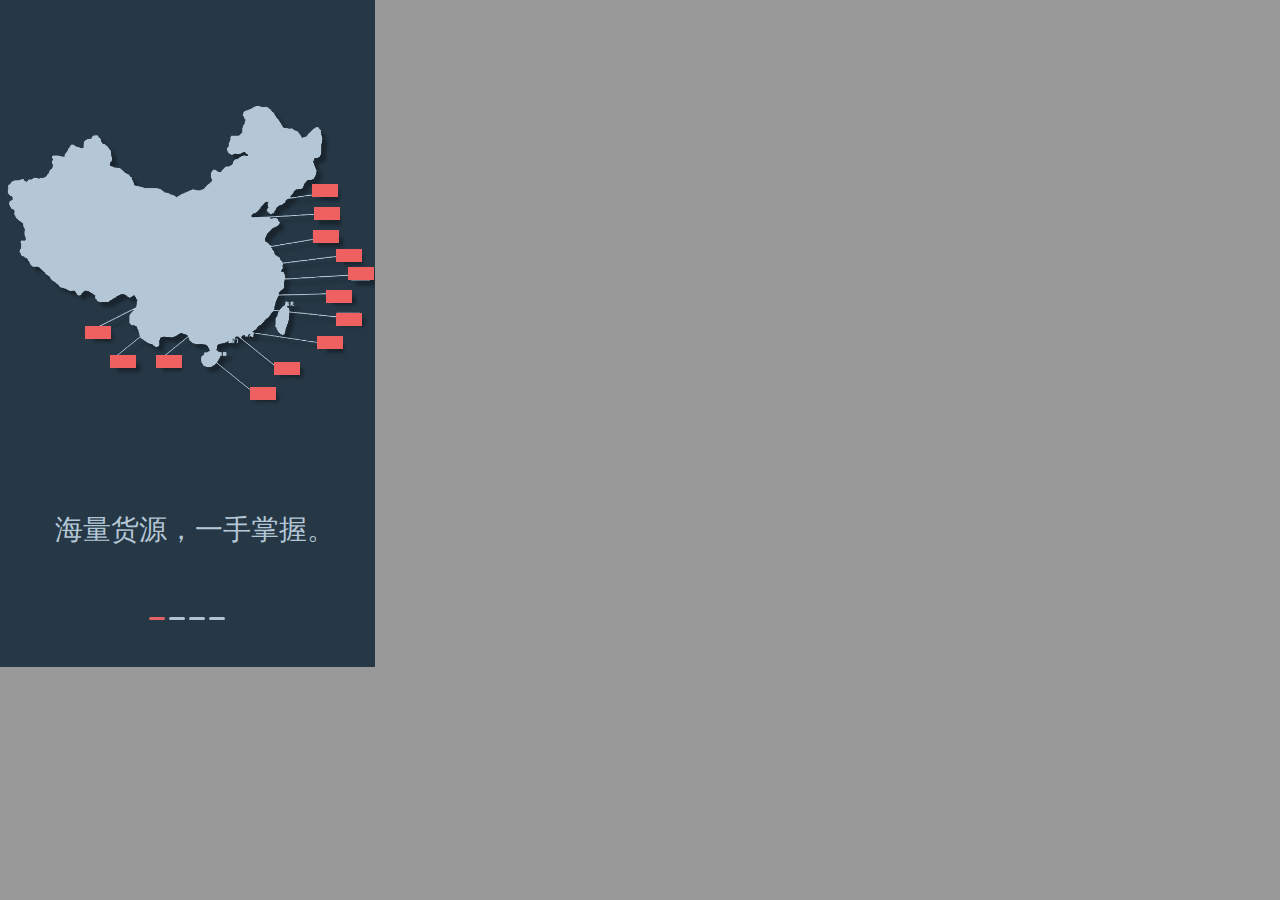
<file: index.html>
﻿<!DOCTYPE html>
<html>
  <head>
    <title>index</title>
    <meta http-equiv="X-UA-Compatible" content="IE=edge"/>
    <meta http-equiv="content-type" content="text/html; charset=utf-8"/>
    <meta name="apple-mobile-web-app-capable" content="yes"/>
    <link href="data/apple-touch-icon.png" rel="apple-touch-icon"/>
    <link href="resources/css/jquery-ui-themes.css" type="text/css" rel="stylesheet"/>
    <link href="resources/css/axure_rp_page.css" type="text/css" rel="stylesheet"/>
    <link href="data/styles.css" type="text/css" rel="stylesheet"/>
    <link href="files/index/styles.css" type="text/css" rel="stylesheet"/>
    <script src="resources/scripts/jquery-1.7.1.min.js"></script>
    <script src="resources/scripts/jquery-ui-1.8.10.custom.min.js"></script>
    <script src="resources/scripts/axure/axQuery.js"></script>
    <script src="resources/scripts/axure/globals.js"></script>
    <script src="resources/scripts/axutils.js"></script>
    <script src="resources/scripts/axure/annotation.js"></script>
    <script src="resources/scripts/axure/axQuery.std.js"></script>
    <script src="resources/scripts/axure/doc.js"></script>
    <script src="data/document.js"></script>
    <script src="resources/scripts/messagecenter.js"></script>
    <script src="resources/scripts/axure/events.js"></script>
    <script src="resources/scripts/axure/recording.js"></script>
    <script src="resources/scripts/axure/action.js"></script>
    <script src="resources/scripts/axure/expr.js"></script>
    <script src="resources/scripts/axure/geometry.js"></script>
    <script src="resources/scripts/axure/flyout.js"></script>
    <script src="resources/scripts/axure/ie.js"></script>
    <script src="resources/scripts/axure/model.js"></script>
    <script src="resources/scripts/axure/repeater.js"></script>
    <script src="resources/scripts/axure/sto.js"></script>
    <script src="resources/scripts/axure/utils.temp.js"></script>
    <script src="resources/scripts/axure/variables.js"></script>
    <script src="resources/scripts/axure/drag.js"></script>
    <script src="resources/scripts/axure/move.js"></script>
    <script src="resources/scripts/axure/visibility.js"></script>
    <script src="resources/scripts/axure/style.js"></script>
    <script src="resources/scripts/axure/adaptive.js"></script>
    <script src="resources/scripts/axure/tree.js"></script>
    <script src="resources/scripts/axure/init.temp.js"></script>
    <script src="files/index/data.js"></script>
    <script src="resources/scripts/axure/legacy.js"></script>
    <script src="resources/scripts/axure/viewer.js"></script>
    <script src="resources/scripts/axure/math.js"></script>
    <script type="text/javascript">
      $axure.utils.getTransparentGifPath = function() { return 'resources/images/transparent.gif'; };
      $axure.utils.getOtherPath = function() { return 'resources/Other.html'; };
      $axure.utils.getReloadPath = function() { return 'resources/reload.html'; };
    </script>
  </head>
  <body>
    <div id="base" class="">

      <!-- 卖点 (动态面板) -->
      <div id="u0" class="ax_default" data-label="卖点">
        <div id="u0_state0" class="panel_state" data-label="State1">
          <div id="u0_state0_content" class="panel_state_content">

            <!-- Unnamed (图片) -->
            <div id="u1" class="ax_default _图片">
              <img id="u1_img" class="img " src="images/index/u1.png"/>
              <!-- Unnamed () -->
              <div id="u2" class="text" style="display: none; visibility: hidden">
                <p><span></span></p>
              </div>
            </div>

            <!-- Unnamed (矩形) -->
            <div id="u3" class="ax_default box_1">
              <div id="u3_div" class=""></div>
              <!-- Unnamed () -->
              <div id="u4" class="text" style="display: none; visibility: hidden">
                <p><span></span></p>
              </div>
            </div>

            <!-- Unnamed (矩形) -->
            <div id="u5" class="ax_default box_1">
              <div id="u5_div" class=""></div>
              <!-- Unnamed () -->
              <div id="u6" class="text" style="display: none; visibility: hidden">
                <p><span></span></p>
              </div>
            </div>

            <!-- Unnamed (矩形) -->
            <div id="u7" class="ax_default box_1">
              <div id="u7_div" class=""></div>
              <!-- Unnamed () -->
              <div id="u8" class="text" style="display: none; visibility: hidden">
                <p><span></span></p>
              </div>
            </div>

            <!-- Unnamed (矩形) -->
            <div id="u9" class="ax_default box_1">
              <div id="u9_div" class=""></div>
              <!-- Unnamed () -->
              <div id="u10" class="text" style="display: none; visibility: hidden">
                <p><span></span></p>
              </div>
            </div>

            <!-- Unnamed (矩形) -->
            <div id="u11" class="ax_default box_1">
              <div id="u11_div" class=""></div>
              <!-- Unnamed () -->
              <div id="u12" class="text" style="display: none; visibility: hidden">
                <p><span></span></p>
              </div>
            </div>

            <!-- Unnamed (矩形) -->
            <div id="u13" class="ax_default box_1">
              <div id="u13_div" class=""></div>
              <!-- Unnamed () -->
              <div id="u14" class="text" style="display: none; visibility: hidden">
                <p><span></span></p>
              </div>
            </div>

            <!-- Unnamed (矩形) -->
            <div id="u15" class="ax_default box_1">
              <div id="u15_div" class=""></div>
              <!-- Unnamed () -->
              <div id="u16" class="text" style="display: none; visibility: hidden">
                <p><span></span></p>
              </div>
            </div>

            <!-- Unnamed (矩形) -->
            <div id="u17" class="ax_default box_1">
              <div id="u17_div" class=""></div>
              <!-- Unnamed () -->
              <div id="u18" class="text" style="display: none; visibility: hidden">
                <p><span></span></p>
              </div>
            </div>

            <!-- Unnamed (矩形) -->
            <div id="u19" class="ax_default box_1">
              <div id="u19_div" class=""></div>
              <!-- Unnamed () -->
              <div id="u20" class="text" style="display: none; visibility: hidden">
                <p><span></span></p>
              </div>
            </div>

            <!-- Unnamed (矩形) -->
            <div id="u21" class="ax_default box_1">
              <div id="u21_div" class=""></div>
              <!-- Unnamed () -->
              <div id="u22" class="text" style="display: none; visibility: hidden">
                <p><span></span></p>
              </div>
            </div>

            <!-- Unnamed (矩形) -->
            <div id="u23" class="ax_default box_1">
              <div id="u23_div" class=""></div>
              <!-- Unnamed () -->
              <div id="u24" class="text" style="display: none; visibility: hidden">
                <p><span></span></p>
              </div>
            </div>

            <!-- Unnamed (矩形) -->
            <div id="u25" class="ax_default box_1">
              <div id="u25_div" class=""></div>
              <!-- Unnamed () -->
              <div id="u26" class="text" style="display: none; visibility: hidden">
                <p><span></span></p>
              </div>
            </div>

            <!-- Unnamed (矩形) -->
            <div id="u27" class="ax_default box_1">
              <div id="u27_div" class=""></div>
              <!-- Unnamed () -->
              <div id="u28" class="text" style="display: none; visibility: hidden">
                <p><span></span></p>
              </div>
            </div>

            <!-- Unnamed (矩形) -->
            <div id="u29" class="ax_default label">
              <div id="u29_div" class=""></div>
              <!-- Unnamed () -->
              <div id="u30" class="text" style="visibility: visible;">
                <p><span>海量货源，一手掌握。</span></p>
              </div>
            </div>

            <!-- Unnamed (组合) -->
            <div id="u31" class="ax_default">

              <!-- Unnamed (矩形) -->
              <div id="u32" class="ax_default box_1">
                <div id="u32_div" class=""></div>
                <!-- Unnamed () -->
                <div id="u33" class="text" style="display: none; visibility: hidden">
                  <p><span></span></p>
                </div>
              </div>

              <!-- Unnamed (矩形) -->
              <div id="u34" class="ax_default box_1">
                <div id="u34_div" class=""></div>
                <!-- Unnamed () -->
                <div id="u35" class="text" style="display: none; visibility: hidden">
                  <p><span></span></p>
                </div>
              </div>

              <!-- Unnamed (矩形) -->
              <div id="u36" class="ax_default box_1">
                <div id="u36_div" class=""></div>
                <!-- Unnamed () -->
                <div id="u37" class="text" style="display: none; visibility: hidden">
                  <p><span></span></p>
                </div>
              </div>

              <!-- Unnamed (矩形) -->
              <div id="u38" class="ax_default box_1">
                <div id="u38_div" class=""></div>
                <!-- Unnamed () -->
                <div id="u39" class="text" style="display: none; visibility: hidden">
                  <p><span></span></p>
                </div>
              </div>
            </div>
          </div>
        </div>
        <div id="u0_state1" class="panel_state" data-label="State2" style="display: none; visibility: hidden;">
          <div id="u0_state1_content" class="panel_state_content">

            <!-- Unnamed (图片) -->
            <div id="u40" class="ax_default _图片">
              <img id="u40_img" class="img " src="images/index/u40.png"/>
              <!-- Unnamed () -->
              <div id="u41" class="text" style="display: none; visibility: hidden">
                <p><span></span></p>
              </div>
            </div>

            <!-- Unnamed (矩形) -->
            <div id="u42" class="ax_default box_1">
              <div id="u42_div" class=""></div>
              <!-- Unnamed () -->
              <div id="u43" class="text" style="display: none; visibility: hidden">
                <p><span></span></p>
              </div>
            </div>

            <!-- Unnamed (矩形) -->
            <div id="u44" class="ax_default box_1">
              <div id="u44_div" class=""></div>
              <!-- Unnamed () -->
              <div id="u45" class="text" style="display: none; visibility: hidden">
                <p><span></span></p>
              </div>
            </div>

            <!-- Unnamed (形状) -->
            <div id="u46" class="ax_default icon">
              <img id="u46_img" class="img " src="images/index/u46.png"/>
              <!-- Unnamed () -->
              <div id="u47" class="text" style="display: none; visibility: hidden">
                <p><span></span></p>
              </div>
            </div>

            <!-- Unnamed (矩形) -->
            <div id="u48" class="ax_default label">
              <div id="u48_div" class=""></div>
              <!-- Unnamed () -->
              <div id="u49" class="text" style="visibility: visible;">
                <p><span>手续处理，方便快捷。</span></p>
              </div>
            </div>

            <!-- Unnamed (组合) -->
            <div id="u50" class="ax_default">

              <!-- Unnamed (矩形) -->
              <div id="u51" class="ax_default box_1">
                <div id="u51_div" class=""></div>
                <!-- Unnamed () -->
                <div id="u52" class="text" style="display: none; visibility: hidden">
                  <p><span></span></p>
                </div>
              </div>

              <!-- Unnamed (矩形) -->
              <div id="u53" class="ax_default box_1">
                <div id="u53_div" class=""></div>
                <!-- Unnamed () -->
                <div id="u54" class="text" style="display: none; visibility: hidden">
                  <p><span></span></p>
                </div>
              </div>

              <!-- Unnamed (矩形) -->
              <div id="u55" class="ax_default box_1">
                <div id="u55_div" class=""></div>
                <!-- Unnamed () -->
                <div id="u56" class="text" style="display: none; visibility: hidden">
                  <p><span></span></p>
                </div>
              </div>

              <!-- Unnamed (矩形) -->
              <div id="u57" class="ax_default box_1">
                <div id="u57_div" class=""></div>
                <!-- Unnamed () -->
                <div id="u58" class="text" style="display: none; visibility: hidden">
                  <p><span></span></p>
                </div>
              </div>
            </div>
          </div>
        </div>
        <div id="u0_state2" class="panel_state" data-label="State3" style="display: none; visibility: hidden;">
          <div id="u0_state2_content" class="panel_state_content">

            <!-- Unnamed (形状) -->
            <div id="u59" class="ax_default icon">
              <img id="u59_img" class="img " src="images/index/u59.png"/>
              <!-- Unnamed () -->
              <div id="u60" class="text" style="display: none; visibility: hidden">
                <p><span></span></p>
              </div>
            </div>

            <!-- Unnamed (形状) -->
            <div id="u61" class="ax_default icon">
              <img id="u61_img" class="img " src="images/index/u61.png"/>
              <!-- Unnamed () -->
              <div id="u62" class="text" style="display: none; visibility: hidden">
                <p><span></span></p>
              </div>
            </div>

            <!-- Unnamed (形状) -->
            <div id="u63" class="ax_default icon">
              <img id="u63_img" class="img " src="images/index/u63.png"/>
              <!-- Unnamed () -->
              <div id="u64" class="text" style="display: none; visibility: hidden">
                <p><span></span></p>
              </div>
            </div>

            <!-- Unnamed (矩形) -->
            <div id="u65" class="ax_default label">
              <div id="u65_div" class=""></div>
              <!-- Unnamed () -->
              <div id="u66" class="text" style="visibility: visible;">
                <p><span>平台担保，交易无忧。</span></p>
              </div>
            </div>

            <!-- Unnamed (组合) -->
            <div id="u67" class="ax_default">

              <!-- Unnamed (矩形) -->
              <div id="u68" class="ax_default box_1">
                <div id="u68_div" class=""></div>
                <!-- Unnamed () -->
                <div id="u69" class="text" style="display: none; visibility: hidden">
                  <p><span></span></p>
                </div>
              </div>

              <!-- Unnamed (矩形) -->
              <div id="u70" class="ax_default box_1">
                <div id="u70_div" class=""></div>
                <!-- Unnamed () -->
                <div id="u71" class="text" style="display: none; visibility: hidden">
                  <p><span></span></p>
                </div>
              </div>

              <!-- Unnamed (矩形) -->
              <div id="u72" class="ax_default box_1">
                <div id="u72_div" class=""></div>
                <!-- Unnamed () -->
                <div id="u73" class="text" style="display: none; visibility: hidden">
                  <p><span></span></p>
                </div>
              </div>

              <!-- Unnamed (矩形) -->
              <div id="u74" class="ax_default box_1">
                <div id="u74_div" class=""></div>
                <!-- Unnamed () -->
                <div id="u75" class="text" style="display: none; visibility: hidden">
                  <p><span></span></p>
                </div>
              </div>
            </div>
          </div>
        </div>
        <div id="u0_state3" class="panel_state" data-label="State4" style="display: none; visibility: hidden;">
          <div id="u0_state3_content" class="panel_state_content">

            <!-- Unnamed (图片) -->
            <div id="u76" class="ax_default _图片">
              <img id="u76_img" class="img " src="images/index/u76.png"/>
              <!-- Unnamed () -->
              <div id="u77" class="text" style="display: none; visibility: hidden">
                <p><span></span></p>
              </div>
            </div>

            <!-- Unnamed (矩形) -->
            <div id="u78" class="ax_default button">
              <div id="u78_div" class=""></div>
              <!-- Unnamed () -->
              <div id="u79" class="text" style="visibility: visible;">
                <p><span>开始使用</span></p>
              </div>
            </div>

            <!-- Unnamed (组合) -->
            <div id="u80" class="ax_default">

              <!-- Unnamed (矩形) -->
              <div id="u81" class="ax_default box_1">
                <div id="u81_div" class=""></div>
                <!-- Unnamed () -->
                <div id="u82" class="text" style="display: none; visibility: hidden">
                  <p><span></span></p>
                </div>
              </div>

              <!-- Unnamed (矩形) -->
              <div id="u83" class="ax_default box_1">
                <div id="u83_div" class=""></div>
                <!-- Unnamed () -->
                <div id="u84" class="text" style="display: none; visibility: hidden">
                  <p><span></span></p>
                </div>
              </div>

              <!-- Unnamed (矩形) -->
              <div id="u85" class="ax_default box_1">
                <div id="u85_div" class=""></div>
                <!-- Unnamed () -->
                <div id="u86" class="text" style="display: none; visibility: hidden">
                  <p><span></span></p>
                </div>
              </div>

              <!-- Unnamed (矩形) -->
              <div id="u87" class="ax_default box_1">
                <div id="u87_div" class=""></div>
                <!-- Unnamed () -->
                <div id="u88" class="text" style="display: none; visibility: hidden">
                  <p><span></span></p>
                </div>
              </div>
            </div>

            <!-- Unnamed (图片) -->
            <div id="u89" class="ax_default _图片">
              <img id="u89_img" class="img " src="images/index/u89.png"/>
              <!-- Unnamed () -->
              <div id="u90" class="text" style="display: none; visibility: hidden">
                <p><span></span></p>
              </div>
            </div>

            <!-- Unnamed (矩形) -->
            <div id="u91" class="ax_default label ax_default_hidden" style="display: none; visibility: hidden">
              <div id="u91_div" class=""></div>
              <!-- Unnamed () -->
              <div id="u92" class="text" style="visibility: visible;">
                <p><span style="color:#B4C7D6;">致力于打造</span><span style="color:#E16366;">BEST</span><span style="color:#B4C7D6;">生态体系</span></p>
              </div>
            </div>
          </div>
        </div>
      </div>

      <!-- 当前位置 (动态面板) -->
      <div id="u93" class="ax_default" data-label="当前位置">
        <div id="u93_state0" class="panel_state" data-label="State1">
          <div id="u93_state0_content" class="panel_state_content">

            <!-- Unnamed (矩形) -->
            <div id="u94" class="ax_default box_1">
              <img id="u94_img" class="img " src="images/index/u94.png"/>
              <!-- Unnamed () -->
              <div id="u95" class="text" style="display: none; visibility: hidden">
                <p><span></span></p>
              </div>
            </div>

            <!-- Unnamed (组合) -->
            <div id="u96" class="ax_default">

              <!-- Unnamed (矩形) -->
              <div id="u97" class="ax_default box_1">
                <div id="u97_div" class=""></div>
                <!-- Unnamed () -->
                <div id="u98" class="text" style="display: none; visibility: hidden">
                  <p><span></span></p>
                </div>
              </div>

              <!-- Unnamed (矩形) -->
              <div id="u99" class="ax_default box_1">
                <div id="u99_div" class=""></div>
                <!-- Unnamed () -->
                <div id="u100" class="text" style="display: none; visibility: hidden">
                  <p><span></span></p>
                </div>
              </div>

              <!-- Unnamed (矩形) -->
              <div id="u101" class="ax_default box_1">
                <div id="u101_div" class=""></div>
                <!-- Unnamed () -->
                <div id="u102" class="text" style="display: none; visibility: hidden">
                  <p><span></span></p>
                </div>
              </div>

              <!-- Unnamed (矩形) -->
              <div id="u103" class="ax_default box_1">
                <div id="u103_div" class=""></div>
                <!-- Unnamed () -->
                <div id="u104" class="text" style="display: none; visibility: hidden">
                  <p><span></span></p>
                </div>
              </div>
            </div>
          </div>
        </div>
        <div id="u93_state1" class="panel_state" data-label="State2" style="display: none; visibility: hidden;">
          <div id="u93_state1_content" class="panel_state_content">

            <!-- Unnamed (矩形) -->
            <div id="u105" class="ax_default box_1">
              <img id="u105_img" class="img " src="images/index/u94.png"/>
              <!-- Unnamed () -->
              <div id="u106" class="text" style="display: none; visibility: hidden">
                <p><span></span></p>
              </div>
            </div>

            <!-- Unnamed (组合) -->
            <div id="u107" class="ax_default">

              <!-- Unnamed (矩形) -->
              <div id="u108" class="ax_default box_1">
                <div id="u108_div" class=""></div>
                <!-- Unnamed () -->
                <div id="u109" class="text" style="display: none; visibility: hidden">
                  <p><span></span></p>
                </div>
              </div>

              <!-- Unnamed (矩形) -->
              <div id="u110" class="ax_default box_1">
                <div id="u110_div" class=""></div>
                <!-- Unnamed () -->
                <div id="u111" class="text" style="display: none; visibility: hidden">
                  <p><span></span></p>
                </div>
              </div>

              <!-- Unnamed (矩形) -->
              <div id="u112" class="ax_default box_1">
                <div id="u112_div" class=""></div>
                <!-- Unnamed () -->
                <div id="u113" class="text" style="display: none; visibility: hidden">
                  <p><span></span></p>
                </div>
              </div>

              <!-- Unnamed (矩形) -->
              <div id="u114" class="ax_default box_1">
                <div id="u114_div" class=""></div>
                <!-- Unnamed () -->
                <div id="u115" class="text" style="display: none; visibility: hidden">
                  <p><span></span></p>
                </div>
              </div>
            </div>
          </div>
        </div>
        <div id="u93_state2" class="panel_state" data-label="State3" style="display: none; visibility: hidden;">
          <div id="u93_state2_content" class="panel_state_content">

            <!-- Unnamed (矩形) -->
            <div id="u116" class="ax_default box_1">
              <img id="u116_img" class="img " src="images/index/u94.png"/>
              <!-- Unnamed () -->
              <div id="u117" class="text" style="display: none; visibility: hidden">
                <p><span></span></p>
              </div>
            </div>

            <!-- Unnamed (组合) -->
            <div id="u118" class="ax_default">

              <!-- Unnamed (矩形) -->
              <div id="u119" class="ax_default box_1">
                <div id="u119_div" class=""></div>
                <!-- Unnamed () -->
                <div id="u120" class="text" style="display: none; visibility: hidden">
                  <p><span></span></p>
                </div>
              </div>

              <!-- Unnamed (矩形) -->
              <div id="u121" class="ax_default box_1">
                <div id="u121_div" class=""></div>
                <!-- Unnamed () -->
                <div id="u122" class="text" style="display: none; visibility: hidden">
                  <p><span></span></p>
                </div>
              </div>

              <!-- Unnamed (矩形) -->
              <div id="u123" class="ax_default box_1">
                <div id="u123_div" class=""></div>
                <!-- Unnamed () -->
                <div id="u124" class="text" style="display: none; visibility: hidden">
                  <p><span></span></p>
                </div>
              </div>

              <!-- Unnamed (矩形) -->
              <div id="u125" class="ax_default box_1">
                <div id="u125_div" class=""></div>
                <!-- Unnamed () -->
                <div id="u126" class="text" style="display: none; visibility: hidden">
                  <p><span></span></p>
                </div>
              </div>
            </div>
          </div>
        </div>
        <div id="u93_state3" class="panel_state" data-label="State4" style="display: none; visibility: hidden;">
          <div id="u93_state3_content" class="panel_state_content">

            <!-- Unnamed (矩形) -->
            <div id="u127" class="ax_default box_1">
              <img id="u127_img" class="img " src="images/index/u94.png"/>
              <!-- Unnamed () -->
              <div id="u128" class="text" style="display: none; visibility: hidden">
                <p><span></span></p>
              </div>
            </div>

            <!-- Unnamed (组合) -->
            <div id="u129" class="ax_default">

              <!-- Unnamed (矩形) -->
              <div id="u130" class="ax_default box_1">
                <div id="u130_div" class=""></div>
                <!-- Unnamed () -->
                <div id="u131" class="text" style="display: none; visibility: hidden">
                  <p><span></span></p>
                </div>
              </div>

              <!-- Unnamed (矩形) -->
              <div id="u132" class="ax_default box_1">
                <div id="u132_div" class=""></div>
                <!-- Unnamed () -->
                <div id="u133" class="text" style="display: none; visibility: hidden">
                  <p><span></span></p>
                </div>
              </div>

              <!-- Unnamed (矩形) -->
              <div id="u134" class="ax_default box_1">
                <div id="u134_div" class=""></div>
                <!-- Unnamed () -->
                <div id="u135" class="text" style="display: none; visibility: hidden">
                  <p><span></span></p>
                </div>
              </div>

              <!-- Unnamed (矩形) -->
              <div id="u136" class="ax_default box_1">
                <div id="u136_div" class=""></div>
                <!-- Unnamed () -->
                <div id="u137" class="text" style="display: none; visibility: hidden">
                  <p><span></span></p>
                </div>
              </div>
            </div>
          </div>
        </div>
      </div>
    </div>
  </body>
</html>
</file>
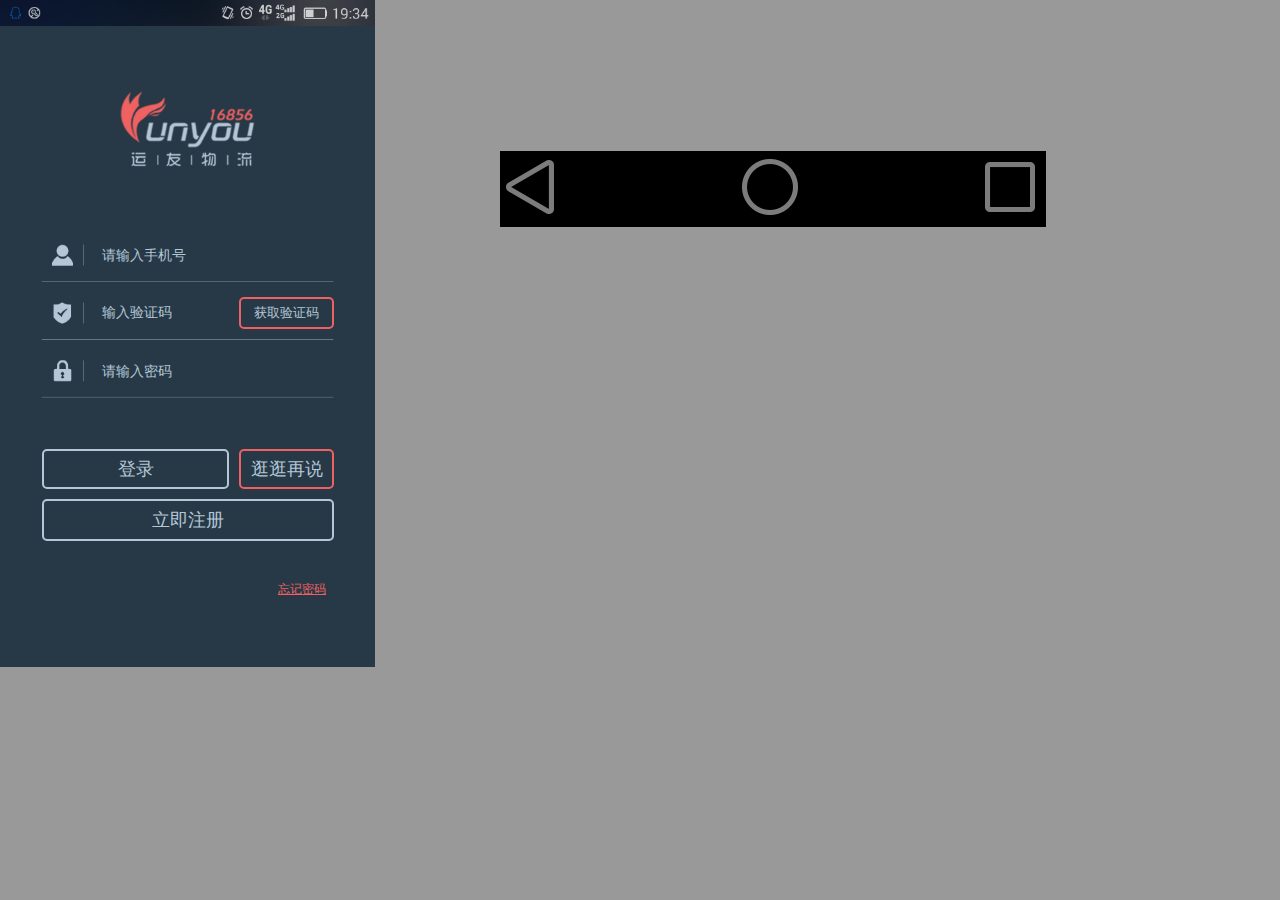
<file: main.html>
﻿<!DOCTYPE html>
<html>
  <head>
    <title>main</title>
    <meta http-equiv="X-UA-Compatible" content="IE=edge"/>
    <meta http-equiv="content-type" content="text/html; charset=utf-8"/>
    <meta name="apple-mobile-web-app-capable" content="yes"/>
    <link href="data/apple-touch-icon.png" rel="apple-touch-icon"/>
    <link href="resources/css/jquery-ui-themes.css" type="text/css" rel="stylesheet"/>
    <link href="resources/css/axure_rp_page.css" type="text/css" rel="stylesheet"/>
    <link href="data/styles.css" type="text/css" rel="stylesheet"/>
    <link href="files/main/styles.css" type="text/css" rel="stylesheet"/>
    <script src="resources/scripts/jquery-1.7.1.min.js"></script>
    <script src="resources/scripts/jquery-ui-1.8.10.custom.min.js"></script>
    <script src="resources/scripts/axure/axQuery.js"></script>
    <script src="resources/scripts/axure/globals.js"></script>
    <script src="resources/scripts/axutils.js"></script>
    <script src="resources/scripts/axure/annotation.js"></script>
    <script src="resources/scripts/axure/axQuery.std.js"></script>
    <script src="resources/scripts/axure/doc.js"></script>
    <script src="data/document.js"></script>
    <script src="resources/scripts/messagecenter.js"></script>
    <script src="resources/scripts/axure/events.js"></script>
    <script src="resources/scripts/axure/recording.js"></script>
    <script src="resources/scripts/axure/action.js"></script>
    <script src="resources/scripts/axure/expr.js"></script>
    <script src="resources/scripts/axure/geometry.js"></script>
    <script src="resources/scripts/axure/flyout.js"></script>
    <script src="resources/scripts/axure/ie.js"></script>
    <script src="resources/scripts/axure/model.js"></script>
    <script src="resources/scripts/axure/repeater.js"></script>
    <script src="resources/scripts/axure/sto.js"></script>
    <script src="resources/scripts/axure/utils.temp.js"></script>
    <script src="resources/scripts/axure/variables.js"></script>
    <script src="resources/scripts/axure/drag.js"></script>
    <script src="resources/scripts/axure/move.js"></script>
    <script src="resources/scripts/axure/visibility.js"></script>
    <script src="resources/scripts/axure/style.js"></script>
    <script src="resources/scripts/axure/adaptive.js"></script>
    <script src="resources/scripts/axure/tree.js"></script>
    <script src="resources/scripts/axure/init.temp.js"></script>
    <script src="files/main/data.js"></script>
    <script src="resources/scripts/axure/legacy.js"></script>
    <script src="resources/scripts/axure/viewer.js"></script>
    <script src="resources/scripts/axure/math.js"></script>
    <script type="text/javascript">
      $axure.utils.getTransparentGifPath = function() { return 'resources/images/transparent.gif'; };
      $axure.utils.getOtherPath = function() { return 'resources/Other.html'; };
      $axure.utils.getReloadPath = function() { return 'resources/reload.html'; };
    </script>
  </head>
  <body>
    <div id="base" class="">

      <!-- BASE (动态面板) -->
      <div id="u138" class="ax_default" data-label="BASE">
        <div id="u138_state0" class="panel_state" data-label="登录">
          <div id="u138_state0_content" class="panel_state_content">

            <!-- Unnamed (图片) -->
            <div id="u139" class="ax_default _图片">
              <img id="u139_img" class="img " src="images/main/u139.png"/>
              <!-- Unnamed () -->
              <div id="u140" class="text" style="display: none; visibility: hidden">
                <p><span></span></p>
              </div>
            </div>

            <!-- Unnamed (图片) -->
            <div id="u141" class="ax_default _图片">
              <img id="u141_img" class="img " src="images/main/u141.jpg"/>
              <!-- Unnamed () -->
              <div id="u142" class="text" style="display: none; visibility: hidden">
                <p><span></span></p>
              </div>
            </div>

            <!-- 登录 (矩形) -->
            <div id="u143" class="ax_default primary_button" data-label="登录">
              <div id="u143_div" class=""></div>
              <!-- Unnamed () -->
              <div id="u144" class="text" style="visibility: visible;">
                <p><span>登录</span></p>
              </div>
            </div>

            <!-- 登录 (矩形) -->
            <div id="u145" class="ax_default primary_button" data-label="登录">
              <div id="u145_div" class=""></div>
              <!-- Unnamed () -->
              <div id="u146" class="text" style="visibility: visible;">
                <p><span>立即注册</span></p>
              </div>
            </div>

            <!-- Unnamed (矩形) -->
            <div id="u147" class="ax_default label">
              <div id="u147_div" class=""></div>
              <!-- Unnamed () -->
              <div id="u148" class="text" style="visibility: visible;">
                <p><span style="text-decoration:underline;">忘记密码</span></p>
              </div>
            </div>

            <!-- 发送验证码2 (矩形) -->
            <div id="u149" class="ax_default primary_button ax_default_hidden" data-label="发送验证码2" style="display: none; visibility: hidden">
              <div id="u149_div" class=""></div>
              <!-- Unnamed () -->
              <div id="u150" class="text" style="visibility: visible;">
                <p><span>60秒</span></p>
              </div>
            </div>

            <!-- 发送验证码1 (矩形) -->
            <div id="u151" class="ax_default primary_button" data-label="发送验证码1">
              <div id="u151_div" class=""></div>
              <!-- Unnamed () -->
              <div id="u152" class="text" style="visibility: visible;">
                <p><span>获取验证码</span></p>
              </div>
            </div>

            <!-- Unnamed (图片) -->
            <div id="u153" class="ax_default _图片">
              <img id="u153_img" class="img " src="images/main/u153.jpg"/>
              <!-- Unnamed () -->
              <div id="u154" class="text" style="display: none; visibility: hidden">
                <p><span></span></p>
              </div>
            </div>

            <!-- Unnamed (矩形) -->
            <div id="u155" class="ax_default label">
              <div id="u155_div" class=""></div>
              <!-- Unnamed () -->
              <div id="u156" class="text" style="visibility: visible;">
                <p><span>请输入密码</span></p>
              </div>
            </div>

            <!-- Unnamed (矩形) -->
            <div id="u157" class="ax_default label">
              <div id="u157_div" class=""></div>
              <!-- Unnamed () -->
              <div id="u158" class="text" style="visibility: visible;">
                <p><span>输入验证码</span></p>
              </div>
            </div>

            <!-- Unnamed (矩形) -->
            <div id="u159" class="ax_default label">
              <div id="u159_div" class=""></div>
              <!-- Unnamed () -->
              <div id="u160" class="text" style="visibility: visible;">
                <p><span>请输入手机号</span></p>
              </div>
            </div>

            <!-- 验证码计时 (动态面板) -->
            <div id="u161" class="ax_default" data-label="验证码计时">
              <div id="u161_state0" class="panel_state" data-label="State1">
                <div id="u161_state0_content" class="panel_state_content">
                </div>
              </div>
              <div id="u161_state1" class="panel_state" data-label="State2" style="display: none; visibility: hidden;">
                <div id="u161_state1_content" class="panel_state_content">
                </div>
              </div>
            </div>

            <!-- 发送成功 (组合) -->
            <div id="u162" class="ax_default ax_default_hidden" data-label="发送成功" style="display: none; visibility: hidden">

              <!-- Unnamed (矩形) -->
              <div id="u163" class="ax_default box_1">
                <div id="u163_div" class=""></div>
                <!-- Unnamed () -->
                <div id="u164" class="text" style="display: none; visibility: hidden">
                  <p><span></span></p>
                </div>
              </div>

              <!-- Unnamed (矩形) -->
              <div id="u165" class="ax_default label">
                <div id="u165_div" class=""></div>
                <!-- Unnamed () -->
                <div id="u166" class="text" style="visibility: visible;">
                  <p><span>短信验证码已发送</span></p>
                </div>
              </div>
            </div>

            <!-- 体验 (矩形) -->
            <div id="u167" class="ax_default primary_button" data-label="体验">
              <div id="u167_div" class=""></div>
              <!-- Unnamed () -->
              <div id="u168" class="text" style="visibility: visible;">
                <p><span>逛逛再说</span></p>
              </div>
            </div>
          </div>
        </div>
        <div id="u138_state1" class="panel_state" data-label="首页2" style="display: none; visibility: hidden;">
          <div id="u138_state1_content" class="panel_state_content">

            <!-- fade_1 (矩形) -->
            <div id="u169" class="ax_default box_1" data-label="fade_1">
              <div id="u169_div" class=""></div>
              <!-- Unnamed () -->
              <div id="u170" class="text" style="display: none; visibility: hidden">
                <p><span></span></p>
              </div>
            </div>

            <!-- Unnamed (矩形) -->
            <div id="u171" class="ax_default box_1">
              <div id="u171_div" class=""></div>
              <!-- Unnamed () -->
              <div id="u172" class="text" style="display: none; visibility: hidden">
                <p><span></span></p>
              </div>
            </div>

            <!-- 顶部功能区original (组合) -->
            <div id="u173" class="ax_default" data-label="顶部功能区original">

              <!-- 顶部功能区托盘 (矩形) -->
              <div id="u174" class="ax_default box_1" data-label="顶部功能区托盘">
                <div id="u174_div" class=""></div>
                <!-- Unnamed () -->
                <div id="u175" class="text" style="display: none; visibility: hidden">
                  <p><span></span></p>
                </div>
              </div>

              <!-- Unnamed (形状) -->
              <div id="u176" class="ax_default icon">
                <img id="u176_img" class="img " src="images/main/u176.png"/>
                <!-- Unnamed () -->
                <div id="u177" class="text" style="display: none; visibility: hidden">
                  <p><span></span></p>
                </div>
              </div>

              <!-- Unnamed (形状) -->
              <div id="u178" class="ax_default icon">
                <img id="u178_img" class="img " src="images/main/u178.png"/>
                <!-- Unnamed () -->
                <div id="u179" class="text" style="display: none; visibility: hidden">
                  <p><span></span></p>
                </div>
              </div>

              <!-- Unnamed (形状) -->
              <div id="u180" class="ax_default icon">
                <img id="u180_img" class="img " src="images/main/u180.png"/>
                <!-- Unnamed () -->
                <div id="u181" class="text" style="display: none; visibility: hidden">
                  <p><span></span></p>
                </div>
              </div>

              <!-- Unnamed (矩形) -->
              <div id="u182" class="ax_default label">
                <div id="u182_div" class=""></div>
                <!-- Unnamed () -->
                <div id="u183" class="text" style="visibility: visible;">
                  <p><span>手速抢单</span></p>
                </div>
              </div>

              <!-- Unnamed (矩形) -->
              <div id="u184" class="ax_default label">
                <div id="u184_div" class=""></div>
                <!-- Unnamed () -->
                <div id="u185" class="text" style="visibility: visible;">
                  <p><span>竞价抢单</span></p>
                </div>
              </div>

              <!-- Unnamed (矩形) -->
              <div id="u186" class="ax_default label">
                <div id="u186_div" class=""></div>
                <!-- Unnamed () -->
                <div id="u187" class="text" style="visibility: visible;">
                  <p><span>排队抢单</span></p>
                </div>
              </div>

              <!-- Unnamed (形状) -->
              <div id="u188" class="ax_default icon">
                <img id="u188_img" class="img " src="images/main/u188.png"/>
                <!-- Unnamed () -->
                <div id="u189" class="text" style="display: none; visibility: hidden">
                  <p><span></span></p>
                </div>
              </div>

              <!-- Unnamed (矩形) -->
              <div id="u190" class="ax_default label">
                <div id="u190_div" class=""></div>
                <!-- Unnamed () -->
                <div id="u191" class="text" style="visibility: visible;">
                  <p><span>附近的货源</span></p>
                </div>
              </div>

              <!-- Unnamed (形状) -->
              <div id="u192" class="ax_default icon">
                <img id="u192_img" class="img " src="images/main/u192.png"/>
                <!-- Unnamed () -->
                <div id="u193" class="text" style="display: none; visibility: hidden">
                  <p><span></span></p>
                </div>
              </div>

              <!-- Unnamed (矩形) -->
              <div id="u194" class="ax_default label">
                <div id="u194_div" class=""></div>
                <!-- Unnamed () -->
                <div id="u195" class="text" style="visibility: visible;">
                  <p><span>路上的货源</span></p>
                </div>
              </div>

              <!-- Unnamed (形状) -->
              <div id="u196" class="ax_default icon">
                <img id="u196_img" class="img " src="images/main/u196.png"/>
                <!-- Unnamed () -->
                <div id="u197" class="text" style="display: none; visibility: hidden">
                  <p><span></span></p>
                </div>
              </div>

              <!-- Unnamed (矩形) -->
              <div id="u198" class="ax_default label">
                <div id="u198_div" class=""></div>
                <!-- Unnamed () -->
                <div id="u199" class="text" style="visibility: visible;">
                  <p><span>发现更多</span></p>
                </div>
              </div>
            </div>

            <!-- Unnamed (矩形) -->
            <div id="u200" class="ax_default box_1">
              <div id="u200_div" class=""></div>
              <!-- Unnamed () -->
              <div id="u201" class="text" style="display: none; visibility: hidden">
                <p><span></span></p>
              </div>
            </div>

            <!-- Unnamed (图片) -->
            <div id="u202" class="ax_default _图片">
              <img id="u202_img" class="img " src="images/main/u202.jpg"/>
              <!-- Unnamed () -->
              <div id="u203" class="text" style="display: none; visibility: hidden">
                <p><span></span></p>
              </div>
            </div>

            <!-- Unnamed (矩形) -->
            <div id="u204" class="ax_default label">
              <div id="u204_div" class=""></div>
              <!-- Unnamed () -->
              <div id="u205" class="text" style="visibility: visible;">
                <p><span>猜你喜欢</span></p>
              </div>
            </div>

            <!-- Unnamed (矩形) -->
            <div id="u206" class="ax_default label">
              <div id="u206_div" class=""></div>
              <!-- Unnamed () -->
              <div id="u207" class="text" style="visibility: visible;">
                <p><span>查看更多</span></p>
              </div>
            </div>

            <!-- Unnamed (形状) -->
            <div id="u208" class="ax_default icon">
              <img id="u208_img" class="img " src="images/main/u208.png"/>
              <!-- Unnamed () -->
              <div id="u209" class="text" style="display: none; visibility: hidden">
                <p><span></span></p>
              </div>
            </div>

            <!-- Unnamed (矩形) -->
            <div id="u210" class="ax_default box_1">
              <div id="u210_div" class=""></div>
              <!-- Unnamed () -->
              <div id="u211" class="text" style="visibility: visible;">
                <p><span>抢单</span></p>
              </div>
            </div>

            <!-- Unnamed (垂直线) -->
            <div id="u212" class="ax_default line">
              <img id="u212_img" class="img " src="images/main/u212.png"/>
              <!-- Unnamed () -->
              <div id="u213" class="text" style="display: none; visibility: hidden">
                <p><span></span></p>
              </div>
            </div>

            <!-- Unnamed (垂直线) -->
            <div id="u214" class="ax_default line">
              <img id="u214_img" class="img " src="images/main/u212.png"/>
              <!-- Unnamed () -->
              <div id="u215" class="text" style="display: none; visibility: hidden">
                <p><span></span></p>
              </div>
            </div>

            <!-- Unnamed (矩形) -->
            <div id="u216" class="ax_default label">
              <div id="u216_div" class=""></div>
              <!-- Unnamed () -->
              <div id="u217" class="text" style="visibility: visible;">
                <p><span>查看详情</span></p>
              </div>
            </div>

            <!-- Unnamed (矩形) -->
            <div id="u218" class="ax_default label">
              <div id="u218_div" class=""></div>
              <!-- Unnamed () -->
              <div id="u219" class="text" style="visibility: visible;">
                <p><span>联系发货方</span></p>
              </div>
            </div>

            <!-- Unnamed (矩形) -->
            <div id="u220" class="ax_default box_1">
              <div id="u220_div" class=""></div>
              <!-- Unnamed () -->
              <div id="u221" class="text" style="display: none; visibility: hidden">
                <p><span></span></p>
              </div>
            </div>

            <!-- Unnamed (图片) -->
            <div id="u222" class="ax_default _图片">
              <img id="u222_img" class="img " src="images/main/u202.jpg"/>
              <!-- Unnamed () -->
              <div id="u223" class="text" style="display: none; visibility: hidden">
                <p><span></span></p>
              </div>
            </div>

            <!-- Unnamed (矩形) -->
            <div id="u224" class="ax_default label">
              <div id="u224_div" class=""></div>
              <!-- Unnamed () -->
              <div id="u225" class="text" style="visibility: visible;">
                <p><span>猜你喜欢</span></p>
              </div>
            </div>

            <!-- Unnamed (矩形) -->
            <div id="u226" class="ax_default label">
              <div id="u226_div" class=""></div>
              <!-- Unnamed () -->
              <div id="u227" class="text" style="visibility: visible;">
                <p><span>查看更多</span></p>
              </div>
            </div>

            <!-- Unnamed (形状) -->
            <div id="u228" class="ax_default icon">
              <img id="u228_img" class="img " src="images/main/u208.png"/>
              <!-- Unnamed () -->
              <div id="u229" class="text" style="display: none; visibility: hidden">
                <p><span></span></p>
              </div>
            </div>

            <!-- Unnamed (矩形) -->
            <div id="u230" class="ax_default box_1">
              <div id="u230_div" class=""></div>
              <!-- Unnamed () -->
              <div id="u231" class="text" style="display: none; visibility: hidden">
                <p><span></span></p>
              </div>
            </div>

            <!-- Unnamed (矩形) -->
            <div id="u232" class="ax_default box_1">
              <div id="u232_div" class=""></div>
              <!-- Unnamed () -->
              <div id="u233" class="text" style="visibility: visible;">
                <p><span>抢单</span></p>
              </div>
            </div>

            <!-- Unnamed (矩形) -->
            <div id="u234" class="ax_default label">
              <div id="u234_div" class=""></div>
              <!-- Unnamed () -->
              <div id="u235" class="text" style="visibility: visible;">
                <p><span>查看详情</span></p>
              </div>
            </div>

            <!-- Unnamed (矩形) -->
            <div id="u236" class="ax_default label">
              <div id="u236_div" class=""></div>
              <!-- Unnamed () -->
              <div id="u237" class="text" style="visibility: visible;">
                <p><span>联系发货方</span></p>
              </div>
            </div>

            <!-- 没有更多了 (矩形) -->
            <div id="u238" class="ax_default label" data-label="没有更多了">
              <div id="u238_div" class=""></div>
              <!-- Unnamed () -->
              <div id="u239" class="text" style="visibility: visible;">
                <p><span>松开刷新</span></p>
              </div>
            </div>

            <!-- Unnamed (矩形) -->
            <div id="u240" class="ax_default box_1">
              <div id="u240_div" class=""></div>
              <!-- Unnamed () -->
              <div id="u241" class="text" style="visibility: visible;">
                <p><span>抢单</span></p>
              </div>
            </div>

            <!-- Unnamed (垂直线) -->
            <div id="u242" class="ax_default line">
              <img id="u242_img" class="img " src="images/main/u212.png"/>
              <!-- Unnamed () -->
              <div id="u243" class="text" style="display: none; visibility: hidden">
                <p><span></span></p>
              </div>
            </div>

            <!-- Unnamed (垂直线) -->
            <div id="u244" class="ax_default line">
              <img id="u244_img" class="img " src="images/main/u212.png"/>
              <!-- Unnamed () -->
              <div id="u245" class="text" style="display: none; visibility: hidden">
                <p><span></span></p>
              </div>
            </div>

            <!-- Unnamed (矩形) -->
            <div id="u246" class="ax_default label">
              <div id="u246_div" class=""></div>
              <!-- Unnamed () -->
              <div id="u247" class="text" style="visibility: visible;">
                <p><span>查看详情</span></p>
              </div>
            </div>

            <!-- Unnamed (矩形) -->
            <div id="u248" class="ax_default label">
              <div id="u248_div" class=""></div>
              <!-- Unnamed () -->
              <div id="u249" class="text" style="visibility: visible;">
                <p><span>联系发货方</span></p>
              </div>
            </div>

            <!-- 旋转刷新中 (形状) -->
            <div id="u250" class="ax_default icon ax_default_hidden" data-label="旋转刷新中" style="display: none; visibility: hidden">
              <img id="u250_img" class="img " src="images/main/旋转刷新中_u250.png"/>
              <!-- Unnamed () -->
              <div id="u251" class="text" style="display: none; visibility: hidden">
                <p><span></span></p>
              </div>
            </div>
          </div>
        </div>
        <div id="u138_state2" class="panel_state" data-label="我的订单" style="display: none; visibility: hidden;">
          <div id="u138_state2_content" class="panel_state_content">

            <!-- 列表滑动检测 (矩形) -->
            <div id="u252" class="ax_default box_1" data-label="列表滑动检测">
              <div id="u252_div" class=""></div>
              <!-- Unnamed () -->
              <div id="u253" class="text" style="display: none; visibility: hidden">
                <p><span></span></p>
              </div>
            </div>

            <!-- 我的订单_订单列表 (动态面板) -->
            <div id="u254" class="ax_default" data-label="我的订单_订单列表">
              <div id="u254_state0" class="panel_state" data-label="未调度">
                <div id="u254_state0_content" class="panel_state_content">

                  <!-- Unnamed (图片) -->
                  <div id="u255" class="ax_default _图片">
                    <img id="u255_img" class="img " src="images/main/u255.png"/>
                    <!-- Unnamed () -->
                    <div id="u256" class="text" style="display: none; visibility: hidden">
                      <p><span></span></p>
                    </div>
                  </div>

                  <!-- Unnamed (矩形) -->
                  <div id="u257" class="ax_default box_1">
                    <div id="u257_div" class=""></div>
                    <!-- Unnamed () -->
                    <div id="u258" class="text" style="display: none; visibility: hidden">
                      <p><span></span></p>
                    </div>
                  </div>

                  <!-- Unnamed (形状) -->
                  <div id="u259" class="ax_default icon">
                    <img id="u259_img" class="img " src="images/main/u259.png"/>
                    <!-- Unnamed () -->
                    <div id="u260" class="text" style="display: none; visibility: hidden">
                      <p><span></span></p>
                    </div>
                  </div>

                  <!-- Unnamed (矩形) -->
                  <div id="u261" class="ax_default label">
                    <div id="u261_div" class=""></div>
                    <!-- Unnamed () -->
                    <div id="u262" class="text" style="visibility: visible;">
                      <p><span>云端同步中...</span></p>
                    </div>
                  </div>

                  <!-- Unnamed (矩形) -->
                  <div id="u263" class="ax_default label">
                    <div id="u263_div" class=""></div>
                    <!-- Unnamed () -->
                    <div id="u264" class="text" style="visibility: visible;">
                      <p><span>没有更多了...</span></p>
                    </div>
                  </div>
                </div>
              </div>
              <div id="u254_state1" class="panel_state" data-label="已调度" style="display: none; visibility: hidden;">
                <div id="u254_state1_content" class="panel_state_content">

                  <!-- Unnamed (图片) -->
                  <div id="u265" class="ax_default _图片">
                    <img id="u265_img" class="img " src="images/main/u265.png"/>
                    <!-- Unnamed () -->
                    <div id="u266" class="text" style="display: none; visibility: hidden">
                      <p><span></span></p>
                    </div>
                  </div>

                  <!-- Unnamed (图片) -->
                  <div id="u267" class="ax_default _图片1">
                    <img id="u267_img" class="img " src="images/main/u267.png"/>
                    <!-- Unnamed () -->
                    <div id="u268" class="text" style="display: none; visibility: hidden">
                      <p><span></span></p>
                    </div>
                  </div>

                  <!-- Unnamed (形状) -->
                  <div id="u269" class="ax_default icon">
                    <img id="u269_img" class="img " src="images/main/u269.png"/>
                    <!-- Unnamed () -->
                    <div id="u270" class="text" style="display: none; visibility: hidden">
                      <p><span></span></p>
                    </div>
                  </div>

                  <!-- Unnamed (矩形) -->
                  <div id="u271" class="ax_default box_1">
                    <div id="u271_div" class=""></div>
                    <!-- Unnamed () -->
                    <div id="u272" class="text" style="display: none; visibility: hidden">
                      <p><span></span></p>
                    </div>
                  </div>

                  <!-- Unnamed (矩形) -->
                  <div id="u273" class="ax_default box_1">
                    <div id="u273_div" class=""></div>
                    <!-- Unnamed () -->
                    <div id="u274" class="text" style="display: none; visibility: hidden">
                      <p><span></span></p>
                    </div>
                  </div>

                  <!-- Unnamed (形状) -->
                  <div id="u275" class="ax_default icon">
                    <img id="u275_img" class="img " src="images/main/u259.png"/>
                    <!-- Unnamed () -->
                    <div id="u276" class="text" style="display: none; visibility: hidden">
                      <p><span></span></p>
                    </div>
                  </div>

                  <!-- Unnamed (矩形) -->
                  <div id="u277" class="ax_default label">
                    <div id="u277_div" class=""></div>
                    <!-- Unnamed () -->
                    <div id="u278" class="text" style="visibility: visible;">
                      <p><span>云端同步中...</span></p>
                    </div>
                  </div>

                  <!-- Unnamed (矩形) -->
                  <div id="u279" class="ax_default primary_button">
                    <div id="u279_div" class=""></div>
                    <!-- Unnamed () -->
                    <div id="u280" class="text" style="visibility: visible;">
                      <p><span>操作</span></p>
                    </div>
                  </div>

                  <!-- Unnamed (矩形) -->
                  <div id="u281" class="ax_default label">
                    <div id="u281_div" class=""></div>
                    <!-- Unnamed () -->
                    <div id="u282" class="text" style="visibility: visible;">
                      <p><span>没有更多了...</span></p>
                    </div>
                  </div>
                </div>
              </div>
              <div id="u254_state2" class="panel_state" data-label="已完成" style="display: none; visibility: hidden;">
                <div id="u254_state2_content" class="panel_state_content">

                  <!-- Unnamed (矩形) -->
                  <div id="u283" class="ax_default box_1">
                    <div id="u283_div" class=""></div>
                    <!-- Unnamed () -->
                    <div id="u284" class="text" style="display: none; visibility: hidden">
                      <p><span></span></p>
                    </div>
                  </div>

                  <!-- Unnamed (形状) -->
                  <div id="u285" class="ax_default icon">
                    <img id="u285_img" class="img " src="images/main/u285.png"/>
                    <!-- Unnamed () -->
                    <div id="u286" class="text" style="display: none; visibility: hidden">
                      <p><span></span></p>
                    </div>
                  </div>

                  <!-- Unnamed (矩形) -->
                  <div id="u287" class="ax_default label">
                    <img id="u287_img" class="img " src="images/main/u287.png"/>
                    <!-- Unnamed () -->
                    <div id="u288" class="text" style="visibility: visible;">
                      <p><span>云端同步中...</span></p>
                    </div>
                  </div>

                  <!-- 大致日期范围选择 (组合) -->
                  <div id="u289" class="ax_default ax_default_hidden" data-label="大致日期范围选择" style="display: none; visibility: hidden">

                    <!-- 大致时间范围选择面板 (矩形) -->
                    <div id="u290" class="ax_default box_1" data-label="大致时间范围选择面板">
                      <div id="u290_div" class=""></div>
                      <!-- Unnamed () -->
                      <div id="u291" class="text" style="display: none; visibility: hidden">
                        <p><span></span></p>
                      </div>
                    </div>

                    <!-- 3天内 (矩形) -->
                    <div id="u292" class="ax_default label selected" data-label="3天内" selectiongroup="大致日期选择">
                      <div id="u292_div" class="selected"></div>
                      <!-- Unnamed () -->
                      <div id="u293" class="text" style="visibility: visible;">
                        <p><span>3天内</span></p>
                      </div>
                    </div>

                    <!-- Unnamed (矩形) -->
                    <div id="u294" class="ax_default label" selectiongroup="大致日期选择">
                      <div id="u294_div" class=""></div>
                      <!-- Unnamed () -->
                      <div id="u295" class="text" style="visibility: visible;">
                        <p><span>1周内</span></p>
                      </div>
                    </div>

                    <!-- Unnamed (矩形) -->
                    <div id="u296" class="ax_default label" selectiongroup="大致日期选择">
                      <div id="u296_div" class=""></div>
                      <!-- Unnamed () -->
                      <div id="u297" class="text" style="visibility: visible;">
                        <p><span>1个月内</span></p>
                      </div>
                    </div>

                    <!-- Unnamed (矩形) -->
                    <div id="u298" class="ax_default label" selectiongroup="大致日期选择">
                      <div id="u298_div" class=""></div>
                      <!-- Unnamed () -->
                      <div id="u299" class="text" style="visibility: visible;">
                        <p><span>3个月内</span></p>
                      </div>
                    </div>

                    <!-- Unnamed (矩形) -->
                    <div id="u300" class="ax_default label" selectiongroup="大致日期选择">
                      <div id="u300_div" class=""></div>
                      <!-- Unnamed () -->
                      <div id="u301" class="text" style="visibility: visible;">
                        <p><span>半年内</span></p>
                      </div>
                    </div>

                    <!-- Unnamed (矩形) -->
                    <div id="u302" class="ax_default label" selectiongroup="大致日期选择">
                      <div id="u302_div" class=""></div>
                      <!-- Unnamed () -->
                      <div id="u303" class="text" style="visibility: visible;">
                        <p><span>全部</span></p>
                      </div>
                    </div>

                    <!-- 大致日期_check (形状) -->
                    <div id="u304" class="ax_default icon" data-label="大致日期_check">
                      <img id="u304_img" class="img " src="images/main/大致日期_check_u304.png"/>
                      <!-- Unnamed () -->
                      <div id="u305" class="text" style="display: none; visibility: hidden">
                        <p><span></span></p>
                      </div>
                    </div>

                    <!-- Unnamed (水平线) -->
                    <div id="u306" class="ax_default line">
                      <img id="u306_img" class="img " src="images/main/u306.png"/>
                      <!-- Unnamed () -->
                      <div id="u307" class="text" style="display: none; visibility: hidden">
                        <p><span></span></p>
                      </div>
                    </div>

                    <!-- Unnamed (水平线) -->
                    <div id="u308" class="ax_default line">
                      <img id="u308_img" class="img " src="images/main/u306.png"/>
                      <!-- Unnamed () -->
                      <div id="u309" class="text" style="display: none; visibility: hidden">
                        <p><span></span></p>
                      </div>
                    </div>

                    <!-- Unnamed (水平线) -->
                    <div id="u310" class="ax_default line">
                      <img id="u310_img" class="img " src="images/main/u306.png"/>
                      <!-- Unnamed () -->
                      <div id="u311" class="text" style="display: none; visibility: hidden">
                        <p><span></span></p>
                      </div>
                    </div>

                    <!-- Unnamed (水平线) -->
                    <div id="u312" class="ax_default line">
                      <img id="u312_img" class="img " src="images/main/u306.png"/>
                      <!-- Unnamed () -->
                      <div id="u313" class="text" style="display: none; visibility: hidden">
                        <p><span></span></p>
                      </div>
                    </div>

                    <!-- Unnamed (水平线) -->
                    <div id="u314" class="ax_default line">
                      <img id="u314_img" class="img " src="images/main/u306.png"/>
                      <!-- Unnamed () -->
                      <div id="u315" class="text" style="display: none; visibility: hidden">
                        <p><span></span></p>
                      </div>
                    </div>

                    <!-- Unnamed (矩形) -->
                    <div id="u316" class="ax_default primary_button">
                      <div id="u316_div" class=""></div>
                      <!-- Unnamed () -->
                      <div id="u317" class="text" style="visibility: visible;">
                        <p><span>取消</span></p>
                      </div>
                    </div>

                    <!-- Unnamed (矩形) -->
                    <div id="u318" class="ax_default primary_button">
                      <div id="u318_div" class=""></div>
                      <!-- Unnamed () -->
                      <div id="u319" class="text" style="visibility: visible;">
                        <p><span>确定</span></p>
                      </div>
                    </div>
                  </div>

                  <!-- 已完成1 (组合) -->
                  <div id="u320" class="ax_default" data-label="已完成1">

                    <!-- 已完成1 (图片) -->
                    <div id="u321" class="ax_default _图片" data-label="已完成1">
                      <img id="u321_img" class="img " src="images/main/已完成1_u321.png"/>
                      <!-- Unnamed () -->
                      <div id="u322" class="text" style="display: none; visibility: hidden">
                        <p><span></span></p>
                      </div>
                    </div>

                    <!-- Unnamed (矩形) -->
                    <div id="u323" class="ax_default primary_button">
                      <div id="u323_div" class=""></div>
                      <!-- Unnamed () -->
                      <div id="u324" class="text" style="visibility: visible;">
                        <p><span>查看详情</span></p>
                      </div>
                    </div>
                  </div>

                  <!-- 没有更多了 (矩形) -->
                  <div id="u325" class="ax_default label" data-label="没有更多了">
                    <div id="u325_div" class=""></div>
                    <!-- Unnamed () -->
                    <div id="u326" class="text" style="visibility: visible;">
                      <p><span>没有更多了...</span></p>
                    </div>
                  </div>
                </div>
              </div>
              <div id="u254_state3" class="panel_state" data-label="排队订单" style="display: none; visibility: hidden;">
                <div id="u254_state3_content" class="panel_state_content">

                  <!-- Unnamed (矩形) -->
                  <div id="u327" class="ax_default box_1">
                    <div id="u327_div" class=""></div>
                    <!-- Unnamed () -->
                    <div id="u328" class="text" style="display: none; visibility: hidden">
                      <p><span></span></p>
                    </div>
                  </div>

                  <!-- Unnamed (形状) -->
                  <div id="u329" class="ax_default icon">
                    <img id="u329_img" class="img " src="images/main/u259.png"/>
                    <!-- Unnamed () -->
                    <div id="u330" class="text" style="display: none; visibility: hidden">
                      <p><span></span></p>
                    </div>
                  </div>

                  <!-- Unnamed (矩形) -->
                  <div id="u331" class="ax_default label">
                    <div id="u331_div" class=""></div>
                    <!-- Unnamed () -->
                    <div id="u332" class="text" style="visibility: visible;">
                      <p><span>云端同步中...</span></p>
                    </div>
                  </div>

                  <!-- Unnamed (矩形) -->
                  <div id="u333" class="ax_default label">
                    <div id="u333_div" class=""></div>
                    <!-- Unnamed () -->
                    <div id="u334" class="text" style="visibility: visible;">
                      <p><span>暂无订单数据</span></p>
                    </div>
                  </div>

                  <!-- Unnamed (矩形) -->
                  <div id="u335" class="ax_default label">
                    <div id="u335_div" class=""></div>
                    <!-- Unnamed () -->
                    <div id="u336" class="text" style="visibility: visible;">
                      <p><span>下拉以刷新</span></p>
                    </div>
                  </div>

                  <!-- Unnamed (形状) -->
                  <div id="u337" class="ax_default icon">
                    <img id="u337_img" class="img " src="images/main/u337.png"/>
                    <!-- Unnamed () -->
                    <div id="u338" class="text" style="display: none; visibility: hidden">
                      <p><span></span></p>
                    </div>
                  </div>
                </div>
              </div>
              <div id="u254_state4" class="panel_state" data-label="已完成订单筛选" style="display: none; visibility: hidden;">
                <div id="u254_state4_content" class="panel_state_content">

                  <!-- Unnamed (矩形) -->
                  <div id="u339" class="ax_default box_3">
                    <div id="u339_div" class=""></div>
                    <!-- Unnamed () -->
                    <div id="u340" class="text" style="display: none; visibility: hidden">
                      <p><span></span></p>
                    </div>
                  </div>

                  <!-- 日期范围选择 (组合) -->
                  <div id="u341" class="ax_default ax_default_hidden" data-label="日期范围选择" style="display: none; visibility: hidden">

                    <!-- 大致时间范围选择面板 (矩形) -->
                    <div id="u342" class="ax_default box_1" data-label="大致时间范围选择面板">
                      <div id="u342_div" class=""></div>
                      <!-- Unnamed () -->
                      <div id="u343" class="text" style="display: none; visibility: hidden">
                        <p><span></span></p>
                      </div>
                    </div>

                    <!-- 3天内 (矩形) -->
                    <div id="u344" class="ax_default label" data-label="3天内" selectiongroup="大致日期选择">
                      <div id="u344_div" class=""></div>
                      <!-- Unnamed () -->
                      <div id="u345" class="text" style="visibility: visible;">
                        <p><span>3天内</span></p>
                      </div>
                    </div>

                    <!-- Unnamed (矩形) -->
                    <div id="u346" class="ax_default label" selectiongroup="大致日期选择">
                      <div id="u346_div" class=""></div>
                      <!-- Unnamed () -->
                      <div id="u347" class="text" style="visibility: visible;">
                        <p><span>1周内</span></p>
                      </div>
                    </div>

                    <!-- Unnamed (矩形) -->
                    <div id="u348" class="ax_default label" selectiongroup="大致日期选择">
                      <div id="u348_div" class=""></div>
                      <!-- Unnamed () -->
                      <div id="u349" class="text" style="visibility: visible;">
                        <p><span>1个月内</span></p>
                      </div>
                    </div>

                    <!-- Unnamed (矩形) -->
                    <div id="u350" class="ax_default label" selectiongroup="大致日期选择">
                      <div id="u350_div" class=""></div>
                      <!-- Unnamed () -->
                      <div id="u351" class="text" style="visibility: visible;">
                        <p><span>3个月内</span></p>
                      </div>
                    </div>

                    <!-- Unnamed (矩形) -->
                    <div id="u352" class="ax_default label" selectiongroup="大致日期选择">
                      <div id="u352_div" class=""></div>
                      <!-- Unnamed () -->
                      <div id="u353" class="text" style="visibility: visible;">
                        <p><span>半年内</span></p>
                      </div>
                    </div>

                    <!-- Unnamed (矩形) -->
                    <div id="u354" class="ax_default label selected" selectiongroup="大致日期选择">
                      <div id="u354_div" class="selected"></div>
                      <!-- Unnamed () -->
                      <div id="u355" class="text" style="visibility: visible;">
                        <p><span>全部</span></p>
                      </div>
                    </div>

                    <!-- 大致日期_check (形状) -->
                    <div id="u356" class="ax_default icon" data-label="大致日期_check">
                      <img id="u356_img" class="img " src="images/main/大致日期_check_u304.png"/>
                      <!-- Unnamed () -->
                      <div id="u357" class="text" style="display: none; visibility: hidden">
                        <p><span></span></p>
                      </div>
                    </div>

                    <!-- Unnamed (水平线) -->
                    <div id="u358" class="ax_default line">
                      <img id="u358_img" class="img " src="images/main/u306.png"/>
                      <!-- Unnamed () -->
                      <div id="u359" class="text" style="display: none; visibility: hidden">
                        <p><span></span></p>
                      </div>
                    </div>

                    <!-- Unnamed (水平线) -->
                    <div id="u360" class="ax_default line">
                      <img id="u360_img" class="img " src="images/main/u306.png"/>
                      <!-- Unnamed () -->
                      <div id="u361" class="text" style="display: none; visibility: hidden">
                        <p><span></span></p>
                      </div>
                    </div>

                    <!-- Unnamed (水平线) -->
                    <div id="u362" class="ax_default line">
                      <img id="u362_img" class="img " src="images/main/u306.png"/>
                      <!-- Unnamed () -->
                      <div id="u363" class="text" style="display: none; visibility: hidden">
                        <p><span></span></p>
                      </div>
                    </div>

                    <!-- Unnamed (水平线) -->
                    <div id="u364" class="ax_default line">
                      <img id="u364_img" class="img " src="images/main/u306.png"/>
                      <!-- Unnamed () -->
                      <div id="u365" class="text" style="display: none; visibility: hidden">
                        <p><span></span></p>
                      </div>
                    </div>

                    <!-- Unnamed (水平线) -->
                    <div id="u366" class="ax_default line">
                      <img id="u366_img" class="img " src="images/main/u306.png"/>
                      <!-- Unnamed () -->
                      <div id="u367" class="text" style="display: none; visibility: hidden">
                        <p><span></span></p>
                      </div>
                    </div>

                    <!-- Unnamed (矩形) -->
                    <div id="u368" class="ax_default primary_button">
                      <div id="u368_div" class=""></div>
                      <!-- Unnamed () -->
                      <div id="u369" class="text" style="visibility: visible;">
                        <p><span>取消</span></p>
                      </div>
                    </div>

                    <!-- Unnamed (矩形) -->
                    <div id="u370" class="ax_default primary_button">
                      <div id="u370_div" class=""></div>
                      <!-- Unnamed () -->
                      <div id="u371" class="text" style="visibility: visible;">
                        <p><span>确定</span></p>
                      </div>
                    </div>
                  </div>

                  <!-- 已完成1 (组合) -->
                  <div id="u372" class="ax_default" data-label="已完成1">

                    <!-- 已完成1 (图片) -->
                    <div id="u373" class="ax_default _图片" data-label="已完成1">
                      <img id="u373_img" class="img " src="images/main/已完成1_u321.png"/>
                      <!-- Unnamed () -->
                      <div id="u374" class="text" style="display: none; visibility: hidden">
                        <p><span></span></p>
                      </div>
                    </div>

                    <!-- Unnamed (矩形) -->
                    <div id="u375" class="ax_default primary_button">
                      <div id="u375_div" class=""></div>
                      <!-- Unnamed () -->
                      <div id="u376" class="text" style="visibility: visible;">
                        <p><span>查看详情</span></p>
                      </div>
                    </div>
                  </div>

                  <!-- Unnamed (形状) -->
                  <div id="u377" class="ax_default icon">
                    <img id="u377_img" class="img " src="images/main/u377.png"/>
                    <!-- Unnamed () -->
                    <div id="u378" class="text" style="display: none; visibility: hidden">
                      <p><span></span></p>
                    </div>
                  </div>

                  <!-- Unnamed (矩形) -->
                  <div id="u379" class="ax_default label">
                    <div id="u379_div" class=""></div>
                    <!-- Unnamed () -->
                    <div id="u380" class="text" style="visibility: visible;">
                      <p><span>松开刷新</span></p>
                    </div>
                  </div>

                  <!-- Unnamed (矩形) -->
                  <div id="u381" class="ax_default label">
                    <div id="u381_div" class=""></div>
                    <!-- Unnamed () -->
                    <div id="u382" class="text" style="visibility: visible;">
                      <p><span>没有更多了...</span></p>
                    </div>
                  </div>
                </div>
              </div>
            </div>

            <!-- 大致日期_top (组合) -->
            <div id="u383" class="ax_default ax_default_hidden" data-label="大致日期_top" style="display: none; visibility: hidden">

              <!-- Unnamed (矩形) -->
              <div id="u384" class="ax_default box_1">
                <div id="u384_div" class=""></div>
                <!-- Unnamed () -->
                <div id="u385" class="text" style="display: none; visibility: hidden">
                  <p><span></span></p>
                </div>
              </div>

              <!-- Unnamed (矩形) -->
              <div id="u386" class="ax_default label">
                <div id="u386_div" class=""></div>
                <!-- Unnamed () -->
                <div id="u387" class="text" style="visibility: visible;">
                  <p><span>更多筛选条件</span></p>
                </div>
              </div>

              <!-- Unnamed (形状) -->
              <div id="u388" class="ax_default icon">
                <img id="u388_img" class="img " src="images/main/u388.png"/>
                <!-- Unnamed () -->
                <div id="u389" class="text" style="display: none; visibility: hidden">
                  <p><span></span></p>
                </div>
              </div>

              <!-- Unnamed (矩形) -->
              <div id="u390" class="ax_default label">
                <div id="u390_div" class=""></div>
                <!-- Unnamed () -->
                <div id="u391" class="text" style="visibility: visible;">
                  <p><span>显示范围：</span></p>
                </div>
              </div>

              <!-- 大致日期显示 (矩形) -->
              <div id="u392" class="ax_default label" data-label="大致日期显示">
                <div id="u392_div" class=""></div>
                <!-- Unnamed () -->
                <div id="u393" class="text" style="visibility: visible;">
                  <p><span>3天内</span></p>
                </div>
              </div>

              <!-- 大致日期选择 (形状) -->
              <div id="u394" class="ax_default icon" data-label="大致日期选择">
                <img id="u394_img" class="img " src="images/main/大致日期选择_u394.png"/>
                <!-- Unnamed () -->
                <div id="u395" class="text" style="display: none; visibility: hidden">
                  <p><span></span></p>
                </div>
              </div>
            </div>

            <!-- 已完成订单详细搜索_顶部 (组合) -->
            <div id="u396" class="ax_default ax_default_hidden" data-label="已完成订单详细搜索_顶部" style="display: none; visibility: hidden">

              <!-- Unnamed (矩形) -->
              <div id="u397" class="ax_default box_1">
                <div id="u397_div" class=""></div>
                <!-- Unnamed () -->
                <div id="u398" class="text" style="display: none; visibility: hidden">
                  <p><span></span></p>
                </div>
              </div>

              <!-- Unnamed (矩形) -->
              <div id="u399" class="ax_default label">
                <div id="u399_div" class=""></div>
                <!-- Unnamed () -->
                <div id="u400" class="text" style="visibility: visible;">
                  <p><span>始发地__________</span></p>
                </div>
              </div>

              <!-- Unnamed (矩形) -->
              <div id="u401" class="ax_default label">
                <div id="u401_div" class=""></div>
                <!-- Unnamed () -->
                <div id="u402" class="text" style="visibility: visible;">
                  <p><span>目的地__________</span></p>
                </div>
              </div>

              <!-- Unnamed (矩形) -->
              <div id="u403" class="ax_default label">
                <div id="u403_div" class=""></div>
                <!-- Unnamed () -->
                <div id="u404" class="text" style="visibility: visible;">
                  <p><span>车牌号__________</span></p>
                </div>
              </div>

              <!-- Unnamed (矩形) -->
              <div id="u405" class="ax_default label">
                <div id="u405_div" class=""></div>
                <!-- Unnamed () -->
                <div id="u406" class="text" style="visibility: visible;">
                  <p><span>发货方__________</span></p>
                </div>
              </div>

              <!-- Unnamed (形状) -->
              <div id="u407" class="ax_default icon">
                <img id="u407_img" class="img " src="images/main/u407.png"/>
                <!-- Unnamed () -->
                <div id="u408" class="text" style="display: none; visibility: hidden">
                  <p><span></span></p>
                </div>
              </div>
            </div>

            <!-- 已完成订单详细搜索_底部 (组合) -->
            <div id="u409" class="ax_default ax_default_hidden" data-label="已完成订单详细搜索_底部" style="display: none; visibility: hidden">

              <!-- Unnamed (矩形) -->
              <div id="u410" class="ax_default box_1">
                <div id="u410_div" class=""></div>
                <!-- Unnamed () -->
                <div id="u411" class="text" style="display: none; visibility: hidden">
                  <p><span></span></p>
                </div>
              </div>

              <!-- Unnamed (矩形) -->
              <div id="u412" class="ax_default label">
                <div id="u412_div" class=""></div>
                <!-- Unnamed () -->
                <div id="u413" class="text" style="visibility: visible;">
                  <p><span>返回基础搜索</span></p>
                </div>
              </div>

              <!-- Unnamed (形状) -->
              <div id="u414" class="ax_default icon">
                <img id="u414_img" class="img " src="images/main/u388.png"/>
                <!-- Unnamed () -->
                <div id="u415" class="text" style="display: none; visibility: hidden">
                  <p><span></span></p>
                </div>
              </div>

              <!-- Unnamed (矩形) -->
              <div id="u416" class="ax_default label">
                <div id="u416_div" class=""></div>
                <!-- Unnamed () -->
                <div id="u417" class="text" style="visibility: visible;">
                  <p><span>时间范围：</span></p>
                </div>
              </div>

              <!-- 大致日期显示 (矩形) -->
              <div id="u418" class="ax_default label" data-label="大致日期显示">
                <div id="u418_div" class=""></div>
                <!-- Unnamed () -->
                <div id="u419" class="text" style="visibility: visible;">
                  <p><span>全部</span></p>
                </div>
              </div>

              <!-- 大致日期选择 (形状) -->
              <div id="u420" class="ax_default icon" data-label="大致日期选择">
                <img id="u420_img" class="img " src="images/main/大致日期选择_u420.png"/>
                <!-- Unnamed () -->
                <div id="u421" class="text" style="display: none; visibility: hidden">
                  <p><span></span></p>
                </div>
              </div>
            </div>
          </div>
        </div>
        <div id="u138_state3" class="panel_state" data-label="资讯" style="display: none; visibility: hidden;">
          <div id="u138_state3_content" class="panel_state_content">

            <!-- 资讯_top (组合) -->
            <div id="u422" class="ax_default" data-label="资讯_top">

              <!-- Unnamed (矩形) -->
              <div id="u423" class="ax_default box_1">
                <div id="u423_div" class=""></div>
                <!-- Unnamed () -->
                <div id="u424" class="text" style="display: none; visibility: hidden">
                  <p><span></span></p>
                </div>
              </div>

              <!-- 资讯_滑动条 (矩形) -->
              <div id="u425" class="ax_default box_1" data-label="资讯_滑动条">
                <div id="u425_div" class=""></div>
                <!-- Unnamed () -->
                <div id="u426" class="text" style="display: none; visibility: hidden">
                  <p><span></span></p>
                </div>
              </div>

              <!-- Unnamed (矩形) -->
              <div id="u427" class="ax_default label selected" selectiongroup="资讯选项组">
                <div id="u427_div" class="selected"></div>
                <!-- Unnamed () -->
                <div id="u428" class="text" style="visibility: visible;">
                  <p><span>行业</span></p>
                </div>
              </div>

              <!-- Unnamed (矩形) -->
              <div id="u429" class="ax_default label" selectiongroup="资讯选项组">
                <div id="u429_div" class=""></div>
                <!-- Unnamed () -->
                <div id="u430" class="text" style="visibility: visible;">
                  <p><span>政策</span></p>
                </div>
              </div>

              <!-- Unnamed (矩形) -->
              <div id="u431" class="ax_default label" selectiongroup="资讯选项组">
                <div id="u431_div" class=""></div>
                <!-- Unnamed () -->
                <div id="u432" class="text" style="visibility: visible;">
                  <p><span>养车</span></p>
                </div>
              </div>
            </div>

            <!-- 资讯内容 (动态面板) -->
            <div id="u433" class="ax_default" data-label="资讯内容">
              <div id="u433_state0" class="panel_state" data-label="State1">
                <div id="u433_state0_content" class="panel_state_content">

                  <!-- Unnamed (图片) -->
                  <div id="u434" class="ax_default _图片">
                    <img id="u434_img" class="img " src="images/main/u434.png"/>
                    <!-- Unnamed () -->
                    <div id="u435" class="text" style="display: none; visibility: hidden">
                      <p><span></span></p>
                    </div>
                  </div>

                  <!-- Unnamed (矩形) -->
                  <div id="u436" class="ax_default box_1">
                    <div id="u436_div" class=""></div>
                    <!-- Unnamed () -->
                    <div id="u437" class="text" style="display: none; visibility: hidden">
                      <p><span></span></p>
                    </div>
                  </div>

                  <!-- Unnamed (矩形) -->
                  <div id="u438" class="ax_default label">
                    <div id="u438_div" class=""></div>
                    <!-- Unnamed () -->
                    <div id="u439" class="text" style="visibility: visible;">
                      <p><span>仅售34.7万元</span></p>
                    </div>
                  </div>

                  <!-- Unnamed (矩形) -->
                  <div id="u440" class="ax_default label">
                    <div id="u440_div" class=""></div>
                    <!-- Unnamed () -->
                    <div id="u441" class="text" style="visibility: visible;">
                      <p><span>陕汽重卡 德龙X3000</span></p><p><span>首付低至15%可入个人户</span></p>
                    </div>
                  </div>

                  <!-- Unnamed (图片) -->
                  <div id="u442" class="ax_default _图片">
                    <img id="u442_img" class="img " src="images/main/u442.png"/>
                    <!-- Unnamed () -->
                    <div id="u443" class="text" style="display: none; visibility: hidden">
                      <p><span></span></p>
                    </div>
                  </div>

                  <!-- Unnamed (图片) -->
                  <div id="u444" class="ax_default _图片">
                    <img id="u444_img" class="img " src="images/main/u444.png"/>
                    <!-- Unnamed () -->
                    <div id="u445" class="text" style="display: none; visibility: hidden">
                      <p><span></span></p>
                    </div>
                  </div>

                  <!-- Unnamed (图片) -->
                  <div id="u446" class="ax_default _图片">
                    <img id="u446_img" class="img " src="images/main/u444.png"/>
                    <!-- Unnamed () -->
                    <div id="u447" class="text" style="display: none; visibility: hidden">
                      <p><span></span></p>
                    </div>
                  </div>

                  <!-- Unnamed (图片) -->
                  <div id="u448" class="ax_default _图片">
                    <img id="u448_img" class="img " src="images/main/u444.png"/>
                    <!-- Unnamed () -->
                    <div id="u449" class="text" style="display: none; visibility: hidden">
                      <p><span></span></p>
                    </div>
                  </div>

                  <!-- Unnamed (图片) -->
                  <div id="u450" class="ax_default _图片">
                    <img id="u450_img" class="img " src="images/main/u444.png"/>
                    <!-- Unnamed () -->
                    <div id="u451" class="text" style="display: none; visibility: hidden">
                      <p><span></span></p>
                    </div>
                  </div>

                  <!-- Unnamed (图片) -->
                  <div id="u452" class="ax_default _图片">
                    <img id="u452_img" class="img " src="images/main/u444.png"/>
                    <!-- Unnamed () -->
                    <div id="u453" class="text" style="display: none; visibility: hidden">
                      <p><span></span></p>
                    </div>
                  </div>

                  <!-- Unnamed (图片) -->
                  <div id="u454" class="ax_default _图片">
                    <img id="u454_img" class="img " src="images/main/u444.png"/>
                    <!-- Unnamed () -->
                    <div id="u455" class="text" style="display: none; visibility: hidden">
                      <p><span></span></p>
                    </div>
                  </div>

                  <!-- Unnamed (图片) -->
                  <div id="u456" class="ax_default _图片">
                    <img id="u456_img" class="img " src="images/main/u456.png"/>
                    <!-- Unnamed () -->
                    <div id="u457" class="text" style="display: none; visibility: hidden">
                      <p><span></span></p>
                    </div>
                  </div>

                  <!-- Unnamed (图片) -->
                  <div id="u458" class="ax_default _图片">
                    <img id="u458_img" class="img " src="images/main/u458.png"/>
                    <!-- Unnamed () -->
                    <div id="u459" class="text" style="display: none; visibility: hidden">
                      <p><span></span></p>
                    </div>
                  </div>
                </div>
              </div>
              <div id="u433_state1" class="panel_state" data-label="State2" style="display: none; visibility: hidden;">
                <div id="u433_state1_content" class="panel_state_content">

                  <!-- Unnamed (图片) -->
                  <div id="u460" class="ax_default _图片">
                    <img id="u460_img" class="img " src="images/main/u460.png"/>
                    <!-- Unnamed () -->
                    <div id="u461" class="text" style="display: none; visibility: hidden">
                      <p><span></span></p>
                    </div>
                  </div>

                  <!-- Unnamed (图片) -->
                  <div id="u462" class="ax_default _图片">
                    <img id="u462_img" class="img " src="images/main/u460.png"/>
                    <!-- Unnamed () -->
                    <div id="u463" class="text" style="display: none; visibility: hidden">
                      <p><span></span></p>
                    </div>
                  </div>

                  <!-- Unnamed (图片) -->
                  <div id="u464" class="ax_default _图片">
                    <img id="u464_img" class="img " src="images/main/u460.png"/>
                    <!-- Unnamed () -->
                    <div id="u465" class="text" style="display: none; visibility: hidden">
                      <p><span></span></p>
                    </div>
                  </div>

                  <!-- Unnamed (图片) -->
                  <div id="u466" class="ax_default _图片">
                    <img id="u466_img" class="img " src="images/main/u460.png"/>
                    <!-- Unnamed () -->
                    <div id="u467" class="text" style="display: none; visibility: hidden">
                      <p><span></span></p>
                    </div>
                  </div>

                  <!-- Unnamed (图片) -->
                  <div id="u468" class="ax_default _图片">
                    <img id="u468_img" class="img " src="images/main/u460.png"/>
                    <!-- Unnamed () -->
                    <div id="u469" class="text" style="display: none; visibility: hidden">
                      <p><span></span></p>
                    </div>
                  </div>

                  <!-- Unnamed (图片) -->
                  <div id="u470" class="ax_default _图片">
                    <img id="u470_img" class="img " src="images/main/u460.png"/>
                    <!-- Unnamed () -->
                    <div id="u471" class="text" style="display: none; visibility: hidden">
                      <p><span></span></p>
                    </div>
                  </div>
                </div>
              </div>
              <div id="u433_state2" class="panel_state" data-label="State3" style="display: none; visibility: hidden;">
                <div id="u433_state2_content" class="panel_state_content">

                  <!-- Unnamed (图片) -->
                  <div id="u472" class="ax_default _图片">
                    <img id="u472_img" class="img " src="images/main/u472.png"/>
                    <!-- Unnamed () -->
                    <div id="u473" class="text" style="display: none; visibility: hidden">
                      <p><span></span></p>
                    </div>
                  </div>

                  <!-- Unnamed (图片) -->
                  <div id="u474" class="ax_default _图片">
                    <img id="u474_img" class="img " src="images/main/u472.png"/>
                    <!-- Unnamed () -->
                    <div id="u475" class="text" style="display: none; visibility: hidden">
                      <p><span></span></p>
                    </div>
                  </div>

                  <!-- Unnamed (图片) -->
                  <div id="u476" class="ax_default _图片">
                    <img id="u476_img" class="img " src="images/main/u472.png"/>
                    <!-- Unnamed () -->
                    <div id="u477" class="text" style="display: none; visibility: hidden">
                      <p><span></span></p>
                    </div>
                  </div>

                  <!-- Unnamed (图片) -->
                  <div id="u478" class="ax_default _图片">
                    <img id="u478_img" class="img " src="images/main/u472.png"/>
                    <!-- Unnamed () -->
                    <div id="u479" class="text" style="display: none; visibility: hidden">
                      <p><span></span></p>
                    </div>
                  </div>

                  <!-- Unnamed (图片) -->
                  <div id="u480" class="ax_default _图片">
                    <img id="u480_img" class="img " src="images/main/u472.png"/>
                    <!-- Unnamed () -->
                    <div id="u481" class="text" style="display: none; visibility: hidden">
                      <p><span></span></p>
                    </div>
                  </div>

                  <!-- Unnamed (图片) -->
                  <div id="u482" class="ax_default _图片">
                    <img id="u482_img" class="img " src="images/main/u472.png"/>
                    <!-- Unnamed () -->
                    <div id="u483" class="text" style="display: none; visibility: hidden">
                      <p><span></span></p>
                    </div>
                  </div>
                </div>
              </div>
            </div>
          </div>
        </div>
        <div id="u138_state4" class="panel_state" data-label="我的" style="display: none; visibility: hidden;">
          <div id="u138_state4_content" class="panel_state_content">

            <!-- 我_次级 (动态面板) -->
            <div id="u484" class="ax_default" data-label="我_次级">
              <div id="u484_state0" class="panel_state" data-label="State1">
                <div id="u484_state0_content" class="panel_state_content">

                  <!-- Unnamed (图片) -->
                  <div id="u485" class="ax_default _图片">
                    <img id="u485_img" class="img " src="images/main/u485.png"/>
                    <!-- Unnamed () -->
                    <div id="u486" class="text" style="display: none; visibility: hidden">
                      <p><span></span></p>
                    </div>
                  </div>

                  <!-- Unnamed (形状) -->
                  <div id="u487" class="ax_default icon">
                    <img id="u487_img" class="img " src="images/main/u487.png"/>
                    <!-- Unnamed () -->
                    <div id="u488" class="text" style="display: none; visibility: hidden">
                      <p><span></span></p>
                    </div>
                  </div>

                  <!-- Unnamed (矩形) -->
                  <div id="u489" class="ax_default box_1">
                    <div id="u489_div" class=""></div>
                    <!-- Unnamed () -->
                    <div id="u490" class="text" style="display: none; visibility: hidden">
                      <p><span></span></p>
                    </div>
                  </div>

                  <!-- Unnamed (矩形) -->
                  <div id="u491" class="ax_default label">
                    <div id="u491_div" class=""></div>
                    <!-- Unnamed () -->
                    <div id="u492" class="text" style="visibility: visible;">
                      <p><span>推送设置</span></p>
                    </div>
                  </div>

                  <!-- 修改个人信息 (矩形) -->
                  <div id="u493" class="ax_default box_1" data-label="修改个人信息">
                    <div id="u493_div" class=""></div>
                    <!-- Unnamed () -->
                    <div id="u494" class="text" style="display: none; visibility: hidden">
                      <p><span></span></p>
                    </div>
                  </div>

                  <!-- 我的车辆 (矩形) -->
                  <div id="u495" class="ax_default box_1" data-label="我的车辆">
                    <div id="u495_div" class=""></div>
                    <!-- Unnamed () -->
                    <div id="u496" class="text" style="display: none; visibility: hidden">
                      <p><span></span></p>
                    </div>
                  </div>

                  <!-- Unnamed (形状) -->
                  <div id="u497" class="ax_default icon">
                    <img id="u497_img" class="img " src="images/main/u497.png"/>
                    <!-- Unnamed () -->
                    <div id="u498" class="text" style="display: none; visibility: hidden">
                      <p><span></span></p>
                    </div>
                  </div>

                  <!-- 推送设置 (矩形) -->
                  <div id="u499" class="ax_default box_1" data-label="推送设置">
                    <div id="u499_div" class=""></div>
                    <!-- Unnamed () -->
                    <div id="u500" class="text" style="display: none; visibility: hidden">
                      <p><span></span></p>
                    </div>
                  </div>

                  <!-- 设置 (矩形) -->
                  <div id="u501" class="ax_default box_1" data-label="设置">
                    <div id="u501_div" class=""></div>
                    <!-- Unnamed () -->
                    <div id="u502" class="text" style="display: none; visibility: hidden">
                      <p><span></span></p>
                    </div>
                  </div>

                  <!-- Unnamed (矩形) -->
                  <div id="u503" class="ax_default box_1">
                    <div id="u503_div" class=""></div>
                    <!-- Unnamed () -->
                    <div id="u504" class="text" style="display: none; visibility: hidden">
                      <p><span></span></p>
                    </div>
                  </div>

                  <!-- Unnamed (形状) -->
                  <div id="u505" class="ax_default icon">
                    <img id="u505_img" class="img " src="images/main/u505.png"/>
                    <!-- Unnamed () -->
                    <div id="u506" class="text" style="display: none; visibility: hidden">
                      <p><span></span></p>
                    </div>
                  </div>

                  <!-- Unnamed (矩形) -->
                  <div id="u507" class="ax_default label">
                    <div id="u507_div" class=""></div>
                    <!-- Unnamed () -->
                    <div id="u508" class="text" style="visibility: visible;">
                      <p><span>钱包</span></p>
                    </div>
                  </div>

                  <!-- Unnamed (矩形) -->
                  <div id="u509" class="ax_default box_1">
                    <div id="u509_div" class=""></div>
                    <!-- Unnamed () -->
                    <div id="u510" class="text" style="display: none; visibility: hidden">
                      <p><span></span></p>
                    </div>
                  </div>

                  <!-- Unnamed (矩形) -->
                  <div id="u511" class="ax_default label">
                    <div id="u511_div" class=""></div>
                    <!-- Unnamed () -->
                    <div id="u512" class="text" style="visibility: visible;">
                      <p><span>推送设置</span></p>
                    </div>
                  </div>
                </div>
              </div>
              <div id="u484_state1" class="panel_state" data-label="个人信息" style="display: none; visibility: hidden;">
                <div id="u484_state1_content" class="panel_state_content">

                  <!-- Unnamed (图片) -->
                  <div id="u513" class="ax_default _图片">
                    <img id="u513_img" class="img " src="images/main/u513.png"/>
                    <!-- Unnamed () -->
                    <div id="u514" class="text" style="display: none; visibility: hidden">
                      <p><span></span></p>
                    </div>
                  </div>

                  <!-- Unnamed (矩形) -->
                  <div id="u515" class="ax_default box_1">
                    <div id="u515_div" class=""></div>
                    <!-- Unnamed () -->
                    <div id="u516" class="text" style="display: none; visibility: hidden">
                      <p><span></span></p>
                    </div>
                  </div>

                  <!-- Unnamed (图片) -->
                  <div id="u517" class="ax_default _图片">
                    <img id="u517_img" class="img " src="images/main/u517.png"/>
                    <!-- Unnamed () -->
                    <div id="u518" class="text" style="display: none; visibility: hidden">
                      <p><span></span></p>
                    </div>
                  </div>

                  <!-- Unnamed (矩形) -->
                  <div id="u519" class="ax_default box_1">
                    <div id="u519_div" class=""></div>
                    <!-- Unnamed () -->
                    <div id="u520" class="text" style="display: none; visibility: hidden">
                      <p><span></span></p>
                    </div>
                  </div>

                  <!-- Unnamed (矩形) -->
                  <div id="u521" class="ax_default box_1">
                    <div id="u521_div" class=""></div>
                    <!-- Unnamed () -->
                    <div id="u522" class="text" style="display: none; visibility: hidden">
                      <p><span></span></p>
                    </div>
                  </div>

                  <!-- Unnamed (矩形) -->
                  <div id="u523" class="ax_default box_1">
                    <div id="u523_div" class=""></div>
                    <!-- Unnamed () -->
                    <div id="u524" class="text" style="display: none; visibility: hidden">
                      <p><span></span></p>
                    </div>
                  </div>

                  <!-- Unnamed (图片) -->
                  <div id="u525" class="ax_default _图片">
                    <img id="u525_img" class="img " src="images/main/u153.jpg"/>
                    <!-- Unnamed () -->
                    <div id="u526" class="text" style="display: none; visibility: hidden">
                      <p><span></span></p>
                    </div>
                  </div>

                  <!-- Unnamed (矩形) -->
                  <div id="u527" class="ax_default label">
                    <div id="u527_div" class=""></div>
                    <!-- Unnamed () -->
                    <div id="u528" class="text" style="visibility: visible;">
                      <p><span>我的信息</span></p>
                    </div>
                  </div>

                  <!-- Unnamed (形状) -->
                  <div id="u529" class="ax_default icon">
                    <img id="u529_img" class="img " src="images/main/u529.png"/>
                    <!-- Unnamed () -->
                    <div id="u530" class="text" style="display: none; visibility: hidden">
                      <p><span></span></p>
                    </div>
                  </div>
                </div>
              </div>
              <div id="u484_state2" class="panel_state" data-label="我的车辆" style="display: none; visibility: hidden;">
                <div id="u484_state2_content" class="panel_state_content">

                  <!-- Unnamed (图片) -->
                  <div id="u531" class="ax_default _图片">
                    <img id="u531_img" class="img " src="images/main/u531.png"/>
                    <!-- Unnamed () -->
                    <div id="u532" class="text" style="display: none; visibility: hidden">
                      <p><span></span></p>
                    </div>
                  </div>

                  <!-- Unnamed (矩形) -->
                  <div id="u533" class="ax_default box_1">
                    <div id="u533_div" class=""></div>
                    <!-- Unnamed () -->
                    <div id="u534" class="text" style="display: none; visibility: hidden">
                      <p><span></span></p>
                    </div>
                  </div>

                  <!-- Unnamed (图片) -->
                  <div id="u535" class="ax_default _图片">
                    <img id="u535_img" class="img " src="images/main/u517.png"/>
                    <!-- Unnamed () -->
                    <div id="u536" class="text" style="display: none; visibility: hidden">
                      <p><span></span></p>
                    </div>
                  </div>

                  <!-- Unnamed (矩形) -->
                  <div id="u537" class="ax_default box_1">
                    <div id="u537_div" class=""></div>
                    <!-- Unnamed () -->
                    <div id="u538" class="text" style="display: none; visibility: hidden">
                      <p><span></span></p>
                    </div>
                  </div>

                  <!-- Unnamed (图片) -->
                  <div id="u539" class="ax_default _图片">
                    <img id="u539_img" class="img " src="images/main/u153.jpg"/>
                    <!-- Unnamed () -->
                    <div id="u540" class="text" style="display: none; visibility: hidden">
                      <p><span></span></p>
                    </div>
                  </div>

                  <!-- Unnamed (形状) -->
                  <div id="u541" class="ax_default icon">
                    <img id="u541_img" class="img " src="images/main/u541.png"/>
                    <!-- Unnamed () -->
                    <div id="u542" class="text" style="display: none; visibility: hidden">
                      <p><span></span></p>
                    </div>
                  </div>

                  <!-- Unnamed (矩形) -->
                  <div id="u543" class="ax_default label">
                    <div id="u543_div" class=""></div>
                    <!-- Unnamed () -->
                    <div id="u544" class="text" style="visibility: visible;">
                      <p><span>车辆列表</span></p>
                    </div>
                  </div>

                  <!-- Unnamed (形状) -->
                  <div id="u545" class="ax_default icon">
                    <img id="u545_img" class="img " src="images/main/u529.png"/>
                    <!-- Unnamed () -->
                    <div id="u546" class="text" style="display: none; visibility: hidden">
                      <p><span></span></p>
                    </div>
                  </div>

                  <!-- Unnamed (矩形) -->
                  <div id="u547" class="ax_default box_1">
                    <div id="u547_div" class=""></div>
                    <!-- Unnamed () -->
                    <div id="u548" class="text" style="display: none; visibility: hidden">
                      <p><span></span></p>
                    </div>
                  </div>
                </div>
              </div>
              <div id="u484_state3" class="panel_state" data-label="推送设置" style="display: none; visibility: hidden;">
                <div id="u484_state3_content" class="panel_state_content">

                  <!-- Unnamed (矩形) -->
                  <div id="u549" class="ax_default label">
                    <div id="u549_div" class=""></div>
                    <!-- Unnamed () -->
                    <div id="u550" class="text" style="visibility: visible;">
                      <p><span>推送设置</span></p>
                    </div>
                  </div>

                  <!-- Unnamed (矩形) -->
                  <div id="u551" class="ax_default label">
                    <div id="u551_div" class=""></div>
                    <!-- Unnamed () -->
                    <div id="u552" class="text" style="visibility: visible;">
                      <p><span>根据我的历史订单推送</span></p>
                    </div>
                  </div>

                  <!-- Unnamed (矩形) -->
                  <div id="u553" class="ax_default label">
                    <div id="u553_div" class=""></div>
                    <!-- Unnamed () -->
                    <div id="u554" class="text" style="visibility: visible;">
                      <p><span>根据我的常跑路线推送</span></p>
                    </div>
                  </div>

                  <!-- Unnamed (矩形) -->
                  <div id="u555" class="ax_default label">
                    <div id="u555_div" class=""></div>
                    <!-- Unnamed () -->
                    <div id="u556" class="text" style="visibility: visible;">
                      <p><span>根据货主推送</span></p>
                    </div>
                  </div>

                  <!-- Unnamed (形状) -->
                  <div id="u557" class="ax_default icon">
                    <img id="u557_img" class="img " src="images/main/u557.png"/>
                    <!-- Unnamed () -->
                    <div id="u558" class="text" style="display: none; visibility: hidden">
                      <p><span></span></p>
                    </div>
                  </div>

                  <!-- Unnamed (形状) -->
                  <div id="u559" class="ax_default icon">
                    <img id="u559_img" class="img " src="images/main/u557.png"/>
                    <!-- Unnamed () -->
                    <div id="u560" class="text" style="display: none; visibility: hidden">
                      <p><span></span></p>
                    </div>
                  </div>

                  <!-- Unnamed (形状) -->
                  <div id="u561" class="ax_default icon">
                    <img id="u561_img" class="img " src="images/main/u557.png"/>
                    <!-- Unnamed () -->
                    <div id="u562" class="text" style="display: none; visibility: hidden">
                      <p><span></span></p>
                    </div>
                  </div>

                  <!-- Unnamed (矩形) -->
                  <div id="u563" class="ax_default label">
                    <div id="u563_div" class=""></div>
                    <!-- Unnamed () -->
                    <div id="u564" class="text" style="visibility: visible;">
                      <p><span>设置</span></p>
                    </div>
                  </div>

                  <!-- Unnamed (矩形) -->
                  <div id="u565" class="ax_default label">
                    <div id="u565_div" class=""></div>
                    <!-- Unnamed () -->
                    <div id="u566" class="text" style="visibility: visible;">
                      <p><span>设置</span></p>
                    </div>
                  </div>

                  <!-- Unnamed (矩形) -->
                  <div id="u567" class="ax_default label">
                    <div id="u567_div" class=""></div>
                    <!-- Unnamed () -->
                    <div id="u568" class="text" style="visibility: visible;">
                      <p><span>设置</span></p>
                    </div>
                  </div>
                </div>
              </div>
              <div id="u484_state4" class="panel_state" data-label="设置" style="display: none; visibility: hidden;">
                <div id="u484_state4_content" class="panel_state_content">

                  <!-- Unnamed (图片) -->
                  <div id="u569" class="ax_default _图片">
                    <img id="u569_img" class="img " src="images/main/u569.png"/>
                    <!-- Unnamed () -->
                    <div id="u570" class="text" style="display: none; visibility: hidden">
                      <p><span></span></p>
                    </div>
                  </div>

                  <!-- Unnamed (矩形) -->
                  <div id="u571" class="ax_default box_1">
                    <div id="u571_div" class=""></div>
                    <!-- Unnamed () -->
                    <div id="u572" class="text" style="display: none; visibility: hidden">
                      <p><span></span></p>
                    </div>
                  </div>

                  <!-- Unnamed (图片) -->
                  <div id="u573" class="ax_default _图片">
                    <img id="u573_img" class="img " src="images/main/u517.png"/>
                    <!-- Unnamed () -->
                    <div id="u574" class="text" style="display: none; visibility: hidden">
                      <p><span></span></p>
                    </div>
                  </div>

                  <!-- 退出登录 (矩形) -->
                  <div id="u575" class="ax_default box_1" data-label="退出登录">
                    <div id="u575_div" class=""></div>
                    <!-- Unnamed () -->
                    <div id="u576" class="text" style="display: none; visibility: hidden">
                      <p><span></span></p>
                    </div>
                  </div>

                  <!-- Unnamed (矩形) -->
                  <div id="u577" class="ax_default box_1">
                    <div id="u577_div" class=""></div>
                    <!-- Unnamed () -->
                    <div id="u578" class="text" style="display: none; visibility: hidden">
                      <p><span></span></p>
                    </div>
                  </div>

                  <!-- Unnamed (图片) -->
                  <div id="u579" class="ax_default _图片">
                    <img id="u579_img" class="img " src="images/main/u153.jpg"/>
                    <!-- Unnamed () -->
                    <div id="u580" class="text" style="display: none; visibility: hidden">
                      <p><span></span></p>
                    </div>
                  </div>

                  <!-- Unnamed (矩形) -->
                  <div id="u581" class="ax_default label">
                    <div id="u581_div" class=""></div>
                    <!-- Unnamed () -->
                    <div id="u582" class="text" style="visibility: visible;">
                      <p><span>设置</span></p>
                    </div>
                  </div>

                  <!-- Unnamed (形状) -->
                  <div id="u583" class="ax_default icon">
                    <img id="u583_img" class="img " src="images/main/u529.png"/>
                    <!-- Unnamed () -->
                    <div id="u584" class="text" style="display: none; visibility: hidden">
                      <p><span></span></p>
                    </div>
                  </div>
                </div>
              </div>
              <div id="u484_state5" class="panel_state" data-label="钱包" style="display: none; visibility: hidden;">
                <div id="u484_state5_content" class="panel_state_content">

                  <!-- Unnamed (图片) -->
                  <div id="u585" class="ax_default _图片">
                    <img id="u585_img" class="img " src="images/main/u585.png"/>
                    <!-- Unnamed () -->
                    <div id="u586" class="text" style="display: none; visibility: hidden">
                      <p><span></span></p>
                    </div>
                  </div>

                  <!-- 钱包_返回上级 (矩形) -->
                  <div id="u587" class="ax_default box_1" data-label="钱包_返回上级">
                    <div id="u587_div" class=""></div>
                    <!-- Unnamed () -->
                    <div id="u588" class="text" style="display: none; visibility: hidden">
                      <p><span></span></p>
                    </div>
                  </div>
                </div>
              </div>
            </div>
          </div>
        </div>
        <div id="u138_state5" class="panel_state" data-label="消息中心" style="display: none; visibility: hidden;">
          <div id="u138_state5_content" class="panel_state_content">

            <!-- Unnamed (图片) -->
            <div id="u589" class="ax_default _图片">
              <img id="u589_img" class="img " src="images/main/u589.png"/>
              <!-- Unnamed () -->
              <div id="u590" class="text" style="display: none; visibility: hidden">
                <p><span></span></p>
              </div>
            </div>

            <!-- Unnamed (图片) -->
            <div id="u591" class="ax_default _图片">
              <img id="u591_img" class="img " src="images/main/u591.png"/>
              <!-- Unnamed () -->
              <div id="u592" class="text" style="display: none; visibility: hidden">
                <p><span></span></p>
              </div>
            </div>

            <!-- Unnamed (图片) -->
            <div id="u593" class="ax_default _图片">
              <img id="u593_img" class="img " src="images/main/u593.png"/>
              <!-- Unnamed () -->
              <div id="u594" class="text" style="display: none; visibility: hidden">
                <p><span></span></p>
              </div>
            </div>

            <!-- Unnamed (矩形) -->
            <div id="u595" class="ax_default label">
              <div id="u595_div" class=""></div>
              <!-- Unnamed () -->
              <div id="u596" class="text" style="visibility: visible;">
                <p><span>消息中心尚在准备中...</span></p>
              </div>
            </div>

            <!-- Unnamed (矩形) -->
            <div id="u597" class="ax_default button">
              <img id="u597_img" class="img " src="images/main/u597.png"/>
              <!-- Unnamed () -->
              <div id="u598" class="text" style="visibility: visible;">
                <p><span>返回首页</span></p>
              </div>
            </div>
          </div>
        </div>
        <div id="u138_state6" class="panel_state" data-label="注册" style="display: none; visibility: hidden;">
          <div id="u138_state6_content" class="panel_state_content">

            <!-- 注册面板 (动态面板) -->
            <div id="u599" class="ax_default" data-label="注册面板">
              <div id="u599_state0" class="panel_state" data-label="State1">
                <div id="u599_state0_content" class="panel_state_content">

                  <!-- Unnamed (矩形) -->
                  <div id="u600" class="ax_default box_1">
                    <div id="u600_div" class=""></div>
                    <!-- Unnamed () -->
                    <div id="u601" class="text" style="display: none; visibility: hidden">
                      <p><span></span></p>
                    </div>
                  </div>

                  <!-- Unnamed (文本框) -->
                  <div id="u602" class="ax_default text_field">
                    <input id="u602_input" type="text" value=""/>
                  </div>

                  <!-- Unnamed (文本框) -->
                  <div id="u603" class="ax_default text_field">
                    <input id="u603_input" type="text" value=""/>
                  </div>

                  <!-- 发送验证码1 (矩形) -->
                  <div id="u604" class="ax_default primary_button" data-label="发送验证码1">
                    <div id="u604_div" class=""></div>
                    <!-- Unnamed () -->
                    <div id="u605" class="text" style="visibility: visible;">
                      <p><span>获取验证码</span></p>
                    </div>
                  </div>

                  <!-- Unnamed (矩形) -->
                  <div id="u606" class="ax_default primary_button">
                    <div id="u606_div" class=""></div>
                    <!-- Unnamed () -->
                    <div id="u607" class="text" style="visibility: visible;">
                      <p><span>下一步</span></p>
                    </div>
                  </div>

                  <!-- Unnamed (矩形) -->
                  <div id="u608" class="ax_default label">
                    <div id="u608_div" class=""></div>
                    <!-- Unnamed () -->
                    <div id="u609" class="text" style="visibility: visible;">
                      <p><span>点击下一步代表您已阅读并同意</span></p>
                    </div>
                  </div>

                  <!-- Unnamed (矩形) -->
                  <div id="u610" class="ax_default label">
                    <div id="u610_div" class=""></div>
                    <!-- Unnamed () -->
                    <div id="u611" class="text" style="visibility: visible;">
                      <p><span style="text-decoration:underline;">《..............服务协议》</span></p>
                    </div>
                  </div>
                </div>
              </div>
              <div id="u599_state1" class="panel_state" data-label="State2" style="display: none; visibility: hidden;">
                <div id="u599_state1_content" class="panel_state_content">

                  <!-- Unnamed (矩形) -->
                  <div id="u612" class="ax_default box_1">
                    <div id="u612_div" class=""></div>
                    <!-- Unnamed () -->
                    <div id="u613" class="text" style="display: none; visibility: hidden">
                      <p><span></span></p>
                    </div>
                  </div>

                  <!-- Unnamed (文本框) -->
                  <div id="u614" class="ax_default text_field">
                    <input id="u614_input" type="text" value=""/>
                  </div>

                  <!-- Unnamed (文本框) -->
                  <div id="u615" class="ax_default text_field">
                    <input id="u615_input" type="text" value=""/>
                  </div>

                  <!-- Unnamed (矩形) -->
                  <div id="u616" class="ax_default primary_button">
                    <div id="u616_div" class=""></div>
                    <!-- Unnamed () -->
                    <div id="u617" class="text" style="visibility: visible;">
                      <p><span>下一步</span></p>
                    </div>
                  </div>
                </div>
              </div>
            </div>
          </div>
        </div>
      </div>

      <!-- index-H (矩形) -->
      <div id="u618" class="ax_default box_1" data-label="index-H">
        <div id="u618_div" class=""></div>
        <!-- Unnamed () -->
        <div id="u619" class="text" style="display: none; visibility: hidden">
          <p><span></span></p>
        </div>
      </div>

      <!-- index-h (图片) -->
      <div id="u620" class="ax_default _图片" data-label="index-h">
        <img id="u620_img" class="img " src="images/main/u517.png"/>
        <!-- Unnamed () -->
        <div id="u621" class="text" style="display: none; visibility: hidden">
          <p><span></span></p>
        </div>
      </div>

      <!-- 底部导航 (动态面板) -->
      <div id="u622" class="ax_default ax_default_hidden" data-label="底部导航" style="display: none; visibility: hidden">
        <div id="u622_state0" class="panel_state" data-label="选中首页">
          <div id="u622_state0_content" class="panel_state_content">

            <!-- Unnamed (矩形) -->
            <div id="u623" class="ax_default box_1">
              <div id="u623_div" class=""></div>
              <!-- Unnamed () -->
              <div id="u624" class="text" style="display: none; visibility: hidden">
                <p><span></span></p>
              </div>
            </div>

            <!-- 个人1 (形状) -->
            <div id="u625" class="ax_default icon" data-label="个人1" selectiongroup="底部导航">
              <img id="u625_img" class="img " src="images/main/个人1_u625.png"/>
              <!-- Unnamed () -->
              <div id="u626" class="text" style="display: none; visibility: hidden">
                <p><span></span></p>
              </div>
            </div>

            <!-- 首页1 (形状) -->
            <div id="u627" class="ax_default icon selected" data-label="首页1" selectiongroup="底部导航">
              <img id="u627_img" class="img " src="images/main/首页1_u627_selected.png"/>
              <!-- Unnamed () -->
              <div id="u628" class="text" style="display: none; visibility: hidden">
                <p><span></span></p>
              </div>
            </div>

            <!-- 资讯1 (形状) -->
            <div id="u629" class="ax_default icon" data-label="资讯1" selectiongroup="底部导航">
              <img id="u629_img" class="img " src="images/main/资讯1_u629.png"/>
              <!-- Unnamed () -->
              <div id="u630" class="text" style="display: none; visibility: hidden">
                <p><span></span></p>
              </div>
            </div>

            <!-- 筛选订单1 (形状) -->
            <div id="u631" class="ax_default icon" data-label="筛选订单1">
              <img id="u631_img" class="img " src="images/main/筛选订单1_u631.png"/>
              <!-- Unnamed () -->
              <div id="u632" class="text" style="display: none; visibility: hidden">
                <p><span></span></p>
              </div>
            </div>

            <!-- 我的订单1 (形状) -->
            <div id="u633" class="ax_default icon" data-label="我的订单1" selectiongroup="底部导航">
              <img id="u633_img" class="img " src="images/main/我的订单1_u633.png"/>
              <!-- Unnamed () -->
              <div id="u634" class="text" style="display: none; visibility: hidden">
                <p><span></span></p>
              </div>
            </div>

            <!-- Unnamed (矩形) -->
            <div id="u635" class="ax_default label">
              <div id="u635_div" class=""></div>
              <!-- Unnamed () -->
              <div id="u636" class="text" style="visibility: visible;">
                <p><span>首页</span></p>
              </div>
            </div>

            <!-- Unnamed (矩形) -->
            <div id="u637" class="ax_default label">
              <div id="u637_div" class=""></div>
              <!-- Unnamed () -->
              <div id="u638" class="text" style="visibility: visible;">
                <p><span>筛选订单</span></p>
              </div>
            </div>

            <!-- Unnamed (矩形) -->
            <div id="u639" class="ax_default label">
              <div id="u639_div" class=""></div>
              <!-- Unnamed () -->
              <div id="u640" class="text" style="visibility: visible;">
                <p><span>我的订单</span></p>
              </div>
            </div>

            <!-- Unnamed (矩形) -->
            <div id="u641" class="ax_default label">
              <div id="u641_div" class=""></div>
              <!-- Unnamed () -->
              <div id="u642" class="text" style="visibility: visible;">
                <p><span>我</span></p>
              </div>
            </div>

            <!-- Unnamed (矩形) -->
            <div id="u643" class="ax_default label">
              <div id="u643_div" class=""></div>
              <!-- Unnamed () -->
              <div id="u644" class="text" style="visibility: visible;">
                <p><span>资讯</span></p>
              </div>
            </div>

            <!-- Unnamed (椭圆形) -->
            <div id="u645" class="ax_default ellipse">
              <img id="u645_img" class="img " src="images/main/u645.png"/>
              <!-- Unnamed () -->
              <div id="u646" class="text" style="display: none; visibility: hidden">
                <p><span></span></p>
              </div>
            </div>

            <!-- 1 (矩形) -->
            <div id="u647" class="ax_default label" data-label="1">
              <div id="u647_div" class=""></div>
              <!-- Unnamed () -->
              <div id="u648" class="text" style="visibility: visible;">
                <p><span>2</span></p>
              </div>
            </div>
          </div>
        </div>
      </div>

      <!-- 登录后通知栏 (图片) -->
      <div id="u649" class="ax_default _图片 ax_default_hidden" data-label="登录后通知栏" style="display: none; visibility: hidden">
        <img id="u649_img" class="img " src="images/main/u153.jpg"/>
        <!-- Unnamed () -->
        <div id="u650" class="text" style="display: none; visibility: hidden">
          <p><span></span></p>
        </div>
      </div>

      <!-- Unnamed (矩形) -->
      <div id="u651" class="ax_default box_1">
        <div id="u651_div" class=""></div>
        <!-- Unnamed () -->
        <div id="u652" class="text" style="display: none; visibility: hidden">
          <p><span></span></p>
        </div>
      </div>

      <!-- 顶部导航 (动态面板) -->
      <div id="u653" class="ax_default ax_default_hidden" data-label="顶部导航" style="display: none; visibility: hidden">
        <div id="u653_state0" class="panel_state" data-label="登录">
          <div id="u653_state0_content" class="panel_state_content">

            <!-- Unnamed (图片) -->
            <div id="u654" class="ax_default _图片">
              <img id="u654_img" class="img " src="images/main/u654.jpg"/>
              <!-- Unnamed () -->
              <div id="u655" class="text" style="display: none; visibility: hidden">
                <p><span></span></p>
              </div>
            </div>

            <!-- Unnamed (矩形) -->
            <div id="u656" class="ax_default box_1">
              <div id="u656_div" class=""></div>
              <!-- Unnamed () -->
              <div id="u657" class="text" style="display: none; visibility: hidden">
                <p><span></span></p>
              </div>
            </div>
          </div>
        </div>
        <div id="u653_state1" class="panel_state" data-label="首页" style="display: none; visibility: hidden;">
          <div id="u653_state1_content" class="panel_state_content">

            <!-- Unnamed (图片) -->
            <div id="u658" class="ax_default _图片">
              <img id="u658_img" class="img " src="images/main/u654.jpg"/>
              <!-- Unnamed () -->
              <div id="u659" class="text" style="display: none; visibility: hidden">
                <p><span></span></p>
              </div>
            </div>

            <!-- Unnamed (矩形) -->
            <div id="u660" class="ax_default box_1">
              <div id="u660_div" class=""></div>
              <!-- Unnamed () -->
              <div id="u661" class="text" style="display: none; visibility: hidden">
                <p><span></span></p>
              </div>
            </div>

            <!-- 顶部logo (图片) -->
            <div id="u662" class="ax_default _图片" data-label="顶部logo">
              <img id="u662_img" class="img " src="images/index/u76.png"/>
              <!-- Unnamed () -->
              <div id="u663" class="text" style="display: none; visibility: hidden">
                <p><span></span></p>
              </div>
            </div>

            <!-- Unnamed (矩形) -->
            <div id="u664" class="ax_default box_1">
              <div id="u664_div" class=""></div>
              <!-- Unnamed () -->
              <div id="u665" class="text" style="display: none; visibility: hidden">
                <p><span></span></p>
              </div>
            </div>

            <!-- 折叠功能区 (组合) -->
            <div id="u666" class="ax_default ax_default_hidden" data-label="折叠功能区" style="display: none; visibility: hidden">

              <!-- Unnamed (形状) -->
              <div id="u667" class="ax_default icon">
                <img id="u667_img" class="img " src="images/main/u667.png"/>
                <!-- Unnamed () -->
                <div id="u668" class="text" style="display: none; visibility: hidden">
                  <p><span></span></p>
                </div>
              </div>

              <!-- Unnamed (形状) -->
              <div id="u669" class="ax_default icon">
                <img id="u669_img" class="img " src="images/main/u669.png"/>
                <!-- Unnamed () -->
                <div id="u670" class="text" style="display: none; visibility: hidden">
                  <p><span></span></p>
                </div>
              </div>

              <!-- Unnamed (形状) -->
              <div id="u671" class="ax_default icon">
                <img id="u671_img" class="img " src="images/main/u671.png"/>
                <!-- Unnamed () -->
                <div id="u672" class="text" style="display: none; visibility: hidden">
                  <p><span></span></p>
                </div>
              </div>

              <!-- Unnamed (形状) -->
              <div id="u673" class="ax_default icon">
                <img id="u673_img" class="img " src="images/main/u673.png"/>
                <!-- Unnamed () -->
                <div id="u674" class="text" style="display: none; visibility: hidden">
                  <p><span></span></p>
                </div>
              </div>

              <!-- Unnamed (形状) -->
              <div id="u675" class="ax_default icon">
                <img id="u675_img" class="img " src="images/main/u675.png"/>
                <!-- Unnamed () -->
                <div id="u676" class="text" style="display: none; visibility: hidden">
                  <p><span></span></p>
                </div>
              </div>
            </div>
          </div>
        </div>
        <div id="u653_state2" class="panel_state" data-label="我的" style="display: none; visibility: hidden;">
          <div id="u653_state2_content" class="panel_state_content">

            <!-- Unnamed (图片) -->
            <div id="u677" class="ax_default _图片">
              <img id="u677_img" class="img " src="images/main/u654.jpg"/>
              <!-- Unnamed () -->
              <div id="u678" class="text" style="display: none; visibility: hidden">
                <p><span></span></p>
              </div>
            </div>

            <!-- Unnamed (矩形) -->
            <div id="u679" class="ax_default box_1">
              <div id="u679_div" class=""></div>
              <!-- Unnamed () -->
              <div id="u680" class="text" style="display: none; visibility: hidden">
                <p><span></span></p>
              </div>
            </div>

            <!-- Unnamed (矩形) -->
            <div id="u681" class="ax_default label">
              <div id="u681_div" class=""></div>
              <!-- Unnamed () -->
              <div id="u682" class="text" style="visibility: visible;">
                <p><span>我</span></p>
              </div>
            </div>

            <!-- Unnamed (矩形) -->
            <div id="u683" class="ax_default box_1">
              <div id="u683_div" class=""></div>
              <!-- Unnamed () -->
              <div id="u684" class="text" style="display: none; visibility: hidden">
                <p><span></span></p>
              </div>
            </div>
          </div>
        </div>
        <div id="u653_state3" class="panel_state" data-label="我的订单" style="display: none; visibility: hidden;">
          <div id="u653_state3_content" class="panel_state_content">

            <!-- Unnamed (图片) -->
            <div id="u685" class="ax_default _图片">
              <img id="u685_img" class="img " src="images/main/u654.jpg"/>
              <!-- Unnamed () -->
              <div id="u686" class="text" style="display: none; visibility: hidden">
                <p><span></span></p>
              </div>
            </div>

            <!-- Unnamed (矩形) -->
            <div id="u687" class="ax_default box_1">
              <div id="u687_div" class=""></div>
              <!-- Unnamed () -->
              <div id="u688" class="text" style="display: none; visibility: hidden">
                <p><span></span></p>
              </div>
            </div>

            <!-- Unnamed (矩形) -->
            <div id="u689" class="ax_default label">
              <div id="u689_div" class=""></div>
              <!-- Unnamed () -->
              <div id="u690" class="text" style="visibility: visible;">
                <p><span>我的订单</span></p>
              </div>
            </div>

            <!-- Unnamed (矩形) -->
            <div id="u691" class="ax_default box_1">
              <div id="u691_div" class=""></div>
              <!-- Unnamed () -->
              <div id="u692" class="text" style="display: none; visibility: hidden">
                <p><span></span></p>
              </div>
            </div>
          </div>
        </div>
        <div id="u653_state4" class="panel_state" data-label="资讯" style="display: none; visibility: hidden;">
          <div id="u653_state4_content" class="panel_state_content">

            <!-- Unnamed (图片) -->
            <div id="u693" class="ax_default _图片">
              <img id="u693_img" class="img " src="images/main/u654.jpg"/>
              <!-- Unnamed () -->
              <div id="u694" class="text" style="display: none; visibility: hidden">
                <p><span></span></p>
              </div>
            </div>

            <!-- Unnamed (矩形) -->
            <div id="u695" class="ax_default box_1">
              <div id="u695_div" class=""></div>
              <!-- Unnamed () -->
              <div id="u696" class="text" style="display: none; visibility: hidden">
                <p><span></span></p>
              </div>
            </div>

            <!-- Unnamed (矩形) -->
            <div id="u697" class="ax_default label">
              <div id="u697_div" class=""></div>
              <!-- Unnamed () -->
              <div id="u698" class="text" style="visibility: visible;">
                <p><span>资讯</span></p>
              </div>
            </div>

            <!-- Unnamed (矩形) -->
            <div id="u699" class="ax_default box_1">
              <div id="u699_div" class=""></div>
              <!-- Unnamed () -->
              <div id="u700" class="text" style="display: none; visibility: hidden">
                <p><span></span></p>
              </div>
            </div>
          </div>
        </div>
        <div id="u653_state5" class="panel_state" data-label="消息中心" style="display: none; visibility: hidden;">
          <div id="u653_state5_content" class="panel_state_content">

            <!-- Unnamed (图片) -->
            <div id="u701" class="ax_default _图片">
              <img id="u701_img" class="img " src="images/main/u654.jpg"/>
              <!-- Unnamed () -->
              <div id="u702" class="text" style="display: none; visibility: hidden">
                <p><span></span></p>
              </div>
            </div>

            <!-- Unnamed (矩形) -->
            <div id="u703" class="ax_default box_1">
              <div id="u703_div" class=""></div>
              <!-- Unnamed () -->
              <div id="u704" class="text" style="display: none; visibility: hidden">
                <p><span></span></p>
              </div>
            </div>

            <!-- Unnamed (矩形) -->
            <div id="u705" class="ax_default label">
              <div id="u705_div" class=""></div>
              <!-- Unnamed () -->
              <div id="u706" class="text" style="visibility: visible;">
                <p><span>消息中心</span></p>
              </div>
            </div>

            <!-- Unnamed (形状) -->
            <div id="u707" class="ax_default icon">
              <img id="u707_img" class="img " src="images/main/u707.png"/>
              <!-- Unnamed () -->
              <div id="u708" class="text" style="display: none; visibility: hidden">
                <p><span></span></p>
              </div>
            </div>

            <!-- Unnamed (矩形) -->
            <div id="u709" class="ax_default box_1">
              <div id="u709_div" class=""></div>
              <!-- Unnamed () -->
              <div id="u710" class="text" style="display: none; visibility: hidden">
                <p><span></span></p>
              </div>
            </div>
          </div>
        </div>
      </div>

      <!-- 我的订单_top (组合) -->
      <div id="u711" class="ax_default ax_default_hidden" data-label="我的订单_top" style="display: none; visibility: hidden">

        <!-- Unnamed (矩形) -->
        <div id="u712" class="ax_default box_1">
          <div id="u712_div" class=""></div>
          <!-- Unnamed () -->
          <div id="u713" class="text" style="display: none; visibility: hidden">
            <p><span></span></p>
          </div>
        </div>

        <!-- 排队_顶 (矩形) -->
        <div id="u714" class="ax_default label" data-label="排队_顶" selectiongroup="我的订单_top">
          <div id="u714_div" class=""></div>
          <!-- Unnamed () -->
          <div id="u715" class="text" style="visibility: visible;">
            <p><span>排队订单</span></p>
          </div>
        </div>

        <!-- 未调度_顶 (矩形) -->
        <div id="u716" class="ax_default label selected" data-label="未调度_顶" selectiongroup="我的订单_top">
          <div id="u716_div" class="selected"></div>
          <!-- Unnamed () -->
          <div id="u717" class="text" style="visibility: visible;">
            <p><span>未调度</span></p>
          </div>
        </div>

        <!-- 已调度_顶 (矩形) -->
        <div id="u718" class="ax_default label" data-label="已调度_顶" selectiongroup="我的订单_top">
          <div id="u718_div" class=""></div>
          <!-- Unnamed () -->
          <div id="u719" class="text" style="visibility: visible;">
            <p><span>运输中</span></p>
          </div>
        </div>

        <!-- 已完成_顶 (矩形) -->
        <div id="u720" class="ax_default label" data-label="已完成_顶" selectiongroup="我的订单_top">
          <div id="u720_div" class=""></div>
          <!-- Unnamed () -->
          <div id="u721" class="text" style="visibility: visible;">
            <p><span>已完成</span></p>
          </div>
        </div>

        <!-- 我的订单_滑动条 (矩形) -->
        <div id="u722" class="ax_default box_1" data-label="我的订单_滑动条">
          <div id="u722_div" class=""></div>
          <!-- Unnamed () -->
          <div id="u723" class="text" style="display: none; visibility: hidden">
            <p><span></span></p>
          </div>
        </div>

        <!-- Unnamed (椭圆形) -->
        <div id="u724" class="ax_default ellipse">
          <img id="u724_img" class="img " src="images/main/u645.png"/>
          <!-- Unnamed () -->
          <div id="u725" class="text" style="display: none; visibility: hidden">
            <p><span></span></p>
          </div>
        </div>

        <!-- 1 (矩形) -->
        <div id="u726" class="ax_default label" data-label="1">
          <div id="u726_div" class=""></div>
          <!-- Unnamed () -->
          <div id="u727" class="text" style="visibility: visible;">
            <p><span>1</span></p>
          </div>
        </div>

        <!-- Unnamed (椭圆形) -->
        <div id="u728" class="ax_default ellipse">
          <img id="u728_img" class="img " src="images/main/u645.png"/>
          <!-- Unnamed () -->
          <div id="u729" class="text" style="display: none; visibility: hidden">
            <p><span></span></p>
          </div>
        </div>

        <!-- 1 (矩形) -->
        <div id="u730" class="ax_default label" data-label="1">
          <div id="u730_div" class=""></div>
          <!-- Unnamed () -->
          <div id="u731" class="text" style="visibility: visible;">
            <p><span>1</span></p>
          </div>
        </div>
      </div>

      <!-- 消息中心图标 (组合) -->
      <div id="u732" class="ax_default ax_default_hidden" data-label="消息中心图标" style="display: none; visibility: hidden">

        <!-- 消息中心图标 (形状) -->
        <div id="u733" class="ax_default icon" data-label="消息中心图标">
          <img id="u733_img" class="img " src="images/main/消息中心图标_u733.png"/>
          <!-- Unnamed () -->
          <div id="u734" class="text" style="display: none; visibility: hidden">
            <p><span></span></p>
          </div>
        </div>

        <!-- 消息中心数字2 (椭圆形) -->
        <div id="u735" class="ax_default ellipse" data-label="消息中心数字2">
          <img id="u735_img" class="img " src="images/main/u645.png"/>
          <!-- Unnamed () -->
          <div id="u736" class="text" style="display: none; visibility: hidden">
            <p><span></span></p>
          </div>
        </div>

        <!-- 消息中心数字1 (矩形) -->
        <div id="u737" class="ax_default label" data-label="消息中心数字1">
          <div id="u737_div" class=""></div>
          <!-- Unnamed () -->
          <div id="u738" class="text" style="visibility: visible;">
            <p><span>2</span></p>
          </div>
        </div>
      </div>

      <!-- Unnamed (矩形) -->
      <div id="u739" class="ax_default box_1">
        <div id="u739_div" class=""></div>
        <!-- Unnamed () -->
        <div id="u740" class="text" style="display: none; visibility: hidden">
          <p><span></span></p>
        </div>
      </div>

      <!-- 首页补丁条 (矩形) -->
      <div id="u741" class="ax_default box_1" data-label="首页补丁条">
        <div id="u741_div" class=""></div>
        <!-- Unnamed () -->
        <div id="u742" class="text" style="display: none; visibility: hidden">
          <p><span></span></p>
        </div>
      </div>
    </div>
  </body>
</html>
</file>
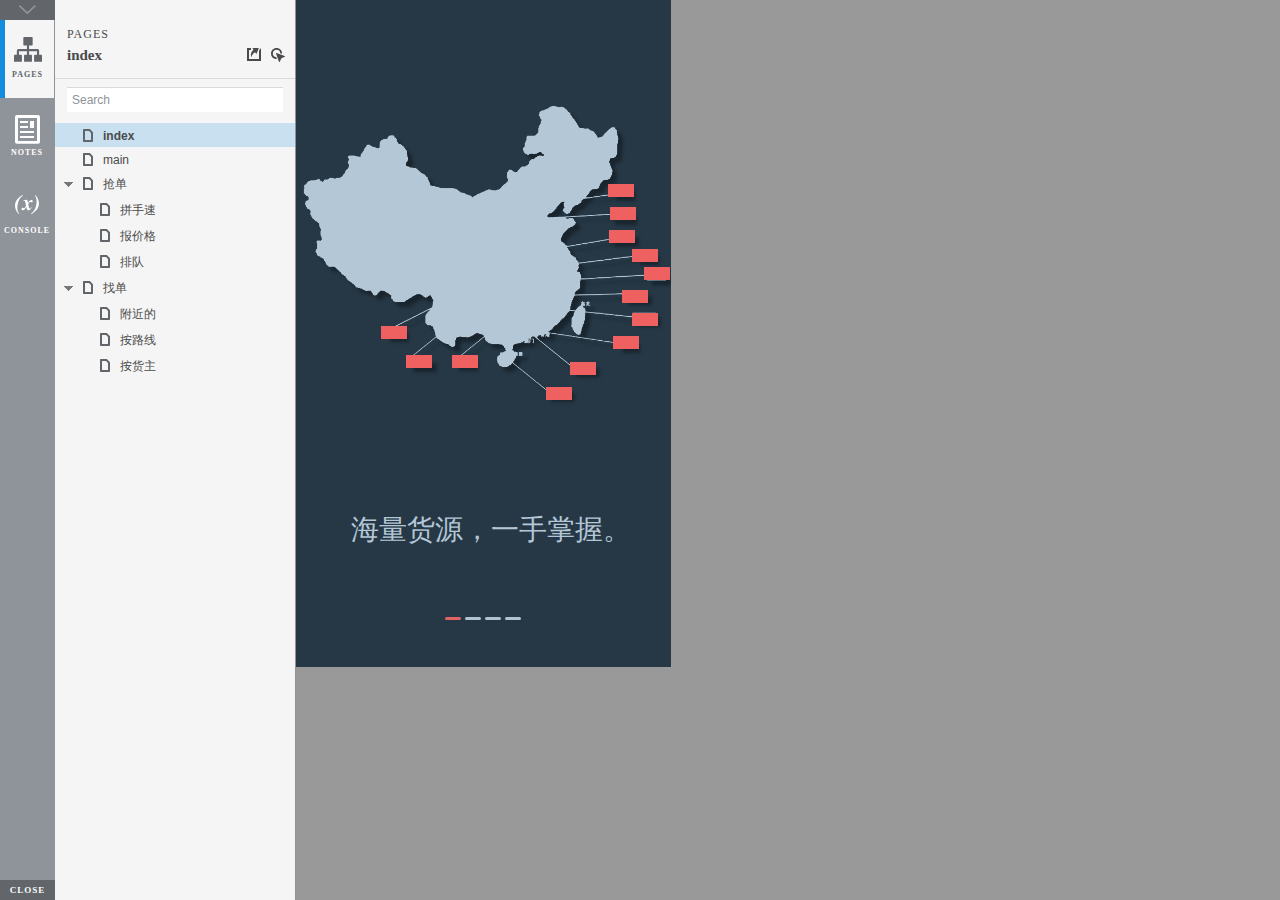
<file: start.html>
﻿<!DOCTYPE html>
<html xmlns="http://www.w3.org/1999/xhtml" xml:lang="en" lang="en">
<head>
    <title>Untitled Document</title>
    <meta http-equiv="X-UA-Compatible" content="IE=edge"/>
    <meta http-equiv="content-type" content="text/html; charset=utf-8" />
    <meta name="viewport" content="width=device-width, initial-scale=1.0" />
    <meta name="apple-mobile-web-app-capable" content="yes" />
    <link type="text/css" href="resources/css/reset.css" rel="Stylesheet" />
    <link type="text/css" href="resources/css/default.css" rel="Stylesheet" />
    <!--<link href='https://fonts.googleapis.com/css?family=Nunito:300' rel='stylesheet' type='text/css'>-->

    <script type="text/javascript">
        if (location.href.toString().indexOf('file://localhost/') == 0) {
            location.href = location.href.toString().replace('file://localhost/', 'file:///');
        }
    </script>

    <script type="text/javascript" src="resources/scripts/jquery-1.7.1.min.js"></script>
    <script type="text/javascript" src="resources/scripts/player/splitter.js"></script>
    <script type="text/javascript" src="resources/scripts/axutils.js"></script>
    <script type="text/javascript" src="resources/scripts/player/axplayer.js"></script>
    <script type="text/javascript" src="resources/scripts/messagecenter.js"></script>
    <script type="text/javascript" src="data/document.js"></script>
    <style type="text/css">

#outerContainer {
	width:1000px;
	height:1500px;
}

.vsplitbar {
    width: 3px;
    /*background: #B9B9B9;*/
    border-right: 1px solid #8f949a;
}

.vsplitbar:hover, .vsplitbar.active {
    background: #8f949a;
}

#rightPanel {
    background-color: White;
}

/*#leftPanel {
    min-width: 120px;
}*/

.splitterMask {
   position:absolute;
   top: 0;
   left: 0;
   width: 100%;
   height: 100%;
   overflow: hidden;
   background-image: url(resources/images/transparent.gif);
   z-index: 20000;
}

    </style>
    <script type="text/javascript" language="JavaScript"><!--
        var SITEMAP_COLLAPSE_VAR_NAME = 'c';
        var PLUGIN_VAR_NAME = 'g';
        var FOOTNOTES_VAR_NAME = 'fn';
        var ADAPTIVE_VIEW_VAR_NAME = 'view';
        var lastLeftPanelWidth = 295;
        var toolBarOnly = true;

        // isolate scope
        (function() {
            setUpController();
            
            var configuration = $axure.document.configuration;
            var _settings = {};
            _settings.projectId = configuration.prototypeId;
            _settings.isAxshare = configuration.isAxshare;
            _settings.loadFeedbackPlugin = configuration.loadFeedbackPlugin;
            var cHash = getHashStringVar(SITEMAP_COLLAPSE_VAR_NAME);
            _settings.startCollapsed = cHash == "1";
            if(cHash == "2") closePlayer();
            var gHash = getHashStringVar(PLUGIN_VAR_NAME);
            if(gHash == "") gHash = 1;
            _settings.startPluginGid = gHash;

            $axure.player.settings = _settings;

            $(window).bind('load', function() {
                if(CHROME_5_LOCAL && !$('body').attr('pluginDetected')) {
                    window.location = 'resources/chrome/chrome.html';
                }
            });

            $(document).ready(function() {
                $axure.page.bind('load.start', mainFrame_onload);
                $axure.messageCenter.addMessageListener(messageCenter_message);

                $(document).on('pluginShown', function (event, data) {
                    setVarInCurrentUrlHash('g', data ? data : '');
                });

                $(document).on('pluginCreated', function(event, data) {
                    if($axure.player.settings.startPluginGid == data) {
                        $axure.player.showPlugin(data);
                    }
                });

                if($axure.player.settings.loadFeedbackPlugin) {
                    if($axure.player.settings.isAxshare) {
                        $axure.utils.loadJS('/Scripts/plugins/feedback/feedback8.js');
                    } else {
                        $axure.utils.loadJS('http://share.axure.com/Scripts/plugins/feedback/feedback8.js');
                    }
                }

                if(navigator.userAgent.indexOf("MSIE") >= 0) $('#outerContainer').width('100%');
                initialize();
                if($axure.player.settings.startCollapsed) $('#outerContainer').splitter({ sizeLeft: 0 });
                else $('#outerContainer').splitter({ sizeLeft: lastLeftPanelWidth });
                $('#leftPanel').width(lastLeftPanelWidth);
                
                $(window).resize(function() { resizeContent(); });

                $('#maximizePanelContainer').hide();

                initializeLogo();

                $(window).resize();
                resizeContent();
                
                $axure.player.collapseToBar();

                if($axure.player.settings.startCollapsed) {
                    collapse();
                    $('#leftPanel').width(0);
                }

                if(MOBILE_DEVICE) {
                    $('#interfaceControlFrameMinimizeContainer').height('45px');
                    $('#interfaceControlFrameMinimizeContainer a').height('45px');
                    $('#interfaceControlFrameHeaderContainer').css('margin-top','45px');
                    $('#interfaceControlFrameCloseContainer a').css('padding','10px 0px');
                    $('#maximizePanelContainer').height('45px');//.css('top','inherit').css('bottom','0px');

                    $('body').removeClass('hashover');

                    if(IOS) {
                        $('#rightPanel').css('overflow', 'auto').css('-webkit-overflow-scrolling', 'touch').css('-ms-overflow-x', 'hidden');

                        window.addEventListener("orientationchange", function() {
                            var viewport = document.querySelector("meta[name=viewport]");
                            //so iOS doesn't zoom when switching back to portrait
                            viewport.setAttribute('content', 'width=device-width, initial-scale=1.0, maximum-scale=1.0');
                            viewport.setAttribute('content', 'width=device-width, initial-scale=1.0');
                            resizeContent();
                        }, false);

                        $axure.page.bind('load.start', function() {
                            resizeContent();
                        });
                    }
                }

            });

            function initialize() {
                var legacyQString = getQueryString("Page");
                if (legacyQString.length > 0) {
                    location.href = location.href.substring(0, location.href.indexOf("?")) + "#p=" + legacyQString;
                    return;
                }

                var mainFrame = document.getElementById("mainFrame");
                mainFrame.contentWindow.location.href = getInitialUrl();
            }

            function initializeLogo() {
                if($axure.document.configuration.logoImagePath) {
                    var image = new Image();
                    image.onload = function() {
                        $('#logoImage').css('max-width', this.width + 'px');
                        $axure.player.resizeContent();
                    };
                    image.src = $axure.document.configuration.logoImagePath;
                
                    $('#interfaceControlFrameLogoImageContainer').html('<img id="logoImage" src="" />');
                    $('#logoImage').attr('src', $axure.document.configuration.logoImagePath).load(function() { resizeContent(); });
                } else $('#interfaceControlFrameLogoImageContainer').hide();

                if ($axure.document.configuration.logoImageCaption) {
                    $('#interfaceControlFrameLogoCaptionContainer').html($axure.document.configuration.logoImageCaption);
                } else $('#interfaceControlFrameLogoCaptionContainer').hide();

                if(!$('#interfaceControlFrameLogoImageContainer').is(':visible') && !$('#interfaceControlFrameLogoCaptionContainer').is(':visible')) {
                    $('#interfaceControlFrameLogoContainer').hide();
                }
            }

            var resizeContent = $axure.player.resizeContent = function() {
                var newHeight = $(window).height();
                var newWidth = $(window).width();

                var controlContainerHeight = newHeight;// - 30;
                if($('#interfaceControlFrameLogoContainer').is(':visible')) controlContainerHeight -= $('#interfaceControlFrameLogoContainer').outerHeight();// + 16;

                $('#outerContainer').height(newHeight).width(newWidth);
                $('.vsplitbar').height(newHeight);
                $('#leftPanel').height(newHeight);
                $('#interfaceControlFrame').height(newHeight);
                $('#interfaceControlFrameContainer').height(newHeight);
                $('#interfaceControlFrameHostContainer').height(controlContainerHeight);

                $('#rightPanel').height(newHeight);
                $('#mainFrame').height(newHeight);

                if($('#leftPanel').is(':visible')) $('#rightPanel').width($(window).width() - $('#leftPanel').width() - 1);// $('.vsplitbar').width());
                else $('#rightPanel').width($(window).width());

                $(document).trigger('ContainerHeightChange',[controlContainerHeight]);

                if(MOBILE_DEVICE) {
                    if(!(getHashStringVar(ADAPTIVE_VIEW_VAR_NAME).length > 0)) $axure.messageCenter.postMessage('setAdaptiveViewForSize', {'width':newWidth, 'height':$('#rightPanel').height()});
                }
            }

            var collapseToBar = $axure.player.collapseToBar = function() {
                lastLeftPanelWidth = $('#leftPanel').width();
                $('#leftPanel').width('55px');
                $('.vsplitbar').hide();
                $('#rightPanel').width($(window).width() - $('#leftPanel').width());
                $(window).resize();
                $('#outerContainer').trigger('resize');
                toolBarOnly = true;
            }

            var expandFromBar = $axure.player.expandFromBar = function() {
                if($('.vsplitbar').is(':visible')) return;

                $('#leftPanel').width(lastLeftPanelWidth);
                $('.vsplitbar').show();
                $('#rightPanel').width($(window).width() - $('#leftPanel').width() - 1);// $('.vsplitbar').width());
                $(window).resize();
                $('#outerContainer').trigger('resize');
                toolBarOnly = false;
            }

        })();

        function messageCenter_message(message, data) {
            if(message == 'expandFrame') expand();
            else if(message == 'getCollapseFrameOnLoad' && $axure.player.settings.startCollapsed && !MOBILE_DEVICE) $axure.messageCenter.postMessage('collapseFrameOnLoad');
        }

        
        function getInitialUrl() {
            var pageName = getHashStringVar("p");
            if(pageName.length > 0) return pageName + ".html";
            else {
                var url = getFirstPageUrl($axure.document.sitemap.rootNodes);
                return (url ? url : "about:blank");
            }
        }

        function getFirstPageUrl(nodes) {
            for (var i = 0; i < nodes.length; i++) {
                var node = nodes[i];
                if (node.url) return node.url;
                else {
                    var hasChildren = (node.children && node.children.length > 0);
                    if (hasChildren) {
                        var url = getFirstPageUrl(node.children);
                        if (url) return url;
                    }
                }
            }
            return null;
        }

        function closePlayer() {
            if($axure.page.location) window.location.href = $axure.page.location;
            else {
                var pageFile = getInitialUrl();
                var currentLocation = window.location.toString();
                window.location.href = currentLocation.substr(0, currentLocation.lastIndexOf("/") + 1) + pageFile;
            }
        }

        function replaceHash(newHash) {
            var currentLocWithoutHash = window.location.toString().split('#')[0];

            //We use replace so that every hash change doesn't get appended to the history stack.
            //We use replaceState in browsers that support it, else replace the location
            if(typeof window.history.replaceState != 'undefined') {
                try {
                    //Chrome 45 (Version 45.0.2454.85 m) started throwing an error here when generated locally (this only happens with sitemap open) which broke all interactions.
                    //try catch breaks the url adjusting nicely when the sitemap is open, but all interactions and forward and back buttons work.
                    //Uncaught SecurityError: Failed to execute 'replaceState' on 'History': A history state object with URL 'file:///C:/Users/Ian/Documents/Axure/HTML/Untitled/start.html#p=home' cannot be created in a document with origin 'null'.
                    window.history.replaceState(null, null, currentLocWithoutHash + newHash);
                } catch(ex) {}
            } else {
                window.location.replace(currentLocWithoutHash + newHash);
            }
        }

        function collapse() {
            setVarInCurrentUrlHash('c', 1);
            if(!toolBarOnly) lastLeftPanelWidth = $('#leftPanel').width();

            $('#maximizePanelContainer').show();
            $('#leftPanel').hide();
            $('.vsplitbar').hide();
            $('#rightPanel').width($(window).width());
            $(window).resize();
            $('#outerContainer').trigger('resize');

            $(document).trigger('sidebarCollapse');

            if(MOBILE_DEVICE) {
                $('#maximizePanelContainer').animate({
                    top:$('#rightPanel').height() - $('#maximizePanelContainer').height()
                }, 300, 'swing', function() {
                    $('#maximizePanelContainer').css('top', 'inherit').css('bottom', '0px');
                });
            }
        }

        function expand() {
            if(MOBILE_DEVICE) {
                $('#maximizePanelContainer').css('top', '0px').css('bottom', 'inherit');
            }

            deleteVarFromCurrentUrlHash('c');
            $('#maximizePanelContainer').hide();
            $('#leftPanel').width(lastLeftPanelWidth);
            $('#leftPanel').show();
            if(!toolBarOnly) {
                $('.vsplitbar').show();
                $('#rightPanel').width($(window).width() - $('#leftPanel').width() - 1);
            } else {
                $axure.player.collapseToBar();
            }
            $(window).resize();
            $('#outerContainer').trigger('resize');

            $(document).trigger('sidebarExpanded');
        }


        function mainFrame_onload() {
            if($axure.page.pageName) document.title = $axure.page.pageName;
        }

        function getQueryString(query) {
            var qstring = self.location.href.split("?");
            if(qstring.length < 2) return "";
            return GetParameter(qstring, query);
        }
        
        function GetParameter(qstring, query) {
            var prms = qstring[1].split("&");
            var frmelements = new Array();
            var currprmeter, querystr = "";

            for(var i = 0; i < prms.length; i++) {
                currprmeter = prms[i].split("=");
                frmelements[i] = new Array();
                frmelements[i][0] = currprmeter[0];
                frmelements[i][1] = currprmeter[1];
            }

            for(j = 0; j < frmelements.length; j++) {
                if(frmelements[j][0].toLowerCase() == query.toLowerCase()) {
                    querystr = frmelements[j][1];
                    break;
                }
            }
            return querystr;
        }
        
        function getHashStringVar(query) {
            var qstring = self.location.href.split("#");
            if(qstring.length < 2) return "";
            return GetParameter(qstring, query);
        }

        function setHashStringVar(currentHash, varName, varVal) {
            var varWithEqual = varName + '=';
            var poundVarWithEqual = varVal === '' ? '' :  '#' + varName + '=' + varVal;
            var ampVarWithEqual = varVal === '' ? '' :  '&' + varName + '=' + varVal;
            var hashToSet = '';

            var pageIndex = currentHash.indexOf('#' + varWithEqual);
            if(pageIndex == -1) pageIndex = currentHash.indexOf('&' + varWithEqual);
            if(pageIndex != -1) {
                var newHash = currentHash.substring(0, pageIndex);

                newHash = newHash == '' ? poundVarWithEqual : newHash + ampVarWithEqual;

                var ampIndex = currentHash.indexOf('&', pageIndex + 1);
                if(ampIndex != -1) {
                    newHash = newHash == '' ? '#' + currentHash.substring(ampIndex + 1) : newHash + currentHash.substring(ampIndex);
                }
                hashToSet = newHash;
            } else if(currentHash.indexOf('#') != -1) {
                hashToSet = currentHash + ampVarWithEqual;
            } else {
                hashToSet = poundVarWithEqual;
            }

            if(hashToSet != '' || varVal == '') {
                return hashToSet;
            }

            return null;
        }

        function setVarInCurrentUrlHash(varName, varVal) {
            var newHash = setHashStringVar(window.location.hash, varName, varVal);

            if(newHash != null) {
                replaceHash(newHash);
            }
        }

        function deleteHashStringVar(currentHash, varName) {
            var varWithEqual = varName + '=';

            var pageIndex = currentHash.indexOf('#' + varWithEqual);
            if(pageIndex == -1) pageIndex = currentHash.indexOf('&' + varWithEqual);
            if(pageIndex != -1) {
                var newHash = currentHash.substring(0, pageIndex);

                var ampIndex = currentHash.indexOf('&', pageIndex + 1);

                //IF begin of string....if none blank, ELSE # instead of & and rest
                //IF in string....prefix + if none blank, ELSE &-rest
                if(newHash == '') { //beginning of string
                    newHash = ampIndex != -1 ? '#' + currentHash.substring(ampIndex + 1) : '';
                } else { //somewhere in the middle
                    newHash = newHash + (ampIndex != -1 ? currentHash.substring(ampIndex) : '');
                }

                return newHash;
            }

            return null;
        }

        function deleteVarFromCurrentUrlHash(varName) {
            var newHash = deleteHashStringVar(window.location.hash, varName);

            if(newHash != null) {
                replaceHash(newHash);
            }
        }
    --></script>

    <link type="text/css" rel="Stylesheet" href="plugins/sitemap/styles/sitemap.css" />
    <script type="text/javascript" src="plugins/sitemap/sitemap.js"></script>
    <link type="text/css" rel="Stylesheet" href="plugins/page_notes/styles/page_notes.css" />
    <script type="text/javascript" src="plugins/page_notes/page_notes.js"></script>
    <!--<link type="text/css" rel="Stylesheet" href="plugins/recordplay/styles/recordplay.css" />
    <script type="text/javascript" src="plugins/recordplay/recordplay.js"></script>-->
    <link type="text/css" rel="Stylesheet" href="plugins/debug/styles/debug.css" />
    <script type="text/javascript" src="plugins/debug/debug.js"></script>

</head>
<body scroll="no" class="hashover">
    <div id="outerContainer">

        <div id="leftPanel">
            <div id="interfaceControlFrame">
                <div id="interfaceControlFrameMinimizeContainer">
                    <a title="Collapse" id="interfaceControlFrameMinimizeButton" onclick="collapse();">&nbsp;</a>
                </div>
                <div id="interfaceControlFrameHeaderContainer">
                    <ul id="interfaceControlFrameHeader"></ul>
                </div>
                <div id="interfaceControlFrameContainer">
                    <div id="interfaceControlFrameLogoContainer">
                        <div id="interfaceControlFrameLogoImageContainer"></div>
                        <div id="interfaceControlFrameLogoCaptionContainer"></div>
                    </div>
                    <div id="interfaceControlFrameHostContainer">
                    </div>
                </div>
                <div id="interfaceControlFrameCloseContainer">
                    <a title="Close" id="interfaceControlFrameCloseButton" onclick="closePlayer();">CLOSE</a>
                </div>
            </div>
        </div>
        <div id="rightPanel">
            <iframe id="mainFrame" name="mainFrame" width="100%" height="100%" src="" frameborder="0" style="display: block;" webkitallowfullscreen mozallowfullscreen allowfullscreen></iframe>
        </div>

    </div>

    <div id="maximizePanelContainer">
        <iframe id="expandFrame" src="resources/expand.html" width="100%" height="100%" scrolling="no" allowtransparency="true" frameborder="0"></iframe>
    </div>

</body>
</html>
</file>
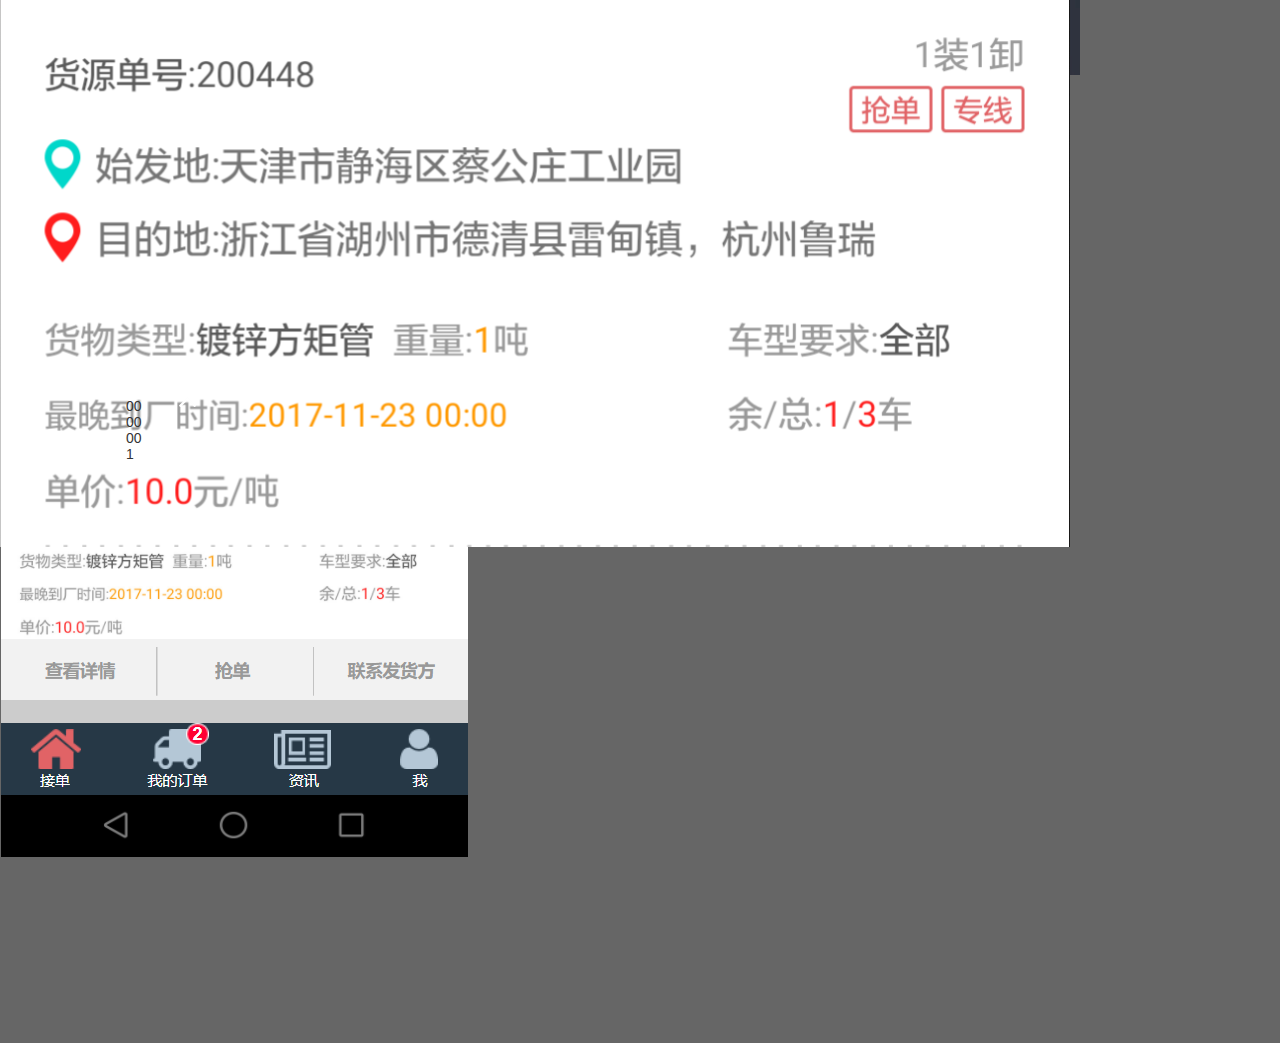
<file: 报价格.html>
﻿<!DOCTYPE html>
<html>
  <head>
    <title>报价格</title>
    <meta http-equiv="X-UA-Compatible" content="IE=edge"/>
    <meta http-equiv="content-type" content="text/html; charset=utf-8"/>
    <meta name="apple-mobile-web-app-capable" content="yes"/>
    <link href="data/apple-touch-icon.png" rel="apple-touch-icon"/>
    <link href="resources/css/jquery-ui-themes.css" type="text/css" rel="stylesheet"/>
    <link href="resources/css/axure_rp_page.css" type="text/css" rel="stylesheet"/>
    <link href="data/styles.css" type="text/css" rel="stylesheet"/>
    <link href="files/报价格/styles.css" type="text/css" rel="stylesheet"/>
    <script src="resources/scripts/jquery-1.7.1.min.js"></script>
    <script src="resources/scripts/jquery-ui-1.8.10.custom.min.js"></script>
    <script src="resources/scripts/axure/axQuery.js"></script>
    <script src="resources/scripts/axure/globals.js"></script>
    <script src="resources/scripts/axutils.js"></script>
    <script src="resources/scripts/axure/annotation.js"></script>
    <script src="resources/scripts/axure/axQuery.std.js"></script>
    <script src="resources/scripts/axure/doc.js"></script>
    <script src="data/document.js"></script>
    <script src="resources/scripts/messagecenter.js"></script>
    <script src="resources/scripts/axure/events.js"></script>
    <script src="resources/scripts/axure/recording.js"></script>
    <script src="resources/scripts/axure/action.js"></script>
    <script src="resources/scripts/axure/expr.js"></script>
    <script src="resources/scripts/axure/geometry.js"></script>
    <script src="resources/scripts/axure/flyout.js"></script>
    <script src="resources/scripts/axure/ie.js"></script>
    <script src="resources/scripts/axure/model.js"></script>
    <script src="resources/scripts/axure/repeater.js"></script>
    <script src="resources/scripts/axure/sto.js"></script>
    <script src="resources/scripts/axure/utils.temp.js"></script>
    <script src="resources/scripts/axure/variables.js"></script>
    <script src="resources/scripts/axure/drag.js"></script>
    <script src="resources/scripts/axure/move.js"></script>
    <script src="resources/scripts/axure/visibility.js"></script>
    <script src="resources/scripts/axure/style.js"></script>
    <script src="resources/scripts/axure/adaptive.js"></script>
    <script src="resources/scripts/axure/tree.js"></script>
    <script src="resources/scripts/axure/init.temp.js"></script>
    <script src="files/报价格/data.js"></script>
    <script src="resources/scripts/axure/legacy.js"></script>
    <script src="resources/scripts/axure/viewer.js"></script>
    <script src="resources/scripts/axure/math.js"></script>
    <script type="text/javascript">
      $axure.utils.getTransparentGifPath = function() { return 'resources/images/transparent.gif'; };
      $axure.utils.getOtherPath = function() { return 'resources/Other.html'; };
      $axure.utils.getReloadPath = function() { return 'resources/reload.html'; };
    </script>
  </head>
  <body>
    <div id="base" class="">

      <!-- Unnamed (图片) -->
      <div id="u855" class="ax_default _图片">
        <img id="u855_img" class="img " src="images/拼手速/u743.png"/>
        <!-- Unnamed () -->
        <div id="u856" class="text" style="display: none; visibility: hidden">
          <p><span></span></p>
        </div>
      </div>

      <!-- Unnamed (矩形) -->
      <div id="u857" class="ax_default box_1">
        <div id="u857_div" class=""></div>
        <!-- Unnamed () -->
        <div id="u858" class="text" style="display: none; visibility: hidden">
          <p><span></span></p>
        </div>
      </div>

      <!-- top (组合) -->
      <div id="u859" class="ax_default" data-label="top">

        <!-- Unnamed (矩形) -->
        <div id="u860" class="ax_default box_1">
          <div id="u860_div" class=""></div>
          <!-- Unnamed () -->
          <div id="u861" class="text" style="display: none; visibility: hidden">
            <p><span></span></p>
          </div>
        </div>

        <!-- 资讯_滑动条 (矩形) -->
        <div id="u862" class="ax_default box_1" data-label="资讯_滑动条">
          <div id="u862_div" class=""></div>
          <!-- Unnamed () -->
          <div id="u863" class="text" style="display: none; visibility: hidden">
            <p><span></span></p>
          </div>
        </div>

        <!-- Unnamed (矩形) -->
        <div id="u864" class="ax_default label selected" selectiongroup="资讯选项组">
          <div id="u864_div" class="selected"></div>
          <!-- Unnamed () -->
          <div id="u865" class="text" style="visibility: visible;">
            <p><span>最新</span></p>
          </div>
        </div>

        <!-- Unnamed (矩形) -->
        <div id="u866" class="ax_default label" selectiongroup="资讯选项组">
          <div id="u866_div" class=""></div>
          <!-- Unnamed () -->
          <div id="u867" class="text" style="visibility: visible;">
            <p><span>重量排序</span></p>
          </div>
        </div>

        <!-- Unnamed (矩形) -->
        <div id="u868" class="ax_default label" selectiongroup="资讯选项组">
          <div id="u868_div" class=""></div>
          <!-- Unnamed () -->
          <div id="u869" class="text" style="visibility: visible;">
            <p><span>始发地</span></p>
          </div>
        </div>
      </div>

      <!-- Unnamed (图片) -->
      <div id="u870" class="ax_default _图片">
        <img id="u870_img" class="img " src="images/main/u654.jpg"/>
        <!-- Unnamed () -->
        <div id="u871" class="text" style="display: none; visibility: hidden">
          <p><span></span></p>
        </div>
      </div>

      <!-- Unnamed (矩形) -->
      <div id="u872" class="ax_default box_1">
        <div id="u872_div" class=""></div>
        <!-- Unnamed () -->
        <div id="u873" class="text" style="display: none; visibility: hidden">
          <p><span></span></p>
        </div>
      </div>

      <!-- Unnamed (矩形) -->
      <div id="u874" class="ax_default label">
        <div id="u874_div" class=""></div>
        <!-- Unnamed () -->
        <div id="u875" class="text" style="visibility: visible;">
          <p><span>竞价</span></p>
        </div>
      </div>

      <!-- Unnamed (形状) -->
      <div id="u876" class="ax_default icon">
        <img id="u876_img" class="img " src="images/main/消息中心图标_u733.png"/>
        <!-- Unnamed () -->
        <div id="u877" class="text" style="display: none; visibility: hidden">
          <p><span></span></p>
        </div>
      </div>

      <!-- Unnamed (图片) -->
      <div id="u878" class="ax_default _图片">
        <img id="u878_img" class="img " src="images/拼手速/u766.png"/>
        <!-- Unnamed () -->
        <div id="u879" class="text" style="display: none; visibility: hidden">
          <p><span></span></p>
        </div>
      </div>

      <!-- Unnamed (矩形) -->
      <div id="u880" class="ax_default box_1">
        <div id="u880_div" class=""></div>
        <!-- Unnamed () -->
        <div id="u881" class="text" style="display: none; visibility: hidden">
          <p><span></span></p>
        </div>
      </div>

      <!-- Unnamed (矩形) -->
      <div id="u882" class="ax_default primary_button">
        <div id="u882_div" class=""></div>
        <!-- Unnamed () -->
        <div id="u883" class="text" style="visibility: visible;">
          <p><span>报价</span></p>
        </div>
      </div>

      <!-- 抢单_内容 (动态面板) -->
      <div id="u884" class="ax_default ax_default_hidden" data-label="抢单_内容" style="display: none; visibility: hidden">
        <div id="u884_state0" class="panel_state" data-label="State1">
          <div id="u884_state0_content" class="panel_state_content">

            <!-- Unnamed (图片) -->
            <div id="u885" class="ax_default _图片">
              <img id="u885_img" class="img " src="images/拼手速/u766.png"/>
              <!-- Unnamed () -->
              <div id="u886" class="text" style="display: none; visibility: hidden">
                <p><span></span></p>
              </div>
            </div>

            <!-- Unnamed (矩形) -->
            <div id="u887" class="ax_default box_1">
              <div id="u887_div" class=""></div>
              <!-- Unnamed () -->
              <div id="u888" class="text" style="display: none; visibility: hidden">
                <p><span></span></p>
              </div>
            </div>

            <!-- Unnamed (矩形) -->
            <div id="u889" class="ax_default primary_button">
              <div id="u889_div" class=""></div>
              <!-- Unnamed () -->
              <div id="u890" class="text" style="visibility: visible;">
                <p><span>报价</span></p>
              </div>
            </div>

            <!-- 大致日期_top (组合) -->
            <div id="u891" class="ax_default" data-label="大致日期_top">

              <!-- Unnamed (矩形) -->
              <div id="u892" class="ax_default box_1">
                <div id="u892_div" class=""></div>
                <!-- Unnamed () -->
                <div id="u893" class="text" style="display: none; visibility: hidden">
                  <p><span></span></p>
                </div>
              </div>

              <!-- Unnamed (矩形) -->
              <div id="u894" class="ax_default label">
                <div id="u894_div" class=""></div>
                <!-- Unnamed () -->
                <div id="u895" class="text" style="visibility: visible;">
                  <p><span>开始筛选</span></p>
                </div>
              </div>

              <!-- 大致日期显示 (矩形) -->
              <div id="u896" class="ax_default label" data-label="大致日期显示">
                <div id="u896_div" class=""></div>
                <!-- Unnamed () -->
                <div id="u897" class="text" style="visibility: visible;">
                  <p><span>始发地1</span></p>
                </div>
              </div>

              <!-- 大致日期选择 (形状) -->
              <div id="u898" class="ax_default icon" data-label="大致日期选择">
                <img id="u898_img" class="img " src="images/main/大致日期选择_u394.png"/>
                <!-- Unnamed () -->
                <div id="u899" class="text" style="display: none; visibility: hidden">
                  <p><span></span></p>
                </div>
              </div>

              <!-- 大致日期显示 (矩形) -->
              <div id="u900" class="ax_default label" data-label="大致日期显示">
                <div id="u900_div" class=""></div>
                <!-- Unnamed () -->
                <div id="u901" class="text" style="visibility: visible;">
                  <p><span>始发地2</span></p>
                </div>
              </div>

              <!-- 大致日期选择 (形状) -->
              <div id="u902" class="ax_default icon" data-label="大致日期选择">
                <img id="u902_img" class="img " src="images/main/大致日期选择_u394.png"/>
                <!-- Unnamed () -->
                <div id="u903" class="text" style="display: none; visibility: hidden">
                  <p><span></span></p>
                </div>
              </div>

              <!-- 大致日期显示 (矩形) -->
              <div id="u904" class="ax_default label" data-label="大致日期显示">
                <div id="u904_div" class=""></div>
                <!-- Unnamed () -->
                <div id="u905" class="text" style="visibility: visible;">
                  <p><span>始发地3</span></p>
                </div>
              </div>

              <!-- 大致日期选择 (形状) -->
              <div id="u906" class="ax_default icon" data-label="大致日期选择">
                <img id="u906_img" class="img " src="images/main/大致日期选择_u394.png"/>
                <!-- Unnamed () -->
                <div id="u907" class="text" style="display: none; visibility: hidden">
                  <p><span></span></p>
                </div>
              </div>
            </div>
          </div>
        </div>
      </div>

      <!-- Unnamed (矩形) -->
      <div id="u908" class="ax_default box_1">
        <div id="u908_div" class=""></div>
        <!-- Unnamed () -->
        <div id="u909" class="text" style="display: none; visibility: hidden">
          <p><span></span></p>
        </div>
      </div>

      <!-- Unnamed (矩形) -->
      <div id="u910" class="ax_default box_1">
        <div id="u910_div" class=""></div>
        <!-- Unnamed () -->
        <div id="u911" class="text" style="display: none; visibility: hidden">
          <p><span></span></p>
        </div>
      </div>

      <!-- Unnamed (矩形) -->
      <div id="u912" class="ax_default box_1">
        <div id="u912_div" class=""></div>
        <!-- Unnamed () -->
        <div id="u913" class="text" style="display: none; visibility: hidden">
          <p><span></span></p>
        </div>
      </div>

      <!-- 水平滑动刷新 (动态面板) -->
      <div id="u914" class="ax_default" data-label="水平滑动刷新">
        <div id="u914_state0" class="panel_state" data-label="State1">
          <div id="u914_state0_content" class="panel_state_content">

            <!-- 水平滑动刷新 (组合) -->
            <div id="u915" class="ax_default" data-label="水平滑动刷新">

              <!-- Unnamed (矩形) -->
              <div id="u916" class="ax_default box_1">
                <div id="u916_div" class=""></div>
                <!-- Unnamed () -->
                <div id="u917" class="text" style="display: none; visibility: hidden">
                  <p><span></span></p>
                </div>
              </div>

              <!-- 滑动箭头 (形状) -->
              <div id="u918" class="ax_default icon" data-label="滑动箭头">
                <img id="u918_img" class="img " src="images/拼手速/滑动箭头_u806.png"/>
                <!-- Unnamed () -->
                <div id="u919" class="text" style="display: none; visibility: hidden">
                  <p><span></span></p>
                </div>
              </div>
            </div>

            <!-- 旋转刷新中 (形状) -->
            <div id="u920" class="ax_default icon ax_default_hidden" data-label="旋转刷新中" style="display: none; visibility: hidden">
              <img id="u920_img" class="img " src="images/拼手速/旋转刷新中_u808.png"/>
              <!-- Unnamed () -->
              <div id="u921" class="text" style="display: none; visibility: hidden">
                <p><span></span></p>
              </div>
            </div>
          </div>
        </div>
      </div>

      <!-- 滑动以刷新 (矩形) -->
      <div id="u922" class="ax_default label" data-label="滑动以刷新">
        <div id="u922_div" class=""></div>
        <!-- Unnamed () -->
        <div id="u923" class="text" style="visibility: visible;">
          <p><span>拖动以刷新货源</span></p>
        </div>
      </div>

      <!-- 水平滑动检测 (矩形) -->
      <div id="u924" class="ax_default box_1" data-label="水平滑动检测">
        <div id="u924_div" class=""></div>
        <!-- Unnamed () -->
        <div id="u925" class="text" style="display: none; visibility: hidden">
          <p><span></span></p>
        </div>
      </div>

      <!-- Unnamed (矩形) -->
      <div id="u926" class="ax_default box_1">
        <div id="u926_div" class=""></div>
        <!-- Unnamed () -->
        <div id="u927" class="text" style="display: none; visibility: hidden">
          <p><span></span></p>
        </div>
      </div>

      <!-- Unnamed (矩形) -->
      <div id="u928" class="ax_default label">
        <div id="u928_div" class=""></div>
        <!-- Unnamed () -->
        <div id="u929" class="text" style="visibility: visible;">
          <p><span>当前车辆：</span></p>
        </div>
      </div>

      <!-- 车辆选择 (形状) -->
      <div id="u930" class="ax_default icon" data-label="车辆选择">
        <img id="u930_img" class="img " src="images/main/大致日期选择_u420.png"/>
        <!-- Unnamed () -->
        <div id="u931" class="text" style="display: none; visibility: hidden">
          <p><span></span></p>
        </div>
      </div>

      <!-- 当前车辆是 (矩形) -->
      <div id="u932" class="ax_default label" data-label="当前车辆是">
        <div id="u932_div" class=""></div>
        <!-- Unnamed () -->
        <div id="u933" class="text" style="visibility: visible;">
          <p><span>0000001</span></p>
        </div>
      </div>

      <!-- 日期范围选择 (组合) -->
      <div id="u934" class="ax_default ax_default_hidden" data-label="日期范围选择" style="display: none; visibility: hidden">

        <!-- 车辆选择面板 (矩形) -->
        <div id="u935" class="ax_default box_1" data-label="车辆选择面板">
          <div id="u935_div" class=""></div>
          <!-- Unnamed () -->
          <div id="u936" class="text" style="display: none; visibility: hidden">
            <p><span></span></p>
          </div>
        </div>

        <!-- 3天内 (矩形) -->
        <div id="u937" class="ax_default label" data-label="3天内" selectiongroup="大致日期选择">
          <div id="u937_div" class=""></div>
          <!-- Unnamed () -->
          <div id="u938" class="text" style="visibility: visible;">
            <p><span>0000006</span></p>
          </div>
        </div>

        <!-- Unnamed (矩形) -->
        <div id="u939" class="ax_default label" selectiongroup="大致日期选择">
          <div id="u939_div" class=""></div>
          <!-- Unnamed () -->
          <div id="u940" class="text" style="visibility: visible;">
            <p><span>0000005</span></p>
          </div>
        </div>

        <!-- Unnamed (矩形) -->
        <div id="u941" class="ax_default label" selectiongroup="大致日期选择">
          <div id="u941_div" class=""></div>
          <!-- Unnamed () -->
          <div id="u942" class="text" style="visibility: visible;">
            <p><span>0000004</span></p>
          </div>
        </div>

        <!-- Unnamed (矩形) -->
        <div id="u943" class="ax_default label" selectiongroup="大致日期选择">
          <div id="u943_div" class=""></div>
          <!-- Unnamed () -->
          <div id="u944" class="text" style="visibility: visible;">
            <p><span>0000003</span></p>
          </div>
        </div>

        <!-- Unnamed (矩形) -->
        <div id="u945" class="ax_default label" selectiongroup="大致日期选择">
          <div id="u945_div" class=""></div>
          <!-- Unnamed () -->
          <div id="u946" class="text" style="visibility: visible;">
            <p><span>0000002</span></p>
          </div>
        </div>

        <!-- 0000001 (矩形) -->
        <div id="u947" class="ax_default label selected" data-label="0000001" selectiongroup="大致日期选择">
          <div id="u947_div" class="selected"></div>
          <!-- Unnamed () -->
          <div id="u948" class="text" style="visibility: visible;">
            <p><span>0000001</span></p>
          </div>
        </div>

        <!-- 大致日期_check (形状) -->
        <div id="u949" class="ax_default icon" data-label="大致日期_check">
          <img id="u949_img" class="img " src="images/main/大致日期_check_u304.png"/>
          <!-- Unnamed () -->
          <div id="u950" class="text" style="display: none; visibility: hidden">
            <p><span></span></p>
          </div>
        </div>

        <!-- Unnamed (水平线) -->
        <div id="u951" class="ax_default line">
          <img id="u951_img" class="img " src="images/main/u306.png"/>
          <!-- Unnamed () -->
          <div id="u952" class="text" style="display: none; visibility: hidden">
            <p><span></span></p>
          </div>
        </div>

        <!-- Unnamed (水平线) -->
        <div id="u953" class="ax_default line">
          <img id="u953_img" class="img " src="images/main/u306.png"/>
          <!-- Unnamed () -->
          <div id="u954" class="text" style="display: none; visibility: hidden">
            <p><span></span></p>
          </div>
        </div>

        <!-- Unnamed (水平线) -->
        <div id="u955" class="ax_default line">
          <img id="u955_img" class="img " src="images/main/u306.png"/>
          <!-- Unnamed () -->
          <div id="u956" class="text" style="display: none; visibility: hidden">
            <p><span></span></p>
          </div>
        </div>

        <!-- Unnamed (水平线) -->
        <div id="u957" class="ax_default line">
          <img id="u957_img" class="img " src="images/main/u306.png"/>
          <!-- Unnamed () -->
          <div id="u958" class="text" style="display: none; visibility: hidden">
            <p><span></span></p>
          </div>
        </div>

        <!-- Unnamed (水平线) -->
        <div id="u959" class="ax_default line">
          <img id="u959_img" class="img " src="images/main/u306.png"/>
          <!-- Unnamed () -->
          <div id="u960" class="text" style="display: none; visibility: hidden">
            <p><span></span></p>
          </div>
        </div>

        <!-- Unnamed (矩形) -->
        <div id="u961" class="ax_default primary_button">
          <div id="u961_div" class=""></div>
          <!-- Unnamed () -->
          <div id="u962" class="text" style="visibility: visible;">
            <p><span>取消</span></p>
          </div>
        </div>

        <!-- Unnamed (矩形) -->
        <div id="u963" class="ax_default primary_button">
          <div id="u963_div" class=""></div>
          <!-- Unnamed () -->
          <div id="u964" class="text" style="visibility: visible;">
            <p><span>确定</span></p>
          </div>
        </div>
      </div>

      <!-- 登录后通知栏 (图片) -->
      <div id="u965" class="ax_default _图片" data-label="登录后通知栏">
        <img id="u965_img" class="img " src="images/main/u153.jpg"/>
        <!-- Unnamed () -->
        <div id="u966" class="text" style="display: none; visibility: hidden">
          <p><span></span></p>
        </div>
      </div>
    </div>
  </body>
</html>
</file>
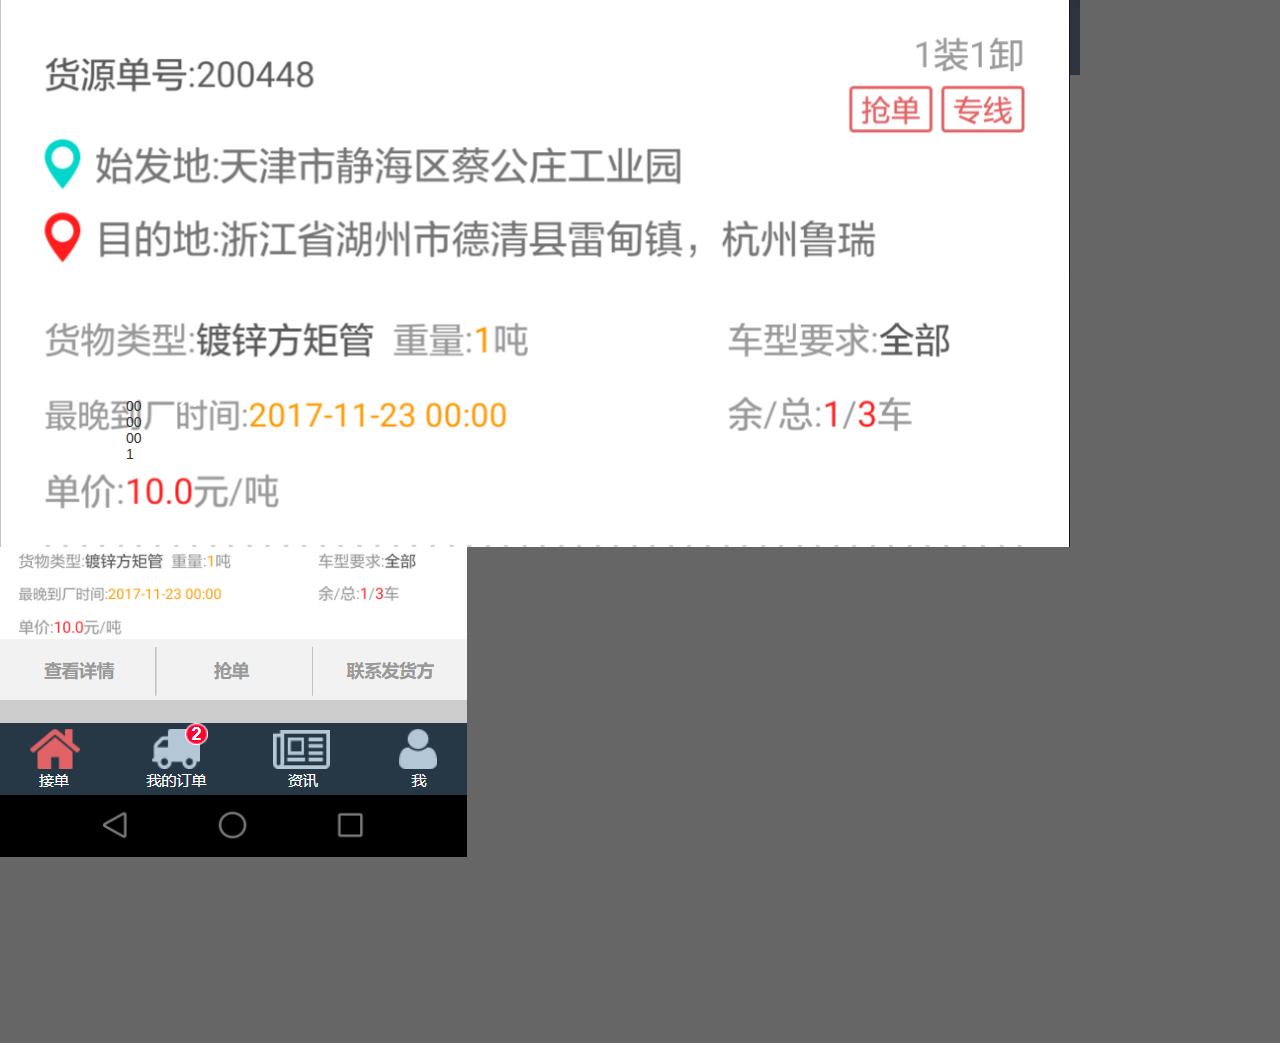
<file: 拼手速.html>
﻿<!DOCTYPE html>
<html>
  <head>
    <title>拼手速</title>
    <meta http-equiv="X-UA-Compatible" content="IE=edge"/>
    <meta http-equiv="content-type" content="text/html; charset=utf-8"/>
    <meta name="apple-mobile-web-app-capable" content="yes"/>
    <link href="data/apple-touch-icon.png" rel="apple-touch-icon"/>
    <link href="resources/css/jquery-ui-themes.css" type="text/css" rel="stylesheet"/>
    <link href="resources/css/axure_rp_page.css" type="text/css" rel="stylesheet"/>
    <link href="data/styles.css" type="text/css" rel="stylesheet"/>
    <link href="files/拼手速/styles.css" type="text/css" rel="stylesheet"/>
    <script src="resources/scripts/jquery-1.7.1.min.js"></script>
    <script src="resources/scripts/jquery-ui-1.8.10.custom.min.js"></script>
    <script src="resources/scripts/axure/axQuery.js"></script>
    <script src="resources/scripts/axure/globals.js"></script>
    <script src="resources/scripts/axutils.js"></script>
    <script src="resources/scripts/axure/annotation.js"></script>
    <script src="resources/scripts/axure/axQuery.std.js"></script>
    <script src="resources/scripts/axure/doc.js"></script>
    <script src="data/document.js"></script>
    <script src="resources/scripts/messagecenter.js"></script>
    <script src="resources/scripts/axure/events.js"></script>
    <script src="resources/scripts/axure/recording.js"></script>
    <script src="resources/scripts/axure/action.js"></script>
    <script src="resources/scripts/axure/expr.js"></script>
    <script src="resources/scripts/axure/geometry.js"></script>
    <script src="resources/scripts/axure/flyout.js"></script>
    <script src="resources/scripts/axure/ie.js"></script>
    <script src="resources/scripts/axure/model.js"></script>
    <script src="resources/scripts/axure/repeater.js"></script>
    <script src="resources/scripts/axure/sto.js"></script>
    <script src="resources/scripts/axure/utils.temp.js"></script>
    <script src="resources/scripts/axure/variables.js"></script>
    <script src="resources/scripts/axure/drag.js"></script>
    <script src="resources/scripts/axure/move.js"></script>
    <script src="resources/scripts/axure/visibility.js"></script>
    <script src="resources/scripts/axure/style.js"></script>
    <script src="resources/scripts/axure/adaptive.js"></script>
    <script src="resources/scripts/axure/tree.js"></script>
    <script src="resources/scripts/axure/init.temp.js"></script>
    <script src="files/拼手速/data.js"></script>
    <script src="resources/scripts/axure/legacy.js"></script>
    <script src="resources/scripts/axure/viewer.js"></script>
    <script src="resources/scripts/axure/math.js"></script>
    <script type="text/javascript">
      $axure.utils.getTransparentGifPath = function() { return 'resources/images/transparent.gif'; };
      $axure.utils.getOtherPath = function() { return 'resources/Other.html'; };
      $axure.utils.getReloadPath = function() { return 'resources/reload.html'; };
    </script>
  </head>
  <body>
    <div id="base" class="">

      <!-- Unnamed (图片) -->
      <div id="u743" class="ax_default _图片">
        <img id="u743_img" class="img " src="images/拼手速/u743.png"/>
        <!-- Unnamed () -->
        <div id="u744" class="text" style="display: none; visibility: hidden">
          <p><span></span></p>
        </div>
      </div>

      <!-- Unnamed (矩形) -->
      <div id="u745" class="ax_default box_1">
        <div id="u745_div" class=""></div>
        <!-- Unnamed () -->
        <div id="u746" class="text" style="display: none; visibility: hidden">
          <p><span></span></p>
        </div>
      </div>

      <!-- top (组合) -->
      <div id="u747" class="ax_default" data-label="top">

        <!-- Unnamed (矩形) -->
        <div id="u748" class="ax_default box_1">
          <div id="u748_div" class=""></div>
          <!-- Unnamed () -->
          <div id="u749" class="text" style="display: none; visibility: hidden">
            <p><span></span></p>
          </div>
        </div>

        <!-- 资讯_滑动条 (矩形) -->
        <div id="u750" class="ax_default box_1" data-label="资讯_滑动条">
          <div id="u750_div" class=""></div>
          <!-- Unnamed () -->
          <div id="u751" class="text" style="display: none; visibility: hidden">
            <p><span></span></p>
          </div>
        </div>

        <!-- Unnamed (矩形) -->
        <div id="u752" class="ax_default label selected" selectiongroup="资讯选项组">
          <div id="u752_div" class="selected"></div>
          <!-- Unnamed () -->
          <div id="u753" class="text" style="visibility: visible;">
            <p><span>最新</span></p>
          </div>
        </div>

        <!-- Unnamed (矩形) -->
        <div id="u754" class="ax_default label" selectiongroup="资讯选项组">
          <div id="u754_div" class=""></div>
          <!-- Unnamed () -->
          <div id="u755" class="text" style="visibility: visible;">
            <p><span>价格排序</span></p>
          </div>
        </div>

        <!-- Unnamed (矩形) -->
        <div id="u756" class="ax_default label" selectiongroup="资讯选项组">
          <div id="u756_div" class=""></div>
          <!-- Unnamed () -->
          <div id="u757" class="text" style="visibility: visible;">
            <p><span>始发地</span></p>
          </div>
        </div>
      </div>

      <!-- Unnamed (图片) -->
      <div id="u758" class="ax_default _图片">
        <img id="u758_img" class="img " src="images/main/u654.jpg"/>
        <!-- Unnamed () -->
        <div id="u759" class="text" style="display: none; visibility: hidden">
          <p><span></span></p>
        </div>
      </div>

      <!-- Unnamed (矩形) -->
      <div id="u760" class="ax_default box_1">
        <div id="u760_div" class=""></div>
        <!-- Unnamed () -->
        <div id="u761" class="text" style="display: none; visibility: hidden">
          <p><span></span></p>
        </div>
      </div>

      <!-- Unnamed (矩形) -->
      <div id="u762" class="ax_default label">
        <div id="u762_div" class=""></div>
        <!-- Unnamed () -->
        <div id="u763" class="text" style="visibility: visible;">
          <p><span>抢单</span></p>
        </div>
      </div>

      <!-- Unnamed (形状) -->
      <div id="u764" class="ax_default icon">
        <img id="u764_img" class="img " src="images/main/消息中心图标_u733.png"/>
        <!-- Unnamed () -->
        <div id="u765" class="text" style="display: none; visibility: hidden">
          <p><span></span></p>
        </div>
      </div>

      <!-- Unnamed (图片) -->
      <div id="u766" class="ax_default _图片">
        <img id="u766_img" class="img " src="images/拼手速/u766.png"/>
        <!-- Unnamed () -->
        <div id="u767" class="text" style="display: none; visibility: hidden">
          <p><span></span></p>
        </div>
      </div>

      <!-- Unnamed (矩形) -->
      <div id="u768" class="ax_default box_1">
        <div id="u768_div" class=""></div>
        <!-- Unnamed () -->
        <div id="u769" class="text" style="display: none; visibility: hidden">
          <p><span></span></p>
        </div>
      </div>

      <!-- Unnamed (矩形) -->
      <div id="u770" class="ax_default primary_button">
        <div id="u770_div" class=""></div>
        <!-- Unnamed () -->
        <div id="u771" class="text" style="visibility: visible;">
          <p><span>抢单</span></p>
        </div>
      </div>

      <!-- 抢单_内容 (动态面板) -->
      <div id="u772" class="ax_default ax_default_hidden" data-label="抢单_内容" style="display: none; visibility: hidden">
        <div id="u772_state0" class="panel_state" data-label="State1">
          <div id="u772_state0_content" class="panel_state_content">

            <!-- Unnamed (图片) -->
            <div id="u773" class="ax_default _图片">
              <img id="u773_img" class="img " src="images/拼手速/u766.png"/>
              <!-- Unnamed () -->
              <div id="u774" class="text" style="display: none; visibility: hidden">
                <p><span></span></p>
              </div>
            </div>

            <!-- Unnamed (矩形) -->
            <div id="u775" class="ax_default box_1">
              <div id="u775_div" class=""></div>
              <!-- Unnamed () -->
              <div id="u776" class="text" style="display: none; visibility: hidden">
                <p><span></span></p>
              </div>
            </div>

            <!-- Unnamed (矩形) -->
            <div id="u777" class="ax_default primary_button">
              <div id="u777_div" class=""></div>
              <!-- Unnamed () -->
              <div id="u778" class="text" style="visibility: visible;">
                <p><span>抢单</span></p>
              </div>
            </div>

            <!-- 大致日期_top (组合) -->
            <div id="u779" class="ax_default" data-label="大致日期_top">

              <!-- Unnamed (矩形) -->
              <div id="u780" class="ax_default box_1">
                <div id="u780_div" class=""></div>
                <!-- Unnamed () -->
                <div id="u781" class="text" style="display: none; visibility: hidden">
                  <p><span></span></p>
                </div>
              </div>

              <!-- Unnamed (矩形) -->
              <div id="u782" class="ax_default label">
                <div id="u782_div" class=""></div>
                <!-- Unnamed () -->
                <div id="u783" class="text" style="visibility: visible;">
                  <p><span>开始筛选</span></p>
                </div>
              </div>

              <!-- 大致日期显示 (矩形) -->
              <div id="u784" class="ax_default label" data-label="大致日期显示">
                <div id="u784_div" class=""></div>
                <!-- Unnamed () -->
                <div id="u785" class="text" style="visibility: visible;">
                  <p><span>始发地1</span></p>
                </div>
              </div>

              <!-- 大致日期选择 (形状) -->
              <div id="u786" class="ax_default icon" data-label="大致日期选择">
                <img id="u786_img" class="img " src="images/main/大致日期选择_u394.png"/>
                <!-- Unnamed () -->
                <div id="u787" class="text" style="display: none; visibility: hidden">
                  <p><span></span></p>
                </div>
              </div>

              <!-- 大致日期显示 (矩形) -->
              <div id="u788" class="ax_default label" data-label="大致日期显示">
                <div id="u788_div" class=""></div>
                <!-- Unnamed () -->
                <div id="u789" class="text" style="visibility: visible;">
                  <p><span>始发地2</span></p>
                </div>
              </div>

              <!-- 大致日期选择 (形状) -->
              <div id="u790" class="ax_default icon" data-label="大致日期选择">
                <img id="u790_img" class="img " src="images/main/大致日期选择_u394.png"/>
                <!-- Unnamed () -->
                <div id="u791" class="text" style="display: none; visibility: hidden">
                  <p><span></span></p>
                </div>
              </div>

              <!-- 大致日期显示 (矩形) -->
              <div id="u792" class="ax_default label" data-label="大致日期显示">
                <div id="u792_div" class=""></div>
                <!-- Unnamed () -->
                <div id="u793" class="text" style="visibility: visible;">
                  <p><span>始发地3</span></p>
                </div>
              </div>

              <!-- 大致日期选择 (形状) -->
              <div id="u794" class="ax_default icon" data-label="大致日期选择">
                <img id="u794_img" class="img " src="images/main/大致日期选择_u394.png"/>
                <!-- Unnamed () -->
                <div id="u795" class="text" style="display: none; visibility: hidden">
                  <p><span></span></p>
                </div>
              </div>
            </div>
          </div>
        </div>
      </div>

      <!-- Unnamed (矩形) -->
      <div id="u796" class="ax_default box_1">
        <div id="u796_div" class=""></div>
        <!-- Unnamed () -->
        <div id="u797" class="text" style="display: none; visibility: hidden">
          <p><span></span></p>
        </div>
      </div>

      <!-- Unnamed (矩形) -->
      <div id="u798" class="ax_default box_1">
        <div id="u798_div" class=""></div>
        <!-- Unnamed () -->
        <div id="u799" class="text" style="display: none; visibility: hidden">
          <p><span></span></p>
        </div>
      </div>

      <!-- Unnamed (矩形) -->
      <div id="u800" class="ax_default box_1">
        <div id="u800_div" class=""></div>
        <!-- Unnamed () -->
        <div id="u801" class="text" style="display: none; visibility: hidden">
          <p><span></span></p>
        </div>
      </div>

      <!-- 水平滑动刷新 (动态面板) -->
      <div id="u802" class="ax_default" data-label="水平滑动刷新">
        <div id="u802_state0" class="panel_state" data-label="State1">
          <div id="u802_state0_content" class="panel_state_content">

            <!-- 水平滑动刷新 (组合) -->
            <div id="u803" class="ax_default" data-label="水平滑动刷新">

              <!-- Unnamed (矩形) -->
              <div id="u804" class="ax_default box_1">
                <div id="u804_div" class=""></div>
                <!-- Unnamed () -->
                <div id="u805" class="text" style="display: none; visibility: hidden">
                  <p><span></span></p>
                </div>
              </div>

              <!-- 滑动箭头 (形状) -->
              <div id="u806" class="ax_default icon" data-label="滑动箭头">
                <img id="u806_img" class="img " src="images/拼手速/滑动箭头_u806.png"/>
                <!-- Unnamed () -->
                <div id="u807" class="text" style="display: none; visibility: hidden">
                  <p><span></span></p>
                </div>
              </div>
            </div>

            <!-- 旋转刷新中 (形状) -->
            <div id="u808" class="ax_default icon ax_default_hidden" data-label="旋转刷新中" style="display: none; visibility: hidden">
              <img id="u808_img" class="img " src="images/拼手速/旋转刷新中_u808.png"/>
              <!-- Unnamed () -->
              <div id="u809" class="text" style="display: none; visibility: hidden">
                <p><span></span></p>
              </div>
            </div>
          </div>
        </div>
      </div>

      <!-- 水平滑动检测 (矩形) -->
      <div id="u810" class="ax_default box_1" data-label="水平滑动检测">
        <div id="u810_div" class=""></div>
        <!-- Unnamed () -->
        <div id="u811" class="text" style="display: none; visibility: hidden">
          <p><span></span></p>
        </div>
      </div>

      <!-- 滑动以刷新 (矩形) -->
      <div id="u812" class="ax_default label" data-label="滑动以刷新">
        <div id="u812_div" class=""></div>
        <!-- Unnamed () -->
        <div id="u813" class="text" style="visibility: visible;">
          <p><span>拖动以刷新货源</span></p>
        </div>
      </div>

      <!-- Unnamed (矩形) -->
      <div id="u814" class="ax_default box_1">
        <div id="u814_div" class=""></div>
        <!-- Unnamed () -->
        <div id="u815" class="text" style="display: none; visibility: hidden">
          <p><span></span></p>
        </div>
      </div>

      <!-- Unnamed (矩形) -->
      <div id="u816" class="ax_default label">
        <div id="u816_div" class=""></div>
        <!-- Unnamed () -->
        <div id="u817" class="text" style="visibility: visible;">
          <p><span>当前车辆：</span></p>
        </div>
      </div>

      <!-- 车辆选择 (形状) -->
      <div id="u818" class="ax_default icon" data-label="车辆选择">
        <img id="u818_img" class="img " src="images/main/大致日期选择_u420.png"/>
        <!-- Unnamed () -->
        <div id="u819" class="text" style="display: none; visibility: hidden">
          <p><span></span></p>
        </div>
      </div>

      <!-- 当前车辆是 (矩形) -->
      <div id="u820" class="ax_default label" data-label="当前车辆是">
        <div id="u820_div" class=""></div>
        <!-- Unnamed () -->
        <div id="u821" class="text" style="visibility: visible;">
          <p><span>0000001</span></p>
        </div>
      </div>

      <!-- 日期范围选择 (组合) -->
      <div id="u822" class="ax_default ax_default_hidden" data-label="日期范围选择" style="display: none; visibility: hidden">

        <!-- 车辆选择面板 (矩形) -->
        <div id="u823" class="ax_default box_1" data-label="车辆选择面板">
          <div id="u823_div" class=""></div>
          <!-- Unnamed () -->
          <div id="u824" class="text" style="display: none; visibility: hidden">
            <p><span></span></p>
          </div>
        </div>

        <!-- 3天内 (矩形) -->
        <div id="u825" class="ax_default label" data-label="3天内" selectiongroup="大致日期选择">
          <div id="u825_div" class=""></div>
          <!-- Unnamed () -->
          <div id="u826" class="text" style="visibility: visible;">
            <p><span>0000006</span></p>
          </div>
        </div>

        <!-- Unnamed (矩形) -->
        <div id="u827" class="ax_default label" selectiongroup="大致日期选择">
          <div id="u827_div" class=""></div>
          <!-- Unnamed () -->
          <div id="u828" class="text" style="visibility: visible;">
            <p><span>0000005</span></p>
          </div>
        </div>

        <!-- Unnamed (矩形) -->
        <div id="u829" class="ax_default label" selectiongroup="大致日期选择">
          <div id="u829_div" class=""></div>
          <!-- Unnamed () -->
          <div id="u830" class="text" style="visibility: visible;">
            <p><span>0000004</span></p>
          </div>
        </div>

        <!-- Unnamed (矩形) -->
        <div id="u831" class="ax_default label" selectiongroup="大致日期选择">
          <div id="u831_div" class=""></div>
          <!-- Unnamed () -->
          <div id="u832" class="text" style="visibility: visible;">
            <p><span>0000003</span></p>
          </div>
        </div>

        <!-- Unnamed (矩形) -->
        <div id="u833" class="ax_default label" selectiongroup="大致日期选择">
          <div id="u833_div" class=""></div>
          <!-- Unnamed () -->
          <div id="u834" class="text" style="visibility: visible;">
            <p><span>0000002</span></p>
          </div>
        </div>

        <!-- 0000001 (矩形) -->
        <div id="u835" class="ax_default label selected" data-label="0000001" selectiongroup="大致日期选择">
          <div id="u835_div" class="selected"></div>
          <!-- Unnamed () -->
          <div id="u836" class="text" style="visibility: visible;">
            <p><span>0000001</span></p>
          </div>
        </div>

        <!-- 大致日期_check (形状) -->
        <div id="u837" class="ax_default icon" data-label="大致日期_check">
          <img id="u837_img" class="img " src="images/main/大致日期_check_u304.png"/>
          <!-- Unnamed () -->
          <div id="u838" class="text" style="display: none; visibility: hidden">
            <p><span></span></p>
          </div>
        </div>

        <!-- Unnamed (水平线) -->
        <div id="u839" class="ax_default line">
          <img id="u839_img" class="img " src="images/main/u306.png"/>
          <!-- Unnamed () -->
          <div id="u840" class="text" style="display: none; visibility: hidden">
            <p><span></span></p>
          </div>
        </div>

        <!-- Unnamed (水平线) -->
        <div id="u841" class="ax_default line">
          <img id="u841_img" class="img " src="images/main/u306.png"/>
          <!-- Unnamed () -->
          <div id="u842" class="text" style="display: none; visibility: hidden">
            <p><span></span></p>
          </div>
        </div>

        <!-- Unnamed (水平线) -->
        <div id="u843" class="ax_default line">
          <img id="u843_img" class="img " src="images/main/u306.png"/>
          <!-- Unnamed () -->
          <div id="u844" class="text" style="display: none; visibility: hidden">
            <p><span></span></p>
          </div>
        </div>

        <!-- Unnamed (水平线) -->
        <div id="u845" class="ax_default line">
          <img id="u845_img" class="img " src="images/main/u306.png"/>
          <!-- Unnamed () -->
          <div id="u846" class="text" style="display: none; visibility: hidden">
            <p><span></span></p>
          </div>
        </div>

        <!-- Unnamed (水平线) -->
        <div id="u847" class="ax_default line">
          <img id="u847_img" class="img " src="images/main/u306.png"/>
          <!-- Unnamed () -->
          <div id="u848" class="text" style="display: none; visibility: hidden">
            <p><span></span></p>
          </div>
        </div>

        <!-- Unnamed (矩形) -->
        <div id="u849" class="ax_default primary_button">
          <div id="u849_div" class=""></div>
          <!-- Unnamed () -->
          <div id="u850" class="text" style="visibility: visible;">
            <p><span>取消</span></p>
          </div>
        </div>

        <!-- Unnamed (矩形) -->
        <div id="u851" class="ax_default primary_button">
          <div id="u851_div" class=""></div>
          <!-- Unnamed () -->
          <div id="u852" class="text" style="visibility: visible;">
            <p><span>确定</span></p>
          </div>
        </div>
      </div>

      <!-- Unnamed (图片) -->
      <div id="u853" class="ax_default _图片">
        <img id="u853_img" class="img " src="images/main/u153.jpg"/>
        <!-- Unnamed () -->
        <div id="u854" class="text" style="display: none; visibility: hidden">
          <p><span></span></p>
        </div>
      </div>
    </div>
  </body>
</html>
</file>
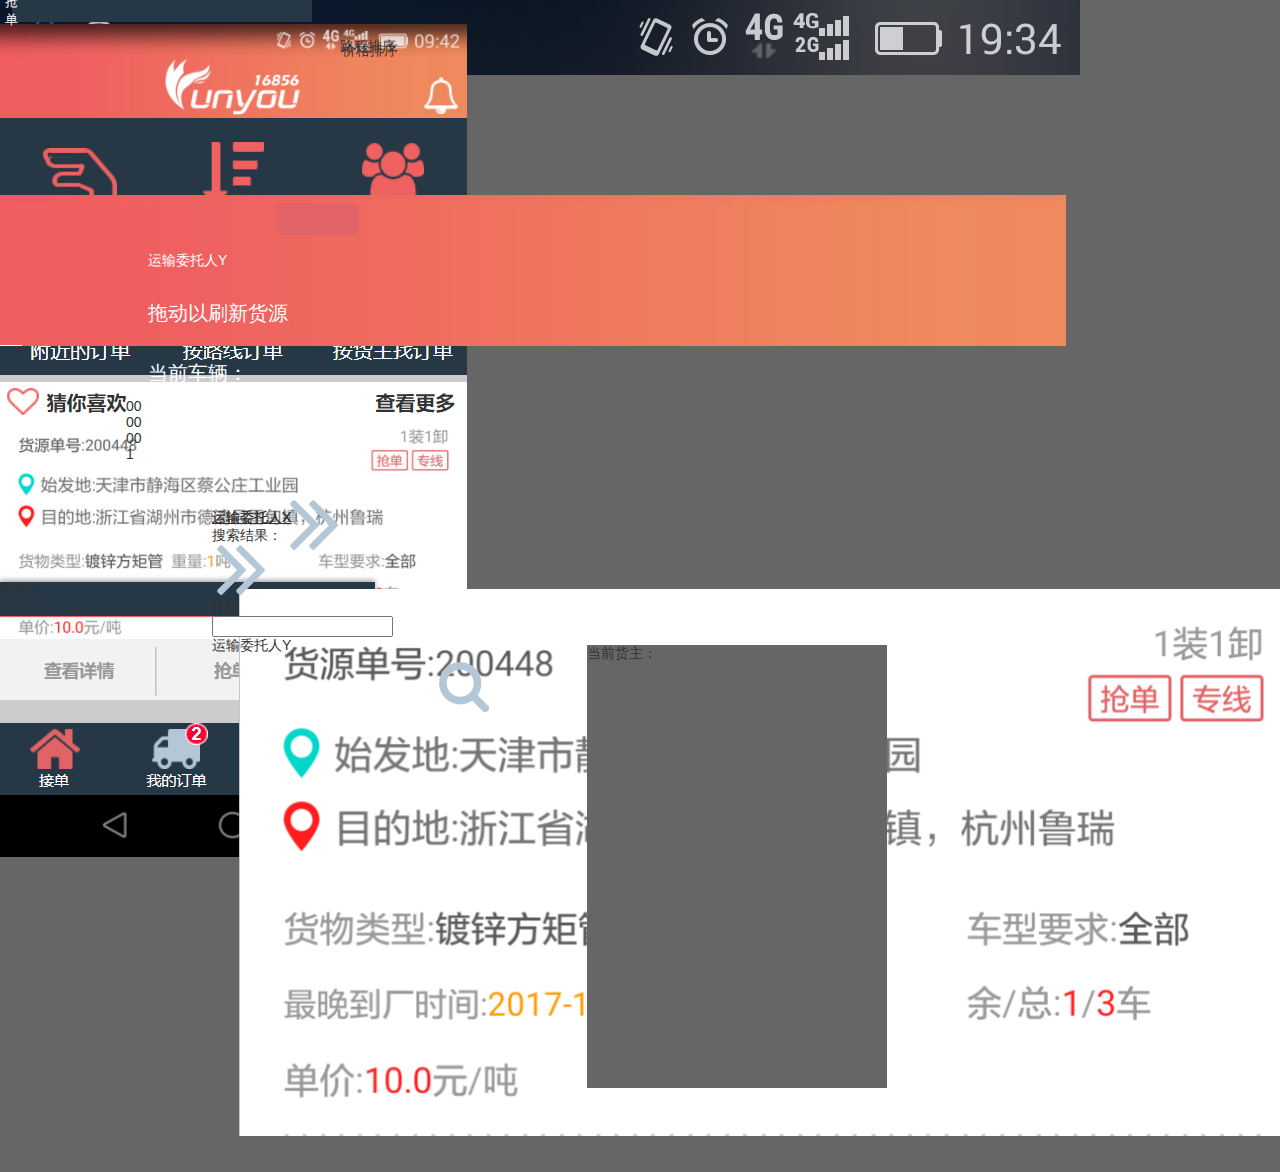
<file: 按货主.html>
﻿<!DOCTYPE html>
<html>
  <head>
    <title>按货主</title>
    <meta http-equiv="X-UA-Compatible" content="IE=edge"/>
    <meta http-equiv="content-type" content="text/html; charset=utf-8"/>
    <meta name="apple-mobile-web-app-capable" content="yes"/>
    <link href="data/apple-touch-icon.png" rel="apple-touch-icon"/>
    <link href="resources/css/jquery-ui-themes.css" type="text/css" rel="stylesheet"/>
    <link href="resources/css/axure_rp_page.css" type="text/css" rel="stylesheet"/>
    <link href="data/styles.css" type="text/css" rel="stylesheet"/>
    <link href="files/按货主/styles.css" type="text/css" rel="stylesheet"/>
    <script src="resources/scripts/jquery-1.7.1.min.js"></script>
    <script src="resources/scripts/jquery-ui-1.8.10.custom.min.js"></script>
    <script src="resources/scripts/axure/axQuery.js"></script>
    <script src="resources/scripts/axure/globals.js"></script>
    <script src="resources/scripts/axutils.js"></script>
    <script src="resources/scripts/axure/annotation.js"></script>
    <script src="resources/scripts/axure/axQuery.std.js"></script>
    <script src="resources/scripts/axure/doc.js"></script>
    <script src="data/document.js"></script>
    <script src="resources/scripts/messagecenter.js"></script>
    <script src="resources/scripts/axure/events.js"></script>
    <script src="resources/scripts/axure/recording.js"></script>
    <script src="resources/scripts/axure/action.js"></script>
    <script src="resources/scripts/axure/expr.js"></script>
    <script src="resources/scripts/axure/geometry.js"></script>
    <script src="resources/scripts/axure/flyout.js"></script>
    <script src="resources/scripts/axure/ie.js"></script>
    <script src="resources/scripts/axure/model.js"></script>
    <script src="resources/scripts/axure/repeater.js"></script>
    <script src="resources/scripts/axure/sto.js"></script>
    <script src="resources/scripts/axure/utils.temp.js"></script>
    <script src="resources/scripts/axure/variables.js"></script>
    <script src="resources/scripts/axure/drag.js"></script>
    <script src="resources/scripts/axure/move.js"></script>
    <script src="resources/scripts/axure/visibility.js"></script>
    <script src="resources/scripts/axure/style.js"></script>
    <script src="resources/scripts/axure/adaptive.js"></script>
    <script src="resources/scripts/axure/tree.js"></script>
    <script src="resources/scripts/axure/init.temp.js"></script>
    <script src="files/按货主/data.js"></script>
    <script src="resources/scripts/axure/legacy.js"></script>
    <script src="resources/scripts/axure/viewer.js"></script>
    <script src="resources/scripts/axure/math.js"></script>
    <script type="text/javascript">
      $axure.utils.getTransparentGifPath = function() { return 'resources/images/transparent.gif'; };
      $axure.utils.getOtherPath = function() { return 'resources/Other.html'; };
      $axure.utils.getReloadPath = function() { return 'resources/reload.html'; };
    </script>
  </head>
  <body>
    <div id="base" class="">

      <!-- Unnamed (图片) -->
      <div id="u1342" class="ax_default _图片">
        <img id="u1342_img" class="img " src="images/拼手速/u743.png"/>
        <!-- Unnamed () -->
        <div id="u1343" class="text" style="display: none; visibility: hidden">
          <p><span></span></p>
        </div>
      </div>

      <!-- Unnamed (矩形) -->
      <div id="u1344" class="ax_default box_1">
        <div id="u1344_div" class=""></div>
        <!-- Unnamed () -->
        <div id="u1345" class="text" style="display: none; visibility: hidden">
          <p><span></span></p>
        </div>
      </div>

      <!-- top (组合) -->
      <div id="u1346" class="ax_default" data-label="top">

        <!-- Unnamed (矩形) -->
        <div id="u1347" class="ax_default box_1">
          <div id="u1347_div" class=""></div>
          <!-- Unnamed () -->
          <div id="u1348" class="text" style="display: none; visibility: hidden">
            <p><span></span></p>
          </div>
        </div>

        <!-- 资讯_滑动条 (矩形) -->
        <div id="u1349" class="ax_default box_1" data-label="资讯_滑动条">
          <div id="u1349_div" class=""></div>
          <!-- Unnamed () -->
          <div id="u1350" class="text" style="display: none; visibility: hidden">
            <p><span></span></p>
          </div>
        </div>

        <!-- Unnamed (矩形) -->
        <div id="u1351" class="ax_default label selected" selectiongroup="资讯选项组">
          <div id="u1351_div" class="selected"></div>
          <!-- Unnamed () -->
          <div id="u1352" class="text" style="visibility: visible;">
            <p><span>最新</span></p>
          </div>
        </div>

        <!-- Unnamed (矩形) -->
        <div id="u1353" class="ax_default label" selectiongroup="资讯选项组">
          <div id="u1353_div" class=""></div>
          <!-- Unnamed () -->
          <div id="u1354" class="text" style="visibility: visible;">
            <p><span>价格排序</span></p>
          </div>
        </div>

        <!-- Unnamed (矩形) -->
        <div id="u1355" class="ax_default label" selectiongroup="资讯选项组">
          <div id="u1355_div" class=""></div>
          <!-- Unnamed () -->
          <div id="u1356" class="text" style="visibility: visible;">
            <p><span>路程排序</span></p>
          </div>
        </div>
      </div>

      <!-- Unnamed (图片) -->
      <div id="u1357" class="ax_default _图片">
        <img id="u1357_img" class="img " src="images/main/u654.jpg"/>
        <!-- Unnamed () -->
        <div id="u1358" class="text" style="display: none; visibility: hidden">
          <p><span></span></p>
        </div>
      </div>

      <!-- Unnamed (矩形) -->
      <div id="u1359" class="ax_default box_1">
        <div id="u1359_div" class=""></div>
        <!-- Unnamed () -->
        <div id="u1360" class="text" style="display: none; visibility: hidden">
          <p><span></span></p>
        </div>
      </div>

      <!-- Unnamed (矩形) -->
      <div id="u1361" class="ax_default label">
        <div id="u1361_div" class=""></div>
        <!-- Unnamed () -->
        <div id="u1362" class="text" style="visibility: visible;">
          <p><span>按货主</span></p>
        </div>
      </div>

      <!-- Unnamed (形状) -->
      <div id="u1363" class="ax_default icon">
        <img id="u1363_img" class="img " src="images/main/消息中心图标_u733.png"/>
        <!-- Unnamed () -->
        <div id="u1364" class="text" style="display: none; visibility: hidden">
          <p><span></span></p>
        </div>
      </div>

      <!-- Unnamed (图片) -->
      <div id="u1365" class="ax_default _图片">
        <img id="u1365_img" class="img " src="images/拼手速/u766.png"/>
        <!-- Unnamed () -->
        <div id="u1366" class="text" style="display: none; visibility: hidden">
          <p><span></span></p>
        </div>
      </div>

      <!-- Unnamed (矩形) -->
      <div id="u1367" class="ax_default box_1">
        <div id="u1367_div" class=""></div>
        <!-- Unnamed () -->
        <div id="u1368" class="text" style="display: none; visibility: hidden">
          <p><span></span></p>
        </div>
      </div>

      <!-- Unnamed (矩形) -->
      <div id="u1369" class="ax_default primary_button">
        <div id="u1369_div" class=""></div>
        <!-- Unnamed () -->
        <div id="u1370" class="text" style="visibility: visible;">
          <p><span>抢单</span></p>
        </div>
      </div>

      <!-- 抢单_内容 (动态面板) -->
      <div id="u1371" class="ax_default ax_default_hidden" data-label="抢单_内容" style="display: none; visibility: hidden">
        <div id="u1371_state0" class="panel_state" data-label="State1">
          <div id="u1371_state0_content" class="panel_state_content">

            <!-- Unnamed (图片) -->
            <div id="u1372" class="ax_default _图片">
              <img id="u1372_img" class="img " src="images/拼手速/u766.png"/>
              <!-- Unnamed () -->
              <div id="u1373" class="text" style="display: none; visibility: hidden">
                <p><span></span></p>
              </div>
            </div>

            <!-- Unnamed (矩形) -->
            <div id="u1374" class="ax_default box_1">
              <div id="u1374_div" class=""></div>
              <!-- Unnamed () -->
              <div id="u1375" class="text" style="display: none; visibility: hidden">
                <p><span></span></p>
              </div>
            </div>

            <!-- Unnamed (矩形) -->
            <div id="u1376" class="ax_default primary_button">
              <div id="u1376_div" class=""></div>
              <!-- Unnamed () -->
              <div id="u1377" class="text" style="visibility: visible;">
                <p><span>抢单</span></p>
              </div>
            </div>
          </div>
        </div>
      </div>

      <!-- Unnamed (矩形) -->
      <div id="u1378" class="ax_default box_1">
        <div id="u1378_div" class=""></div>
        <!-- Unnamed () -->
        <div id="u1379" class="text" style="display: none; visibility: hidden">
          <p><span></span></p>
        </div>
      </div>

      <!-- Unnamed (矩形) -->
      <div id="u1380" class="ax_default box_1">
        <div id="u1380_div" class=""></div>
        <!-- Unnamed () -->
        <div id="u1381" class="text" style="display: none; visibility: hidden">
          <p><span></span></p>
        </div>
      </div>

      <!-- 水平滑动刷新 (动态面板) -->
      <div id="u1382" class="ax_default" data-label="水平滑动刷新">
        <div id="u1382_state0" class="panel_state" data-label="State1">
          <div id="u1382_state0_content" class="panel_state_content">

            <!-- 水平滑动刷新 (组合) -->
            <div id="u1383" class="ax_default" data-label="水平滑动刷新">

              <!-- Unnamed (矩形) -->
              <div id="u1384" class="ax_default box_1">
                <div id="u1384_div" class=""></div>
                <!-- Unnamed () -->
                <div id="u1385" class="text" style="display: none; visibility: hidden">
                  <p><span></span></p>
                </div>
              </div>

              <!-- 滑动箭头 (形状) -->
              <div id="u1386" class="ax_default icon" data-label="滑动箭头">
                <img id="u1386_img" class="img " src="images/拼手速/滑动箭头_u806.png"/>
                <!-- Unnamed () -->
                <div id="u1387" class="text" style="display: none; visibility: hidden">
                  <p><span></span></p>
                </div>
              </div>
            </div>

            <!-- 旋转刷新中 (形状) -->
            <div id="u1388" class="ax_default icon ax_default_hidden" data-label="旋转刷新中" style="display: none; visibility: hidden">
              <img id="u1388_img" class="img " src="images/拼手速/旋转刷新中_u808.png"/>
              <!-- Unnamed () -->
              <div id="u1389" class="text" style="display: none; visibility: hidden">
                <p><span></span></p>
              </div>
            </div>
          </div>
        </div>
      </div>

      <!-- 水平滑动检测 (矩形) -->
      <div id="u1390" class="ax_default box_1" data-label="水平滑动检测">
        <div id="u1390_div" class=""></div>
        <!-- Unnamed () -->
        <div id="u1391" class="text" style="display: none; visibility: hidden">
          <p><span></span></p>
        </div>
      </div>

      <!-- 滑动以刷新 (矩形) -->
      <div id="u1392" class="ax_default label" data-label="滑动以刷新">
        <div id="u1392_div" class=""></div>
        <!-- Unnamed () -->
        <div id="u1393" class="text" style="visibility: visible;">
          <p><span>拖动以刷新货源</span></p>
        </div>
      </div>

      <!-- Unnamed (矩形) -->
      <div id="u1394" class="ax_default box_1">
        <div id="u1394_div" class=""></div>
        <!-- Unnamed () -->
        <div id="u1395" class="text" style="display: none; visibility: hidden">
          <p><span></span></p>
        </div>
      </div>

      <!-- Unnamed (矩形) -->
      <div id="u1396" class="ax_default label">
        <div id="u1396_div" class=""></div>
        <!-- Unnamed () -->
        <div id="u1397" class="text" style="visibility: visible;">
          <p><span>当前车辆：</span></p>
        </div>
      </div>

      <!-- 车辆选择 (形状) -->
      <div id="u1398" class="ax_default icon" data-label="车辆选择">
        <img id="u1398_img" class="img " src="images/main/大致日期选择_u420.png"/>
        <!-- Unnamed () -->
        <div id="u1399" class="text" style="display: none; visibility: hidden">
          <p><span></span></p>
        </div>
      </div>

      <!-- 当前车辆是 (矩形) -->
      <div id="u1400" class="ax_default label" data-label="当前车辆是">
        <div id="u1400_div" class=""></div>
        <!-- Unnamed () -->
        <div id="u1401" class="text" style="visibility: visible;">
          <p><span>0000001</span></p>
        </div>
      </div>

      <!-- 日期范围选择 (组合) -->
      <div id="u1402" class="ax_default ax_default_hidden" data-label="日期范围选择" style="display: none; visibility: hidden">

        <!-- 车辆选择面板 (矩形) -->
        <div id="u1403" class="ax_default box_1" data-label="车辆选择面板">
          <div id="u1403_div" class=""></div>
          <!-- Unnamed () -->
          <div id="u1404" class="text" style="display: none; visibility: hidden">
            <p><span></span></p>
          </div>
        </div>

        <!-- 3天内 (矩形) -->
        <div id="u1405" class="ax_default label" data-label="3天内" selectiongroup="大致日期选择">
          <div id="u1405_div" class=""></div>
          <!-- Unnamed () -->
          <div id="u1406" class="text" style="visibility: visible;">
            <p><span>0000006</span></p>
          </div>
        </div>

        <!-- Unnamed (矩形) -->
        <div id="u1407" class="ax_default label" selectiongroup="大致日期选择">
          <div id="u1407_div" class=""></div>
          <!-- Unnamed () -->
          <div id="u1408" class="text" style="visibility: visible;">
            <p><span>0000005</span></p>
          </div>
        </div>

        <!-- Unnamed (矩形) -->
        <div id="u1409" class="ax_default label" selectiongroup="大致日期选择">
          <div id="u1409_div" class=""></div>
          <!-- Unnamed () -->
          <div id="u1410" class="text" style="visibility: visible;">
            <p><span>0000004</span></p>
          </div>
        </div>

        <!-- Unnamed (矩形) -->
        <div id="u1411" class="ax_default label" selectiongroup="大致日期选择">
          <div id="u1411_div" class=""></div>
          <!-- Unnamed () -->
          <div id="u1412" class="text" style="visibility: visible;">
            <p><span>0000003</span></p>
          </div>
        </div>

        <!-- Unnamed (矩形) -->
        <div id="u1413" class="ax_default label" selectiongroup="大致日期选择">
          <div id="u1413_div" class=""></div>
          <!-- Unnamed () -->
          <div id="u1414" class="text" style="visibility: visible;">
            <p><span>0000002</span></p>
          </div>
        </div>

        <!-- 0000001 (矩形) -->
        <div id="u1415" class="ax_default label selected" data-label="0000001" selectiongroup="大致日期选择">
          <div id="u1415_div" class="selected"></div>
          <!-- Unnamed () -->
          <div id="u1416" class="text" style="visibility: visible;">
            <p><span>0000001</span></p>
          </div>
        </div>

        <!-- 大致日期_check (形状) -->
        <div id="u1417" class="ax_default icon" data-label="大致日期_check">
          <img id="u1417_img" class="img " src="images/main/大致日期_check_u304.png"/>
          <!-- Unnamed () -->
          <div id="u1418" class="text" style="display: none; visibility: hidden">
            <p><span></span></p>
          </div>
        </div>

        <!-- Unnamed (水平线) -->
        <div id="u1419" class="ax_default line">
          <img id="u1419_img" class="img " src="images/main/u306.png"/>
          <!-- Unnamed () -->
          <div id="u1420" class="text" style="display: none; visibility: hidden">
            <p><span></span></p>
          </div>
        </div>

        <!-- Unnamed (水平线) -->
        <div id="u1421" class="ax_default line">
          <img id="u1421_img" class="img " src="images/main/u306.png"/>
          <!-- Unnamed () -->
          <div id="u1422" class="text" style="display: none; visibility: hidden">
            <p><span></span></p>
          </div>
        </div>

        <!-- Unnamed (水平线) -->
        <div id="u1423" class="ax_default line">
          <img id="u1423_img" class="img " src="images/main/u306.png"/>
          <!-- Unnamed () -->
          <div id="u1424" class="text" style="display: none; visibility: hidden">
            <p><span></span></p>
          </div>
        </div>

        <!-- Unnamed (水平线) -->
        <div id="u1425" class="ax_default line">
          <img id="u1425_img" class="img " src="images/main/u306.png"/>
          <!-- Unnamed () -->
          <div id="u1426" class="text" style="display: none; visibility: hidden">
            <p><span></span></p>
          </div>
        </div>

        <!-- Unnamed (水平线) -->
        <div id="u1427" class="ax_default line">
          <img id="u1427_img" class="img " src="images/main/u306.png"/>
          <!-- Unnamed () -->
          <div id="u1428" class="text" style="display: none; visibility: hidden">
            <p><span></span></p>
          </div>
        </div>

        <!-- Unnamed (矩形) -->
        <div id="u1429" class="ax_default primary_button">
          <div id="u1429_div" class=""></div>
          <!-- Unnamed () -->
          <div id="u1430" class="text" style="visibility: visible;">
            <p><span>取消</span></p>
          </div>
        </div>

        <!-- Unnamed (矩形) -->
        <div id="u1431" class="ax_default primary_button">
          <div id="u1431_div" class=""></div>
          <!-- Unnamed () -->
          <div id="u1432" class="text" style="visibility: visible;">
            <p><span>确定</span></p>
          </div>
        </div>
      </div>

      <!-- Unnamed (矩形) -->
      <div id="u1433" class="ax_default box_1">
        <div id="u1433_div" class=""></div>
        <!-- Unnamed () -->
        <div id="u1434" class="text" style="display: none; visibility: hidden">
          <p><span></span></p>
        </div>
      </div>

      <!-- Unnamed (矩形) -->
      <div id="u1435" class="ax_default label">
        <div id="u1435_div" class=""></div>
        <!-- Unnamed () -->
        <div id="u1436" class="text" style="visibility: visible;">
          <p><span>运输委托人Y</span></p>
        </div>
      </div>

      <!-- Unnamed (形状) -->
      <div id="u1437" class="ax_default icon">
        <img id="u1437_img" class="img " src="images/按货主/u1437.png"/>
        <!-- Unnamed () -->
        <div id="u1438" class="text" style="display: none; visibility: hidden">
          <p><span></span></p>
        </div>
      </div>

      <!-- 搜索货主 (组合) -->
      <div id="u1439" class="ax_default" data-label="搜索货主">

        <!-- Unnamed (矩形) -->
        <div id="u1440" class="ax_default box_1">
          <div id="u1440_div" class=""></div>
          <!-- Unnamed () -->
          <div id="u1441" class="text" style="display: none; visibility: hidden">
            <p><span></span></p>
          </div>
        </div>

        <!-- Unnamed (形状) -->
        <div id="u1442" class="ax_default icon">
          <img id="u1442_img" class="img " src="images/按货主/u1442.png"/>
          <!-- Unnamed () -->
          <div id="u1443" class="text" style="display: none; visibility: hidden">
            <p><span></span></p>
          </div>
        </div>

        <!-- Unnamed (矩形) -->
        <div id="u1444" class="ax_default label">
          <div id="u1444_div" class=""></div>
          <!-- Unnamed () -->
          <div id="u1445" class="text" style="visibility: visible;">
            <p><span>当前货主：</span></p>
          </div>
        </div>

        <!-- Unnamed (矩形) -->
        <div id="u1446" class="ax_default label">
          <div id="u1446_div" class=""></div>
          <!-- Unnamed () -->
          <div id="u1447" class="text" style="visibility: visible;">
            <p><span style="text-decoration:underline;">运输委托人X</span></p>
          </div>
        </div>

        <!-- Unnamed (矩形) -->
        <div id="u1448" class="ax_default label">
          <div id="u1448_div" class=""></div>
          <!-- Unnamed () -->
          <div id="u1449" class="text" style="visibility: visible;">
            <p><span style="text-decoration:underline;">运输委托人X</span></p>
          </div>
        </div>

        <!-- Unnamed (矩形) -->
        <div id="u1450" class="ax_default label">
          <div id="u1450_div" class=""></div>
          <!-- Unnamed () -->
          <div id="u1451" class="text" style="visibility: visible;">
            <p><span style="text-decoration:underline;">运输委托人X</span></p>
          </div>
        </div>

        <!-- Unnamed (矩形) -->
        <div id="u1452" class="ax_default label">
          <div id="u1452_div" class=""></div>
          <!-- Unnamed () -->
          <div id="u1453" class="text" style="visibility: visible;">
            <p><span>搜索结果：</span></p>
          </div>
        </div>

        <!-- Unnamed (形状) -->
        <div id="u1454" class="ax_default icon">
          <img id="u1454_img" class="img " src="images/按货主/u1454.png"/>
          <!-- Unnamed () -->
          <div id="u1455" class="text" style="display: none; visibility: hidden">
            <p><span></span></p>
          </div>
        </div>

        <!-- Unnamed (矩形) -->
        <div id="u1456" class="ax_default label">
          <div id="u1456_div" class=""></div>
          <!-- Unnamed () -->
          <div id="u1457" class="text" style="visibility: visible;">
            <p><span>收起</span></p>
          </div>
        </div>

        <!-- Unnamed (文本框) -->
        <div id="u1458" class="ax_default text_field">
          <input id="u1458_input" type="text" value=""/>
        </div>

        <!-- Unnamed (矩形) -->
        <div id="u1459" class="ax_default label">
          <div id="u1459_div" class=""></div>
          <!-- Unnamed () -->
          <div id="u1460" class="text" style="visibility: visible;">
            <p><span>运输委托人Y</span></p>
          </div>
        </div>
      </div>

      <!-- Unnamed (矩形) -->
      <div id="u1461" class="ax_default box_1">
        <div id="u1461_div" class=""></div>
        <!-- Unnamed () -->
        <div id="u1462" class="text" style="display: none; visibility: hidden">
          <p><span></span></p>
        </div>
      </div>

      <!-- Unnamed (矩形) -->
      <div id="u1463" class="ax_default box_1">
        <div id="u1463_div" class=""></div>
        <!-- Unnamed () -->
        <div id="u1464" class="text" style="display: none; visibility: hidden">
          <p><span></span></p>
        </div>
      </div>

      <!-- 登录后通知栏 (图片) -->
      <div id="u1465" class="ax_default _图片" data-label="登录后通知栏">
        <img id="u1465_img" class="img " src="images/main/u153.jpg"/>
        <!-- Unnamed () -->
        <div id="u1466" class="text" style="display: none; visibility: hidden">
          <p><span></span></p>
        </div>
      </div>
    </div>
  </body>
</html>
</file>
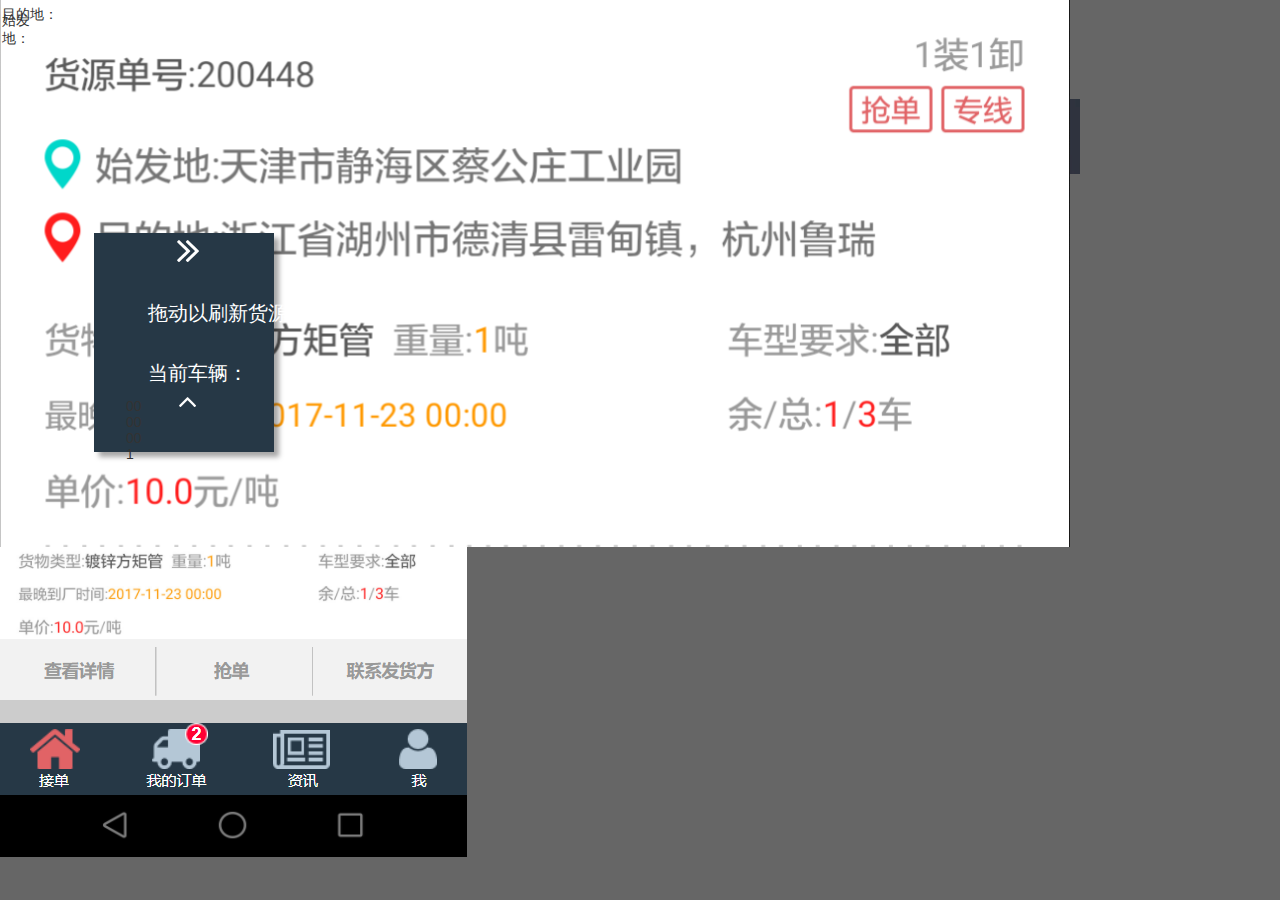
<file: 按路线.html>
﻿<!DOCTYPE html>
<html>
  <head>
    <title>按路线</title>
    <meta http-equiv="X-UA-Compatible" content="IE=edge"/>
    <meta http-equiv="content-type" content="text/html; charset=utf-8"/>
    <meta name="apple-mobile-web-app-capable" content="yes"/>
    <link href="data/apple-touch-icon.png" rel="apple-touch-icon"/>
    <link href="resources/css/jquery-ui-themes.css" type="text/css" rel="stylesheet"/>
    <link href="resources/css/axure_rp_page.css" type="text/css" rel="stylesheet"/>
    <link href="data/styles.css" type="text/css" rel="stylesheet"/>
    <link href="files/按路线/styles.css" type="text/css" rel="stylesheet"/>
    <script src="resources/scripts/jquery-1.7.1.min.js"></script>
    <script src="resources/scripts/jquery-ui-1.8.10.custom.min.js"></script>
    <script src="resources/scripts/axure/axQuery.js"></script>
    <script src="resources/scripts/axure/globals.js"></script>
    <script src="resources/scripts/axutils.js"></script>
    <script src="resources/scripts/axure/annotation.js"></script>
    <script src="resources/scripts/axure/axQuery.std.js"></script>
    <script src="resources/scripts/axure/doc.js"></script>
    <script src="data/document.js"></script>
    <script src="resources/scripts/messagecenter.js"></script>
    <script src="resources/scripts/axure/events.js"></script>
    <script src="resources/scripts/axure/recording.js"></script>
    <script src="resources/scripts/axure/action.js"></script>
    <script src="resources/scripts/axure/expr.js"></script>
    <script src="resources/scripts/axure/geometry.js"></script>
    <script src="resources/scripts/axure/flyout.js"></script>
    <script src="resources/scripts/axure/ie.js"></script>
    <script src="resources/scripts/axure/model.js"></script>
    <script src="resources/scripts/axure/repeater.js"></script>
    <script src="resources/scripts/axure/sto.js"></script>
    <script src="resources/scripts/axure/utils.temp.js"></script>
    <script src="resources/scripts/axure/variables.js"></script>
    <script src="resources/scripts/axure/drag.js"></script>
    <script src="resources/scripts/axure/move.js"></script>
    <script src="resources/scripts/axure/visibility.js"></script>
    <script src="resources/scripts/axure/style.js"></script>
    <script src="resources/scripts/axure/adaptive.js"></script>
    <script src="resources/scripts/axure/tree.js"></script>
    <script src="resources/scripts/axure/init.temp.js"></script>
    <script src="files/按路线/data.js"></script>
    <script src="resources/scripts/axure/legacy.js"></script>
    <script src="resources/scripts/axure/viewer.js"></script>
    <script src="resources/scripts/axure/math.js"></script>
    <script type="text/javascript">
      $axure.utils.getTransparentGifPath = function() { return 'resources/images/transparent.gif'; };
      $axure.utils.getOtherPath = function() { return 'resources/Other.html'; };
      $axure.utils.getReloadPath = function() { return 'resources/reload.html'; };
    </script>
  </head>
  <body>
    <div id="base" class="">

      <!-- Unnamed (图片) -->
      <div id="u1214" class="ax_default _图片">
        <img id="u1214_img" class="img " src="images/拼手速/u743.png"/>
        <!-- Unnamed () -->
        <div id="u1215" class="text" style="display: none; visibility: hidden">
          <p><span></span></p>
        </div>
      </div>

      <!-- Unnamed (矩形) -->
      <div id="u1216" class="ax_default box_1">
        <div id="u1216_div" class=""></div>
        <!-- Unnamed () -->
        <div id="u1217" class="text" style="display: none; visibility: hidden">
          <p><span></span></p>
        </div>
      </div>

      <!-- top (组合) -->
      <div id="u1218" class="ax_default" data-label="top">

        <!-- Unnamed (矩形) -->
        <div id="u1219" class="ax_default box_1">
          <div id="u1219_div" class=""></div>
          <!-- Unnamed () -->
          <div id="u1220" class="text" style="display: none; visibility: hidden">
            <p><span></span></p>
          </div>
        </div>

        <!-- 资讯_滑动条 (矩形) -->
        <div id="u1221" class="ax_default box_1" data-label="资讯_滑动条">
          <div id="u1221_div" class=""></div>
          <!-- Unnamed () -->
          <div id="u1222" class="text" style="display: none; visibility: hidden">
            <p><span></span></p>
          </div>
        </div>

        <!-- Unnamed (矩形) -->
        <div id="u1223" class="ax_default label selected" selectiongroup="资讯选项组">
          <div id="u1223_div" class="selected"></div>
          <!-- Unnamed () -->
          <div id="u1224" class="text" style="visibility: visible;">
            <p><span>最新</span></p>
          </div>
        </div>

        <!-- Unnamed (矩形) -->
        <div id="u1225" class="ax_default label" selectiongroup="资讯选项组">
          <div id="u1225_div" class=""></div>
          <!-- Unnamed () -->
          <div id="u1226" class="text" style="visibility: visible;">
            <p><span>价格排序</span></p>
          </div>
        </div>

        <!-- Unnamed (矩形) -->
        <div id="u1227" class="ax_default label" selectiongroup="资讯选项组">
          <div id="u1227_div" class=""></div>
          <!-- Unnamed () -->
          <div id="u1228" class="text" style="visibility: visible;">
            <p><span>路程排序</span></p>
          </div>
        </div>
      </div>

      <!-- Unnamed (图片) -->
      <div id="u1229" class="ax_default _图片">
        <img id="u1229_img" class="img " src="images/main/u654.jpg"/>
        <!-- Unnamed () -->
        <div id="u1230" class="text" style="display: none; visibility: hidden">
          <p><span></span></p>
        </div>
      </div>

      <!-- Unnamed (矩形) -->
      <div id="u1231" class="ax_default box_1">
        <div id="u1231_div" class=""></div>
        <!-- Unnamed () -->
        <div id="u1232" class="text" style="display: none; visibility: hidden">
          <p><span></span></p>
        </div>
      </div>

      <!-- Unnamed (矩形) -->
      <div id="u1233" class="ax_default label">
        <div id="u1233_div" class=""></div>
        <!-- Unnamed () -->
        <div id="u1234" class="text" style="visibility: visible;">
          <p><span>按路线</span></p>
        </div>
      </div>

      <!-- Unnamed (形状) -->
      <div id="u1235" class="ax_default icon">
        <img id="u1235_img" class="img " src="images/main/消息中心图标_u733.png"/>
        <!-- Unnamed () -->
        <div id="u1236" class="text" style="display: none; visibility: hidden">
          <p><span></span></p>
        </div>
      </div>

      <!-- Unnamed (图片) -->
      <div id="u1237" class="ax_default _图片">
        <img id="u1237_img" class="img " src="images/拼手速/u766.png"/>
        <!-- Unnamed () -->
        <div id="u1238" class="text" style="display: none; visibility: hidden">
          <p><span></span></p>
        </div>
      </div>

      <!-- Unnamed (矩形) -->
      <div id="u1239" class="ax_default box_1">
        <div id="u1239_div" class=""></div>
        <!-- Unnamed () -->
        <div id="u1240" class="text" style="display: none; visibility: hidden">
          <p><span></span></p>
        </div>
      </div>

      <!-- Unnamed (矩形) -->
      <div id="u1241" class="ax_default primary_button">
        <div id="u1241_div" class=""></div>
        <!-- Unnamed () -->
        <div id="u1242" class="text" style="visibility: visible;">
          <p><span>抢单</span></p>
        </div>
      </div>

      <!-- 抢单_内容 (动态面板) -->
      <div id="u1243" class="ax_default ax_default_hidden" data-label="抢单_内容" style="display: none; visibility: hidden">
        <div id="u1243_state0" class="panel_state" data-label="State1">
          <div id="u1243_state0_content" class="panel_state_content">

            <!-- Unnamed (图片) -->
            <div id="u1244" class="ax_default _图片">
              <img id="u1244_img" class="img " src="images/拼手速/u766.png"/>
              <!-- Unnamed () -->
              <div id="u1245" class="text" style="display: none; visibility: hidden">
                <p><span></span></p>
              </div>
            </div>

            <!-- Unnamed (矩形) -->
            <div id="u1246" class="ax_default box_1">
              <div id="u1246_div" class=""></div>
              <!-- Unnamed () -->
              <div id="u1247" class="text" style="display: none; visibility: hidden">
                <p><span></span></p>
              </div>
            </div>

            <!-- Unnamed (矩形) -->
            <div id="u1248" class="ax_default primary_button">
              <div id="u1248_div" class=""></div>
              <!-- Unnamed () -->
              <div id="u1249" class="text" style="visibility: visible;">
                <p><span>抢单</span></p>
              </div>
            </div>

            <!-- 大致日期_top (组合) -->
            <div id="u1250" class="ax_default" data-label="大致日期_top">

              <!-- Unnamed (矩形) -->
              <div id="u1251" class="ax_default box_1">
                <div id="u1251_div" class=""></div>
                <!-- Unnamed () -->
                <div id="u1252" class="text" style="display: none; visibility: hidden">
                  <p><span></span></p>
                </div>
              </div>

              <!-- Unnamed (矩形) -->
              <div id="u1253" class="ax_default label">
                <div id="u1253_div" class=""></div>
                <!-- Unnamed () -->
                <div id="u1254" class="text" style="visibility: visible;">
                  <p><span>开始筛选</span></p>
                </div>
              </div>

              <!-- 大致日期显示 (矩形) -->
              <div id="u1255" class="ax_default label" data-label="大致日期显示">
                <div id="u1255_div" class=""></div>
                <!-- Unnamed () -->
                <div id="u1256" class="text" style="visibility: visible;">
                  <p><span>始发地1</span></p>
                </div>
              </div>

              <!-- 大致日期选择 (形状) -->
              <div id="u1257" class="ax_default icon" data-label="大致日期选择">
                <img id="u1257_img" class="img " src="images/main/大致日期选择_u394.png"/>
                <!-- Unnamed () -->
                <div id="u1258" class="text" style="display: none; visibility: hidden">
                  <p><span></span></p>
                </div>
              </div>

              <!-- 大致日期显示 (矩形) -->
              <div id="u1259" class="ax_default label" data-label="大致日期显示">
                <div id="u1259_div" class=""></div>
                <!-- Unnamed () -->
                <div id="u1260" class="text" style="visibility: visible;">
                  <p><span>始发地2</span></p>
                </div>
              </div>

              <!-- 大致日期选择 (形状) -->
              <div id="u1261" class="ax_default icon" data-label="大致日期选择">
                <img id="u1261_img" class="img " src="images/main/大致日期选择_u394.png"/>
                <!-- Unnamed () -->
                <div id="u1262" class="text" style="display: none; visibility: hidden">
                  <p><span></span></p>
                </div>
              </div>

              <!-- 大致日期显示 (矩形) -->
              <div id="u1263" class="ax_default label" data-label="大致日期显示">
                <div id="u1263_div" class=""></div>
                <!-- Unnamed () -->
                <div id="u1264" class="text" style="visibility: visible;">
                  <p><span>始发地3</span></p>
                </div>
              </div>

              <!-- 大致日期选择 (形状) -->
              <div id="u1265" class="ax_default icon" data-label="大致日期选择">
                <img id="u1265_img" class="img " src="images/main/大致日期选择_u394.png"/>
                <!-- Unnamed () -->
                <div id="u1266" class="text" style="display: none; visibility: hidden">
                  <p><span></span></p>
                </div>
              </div>
            </div>
          </div>
        </div>
      </div>

      <!-- Unnamed (矩形) -->
      <div id="u1267" class="ax_default box_1">
        <div id="u1267_div" class=""></div>
        <!-- Unnamed () -->
        <div id="u1268" class="text" style="display: none; visibility: hidden">
          <p><span></span></p>
        </div>
      </div>

      <!-- Unnamed (矩形) -->
      <div id="u1269" class="ax_default box_1">
        <div id="u1269_div" class=""></div>
        <!-- Unnamed () -->
        <div id="u1270" class="text" style="display: none; visibility: hidden">
          <p><span></span></p>
        </div>
      </div>

      <!-- 水平滑动刷新 (动态面板) -->
      <div id="u1271" class="ax_default" data-label="水平滑动刷新">
        <div id="u1271_state0" class="panel_state" data-label="State1">
          <div id="u1271_state0_content" class="panel_state_content">

            <!-- 水平滑动刷新 (组合) -->
            <div id="u1272" class="ax_default" data-label="水平滑动刷新">

              <!-- Unnamed (矩形) -->
              <div id="u1273" class="ax_default box_1">
                <div id="u1273_div" class=""></div>
                <!-- Unnamed () -->
                <div id="u1274" class="text" style="display: none; visibility: hidden">
                  <p><span></span></p>
                </div>
              </div>

              <!-- 滑动箭头 (形状) -->
              <div id="u1275" class="ax_default icon" data-label="滑动箭头">
                <img id="u1275_img" class="img " src="images/拼手速/滑动箭头_u806.png"/>
                <!-- Unnamed () -->
                <div id="u1276" class="text" style="display: none; visibility: hidden">
                  <p><span></span></p>
                </div>
              </div>
            </div>

            <!-- 旋转刷新中 (形状) -->
            <div id="u1277" class="ax_default icon ax_default_hidden" data-label="旋转刷新中" style="display: none; visibility: hidden">
              <img id="u1277_img" class="img " src="images/拼手速/旋转刷新中_u808.png"/>
              <!-- Unnamed () -->
              <div id="u1278" class="text" style="display: none; visibility: hidden">
                <p><span></span></p>
              </div>
            </div>
          </div>
        </div>
      </div>

      <!-- 滑动以刷新 (矩形) -->
      <div id="u1279" class="ax_default label" data-label="滑动以刷新">
        <div id="u1279_div" class=""></div>
        <!-- Unnamed () -->
        <div id="u1280" class="text" style="visibility: visible;">
          <p><span>拖动以刷新货源</span></p>
        </div>
      </div>

      <!-- 按路线拖动检测 (矩形) -->
      <div id="u1281" class="ax_default box_1" data-label="按路线拖动检测">
        <div id="u1281_div" class=""></div>
        <!-- Unnamed () -->
        <div id="u1282" class="text" style="display: none; visibility: hidden">
          <p><span></span></p>
        </div>
      </div>

      <!-- Unnamed (矩形) -->
      <div id="u1283" class="ax_default label">
        <div id="u1283_div" class=""></div>
        <!-- Unnamed () -->
        <div id="u1284" class="text" style="visibility: visible;">
          <p><span>当前车辆：</span></p>
        </div>
      </div>

      <!-- 车辆选择 (形状) -->
      <div id="u1285" class="ax_default icon" data-label="车辆选择">
        <img id="u1285_img" class="img " src="images/main/大致日期选择_u420.png"/>
        <!-- Unnamed () -->
        <div id="u1286" class="text" style="display: none; visibility: hidden">
          <p><span></span></p>
        </div>
      </div>

      <!-- 当前车辆是 (矩形) -->
      <div id="u1287" class="ax_default label" data-label="当前车辆是">
        <div id="u1287_div" class=""></div>
        <!-- Unnamed () -->
        <div id="u1288" class="text" style="visibility: visible;">
          <p><span>0000001</span></p>
        </div>
      </div>

      <!-- 日期范围选择 (组合) -->
      <div id="u1289" class="ax_default ax_default_hidden" data-label="日期范围选择" style="display: none; visibility: hidden">

        <!-- 车辆选择面板 (矩形) -->
        <div id="u1290" class="ax_default box_1" data-label="车辆选择面板">
          <div id="u1290_div" class=""></div>
          <!-- Unnamed () -->
          <div id="u1291" class="text" style="display: none; visibility: hidden">
            <p><span></span></p>
          </div>
        </div>

        <!-- 3天内 (矩形) -->
        <div id="u1292" class="ax_default label" data-label="3天内" selectiongroup="大致日期选择">
          <div id="u1292_div" class=""></div>
          <!-- Unnamed () -->
          <div id="u1293" class="text" style="visibility: visible;">
            <p><span>0000006</span></p>
          </div>
        </div>

        <!-- Unnamed (矩形) -->
        <div id="u1294" class="ax_default label" selectiongroup="大致日期选择">
          <div id="u1294_div" class=""></div>
          <!-- Unnamed () -->
          <div id="u1295" class="text" style="visibility: visible;">
            <p><span>0000005</span></p>
          </div>
        </div>

        <!-- Unnamed (矩形) -->
        <div id="u1296" class="ax_default label" selectiongroup="大致日期选择">
          <div id="u1296_div" class=""></div>
          <!-- Unnamed () -->
          <div id="u1297" class="text" style="visibility: visible;">
            <p><span>0000004</span></p>
          </div>
        </div>

        <!-- Unnamed (矩形) -->
        <div id="u1298" class="ax_default label" selectiongroup="大致日期选择">
          <div id="u1298_div" class=""></div>
          <!-- Unnamed () -->
          <div id="u1299" class="text" style="visibility: visible;">
            <p><span>0000003</span></p>
          </div>
        </div>

        <!-- Unnamed (矩形) -->
        <div id="u1300" class="ax_default label" selectiongroup="大致日期选择">
          <div id="u1300_div" class=""></div>
          <!-- Unnamed () -->
          <div id="u1301" class="text" style="visibility: visible;">
            <p><span>0000002</span></p>
          </div>
        </div>

        <!-- 0000001 (矩形) -->
        <div id="u1302" class="ax_default label selected" data-label="0000001" selectiongroup="大致日期选择">
          <div id="u1302_div" class="selected"></div>
          <!-- Unnamed () -->
          <div id="u1303" class="text" style="visibility: visible;">
            <p><span>0000001</span></p>
          </div>
        </div>

        <!-- 大致日期_check (形状) -->
        <div id="u1304" class="ax_default icon" data-label="大致日期_check">
          <img id="u1304_img" class="img " src="images/main/大致日期_check_u304.png"/>
          <!-- Unnamed () -->
          <div id="u1305" class="text" style="display: none; visibility: hidden">
            <p><span></span></p>
          </div>
        </div>

        <!-- Unnamed (水平线) -->
        <div id="u1306" class="ax_default line">
          <img id="u1306_img" class="img " src="images/main/u306.png"/>
          <!-- Unnamed () -->
          <div id="u1307" class="text" style="display: none; visibility: hidden">
            <p><span></span></p>
          </div>
        </div>

        <!-- Unnamed (水平线) -->
        <div id="u1308" class="ax_default line">
          <img id="u1308_img" class="img " src="images/main/u306.png"/>
          <!-- Unnamed () -->
          <div id="u1309" class="text" style="display: none; visibility: hidden">
            <p><span></span></p>
          </div>
        </div>

        <!-- Unnamed (水平线) -->
        <div id="u1310" class="ax_default line">
          <img id="u1310_img" class="img " src="images/main/u306.png"/>
          <!-- Unnamed () -->
          <div id="u1311" class="text" style="display: none; visibility: hidden">
            <p><span></span></p>
          </div>
        </div>

        <!-- Unnamed (水平线) -->
        <div id="u1312" class="ax_default line">
          <img id="u1312_img" class="img " src="images/main/u306.png"/>
          <!-- Unnamed () -->
          <div id="u1313" class="text" style="display: none; visibility: hidden">
            <p><span></span></p>
          </div>
        </div>

        <!-- Unnamed (水平线) -->
        <div id="u1314" class="ax_default line">
          <img id="u1314_img" class="img " src="images/main/u306.png"/>
          <!-- Unnamed () -->
          <div id="u1315" class="text" style="display: none; visibility: hidden">
            <p><span></span></p>
          </div>
        </div>

        <!-- Unnamed (矩形) -->
        <div id="u1316" class="ax_default primary_button">
          <div id="u1316_div" class=""></div>
          <!-- Unnamed () -->
          <div id="u1317" class="text" style="visibility: visible;">
            <p><span>取消</span></p>
          </div>
        </div>

        <!-- Unnamed (矩形) -->
        <div id="u1318" class="ax_default primary_button">
          <div id="u1318_div" class=""></div>
          <!-- Unnamed () -->
          <div id="u1319" class="text" style="visibility: visible;">
            <p><span>确定</span></p>
          </div>
        </div>
      </div>

      <!-- Unnamed (矩形) -->
      <div id="u1320" class="ax_default box_1">
        <div id="u1320_div" class=""></div>
        <!-- Unnamed () -->
        <div id="u1321" class="text" style="display: none; visibility: hidden">
          <p><span></span></p>
        </div>
      </div>

      <!-- Unnamed (矩形) -->
      <div id="u1322" class="ax_default label">
        <div id="u1322_div" class=""></div>
        <!-- Unnamed () -->
        <div id="u1323" class="text" style="visibility: visible;">
          <p><span>始发地：</span></p>
        </div>
      </div>

      <!-- Unnamed (矩形) -->
      <div id="u1324" class="ax_default label">
        <div id="u1324_div" class=""></div>
        <!-- Unnamed () -->
        <div id="u1325" class="text" style="visibility: visible;">
          <p><span>目的地：</span></p>
        </div>
      </div>

      <!-- Unnamed (矩形) -->
      <div id="u1326" class="ax_default label">
        <div id="u1326_div" class=""></div>
        <!-- Unnamed () -->
        <div id="u1327" class="text" style="visibility: visible;">
          <p><span>历史路线</span></p>
        </div>
      </div>

      <!-- 车辆选择 (形状) -->
      <div id="u1328" class="ax_default icon" data-label="车辆选择">
        <img id="u1328_img" class="img " src="images/main/大致日期选择_u394.png"/>
        <!-- Unnamed () -->
        <div id="u1329" class="text" style="display: none; visibility: hidden">
          <p><span></span></p>
        </div>
      </div>

      <!-- Unnamed (矩形) -->
      <div id="u1330" class="ax_default label">
        <div id="u1330_div" class=""></div>
        <!-- Unnamed () -->
        <div id="u1331" class="text" style="visibility: visible;">
          <p><span>天津市</span></p>
        </div>
      </div>

      <!-- Unnamed (矩形) -->
      <div id="u1332" class="ax_default label">
        <div id="u1332_div" class=""></div>
        <!-- Unnamed () -->
        <div id="u1333" class="text" style="visibility: visible;">
          <p><span>不限</span></p>
        </div>
      </div>

      <!-- 车辆选择 (形状) -->
      <div id="u1334" class="ax_default icon" data-label="车辆选择">
        <img id="u1334_img" class="img " src="images/main/大致日期选择_u394.png"/>
        <!-- Unnamed () -->
        <div id="u1335" class="text" style="display: none; visibility: hidden">
          <p><span></span></p>
        </div>
      </div>

      <!-- 车辆选择 (形状) -->
      <div id="u1336" class="ax_default icon" data-label="车辆选择">
        <img id="u1336_img" class="img " src="images/main/大致日期选择_u394.png"/>
        <!-- Unnamed () -->
        <div id="u1337" class="text" style="display: none; visibility: hidden">
          <p><span></span></p>
        </div>
      </div>

      <!-- Unnamed (矩形) -->
      <div id="u1338" class="ax_default box_1">
        <div id="u1338_div" class=""></div>
        <!-- Unnamed () -->
        <div id="u1339" class="text" style="display: none; visibility: hidden">
          <p><span></span></p>
        </div>
      </div>

      <!-- 登录后通知栏 (图片) -->
      <div id="u1340" class="ax_default _图片" data-label="登录后通知栏">
        <img id="u1340_img" class="img " src="images/main/u153.jpg"/>
        <!-- Unnamed () -->
        <div id="u1341" class="text" style="display: none; visibility: hidden">
          <p><span></span></p>
        </div>
      </div>
    </div>
  </body>
</html>
</file>
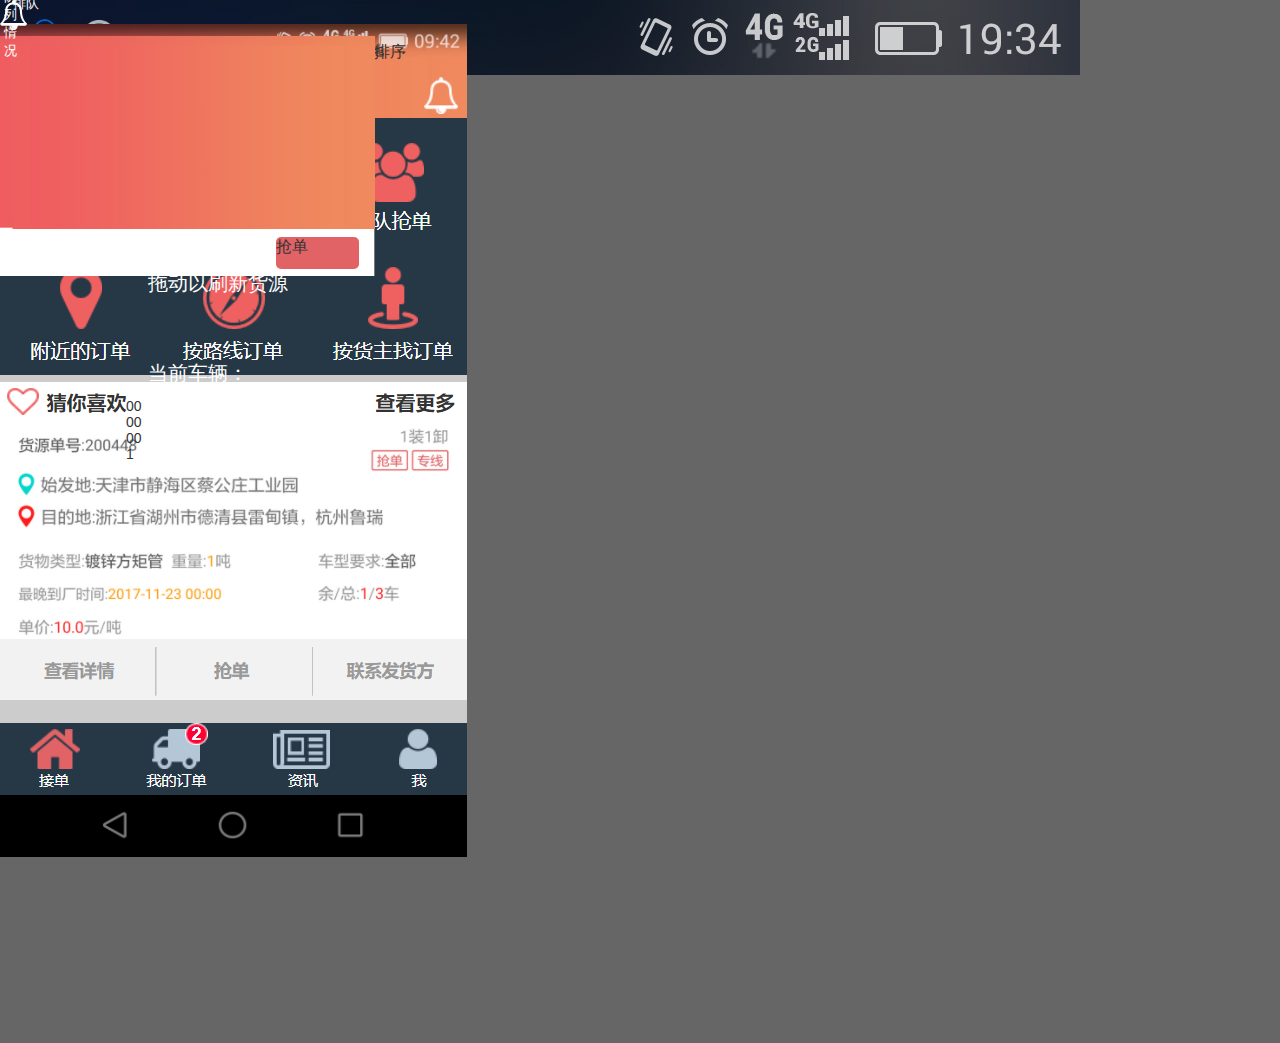
<file: 排队.html>
﻿<!DOCTYPE html>
<html>
  <head>
    <title>排队</title>
    <meta http-equiv="X-UA-Compatible" content="IE=edge"/>
    <meta http-equiv="content-type" content="text/html; charset=utf-8"/>
    <meta name="apple-mobile-web-app-capable" content="yes"/>
    <link href="data/apple-touch-icon.png" rel="apple-touch-icon"/>
    <link href="resources/css/jquery-ui-themes.css" type="text/css" rel="stylesheet"/>
    <link href="resources/css/axure_rp_page.css" type="text/css" rel="stylesheet"/>
    <link href="data/styles.css" type="text/css" rel="stylesheet"/>
    <link href="files/排队/styles.css" type="text/css" rel="stylesheet"/>
    <script src="resources/scripts/jquery-1.7.1.min.js"></script>
    <script src="resources/scripts/jquery-ui-1.8.10.custom.min.js"></script>
    <script src="resources/scripts/axure/axQuery.js"></script>
    <script src="resources/scripts/axure/globals.js"></script>
    <script src="resources/scripts/axutils.js"></script>
    <script src="resources/scripts/axure/annotation.js"></script>
    <script src="resources/scripts/axure/axQuery.std.js"></script>
    <script src="resources/scripts/axure/doc.js"></script>
    <script src="data/document.js"></script>
    <script src="resources/scripts/messagecenter.js"></script>
    <script src="resources/scripts/axure/events.js"></script>
    <script src="resources/scripts/axure/recording.js"></script>
    <script src="resources/scripts/axure/action.js"></script>
    <script src="resources/scripts/axure/expr.js"></script>
    <script src="resources/scripts/axure/geometry.js"></script>
    <script src="resources/scripts/axure/flyout.js"></script>
    <script src="resources/scripts/axure/ie.js"></script>
    <script src="resources/scripts/axure/model.js"></script>
    <script src="resources/scripts/axure/repeater.js"></script>
    <script src="resources/scripts/axure/sto.js"></script>
    <script src="resources/scripts/axure/utils.temp.js"></script>
    <script src="resources/scripts/axure/variables.js"></script>
    <script src="resources/scripts/axure/drag.js"></script>
    <script src="resources/scripts/axure/move.js"></script>
    <script src="resources/scripts/axure/visibility.js"></script>
    <script src="resources/scripts/axure/style.js"></script>
    <script src="resources/scripts/axure/adaptive.js"></script>
    <script src="resources/scripts/axure/tree.js"></script>
    <script src="resources/scripts/axure/init.temp.js"></script>
    <script src="files/排队/data.js"></script>
    <script src="resources/scripts/axure/legacy.js"></script>
    <script src="resources/scripts/axure/viewer.js"></script>
    <script src="resources/scripts/axure/math.js"></script>
    <script type="text/javascript">
      $axure.utils.getTransparentGifPath = function() { return 'resources/images/transparent.gif'; };
      $axure.utils.getOtherPath = function() { return 'resources/Other.html'; };
      $axure.utils.getReloadPath = function() { return 'resources/reload.html'; };
    </script>
  </head>
  <body>
    <div id="base" class="">

      <!-- Unnamed (图片) -->
      <div id="u967" class="ax_default _图片">
        <img id="u967_img" class="img " src="images/拼手速/u743.png"/>
        <!-- Unnamed () -->
        <div id="u968" class="text" style="display: none; visibility: hidden">
          <p><span></span></p>
        </div>
      </div>

      <!-- Unnamed (矩形) -->
      <div id="u969" class="ax_default box_1">
        <div id="u969_div" class=""></div>
        <!-- Unnamed () -->
        <div id="u970" class="text" style="display: none; visibility: hidden">
          <p><span></span></p>
        </div>
      </div>

      <!-- top (组合) -->
      <div id="u971" class="ax_default" data-label="top">

        <!-- Unnamed (矩形) -->
        <div id="u972" class="ax_default box_1">
          <div id="u972_div" class=""></div>
          <!-- Unnamed () -->
          <div id="u973" class="text" style="display: none; visibility: hidden">
            <p><span></span></p>
          </div>
        </div>

        <!-- 资讯_滑动条 (矩形) -->
        <div id="u974" class="ax_default box_1" data-label="资讯_滑动条">
          <div id="u974_div" class=""></div>
          <!-- Unnamed () -->
          <div id="u975" class="text" style="display: none; visibility: hidden">
            <p><span></span></p>
          </div>
        </div>

        <!-- Unnamed (矩形) -->
        <div id="u976" class="ax_default label selected" selectiongroup="资讯选项组">
          <div id="u976_div" class="selected"></div>
          <!-- Unnamed () -->
          <div id="u977" class="text" style="visibility: visible;">
            <p><span>最新</span></p>
          </div>
        </div>

        <!-- Unnamed (矩形) -->
        <div id="u978" class="ax_default label" selectiongroup="资讯选项组">
          <div id="u978_div" class=""></div>
          <!-- Unnamed () -->
          <div id="u979" class="text" style="visibility: visible;">
            <p><span>价格排序</span></p>
          </div>
        </div>

        <!-- Unnamed (矩形) -->
        <div id="u980" class="ax_default label" selectiongroup="资讯选项组">
          <div id="u980_div" class=""></div>
          <!-- Unnamed () -->
          <div id="u981" class="text" style="visibility: visible;">
            <p><span>始发地</span></p>
          </div>
        </div>
      </div>

      <!-- Unnamed (图片) -->
      <div id="u982" class="ax_default _图片">
        <img id="u982_img" class="img " src="images/main/u654.jpg"/>
        <!-- Unnamed () -->
        <div id="u983" class="text" style="display: none; visibility: hidden">
          <p><span></span></p>
        </div>
      </div>

      <!-- Unnamed (矩形) -->
      <div id="u984" class="ax_default box_1">
        <div id="u984_div" class=""></div>
        <!-- Unnamed () -->
        <div id="u985" class="text" style="display: none; visibility: hidden">
          <p><span></span></p>
        </div>
      </div>

      <!-- Unnamed (矩形) -->
      <div id="u986" class="ax_default label">
        <div id="u986_div" class=""></div>
        <!-- Unnamed () -->
        <div id="u987" class="text" style="visibility: visible;">
          <p><span>抢单</span></p>
        </div>
      </div>

      <!-- Unnamed (形状) -->
      <div id="u988" class="ax_default icon">
        <img id="u988_img" class="img " src="images/main/消息中心图标_u733.png"/>
        <!-- Unnamed () -->
        <div id="u989" class="text" style="display: none; visibility: hidden">
          <p><span></span></p>
        </div>
      </div>

      <!-- Unnamed (图片) -->
      <div id="u990" class="ax_default _图片">
        <img id="u990_img" class="img " src="images/拼手速/u766.png"/>
        <!-- Unnamed () -->
        <div id="u991" class="text" style="display: none; visibility: hidden">
          <p><span></span></p>
        </div>
      </div>

      <!-- Unnamed (矩形) -->
      <div id="u992" class="ax_default box_1">
        <div id="u992_div" class=""></div>
        <!-- Unnamed () -->
        <div id="u993" class="text" style="display: none; visibility: hidden">
          <p><span></span></p>
        </div>
      </div>

      <!-- Unnamed (矩形) -->
      <div id="u994" class="ax_default primary_button">
        <div id="u994_div" class=""></div>
        <!-- Unnamed () -->
        <div id="u995" class="text" style="visibility: visible;">
          <p><span>排队</span></p>
        </div>
      </div>

      <!-- Unnamed (矩形) -->
      <div id="u996" class="ax_default primary_button">
        <div id="u996_div" class=""></div>
        <!-- Unnamed () -->
        <div id="u997" class="text" style="visibility: visible;">
          <p><span>队列情况</span></p>
        </div>
      </div>

      <!-- 抢单_内容 (动态面板) -->
      <div id="u998" class="ax_default ax_default_hidden" data-label="抢单_内容" style="display: none; visibility: hidden">
        <div id="u998_state0" class="panel_state" data-label="State1">
          <div id="u998_state0_content" class="panel_state_content">

            <!-- Unnamed (图片) -->
            <div id="u999" class="ax_default _图片">
              <img id="u999_img" class="img " src="images/拼手速/u766.png"/>
              <!-- Unnamed () -->
              <div id="u1000" class="text" style="display: none; visibility: hidden">
                <p><span></span></p>
              </div>
            </div>

            <!-- Unnamed (矩形) -->
            <div id="u1001" class="ax_default box_1">
              <div id="u1001_div" class=""></div>
              <!-- Unnamed () -->
              <div id="u1002" class="text" style="display: none; visibility: hidden">
                <p><span></span></p>
              </div>
            </div>

            <!-- Unnamed (矩形) -->
            <div id="u1003" class="ax_default primary_button">
              <div id="u1003_div" class=""></div>
              <!-- Unnamed () -->
              <div id="u1004" class="text" style="visibility: visible;">
                <p><span>排队</span></p>
              </div>
            </div>

            <!-- 大致日期_top (组合) -->
            <div id="u1005" class="ax_default" data-label="大致日期_top">

              <!-- Unnamed (矩形) -->
              <div id="u1006" class="ax_default box_1">
                <div id="u1006_div" class=""></div>
                <!-- Unnamed () -->
                <div id="u1007" class="text" style="display: none; visibility: hidden">
                  <p><span></span></p>
                </div>
              </div>

              <!-- Unnamed (矩形) -->
              <div id="u1008" class="ax_default label">
                <div id="u1008_div" class=""></div>
                <!-- Unnamed () -->
                <div id="u1009" class="text" style="visibility: visible;">
                  <p><span>开始筛选</span></p>
                </div>
              </div>

              <!-- 大致日期显示 (矩形) -->
              <div id="u1010" class="ax_default label" data-label="大致日期显示">
                <div id="u1010_div" class=""></div>
                <!-- Unnamed () -->
                <div id="u1011" class="text" style="visibility: visible;">
                  <p><span>始发地1</span></p>
                </div>
              </div>

              <!-- 大致日期选择 (形状) -->
              <div id="u1012" class="ax_default icon" data-label="大致日期选择">
                <img id="u1012_img" class="img " src="images/main/大致日期选择_u394.png"/>
                <!-- Unnamed () -->
                <div id="u1013" class="text" style="display: none; visibility: hidden">
                  <p><span></span></p>
                </div>
              </div>

              <!-- 大致日期显示 (矩形) -->
              <div id="u1014" class="ax_default label" data-label="大致日期显示">
                <div id="u1014_div" class=""></div>
                <!-- Unnamed () -->
                <div id="u1015" class="text" style="visibility: visible;">
                  <p><span>始发地2</span></p>
                </div>
              </div>

              <!-- 大致日期选择 (形状) -->
              <div id="u1016" class="ax_default icon" data-label="大致日期选择">
                <img id="u1016_img" class="img " src="images/main/大致日期选择_u394.png"/>
                <!-- Unnamed () -->
                <div id="u1017" class="text" style="display: none; visibility: hidden">
                  <p><span></span></p>
                </div>
              </div>

              <!-- 大致日期显示 (矩形) -->
              <div id="u1018" class="ax_default label" data-label="大致日期显示">
                <div id="u1018_div" class=""></div>
                <!-- Unnamed () -->
                <div id="u1019" class="text" style="visibility: visible;">
                  <p><span>始发地3</span></p>
                </div>
              </div>

              <!-- 大致日期选择 (形状) -->
              <div id="u1020" class="ax_default icon" data-label="大致日期选择">
                <img id="u1020_img" class="img " src="images/main/大致日期选择_u394.png"/>
                <!-- Unnamed () -->
                <div id="u1021" class="text" style="display: none; visibility: hidden">
                  <p><span></span></p>
                </div>
              </div>
            </div>

            <!-- Unnamed (矩形) -->
            <div id="u1022" class="ax_default primary_button">
              <div id="u1022_div" class=""></div>
              <!-- Unnamed () -->
              <div id="u1023" class="text" style="visibility: visible;">
                <p><span>队列情况</span></p>
              </div>
            </div>
          </div>
        </div>
      </div>

      <!-- Unnamed (矩形) -->
      <div id="u1024" class="ax_default box_1">
        <div id="u1024_div" class=""></div>
        <!-- Unnamed () -->
        <div id="u1025" class="text" style="display: none; visibility: hidden">
          <p><span></span></p>
        </div>
      </div>

      <!-- Unnamed (矩形) -->
      <div id="u1026" class="ax_default box_1">
        <div id="u1026_div" class=""></div>
        <!-- Unnamed () -->
        <div id="u1027" class="text" style="display: none; visibility: hidden">
          <p><span></span></p>
        </div>
      </div>

      <!-- Unnamed (矩形) -->
      <div id="u1028" class="ax_default box_1">
        <div id="u1028_div" class=""></div>
        <!-- Unnamed () -->
        <div id="u1029" class="text" style="display: none; visibility: hidden">
          <p><span></span></p>
        </div>
      </div>

      <!-- 水平滑动刷新 (动态面板) -->
      <div id="u1030" class="ax_default" data-label="水平滑动刷新">
        <div id="u1030_state0" class="panel_state" data-label="State1">
          <div id="u1030_state0_content" class="panel_state_content">

            <!-- 水平滑动刷新 (组合) -->
            <div id="u1031" class="ax_default" data-label="水平滑动刷新">

              <!-- Unnamed (矩形) -->
              <div id="u1032" class="ax_default box_1">
                <div id="u1032_div" class=""></div>
                <!-- Unnamed () -->
                <div id="u1033" class="text" style="display: none; visibility: hidden">
                  <p><span></span></p>
                </div>
              </div>

              <!-- 滑动箭头 (形状) -->
              <div id="u1034" class="ax_default icon" data-label="滑动箭头">
                <img id="u1034_img" class="img " src="images/拼手速/滑动箭头_u806.png"/>
                <!-- Unnamed () -->
                <div id="u1035" class="text" style="display: none; visibility: hidden">
                  <p><span></span></p>
                </div>
              </div>
            </div>

            <!-- 旋转刷新中 (形状) -->
            <div id="u1036" class="ax_default icon ax_default_hidden" data-label="旋转刷新中" style="display: none; visibility: hidden">
              <img id="u1036_img" class="img " src="images/拼手速/旋转刷新中_u808.png"/>
              <!-- Unnamed () -->
              <div id="u1037" class="text" style="display: none; visibility: hidden">
                <p><span></span></p>
              </div>
            </div>
          </div>
        </div>
      </div>

      <!-- 滑动以刷新 (矩形) -->
      <div id="u1038" class="ax_default label" data-label="滑动以刷新">
        <div id="u1038_div" class=""></div>
        <!-- Unnamed () -->
        <div id="u1039" class="text" style="visibility: visible;">
          <p><span>拖动以刷新货源</span></p>
        </div>
      </div>

      <!-- 水平滑动检测 (矩形) -->
      <div id="u1040" class="ax_default box_1" data-label="水平滑动检测">
        <div id="u1040_div" class=""></div>
        <!-- Unnamed () -->
        <div id="u1041" class="text" style="display: none; visibility: hidden">
          <p><span></span></p>
        </div>
      </div>

      <!-- Unnamed (矩形) -->
      <div id="u1042" class="ax_default box_1">
        <div id="u1042_div" class=""></div>
        <!-- Unnamed () -->
        <div id="u1043" class="text" style="display: none; visibility: hidden">
          <p><span></span></p>
        </div>
      </div>

      <!-- Unnamed (矩形) -->
      <div id="u1044" class="ax_default label">
        <div id="u1044_div" class=""></div>
        <!-- Unnamed () -->
        <div id="u1045" class="text" style="visibility: visible;">
          <p><span>当前车辆：</span></p>
        </div>
      </div>

      <!-- 车辆选择 (形状) -->
      <div id="u1046" class="ax_default icon" data-label="车辆选择">
        <img id="u1046_img" class="img " src="images/main/大致日期选择_u420.png"/>
        <!-- Unnamed () -->
        <div id="u1047" class="text" style="display: none; visibility: hidden">
          <p><span></span></p>
        </div>
      </div>

      <!-- 当前车辆是 (矩形) -->
      <div id="u1048" class="ax_default label" data-label="当前车辆是">
        <div id="u1048_div" class=""></div>
        <!-- Unnamed () -->
        <div id="u1049" class="text" style="visibility: visible;">
          <p><span>0000001</span></p>
        </div>
      </div>

      <!-- 日期范围选择 (组合) -->
      <div id="u1050" class="ax_default ax_default_hidden" data-label="日期范围选择" style="display: none; visibility: hidden">

        <!-- 车辆选择面板 (矩形) -->
        <div id="u1051" class="ax_default box_1" data-label="车辆选择面板">
          <div id="u1051_div" class=""></div>
          <!-- Unnamed () -->
          <div id="u1052" class="text" style="display: none; visibility: hidden">
            <p><span></span></p>
          </div>
        </div>

        <!-- 3天内 (矩形) -->
        <div id="u1053" class="ax_default label" data-label="3天内" selectiongroup="大致日期选择">
          <div id="u1053_div" class=""></div>
          <!-- Unnamed () -->
          <div id="u1054" class="text" style="visibility: visible;">
            <p><span>0000006</span></p>
          </div>
        </div>

        <!-- Unnamed (矩形) -->
        <div id="u1055" class="ax_default label" selectiongroup="大致日期选择">
          <div id="u1055_div" class=""></div>
          <!-- Unnamed () -->
          <div id="u1056" class="text" style="visibility: visible;">
            <p><span>0000005</span></p>
          </div>
        </div>

        <!-- Unnamed (矩形) -->
        <div id="u1057" class="ax_default label" selectiongroup="大致日期选择">
          <div id="u1057_div" class=""></div>
          <!-- Unnamed () -->
          <div id="u1058" class="text" style="visibility: visible;">
            <p><span>0000004</span></p>
          </div>
        </div>

        <!-- Unnamed (矩形) -->
        <div id="u1059" class="ax_default label" selectiongroup="大致日期选择">
          <div id="u1059_div" class=""></div>
          <!-- Unnamed () -->
          <div id="u1060" class="text" style="visibility: visible;">
            <p><span>0000003</span></p>
          </div>
        </div>

        <!-- Unnamed (矩形) -->
        <div id="u1061" class="ax_default label" selectiongroup="大致日期选择">
          <div id="u1061_div" class=""></div>
          <!-- Unnamed () -->
          <div id="u1062" class="text" style="visibility: visible;">
            <p><span>0000002</span></p>
          </div>
        </div>

        <!-- 0000001 (矩形) -->
        <div id="u1063" class="ax_default label selected" data-label="0000001" selectiongroup="大致日期选择">
          <div id="u1063_div" class="selected"></div>
          <!-- Unnamed () -->
          <div id="u1064" class="text" style="visibility: visible;">
            <p><span>0000001</span></p>
          </div>
        </div>

        <!-- 大致日期_check (形状) -->
        <div id="u1065" class="ax_default icon" data-label="大致日期_check">
          <img id="u1065_img" class="img " src="images/main/大致日期_check_u304.png"/>
          <!-- Unnamed () -->
          <div id="u1066" class="text" style="display: none; visibility: hidden">
            <p><span></span></p>
          </div>
        </div>

        <!-- Unnamed (水平线) -->
        <div id="u1067" class="ax_default line">
          <img id="u1067_img" class="img " src="images/main/u306.png"/>
          <!-- Unnamed () -->
          <div id="u1068" class="text" style="display: none; visibility: hidden">
            <p><span></span></p>
          </div>
        </div>

        <!-- Unnamed (水平线) -->
        <div id="u1069" class="ax_default line">
          <img id="u1069_img" class="img " src="images/main/u306.png"/>
          <!-- Unnamed () -->
          <div id="u1070" class="text" style="display: none; visibility: hidden">
            <p><span></span></p>
          </div>
        </div>

        <!-- Unnamed (水平线) -->
        <div id="u1071" class="ax_default line">
          <img id="u1071_img" class="img " src="images/main/u306.png"/>
          <!-- Unnamed () -->
          <div id="u1072" class="text" style="display: none; visibility: hidden">
            <p><span></span></p>
          </div>
        </div>

        <!-- Unnamed (水平线) -->
        <div id="u1073" class="ax_default line">
          <img id="u1073_img" class="img " src="images/main/u306.png"/>
          <!-- Unnamed () -->
          <div id="u1074" class="text" style="display: none; visibility: hidden">
            <p><span></span></p>
          </div>
        </div>

        <!-- Unnamed (水平线) -->
        <div id="u1075" class="ax_default line">
          <img id="u1075_img" class="img " src="images/main/u306.png"/>
          <!-- Unnamed () -->
          <div id="u1076" class="text" style="display: none; visibility: hidden">
            <p><span></span></p>
          </div>
        </div>

        <!-- Unnamed (矩形) -->
        <div id="u1077" class="ax_default primary_button">
          <div id="u1077_div" class=""></div>
          <!-- Unnamed () -->
          <div id="u1078" class="text" style="visibility: visible;">
            <p><span>取消</span></p>
          </div>
        </div>

        <!-- Unnamed (矩形) -->
        <div id="u1079" class="ax_default primary_button">
          <div id="u1079_div" class=""></div>
          <!-- Unnamed () -->
          <div id="u1080" class="text" style="visibility: visible;">
            <p><span>确定</span></p>
          </div>
        </div>
      </div>

      <!-- 登录后通知栏 (图片) -->
      <div id="u1081" class="ax_default _图片" data-label="登录后通知栏">
        <img id="u1081_img" class="img " src="images/main/u153.jpg"/>
        <!-- Unnamed () -->
        <div id="u1082" class="text" style="display: none; visibility: hidden">
          <p><span></span></p>
        </div>
      </div>
    </div>
  </body>
</html>
</file>
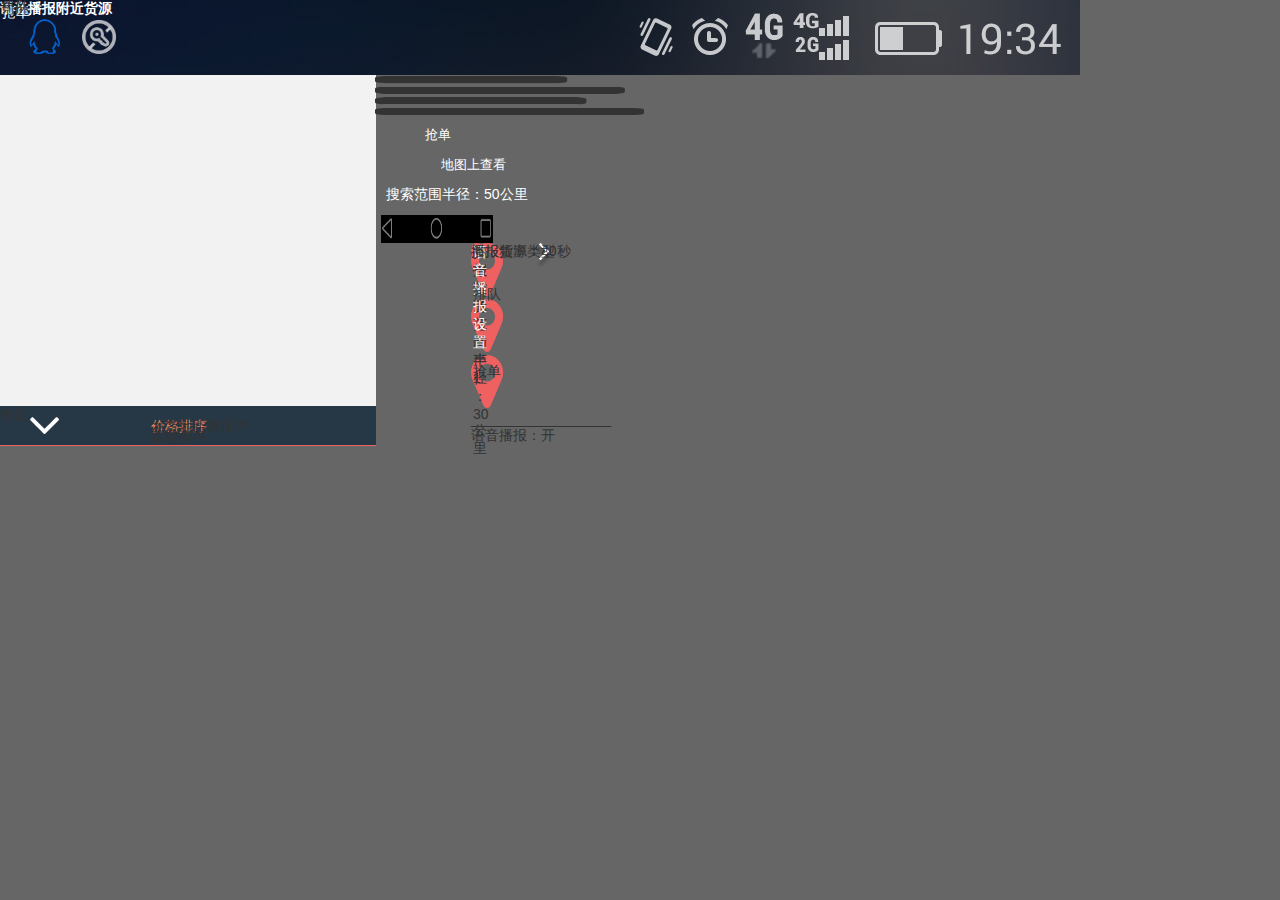
<file: 附近的.html>
﻿<!DOCTYPE html>
<html>
  <head>
    <title>附近的</title>
    <meta http-equiv="X-UA-Compatible" content="IE=edge"/>
    <meta http-equiv="content-type" content="text/html; charset=utf-8"/>
    <meta name="apple-mobile-web-app-capable" content="yes"/>
    <link href="data/apple-touch-icon.png" rel="apple-touch-icon"/>
    <link href="resources/css/jquery-ui-themes.css" type="text/css" rel="stylesheet"/>
    <link href="resources/css/axure_rp_page.css" type="text/css" rel="stylesheet"/>
    <link href="data/styles.css" type="text/css" rel="stylesheet"/>
    <link href="files/附近的/styles.css" type="text/css" rel="stylesheet"/>
    <script src="resources/scripts/jquery-1.7.1.min.js"></script>
    <script src="resources/scripts/jquery-ui-1.8.10.custom.min.js"></script>
    <script src="resources/scripts/axure/axQuery.js"></script>
    <script src="resources/scripts/axure/globals.js"></script>
    <script src="resources/scripts/axutils.js"></script>
    <script src="resources/scripts/axure/annotation.js"></script>
    <script src="resources/scripts/axure/axQuery.std.js"></script>
    <script src="resources/scripts/axure/doc.js"></script>
    <script src="data/document.js"></script>
    <script src="resources/scripts/messagecenter.js"></script>
    <script src="resources/scripts/axure/events.js"></script>
    <script src="resources/scripts/axure/recording.js"></script>
    <script src="resources/scripts/axure/action.js"></script>
    <script src="resources/scripts/axure/expr.js"></script>
    <script src="resources/scripts/axure/geometry.js"></script>
    <script src="resources/scripts/axure/flyout.js"></script>
    <script src="resources/scripts/axure/ie.js"></script>
    <script src="resources/scripts/axure/model.js"></script>
    <script src="resources/scripts/axure/repeater.js"></script>
    <script src="resources/scripts/axure/sto.js"></script>
    <script src="resources/scripts/axure/utils.temp.js"></script>
    <script src="resources/scripts/axure/variables.js"></script>
    <script src="resources/scripts/axure/drag.js"></script>
    <script src="resources/scripts/axure/move.js"></script>
    <script src="resources/scripts/axure/visibility.js"></script>
    <script src="resources/scripts/axure/style.js"></script>
    <script src="resources/scripts/axure/adaptive.js"></script>
    <script src="resources/scripts/axure/tree.js"></script>
    <script src="resources/scripts/axure/init.temp.js"></script>
    <script src="files/附近的/data.js"></script>
    <script src="resources/scripts/axure/legacy.js"></script>
    <script src="resources/scripts/axure/viewer.js"></script>
    <script src="resources/scripts/axure/math.js"></script>
    <script type="text/javascript">
      $axure.utils.getTransparentGifPath = function() { return 'resources/images/transparent.gif'; };
      $axure.utils.getOtherPath = function() { return 'resources/Other.html'; };
      $axure.utils.getReloadPath = function() { return 'resources/reload.html'; };
    </script>
  </head>
  <body>
    <div id="base" class="">

      <!-- MAP2 (组合) -->
      <div id="u1083" class="ax_default" data-label="MAP2">

        <!-- Unnamed (图片) -->
        <div id="u1084" class="ax_default _图片">
          <img id="u1084_img" class="img " src="images/附近的/u1084.png"/>
          <!-- Unnamed () -->
          <div id="u1085" class="text" style="display: none; visibility: hidden">
            <p><span></span></p>
          </div>
        </div>

        <!-- Unnamed (形状) -->
        <div id="u1086" class="ax_default icon">
          <img id="u1086_img" class="img " src="images/附近的/u1086.png"/>
          <!-- Unnamed () -->
          <div id="u1087" class="text" style="display: none; visibility: hidden">
            <p><span></span></p>
          </div>
        </div>

        <!-- Unnamed (形状) -->
        <div id="u1088" class="ax_default icon">
          <img id="u1088_img" class="img " src="images/附近的/u1088.png"/>
          <!-- Unnamed () -->
          <div id="u1089" class="text" style="display: none; visibility: hidden">
            <p><span></span></p>
          </div>
        </div>

        <!-- Unnamed (矩形) -->
        <div id="u1090" class="ax_default label">
          <div id="u1090_div" class=""></div>
          <!-- Unnamed () -->
          <div id="u1091" class="text" style="visibility: visible;">
            <p><span>我</span></p>
          </div>
        </div>

        <!-- Unnamed (形状) -->
        <div id="u1092" class="ax_default icon">
          <img id="u1092_img" class="img " src="images/附近的/u1092.png"/>
          <!-- Unnamed () -->
          <div id="u1093" class="text" style="display: none; visibility: hidden">
            <p><span></span></p>
          </div>
        </div>

        <!-- Unnamed (形状) -->
        <div id="u1094" class="ax_default icon">
          <img id="u1094_img" class="img " src="images/附近的/u1086.png"/>
          <!-- Unnamed () -->
          <div id="u1095" class="text" style="display: none; visibility: hidden">
            <p><span></span></p>
          </div>
        </div>
      </div>

      <!-- map1 (组合) -->
      <div id="u1096" class="ax_default" data-label="map1">

        <!-- Unnamed (图片) -->
        <div id="u1097" class="ax_default _图片">
          <img id="u1097_img" class="img " src="images/附近的/u1097.png"/>
          <!-- Unnamed () -->
          <div id="u1098" class="text" style="display: none; visibility: hidden">
            <p><span></span></p>
          </div>
        </div>

        <!-- Unnamed (形状) -->
        <div id="u1099" class="ax_default icon">
          <img id="u1099_img" class="img " src="images/附近的/u1086.png"/>
          <!-- Unnamed () -->
          <div id="u1100" class="text" style="display: none; visibility: hidden">
            <p><span></span></p>
          </div>
        </div>

        <!-- Unnamed (形状) -->
        <div id="u1101" class="ax_default icon">
          <img id="u1101_img" class="img " src="images/附近的/u1101.png"/>
          <!-- Unnamed () -->
          <div id="u1102" class="text" style="display: none; visibility: hidden">
            <p><span></span></p>
          </div>
        </div>

        <!-- Unnamed (矩形) -->
        <div id="u1103" class="ax_default label">
          <div id="u1103_div" class=""></div>
          <!-- Unnamed () -->
          <div id="u1104" class="text" style="visibility: visible;">
            <p><span>我</span></p>
          </div>
        </div>
      </div>

      <!-- Unnamed (图片) -->
      <div id="u1105" class="ax_default _图片">
        <img id="u1105_img" class="img " src="images/main/u654.jpg"/>
        <!-- Unnamed () -->
        <div id="u1106" class="text" style="display: none; visibility: hidden">
          <p><span></span></p>
        </div>
      </div>

      <!-- Unnamed (矩形) -->
      <div id="u1107" class="ax_default box_1">
        <div id="u1107_div" class=""></div>
        <!-- Unnamed () -->
        <div id="u1108" class="text" style="display: none; visibility: hidden">
          <p><span></span></p>
        </div>
      </div>

      <!-- Unnamed (矩形) -->
      <div id="u1109" class="ax_default box_1">
        <div id="u1109_div" class=""></div>
        <!-- Unnamed () -->
        <div id="u1110" class="text" style="display: none; visibility: hidden">
          <p><span></span></p>
        </div>
      </div>

      <!-- Unnamed (矩形) -->
      <div id="u1111" class="ax_default label">
        <div id="u1111_div" class=""></div>
        <!-- Unnamed () -->
        <div id="u1112" class="text" style="visibility: visible;">
          <p><span>附近的</span></p>
        </div>
      </div>

      <!-- Unnamed (形状) -->
      <div id="u1113" class="ax_default icon">
        <img id="u1113_img" class="img " src="images/main/消息中心图标_u733.png"/>
        <!-- Unnamed () -->
        <div id="u1114" class="text" style="display: none; visibility: hidden">
          <p><span></span></p>
        </div>
      </div>

      <!-- Unnamed (矩形) -->
      <div id="u1115" class="ax_default box_1">
        <div id="u1115_div" class=""></div>
        <!-- Unnamed () -->
        <div id="u1116" class="text" style="display: none; visibility: hidden">
          <p><span></span></p>
        </div>
      </div>

      <!-- Unnamed (矩形) -->
      <div id="u1117" class="ax_default label">
        <div id="u1117_div" class=""></div>
        <!-- Unnamed () -->
        <div id="u1118" class="text" style="visibility: visible;">
          <p><span>发现周边货源</span></p>
        </div>
      </div>

      <!-- Unnamed (图片) -->
      <div id="u1119" class="ax_default _图片">
        <img id="u1119_img" class="img " src="images/main/u153.jpg"/>
        <!-- Unnamed () -->
        <div id="u1120" class="text" style="display: none; visibility: hidden">
          <p><span></span></p>
        </div>
      </div>

      <!-- Unnamed (形状) -->
      <div id="u1121" class="ax_default icon">
        <img id="u1121_img" class="img " src="images/附近的/u1121.png"/>
        <!-- Unnamed () -->
        <div id="u1122" class="text" style="display: none; visibility: hidden">
          <p><span></span></p>
        </div>
      </div>

      <!-- Unnamed (矩形) -->
      <div id="u1123" class="ax_default box_1">
        <div id="u1123_div" class=""></div>
        <!-- Unnamed () -->
        <div id="u1124" class="text" style="visibility: visible;">
          <p><span>+</span></p>
        </div>
      </div>

      <!-- Unnamed (矩形) -->
      <div id="u1125" class="ax_default box_1">
        <div id="u1125_div" class=""></div>
        <!-- Unnamed () -->
        <div id="u1126" class="text" style="visibility: visible;">
          <p><span>-</span></p>
        </div>
      </div>

      <!-- Unnamed (矩形) -->
      <div id="u1127" class="ax_default label">
        <div id="u1127_div" class=""></div>
        <!-- Unnamed () -->
        <div id="u1128" class="text" style="visibility: visible;">
          <p><span>语音播报附近货源</span></p>
        </div>
      </div>

      <!-- 发现周边货源 (动态面板) -->
      <div id="u1129" class="ax_default" data-label="发现周边货源">
        <div id="u1129_state0" class="panel_state" data-label="State1">
          <div id="u1129_state0_content" class="panel_state_content">

            <!-- Unnamed (矩形) -->
            <div id="u1130" class="ax_default label">
              <div id="u1130_div" class=""></div>
              <!-- Unnamed () -->
              <div id="u1131" class="text" style="visibility: visible;">
                <p><span>收起</span></p>
              </div>
            </div>

            <!-- Unnamed (形状) -->
            <div id="u1132" class="ax_default icon">
              <img id="u1132_img" class="img " src="images/附近的/u1132.png"/>
              <!-- Unnamed () -->
              <div id="u1133" class="text" style="display: none; visibility: hidden">
                <p><span></span></p>
              </div>
            </div>

            <!-- Unnamed (矩形) -->
            <div id="u1134" class="ax_default box_1">
              <div id="u1134_div" class=""></div>
              <!-- Unnamed () -->
              <div id="u1135" class="text" style="display: none; visibility: hidden">
                <p><span></span></p>
              </div>
            </div>

            <!-- 资讯_top (组合) -->
            <div id="u1136" class="ax_default" data-label="资讯_top">

              <!-- Unnamed (矩形) -->
              <div id="u1137" class="ax_default box_1">
                <div id="u1137_div" class=""></div>
                <!-- Unnamed () -->
                <div id="u1138" class="text" style="display: none; visibility: hidden">
                  <p><span></span></p>
                </div>
              </div>

              <!-- 资讯_滑动条 (矩形) -->
              <div id="u1139" class="ax_default box_1" data-label="资讯_滑动条">
                <div id="u1139_div" class=""></div>
                <!-- Unnamed () -->
                <div id="u1140" class="text" style="display: none; visibility: hidden">
                  <p><span></span></p>
                </div>
              </div>

              <!-- Unnamed (矩形) -->
              <div id="u1141" class="ax_default label selected" selectiongroup="资讯选项组">
                <div id="u1141_div" class="selected"></div>
                <!-- Unnamed () -->
                <div id="u1142" class="text" style="visibility: visible;">
                  <p><span>价格排序</span></p>
                </div>
              </div>

              <!-- Unnamed (矩形) -->
              <div id="u1143" class="ax_default label" selectiongroup="资讯选项组">
                <div id="u1143_div" class=""></div>
                <!-- Unnamed () -->
                <div id="u1144" class="text" style="visibility: visible;">
                  <p><span>发货地距离排序</span></p>
                </div>
              </div>

              <!-- Unnamed (矩形) -->
              <div id="u1145" class="ax_default label" selectiongroup="资讯选项组">
                <div id="u1145_div" class=""></div>
                <!-- Unnamed () -->
                <div id="u1146" class="text" style="visibility: visible;">
                  <p><span>路程排序</span></p>
                </div>
              </div>
            </div>

            <!-- Unnamed (矩形) -->
            <div id="u1147" class="ax_default box_1">
              <div id="u1147_div" class=""></div>
              <!-- Unnamed () -->
              <div id="u1148" class="text" style="display: none; visibility: hidden">
                <p><span></span></p>
              </div>
            </div>

            <!-- Unnamed (矩形) -->
            <div id="u1149" class="ax_default label">
              <div id="u1149_div" class=""></div>
              <!-- Unnamed () -->
              <div id="u1150" class="text" style="visibility: visible;">
                <p><span>抢单</span></p>
              </div>
            </div>

            <!-- Unnamed (矩形) -->
            <div id="u1151" class="ax_default label">
              <div id="u1151_div" class=""></div>
              <!-- Unnamed () -->
              <div id="u1152" class="text" style="visibility: visible;">
                <p><span>竞价</span></p>
              </div>
            </div>

            <!-- Unnamed (矩形) -->
            <div id="u1153" class="ax_default label">
              <div id="u1153_div" class=""></div>
              <!-- Unnamed () -->
              <div id="u1154" class="text" style="visibility: visible;">
                <p><span>排队</span></p>
              </div>
            </div>

            <!-- Unnamed (形状) -->
            <div id="u1155" class="ax_default icon">
              <img id="u1155_img" class="img " src="images/附近的/u1155.png"/>
              <!-- Unnamed () -->
              <div id="u1156" class="text" style="display: none; visibility: hidden">
                <p><span></span></p>
              </div>
            </div>

            <!-- Unnamed (形状) -->
            <div id="u1157" class="ax_default icon">
              <img id="u1157_img" class="img " src="images/附近的/u1155.png"/>
              <!-- Unnamed () -->
              <div id="u1158" class="text" style="display: none; visibility: hidden">
                <p><span></span></p>
              </div>
            </div>

            <!-- Unnamed (形状) -->
            <div id="u1159" class="ax_default icon">
              <img id="u1159_img" class="img " src="images/附近的/u1155.png"/>
              <!-- Unnamed () -->
              <div id="u1160" class="text" style="display: none; visibility: hidden">
                <p><span></span></p>
              </div>
            </div>

            <!-- Unnamed (形状) -->
            <div id="u1161" class="ax_default icon">
              <img id="u1161_img" class="img " src="images/附近的/u1161.png"/>
              <!-- Unnamed () -->
              <div id="u1162" class="text" style="display: none; visibility: hidden">
                <p><span></span></p>
              </div>
            </div>

            <!-- Unnamed (矩形) -->
            <div id="u1163" class="ax_default primary_button">
              <div id="u1163_div" class=""></div>
              <!-- Unnamed () -->
              <div id="u1164" class="text" style="visibility: visible;">
                <p><span>抢单</span></p>
              </div>
            </div>

            <!-- Unnamed (矩形) -->
            <div id="u1165" class="ax_default primary_button">
              <div id="u1165_div" class=""></div>
              <!-- Unnamed () -->
              <div id="u1166" class="text" style="visibility: visible;">
                <p><span>地图上查看</span></p>
              </div>
            </div>

            <!-- Unnamed (矩形) -->
            <div id="u1167" class="ax_default label">
              <div id="u1167_div" class=""></div>
              <!-- Unnamed () -->
              <div id="u1168" class="text" style="visibility: visible;">
                <p><span>搜索范围半径：50公里</span></p>
              </div>
            </div>

            <!-- Unnamed (形状) -->
            <div id="u1169" class="ax_default icon">
              <img id="u1169_img" class="img " src="images/附近的/u1169.png"/>
              <!-- Unnamed () -->
              <div id="u1170" class="text" style="display: none; visibility: hidden">
                <p><span></span></p>
              </div>
            </div>
          </div>
        </div>
      </div>

      <!-- index-H (矩形) -->
      <div id="u1171" class="ax_default box_1" data-label="index-H">
        <div id="u1171_div" class=""></div>
        <!-- Unnamed () -->
        <div id="u1172" class="text" style="display: none; visibility: hidden">
          <p><span></span></p>
        </div>
      </div>

      <!-- index-h (图片) -->
      <div id="u1173" class="ax_default _图片" data-label="index-h">
        <img id="u1173_img" class="img " src="images/main/u517.png"/>
        <!-- Unnamed () -->
        <div id="u1174" class="text" style="display: none; visibility: hidden">
          <p><span></span></p>
        </div>
      </div>

      <!-- Unnamed (形状) -->
      <div id="u1175" class="ax_default icon">
        <img id="u1175_img" class="img " src="images/附近的/u1175.png"/>
        <!-- Unnamed () -->
        <div id="u1176" class="text" style="display: none; visibility: hidden">
          <p><span></span></p>
        </div>
      </div>

      <!-- 语音播报设置 (组合) -->
      <div id="u1177" class="ax_default" data-label="语音播报设置">

        <!-- Unnamed (矩形) -->
        <div id="u1178" class="ax_default box_1">
          <div id="u1178_div" class=""></div>
          <!-- Unnamed () -->
          <div id="u1179" class="text" style="display: none; visibility: hidden">
            <p><span></span></p>
          </div>
        </div>

        <!-- Unnamed (矩形) -->
        <div id="u1180" class="ax_default label">
          <img id="u1180_img" class="img " src="images/附近的/u1180.png"/>
          <!-- Unnamed () -->
          <div id="u1181" class="text" style="visibility: visible;">
            <p><span>播报频率：30秒</span></p>
          </div>
        </div>

        <!-- Unnamed (矩形) -->
        <div id="u1182" class="ax_default label">
          <img id="u1182_img" class="img " src="images/附近的/u1182.png"/>
          <!-- Unnamed () -->
          <div id="u1183" class="text" style="visibility: visible;">
            <p><span>播报货源范围半径：30公里</span></p>
          </div>
        </div>

        <!-- Unnamed (矩形) -->
        <div id="u1184" class="ax_default label">
          <img id="u1184_img" class="img " src="images/附近的/u1184.png"/>
          <!-- Unnamed () -->
          <div id="u1185" class="text" style="visibility: visible;">
            <p><span>播报语音：女声1</span></p>
          </div>
        </div>

        <!-- Unnamed (矩形) -->
        <div id="u1186" class="ax_default label">
          <img id="u1186_img" class="img " src="images/附近的/u1186.png"/>
          <!-- Unnamed () -->
          <div id="u1187" class="text" style="visibility: visible;">
            <p><span>语音播报设置</span></p>
          </div>
        </div>

        <!-- Unnamed (形状) -->
        <div id="u1188" class="ax_default icon">
          <img id="u1188_img" class="img " src="images/附近的/u1188.png"/>
          <!-- Unnamed () -->
          <div id="u1189" class="text" style="display: none; visibility: hidden">
            <p><span></span></p>
          </div>
        </div>

        <!-- Unnamed (矩形) -->
        <div id="u1190" class="ax_default label">
          <img id="u1190_img" class="img " src="images/附近的/u1190.png"/>
          <!-- Unnamed () -->
          <div id="u1191" class="text" style="visibility: visible;">
            <p><span>播报货源类型：</span></p>
          </div>
        </div>

        <!-- Unnamed (矩形) -->
        <div id="u1192" class="ax_default label">
          <img id="u1192_img" class="img " src="images/附近的/u1192.png"/>
          <!-- Unnamed () -->
          <div id="u1193" class="text" style="visibility: visible;">
            <p><span>抢单</span></p>
          </div>
        </div>

        <!-- Unnamed (矩形) -->
        <div id="u1194" class="ax_default label">
          <img id="u1194_img" class="img " src="images/附近的/u1192.png"/>
          <!-- Unnamed () -->
          <div id="u1195" class="text" style="visibility: visible;">
            <p><span>竞价</span></p>
          </div>
        </div>

        <!-- Unnamed (矩形) -->
        <div id="u1196" class="ax_default label">
          <img id="u1196_img" class="img " src="images/附近的/u1192.png"/>
          <!-- Unnamed () -->
          <div id="u1197" class="text" style="visibility: visible;">
            <p><span>排队</span></p>
          </div>
        </div>

        <!-- Unnamed (形状) -->
        <div id="u1198" class="ax_default icon">
          <img id="u1198_img" class="img " src="images/附近的/u1155.png"/>
          <!-- Unnamed () -->
          <div id="u1199" class="text" style="display: none; visibility: hidden">
            <p><span></span></p>
          </div>
        </div>

        <!-- Unnamed (形状) -->
        <div id="u1200" class="ax_default icon">
          <img id="u1200_img" class="img " src="images/附近的/u1155.png"/>
          <!-- Unnamed () -->
          <div id="u1201" class="text" style="display: none; visibility: hidden">
            <p><span></span></p>
          </div>
        </div>

        <!-- Unnamed (形状) -->
        <div id="u1202" class="ax_default icon">
          <img id="u1202_img" class="img " src="images/附近的/u1155.png"/>
          <!-- Unnamed () -->
          <div id="u1203" class="text" style="display: none; visibility: hidden">
            <p><span></span></p>
          </div>
        </div>

        <!-- Unnamed (矩形) -->
        <div id="u1204" class="ax_default label">
          <div id="u1204_div" class=""></div>
          <!-- Unnamed () -->
          <div id="u1205" class="text" style="visibility: visible;">
            <p><span>__________________</span></p>
          </div>
        </div>

        <!-- Unnamed (矩形) -->
        <div id="u1206" class="ax_default label">
          <div id="u1206_div" class=""></div>
          <!-- Unnamed () -->
          <div id="u1207" class="text" style="visibility: visible;">
            <p><span>语音播报：开</span></p>
          </div>
        </div>
      </div>

      <!-- Unnamed (矩形) -->
      <div id="u1208" class="ax_default box_1">
        <div id="u1208_div" class=""></div>
        <!-- Unnamed () -->
        <div id="u1209" class="text" style="display: none; visibility: hidden">
          <p><span></span></p>
        </div>
      </div>

      <!-- Unnamed (矩形) -->
      <div id="u1210" class="ax_default box_1">
        <div id="u1210_div" class=""></div>
        <!-- Unnamed () -->
        <div id="u1211" class="text" style="display: none; visibility: hidden">
          <p><span></span></p>
        </div>
      </div>

      <!-- Unnamed (矩形) -->
      <div id="u1212" class="ax_default box_1">
        <div id="u1212_div" class=""></div>
        <!-- Unnamed () -->
        <div id="u1213" class="text" style="display: none; visibility: hidden">
          <p><span></span></p>
        </div>
      </div>
    </div>
  </body>
</html>
</file>
<file: resources/css/axure_rp_page.css>
﻿/* so the window resize fires within a frame in IE7 */
html, body {
    height: 100%;
}

a {
    color: inherit;
}

p {
    margin: 0px;
    text-rendering: optimizeLegibility;
    font-feature-settings: "kern" 1;
    -webkit-font-feature-settings: "kern";
    -moz-font-feature-settings: "kern";
    -moz-font-feature-settings: "kern=1";
    font-kerning: normal;
}

iframe {
    background: #FFFFFF;
}

/* to match IE with C, FF */
input {
    padding: 1px 0px 1px 0px;
    box-sizing: border-box;
    -moz-box-sizing: border-box;
}

textarea {
    margin: 0px;
    box-sizing: border-box;
    -moz-box-sizing: border-box;
}

div.intcases {
    font-family: arial; 
    font-size: 12px;
    text-align:left; 
    border:1px solid #AAA; 
    background:#FFF none repeat scroll 0% 0%; 
    z-index:9999; 
    visibility:hidden; 
    position:absolute;
    padding: 0px;
    border-radius: 3px;
    white-space: nowrap;
}

div.intcaselink {
    cursor: pointer;
    padding: 3px 8px 3px 8px;
    margin: 5px;
    background:#EEE none repeat scroll 0% 0%; 
    border:1px solid #AAA;
    border-radius: 3px;
}

div.refpageimage {
    position: absolute;
    left: 0px;
    top: 0px;
    font-size: 0px;
    width: 16px;
    height: 16px;
    cursor: pointer;
    background-image: url(images/newwindow.gif);
    background-repeat: no-repeat;
}

div.annnoteimage {
    position: absolute;
    left: 0px;
    top: 0px;
    font-size: 0px;
    /*width: 16px;
    height: 12px;*/
    cursor: help;
    /*background-image: url(images/note.gif);*/
    /*background-repeat: no-repeat;*/
    width: 13px;
    height: 12px;
    padding-top: 1px;
    text-align: center;
    background-color: #138CDD;
    -moz-box-shadow: 1px 1px 3px #aaa;
    -webkit-box-shadow: 1px 1px 3px #aaa;
    box-shadow: 1px 1px 3px #aaa;
}

div.annnoteline {
    display: inline-block;
    width: 9px;
    height: 1px;
    border-bottom: 1px solid white;
    margin-top: 1px;
}

div.annnotelabel {
    position: absolute;
    left: 0px;
    top: 0px;
    font-family: Helvetica,Arial;
    font-size: 10px;
    /*border: 1px solid rgb(166,221,242);*/
    cursor: help;
    /*background:rgb(0,157,217) none repeat scroll 0% 0%;*/ 
    padding: 1px 3px 1px 3px;
    white-space: nowrap;
    color: white;
    
    background-color: #138CDD;
    -moz-box-shadow: 1px 1px 3px #aaa;
    -webkit-box-shadow: 1px 1px 3px #aaa;
    box-shadow: 1px 1px 3px #aaa;
}

.annotation {
    font-size: 12px;
    padding-left: 2px;
    margin-bottom: 5px;
}

.annotationName {
    /*font-size: 13px;
    font-weight: bold;
    margin-bottom: 3px;
    white-space: nowrap;*/

    font-family: 'Trebuchet MS';
    font-size: 14px;
    font-weight: bold;
    margin-bottom: 5px;
    white-space: nowrap;
}

.annotationValue {
    font-family: Arial, Helvetica, Sans-Serif;
    font-size: 12px;
    color: #4a4a4a;
    line-height: 21px;
    margin-bottom: 20px;
}

.noteLink {
    text-decoration: inherit;
    color: inherit;
}

.noteLink:hover {
    background-color: white;
}

/* this is a fix for the issue where dialogs jump around and takes the text-align from the body */
.dialogFix {
    position:absolute;
    text-align:left;
    border: 1px solid #8f949a;
}


@keyframes pulsate {
  from {
    box-shadow: 0 0 10px #15d6ba;
  }
  to {
    box-shadow: 0 0 20px #15d6ba;
  }
}

@-webkit-keyframes pulsate {
  from {
    -webkit-box-shadow: 0 0 10px #15d6ba;
    box-shadow: 0 0 10px #15d6ba;
  }
  to {
    -webkit-box-shadow: 0 0 20px #15d6ba;
    box-shadow: 0 0 20px #15d6ba;
  }
}
 
@-moz-keyframes pulsate {
  from {
    -moz-box-shadow: 0 0 10px #15d6ba;
    box-shadow: 0 0 10px #15d6ba;
  }
  to {
    -moz-box-shadow: 0 0 20px #15d6ba;
    box-shadow: 0 0 20px #15d6ba;
  }
}

.legacyPulsateBorder {
    /*border: 5px solid #15d6ba;
    margin: -5px;*/
    -moz-box-shadow: 0 0 10px 3px #15d6ba;
    box-shadow: 0 0 10px 3px #15d6ba;
}

.pulsateBorder {
  animation-name: pulsate;
  animation-timing-function: ease-in-out;
  animation-duration: 0.9s;
  animation-iteration-count: infinite;
  animation-direction: alternate;
  
  -webkit-animation-name: pulsate;
  -webkit-animation-timing-function: ease-in-out;
  -webkit-animation-duration: 0.9s;
  -webkit-animation-iteration-count: infinite;
  -webkit-animation-direction: alternate;

  -moz-animation-name: pulsate;
  -moz-animation-timing-function: ease-in-out;
  -moz-animation-duration: 0.9s;
  -moz-animation-iteration-count: infinite;
  -moz-animation-direction: alternate;
}

.ax_default_hidden, .ax_default_unplaced{
    display: none;
    visibility: hidden;
}

.widgetNoteSelected {
    -moz-box-shadow: 0 0 10px 3px #138CDD;
    box-shadow: 0 0 10px 3px #138CDD;
    /*-moz-box-shadow: 0 0 20px #3915d6;
    box-shadow: 0 0 20px #3915d6;*/
    /*border: 3px solid #3915d6;*/
    /*margin: -3px;*/
}


.singleImg {
    display: none;
    visibility: hidden;
}
</file>
<file: data/styles.css>
﻿.ax_default {
  font-family:'Arial Normal', 'Arial';
  font-weight:400;
  font-style:normal;
  font-size:13px;
  color:#333333;
  text-align:center;
  line-height:normal;
}
.box_1 {
}
.box_3 {
}
.ellipse {
}
._图片 {
}
.button {
}
.primary_button {
  color:#FFFFFF;
}
._一级标题 {
  font-family:'Arial Normal', 'Arial';
  font-weight:bold;
  font-style:normal;
  font-size:32px;
  text-align:left;
}
._二级标题 {
  font-family:'Arial Normal', 'Arial';
  font-weight:bold;
  font-style:normal;
  font-size:24px;
  text-align:left;
}
._三级标题 {
  font-family:'Arial Normal', 'Arial';
  font-weight:bold;
  font-style:normal;
  font-size:18px;
  text-align:left;
}
._四级标题 {
  font-family:'Arial Normal', 'Arial';
  font-weight:bold;
  font-style:normal;
  font-size:14px;
  text-align:left;
}
._五级标题 {
  font-family:'Arial Normal', 'Arial';
  font-weight:bold;
  font-style:normal;
  text-align:left;
}
._六级标题 {
  font-family:'Arial Normal', 'Arial';
  font-weight:bold;
  font-style:normal;
  font-size:10px;
  text-align:left;
}
.label {
  font-size:14px;
  text-align:left;
}
._文本段落 {
  text-align:left;
}
._流程形状 {
}
.line {
}
.text_field {
  color:#000000;
  text-align:left;
}
.droplist {
  color:#000000;
  text-align:left;
}
.list_box {
  color:#000000;
  text-align:left;
}
.radio_button {
  text-align:left;
}
.icon {
}
._图片1 {
  color:#000000;
}
</file>
<file: files/index/styles.css>
﻿body {
  margin:0px;
  background-color:rgba(153, 153, 153, 1);
  background-image:none;
  position:static;
  left:auto;
  width:375px;
  margin-left:0;
  margin-right:0;
  text-align:left;
}
#base {
  position:absolute;
  z-index:0;
}
#u0 {
  position:absolute;
  left:0px;
  top:0px;
  width:375px;
  height:667px;
  overflow:hidden;
  touch-action:pan-y;
}
#u0_state0 {
  position:absolute;
  left:0px;
  top:0px;
  width:375px;
  height:667px;
  -ms-overflow-x:hidden;
  overflow-x:hidden;
  -ms-overflow-y:hidden;
  overflow-y:hidden;
  background-color:rgba(38, 56, 70, 1);
  background-image:none;
}
#u0_state0_content {
  position:absolute;
  left:0px;
  top:0px;
  width:1px;
  height:1px;
}
#u1_img {
  position:absolute;
  left:0px;
  top:0px;
  width:384px;
  height:316px;
}
#u1 {
  position:absolute;
  left:0px;
  top:95px;
  width:374px;
  height:306px;
}
#u2 {
  position:absolute;
  left:2px;
  top:145px;
  width:370px;
  visibility:hidden;
  word-wrap:break-word;
}
#u3_div {
  position:absolute;
  left:0px;
  top:0px;
  width:26px;
  height:13px;
  background:inherit;
  background-color:rgba(239, 96, 96, 1);
  border:none;
  border-radius:0px;
  -moz-box-shadow:none;
  -webkit-box-shadow:none;
  box-shadow:none;
}
#u3 {
  position:absolute;
  left:250px;
  top:387px;
  width:26px;
  height:13px;
}
#u4 {
  position:absolute;
  left:2px;
  top:-2px;
  width:22px;
  visibility:hidden;
  word-wrap:break-word;
}
#u5_div {
  position:absolute;
  left:0px;
  top:0px;
  width:26px;
  height:13px;
  background:inherit;
  background-color:rgba(239, 96, 96, 1);
  border:none;
  border-radius:0px;
  -moz-box-shadow:none;
  -webkit-box-shadow:none;
  box-shadow:none;
}
#u5 {
  position:absolute;
  left:274px;
  top:362px;
  width:26px;
  height:13px;
}
#u6 {
  position:absolute;
  left:2px;
  top:-2px;
  width:22px;
  visibility:hidden;
  word-wrap:break-word;
}
#u7_div {
  position:absolute;
  left:0px;
  top:0px;
  width:26px;
  height:13px;
  background:inherit;
  background-color:rgba(239, 96, 96, 1);
  border:none;
  border-radius:0px;
  -moz-box-shadow:none;
  -webkit-box-shadow:none;
  box-shadow:none;
}
#u7 {
  position:absolute;
  left:317px;
  top:336px;
  width:26px;
  height:13px;
}
#u8 {
  position:absolute;
  left:2px;
  top:-2px;
  width:22px;
  visibility:hidden;
  word-wrap:break-word;
}
#u9_div {
  position:absolute;
  left:0px;
  top:0px;
  width:26px;
  height:13px;
  background:inherit;
  background-color:rgba(239, 96, 96, 1);
  border:none;
  border-radius:0px;
  -moz-box-shadow:none;
  -webkit-box-shadow:none;
  box-shadow:none;
}
#u9 {
  position:absolute;
  left:156px;
  top:355px;
  width:26px;
  height:13px;
}
#u10 {
  position:absolute;
  left:2px;
  top:-2px;
  width:22px;
  visibility:hidden;
  word-wrap:break-word;
}
#u11_div {
  position:absolute;
  left:0px;
  top:0px;
  width:26px;
  height:13px;
  background:inherit;
  background-color:rgba(239, 96, 96, 1);
  border:none;
  border-radius:0px;
  -moz-box-shadow:none;
  -webkit-box-shadow:none;
  box-shadow:none;
}
#u11 {
  position:absolute;
  left:110px;
  top:355px;
  width:26px;
  height:13px;
}
#u12 {
  position:absolute;
  left:2px;
  top:-2px;
  width:22px;
  visibility:hidden;
  word-wrap:break-word;
}
#u13_div {
  position:absolute;
  left:0px;
  top:0px;
  width:26px;
  height:13px;
  background:inherit;
  background-color:rgba(239, 96, 96, 1);
  border:none;
  border-radius:0px;
  -moz-box-shadow:none;
  -webkit-box-shadow:none;
  box-shadow:none;
}
#u13 {
  position:absolute;
  left:85px;
  top:326px;
  width:26px;
  height:13px;
}
#u14 {
  position:absolute;
  left:2px;
  top:-2px;
  width:22px;
  visibility:hidden;
  word-wrap:break-word;
}
#u15_div {
  position:absolute;
  left:0px;
  top:0px;
  width:26px;
  height:13px;
  background:inherit;
  background-color:rgba(239, 96, 96, 1);
  border:none;
  border-radius:0px;
  -moz-box-shadow:none;
  -webkit-box-shadow:none;
  box-shadow:none;
}
#u15 {
  position:absolute;
  left:336px;
  top:313px;
  width:26px;
  height:13px;
}
#u16 {
  position:absolute;
  left:2px;
  top:-2px;
  width:22px;
  visibility:hidden;
  word-wrap:break-word;
}
#u17_div {
  position:absolute;
  left:0px;
  top:0px;
  width:26px;
  height:13px;
  background:inherit;
  background-color:rgba(239, 96, 96, 1);
  border:none;
  border-radius:0px;
  -moz-box-shadow:none;
  -webkit-box-shadow:none;
  box-shadow:none;
}
#u17 {
  position:absolute;
  left:312px;
  top:184px;
  width:26px;
  height:13px;
}
#u18 {
  position:absolute;
  left:2px;
  top:-2px;
  width:22px;
  visibility:hidden;
  word-wrap:break-word;
}
#u19_div {
  position:absolute;
  left:0px;
  top:0px;
  width:26px;
  height:13px;
  background:inherit;
  background-color:rgba(239, 96, 96, 1);
  border:none;
  border-radius:0px;
  -moz-box-shadow:none;
  -webkit-box-shadow:none;
  box-shadow:none;
}
#u19 {
  position:absolute;
  left:314px;
  top:207px;
  width:26px;
  height:13px;
}
#u20 {
  position:absolute;
  left:2px;
  top:-2px;
  width:22px;
  visibility:hidden;
  word-wrap:break-word;
}
#u21_div {
  position:absolute;
  left:0px;
  top:0px;
  width:26px;
  height:13px;
  background:inherit;
  background-color:rgba(239, 96, 96, 1);
  border:none;
  border-radius:0px;
  -moz-box-shadow:none;
  -webkit-box-shadow:none;
  box-shadow:none;
}
#u21 {
  position:absolute;
  left:313px;
  top:230px;
  width:26px;
  height:13px;
}
#u22 {
  position:absolute;
  left:2px;
  top:-2px;
  width:22px;
  visibility:hidden;
  word-wrap:break-word;
}
#u23_div {
  position:absolute;
  left:0px;
  top:0px;
  width:26px;
  height:13px;
  background:inherit;
  background-color:rgba(239, 96, 96, 1);
  border:none;
  border-radius:0px;
  -moz-box-shadow:none;
  -webkit-box-shadow:none;
  box-shadow:none;
}
#u23 {
  position:absolute;
  left:336px;
  top:249px;
  width:26px;
  height:13px;
}
#u24 {
  position:absolute;
  left:2px;
  top:-2px;
  width:22px;
  visibility:hidden;
  word-wrap:break-word;
}
#u25_div {
  position:absolute;
  left:0px;
  top:0px;
  width:26px;
  height:13px;
  background:inherit;
  background-color:rgba(239, 96, 96, 1);
  border:none;
  border-radius:0px;
  -moz-box-shadow:none;
  -webkit-box-shadow:none;
  box-shadow:none;
}
#u25 {
  position:absolute;
  left:326px;
  top:290px;
  width:26px;
  height:13px;
}
#u26 {
  position:absolute;
  left:2px;
  top:-2px;
  width:22px;
  visibility:hidden;
  word-wrap:break-word;
}
#u27_div {
  position:absolute;
  left:0px;
  top:0px;
  width:26px;
  height:13px;
  background:inherit;
  background-color:rgba(239, 96, 96, 1);
  border:none;
  border-radius:0px;
  -moz-box-shadow:none;
  -webkit-box-shadow:none;
  box-shadow:none;
}
#u27 {
  position:absolute;
  left:348px;
  top:267px;
  width:26px;
  height:13px;
}
#u28 {
  position:absolute;
  left:2px;
  top:-2px;
  width:22px;
  visibility:hidden;
  word-wrap:break-word;
}
#u29_div {
  position:absolute;
  left:0px;
  top:0px;
  width:281px;
  height:37px;
  background:inherit;
  background-color:rgba(255, 255, 255, 0);
  border:none;
  border-radius:0px;
  -moz-box-shadow:none;
  -webkit-box-shadow:none;
  box-shadow:none;
  font-family:'微软雅黑';
  font-weight:400;
  font-style:normal;
  font-size:28px;
  color:#B4C7D6;
}
#u29 {
  position:absolute;
  left:55px;
  top:511px;
  width:281px;
  height:37px;
  font-family:'微软雅黑';
  font-weight:400;
  font-style:normal;
  font-size:28px;
  color:#B4C7D6;
}
#u30 {
  position:absolute;
  left:0px;
  top:0px;
  width:281px;
  white-space:nowrap;
}
#u31 {
  position:absolute;
  left:0px;
  top:0px;
  width:0px;
  height:0px;
}
#u32_div {
  position:absolute;
  left:0px;
  top:0px;
  width:16px;
  height:3px;
  background:inherit;
  background-color:rgba(225, 99, 102, 1);
  border:none;
  border-radius:10px;
  -moz-box-shadow:none;
  -webkit-box-shadow:none;
  box-shadow:none;
}
#u32 {
  position:absolute;
  left:149px;
  top:706px;
  width:16px;
  height:3px;
}
#u33 {
  position:absolute;
  left:2px;
  top:-6px;
  width:12px;
  visibility:hidden;
  word-wrap:break-word;
}
#u34_div {
  position:absolute;
  left:0px;
  top:0px;
  width:16px;
  height:3px;
  background:inherit;
  background-color:rgba(176, 195, 210, 1);
  border:none;
  border-radius:10px;
  -moz-box-shadow:none;
  -webkit-box-shadow:none;
  box-shadow:none;
}
#u34 {
  position:absolute;
  left:169px;
  top:706px;
  width:16px;
  height:3px;
}
#u35 {
  position:absolute;
  left:2px;
  top:-6px;
  width:12px;
  visibility:hidden;
  word-wrap:break-word;
}
#u36_div {
  position:absolute;
  left:0px;
  top:0px;
  width:16px;
  height:3px;
  background:inherit;
  background-color:rgba(176, 195, 210, 1);
  border:none;
  border-radius:10px;
  -moz-box-shadow:none;
  -webkit-box-shadow:none;
  box-shadow:none;
}
#u36 {
  position:absolute;
  left:189px;
  top:706px;
  width:16px;
  height:3px;
}
#u37 {
  position:absolute;
  left:2px;
  top:-6px;
  width:12px;
  visibility:hidden;
  word-wrap:break-word;
}
#u38_div {
  position:absolute;
  left:0px;
  top:0px;
  width:16px;
  height:3px;
  background:inherit;
  background-color:rgba(176, 195, 210, 1);
  border:none;
  border-radius:10px;
  -moz-box-shadow:none;
  -webkit-box-shadow:none;
  box-shadow:none;
}
#u38 {
  position:absolute;
  left:209px;
  top:706px;
  width:16px;
  height:3px;
}
#u39 {
  position:absolute;
  left:2px;
  top:-6px;
  width:12px;
  visibility:hidden;
  word-wrap:break-word;
}
#u0_state1 {
  position:absolute;
  left:0px;
  top:0px;
  width:375px;
  height:667px;
  visibility:hidden;
  -ms-overflow-x:hidden;
  overflow-x:hidden;
  -ms-overflow-y:hidden;
  overflow-y:hidden;
  background-color:rgba(38, 56, 70, 1);
  background-image:none;
}
#u0_state1_content {
  position:absolute;
  left:0px;
  top:0px;
  width:1px;
  height:1px;
}
#u40_img {
  position:absolute;
  left:0px;
  top:0px;
  width:387px;
  height:336px;
}
#u40 {
  position:absolute;
  left:0px;
  top:87px;
  width:377px;
  height:326px;
}
#u41 {
  position:absolute;
  left:2px;
  top:155px;
  width:373px;
  visibility:hidden;
  word-wrap:break-word;
}
#u42_div {
  position:absolute;
  left:0px;
  top:0px;
  width:152px;
  height:320px;
  background:inherit;
  background-color:rgba(180, 199, 214, 1);
  box-sizing:border-box;
  border-width:4px;
  border-style:solid;
  border-color:rgba(38, 56, 70, 1);
  border-radius:20px;
  -moz-box-shadow:none;
  -webkit-box-shadow:none;
  box-shadow:none;
}
#u42 {
  position:absolute;
  left:132px;
  top:87px;
  width:152px;
  height:320px;
}
#u43 {
  position:absolute;
  left:2px;
  top:152px;
  width:148px;
  visibility:hidden;
  word-wrap:break-word;
}
#u44_div {
  position:absolute;
  left:0px;
  top:0px;
  width:140px;
  height:276px;
  background:inherit;
  background-color:rgba(38, 56, 70, 1);
  box-sizing:border-box;
  border-width:1px;
  border-style:solid;
  border-color:rgba(121, 121, 121, 1);
  border-radius:0px;
  -moz-box-shadow:none;
  -webkit-box-shadow:none;
  box-shadow:none;
}
#u44 {
  position:absolute;
  left:138px;
  top:111px;
  width:140px;
  height:276px;
}
#u45 {
  position:absolute;
  left:2px;
  top:130px;
  width:136px;
  visibility:hidden;
  word-wrap:break-word;
}
#u46_img {
  position:absolute;
  left:0px;
  top:0px;
  width:89px;
  height:68px;
}
#u46 {
  position:absolute;
  left:164px;
  top:225px;
  width:89px;
  height:68px;
}
#u47 {
  position:absolute;
  left:2px;
  top:26px;
  width:85px;
  visibility:hidden;
  word-wrap:break-word;
}
#u48_div {
  position:absolute;
  left:0px;
  top:0px;
  width:281px;
  height:37px;
  background:inherit;
  background-color:rgba(255, 255, 255, 0);
  border:none;
  border-radius:0px;
  -moz-box-shadow:none;
  -webkit-box-shadow:none;
  box-shadow:none;
  font-family:'微软雅黑';
  font-weight:400;
  font-style:normal;
  font-size:28px;
  color:#B4C7D6;
}
#u48 {
  position:absolute;
  left:55px;
  top:511px;
  width:281px;
  height:37px;
  font-family:'微软雅黑';
  font-weight:400;
  font-style:normal;
  font-size:28px;
  color:#B4C7D6;
}
#u49 {
  position:absolute;
  left:0px;
  top:0px;
  width:281px;
  white-space:nowrap;
}
#u50 {
  position:absolute;
  left:0px;
  top:0px;
  width:0px;
  height:0px;
}
#u51_div {
  position:absolute;
  left:0px;
  top:0px;
  width:16px;
  height:3px;
  background:inherit;
  background-color:rgba(176, 195, 210, 1);
  border:none;
  border-radius:10px;
  -moz-box-shadow:none;
  -webkit-box-shadow:none;
  box-shadow:none;
}
#u51 {
  position:absolute;
  left:149px;
  top:727px;
  width:16px;
  height:3px;
}
#u52 {
  position:absolute;
  left:2px;
  top:-6px;
  width:12px;
  visibility:hidden;
  word-wrap:break-word;
}
#u53_div {
  position:absolute;
  left:0px;
  top:0px;
  width:16px;
  height:3px;
  background:inherit;
  background-color:rgba(225, 99, 102, 1);
  border:none;
  border-radius:10px;
  -moz-box-shadow:none;
  -webkit-box-shadow:none;
  box-shadow:none;
}
#u53 {
  position:absolute;
  left:169px;
  top:727px;
  width:16px;
  height:3px;
}
#u54 {
  position:absolute;
  left:2px;
  top:-6px;
  width:12px;
  visibility:hidden;
  word-wrap:break-word;
}
#u55_div {
  position:absolute;
  left:0px;
  top:0px;
  width:16px;
  height:3px;
  background:inherit;
  background-color:rgba(176, 195, 210, 1);
  border:none;
  border-radius:10px;
  -moz-box-shadow:none;
  -webkit-box-shadow:none;
  box-shadow:none;
}
#u55 {
  position:absolute;
  left:189px;
  top:727px;
  width:16px;
  height:3px;
}
#u56 {
  position:absolute;
  left:2px;
  top:-6px;
  width:12px;
  visibility:hidden;
  word-wrap:break-word;
}
#u57_div {
  position:absolute;
  left:0px;
  top:0px;
  width:16px;
  height:3px;
  background:inherit;
  background-color:rgba(176, 195, 210, 1);
  border:none;
  border-radius:10px;
  -moz-box-shadow:none;
  -webkit-box-shadow:none;
  box-shadow:none;
}
#u57 {
  position:absolute;
  left:209px;
  top:727px;
  width:16px;
  height:3px;
}
#u58 {
  position:absolute;
  left:2px;
  top:-6px;
  width:12px;
  visibility:hidden;
  word-wrap:break-word;
}
#u0_state2 {
  position:absolute;
  left:0px;
  top:0px;
  width:375px;
  height:667px;
  visibility:hidden;
  -ms-overflow-x:hidden;
  overflow-x:hidden;
  -ms-overflow-y:hidden;
  overflow-y:hidden;
  background-color:rgba(38, 56, 70, 1);
  background-image:none;
}
#u0_state2_content {
  position:absolute;
  left:0px;
  top:0px;
  width:1px;
  height:1px;
}
#u59_img {
  position:absolute;
  left:0px;
  top:0px;
  width:338px;
  height:279px;
}
#u59 {
  position:absolute;
  left:26px;
  top:119px;
  width:328px;
  height:269px;
}
#u60 {
  position:absolute;
  left:2px;
  top:126px;
  width:324px;
  visibility:hidden;
  word-wrap:break-word;
}
#u61_img {
  position:absolute;
  left:0px;
  top:0px;
  width:50px;
  height:41px;
}
#u61 {
  position:absolute;
  left:65px;
  top:250px;
  width:50px;
  height:41px;
}
#u62 {
  position:absolute;
  left:2px;
  top:12px;
  width:46px;
  visibility:hidden;
  word-wrap:break-word;
}
#u63_img {
  position:absolute;
  left:0px;
  top:0px;
  width:36px;
  height:50px;
}
#u63 {
  position:absolute;
  left:270px;
  top:241px;
  width:36px;
  height:50px;
}
#u64 {
  position:absolute;
  left:2px;
  top:17px;
  width:32px;
  visibility:hidden;
  word-wrap:break-word;
}
#u65_div {
  position:absolute;
  left:0px;
  top:0px;
  width:281px;
  height:37px;
  background:inherit;
  background-color:rgba(255, 255, 255, 0);
  border:none;
  border-radius:0px;
  -moz-box-shadow:none;
  -webkit-box-shadow:none;
  box-shadow:none;
  font-family:'微软雅黑';
  font-weight:400;
  font-style:normal;
  font-size:28px;
  color:#B4C7D6;
}
#u65 {
  position:absolute;
  left:55px;
  top:511px;
  width:281px;
  height:37px;
  font-family:'微软雅黑';
  font-weight:400;
  font-style:normal;
  font-size:28px;
  color:#B4C7D6;
}
#u66 {
  position:absolute;
  left:0px;
  top:0px;
  width:281px;
  white-space:nowrap;
}
#u67 {
  position:absolute;
  left:0px;
  top:0px;
  width:0px;
  height:0px;
}
#u68_div {
  position:absolute;
  left:0px;
  top:0px;
  width:16px;
  height:3px;
  background:inherit;
  background-color:rgba(176, 195, 210, 1);
  border:none;
  border-radius:10px;
  -moz-box-shadow:none;
  -webkit-box-shadow:none;
  box-shadow:none;
}
#u68 {
  position:absolute;
  left:149px;
  top:762px;
  width:16px;
  height:3px;
}
#u69 {
  position:absolute;
  left:2px;
  top:-6px;
  width:12px;
  visibility:hidden;
  word-wrap:break-word;
}
#u70_div {
  position:absolute;
  left:0px;
  top:0px;
  width:16px;
  height:3px;
  background:inherit;
  background-color:rgba(176, 195, 210, 1);
  border:none;
  border-radius:10px;
  -moz-box-shadow:none;
  -webkit-box-shadow:none;
  box-shadow:none;
}
#u70 {
  position:absolute;
  left:169px;
  top:762px;
  width:16px;
  height:3px;
}
#u71 {
  position:absolute;
  left:2px;
  top:-6px;
  width:12px;
  visibility:hidden;
  word-wrap:break-word;
}
#u72_div {
  position:absolute;
  left:0px;
  top:0px;
  width:16px;
  height:3px;
  background:inherit;
  background-color:rgba(225, 99, 102, 1);
  border:none;
  border-radius:10px;
  -moz-box-shadow:none;
  -webkit-box-shadow:none;
  box-shadow:none;
}
#u72 {
  position:absolute;
  left:189px;
  top:762px;
  width:16px;
  height:3px;
}
#u73 {
  position:absolute;
  left:2px;
  top:-6px;
  width:12px;
  visibility:hidden;
  word-wrap:break-word;
}
#u74_div {
  position:absolute;
  left:0px;
  top:0px;
  width:16px;
  height:3px;
  background:inherit;
  background-color:rgba(176, 195, 210, 1);
  border:none;
  border-radius:10px;
  -moz-box-shadow:none;
  -webkit-box-shadow:none;
  box-shadow:none;
}
#u74 {
  position:absolute;
  left:209px;
  top:762px;
  width:16px;
  height:3px;
}
#u75 {
  position:absolute;
  left:2px;
  top:-6px;
  width:12px;
  visibility:hidden;
  word-wrap:break-word;
}
#u0_state3 {
  position:absolute;
  left:0px;
  top:0px;
  width:375px;
  height:667px;
  visibility:hidden;
  -ms-overflow-x:hidden;
  overflow-x:hidden;
  -ms-overflow-y:hidden;
  overflow-y:hidden;
  background-color:rgba(38, 56, 70, 1);
  background-image:none;
}
#u0_state3_content {
  position:absolute;
  left:0px;
  top:0px;
  width:1px;
  height:1px;
}
#u76_img {
  position:absolute;
  left:0px;
  top:0px;
  width:207px;
  height:86px;
}
#u76 {
  position:absolute;
  left:85px;
  top:141px;
  width:207px;
  height:86px;
}
#u77 {
  position:absolute;
  left:2px;
  top:35px;
  width:203px;
  visibility:hidden;
  word-wrap:break-word;
}
#u78_div {
  position:absolute;
  left:0px;
  top:0px;
  width:199px;
  height:54px;
  background:inherit;
  background-color:rgba(255, 255, 255, 0);
  box-sizing:border-box;
  border-width:3px;
  border-style:solid;
  border-color:rgba(180, 199, 214, 1);
  border-radius:10px;
  -moz-box-shadow:none;
  -webkit-box-shadow:none;
  box-shadow:none;
  font-family:'微软雅黑';
  font-weight:400;
  font-style:normal;
  font-size:28px;
  color:#B4C7D6;
}
#u78 {
  position:absolute;
  left:89px;
  top:510px;
  width:199px;
  height:54px;
  font-family:'微软雅黑';
  font-weight:400;
  font-style:normal;
  font-size:28px;
  color:#B4C7D6;
}
#u79 {
  position:absolute;
  left:2px;
  top:8px;
  width:195px;
  word-wrap:break-word;
}
#u80 {
  position:absolute;
  left:0px;
  top:0px;
  width:0px;
  height:0px;
}
#u81_div {
  position:absolute;
  left:0px;
  top:0px;
  width:16px;
  height:3px;
  background:inherit;
  background-color:rgba(176, 195, 210, 1);
  border:none;
  border-radius:10px;
  -moz-box-shadow:none;
  -webkit-box-shadow:none;
  box-shadow:none;
}
#u81 {
  position:absolute;
  left:159px;
  top:730px;
  width:16px;
  height:3px;
}
#u82 {
  position:absolute;
  left:2px;
  top:-6px;
  width:12px;
  visibility:hidden;
  word-wrap:break-word;
}
#u83_div {
  position:absolute;
  left:0px;
  top:0px;
  width:16px;
  height:3px;
  background:inherit;
  background-color:rgba(176, 195, 210, 1);
  border:none;
  border-radius:10px;
  -moz-box-shadow:none;
  -webkit-box-shadow:none;
  box-shadow:none;
}
#u83 {
  position:absolute;
  left:179px;
  top:730px;
  width:16px;
  height:3px;
}
#u84 {
  position:absolute;
  left:2px;
  top:-6px;
  width:12px;
  visibility:hidden;
  word-wrap:break-word;
}
#u85_div {
  position:absolute;
  left:0px;
  top:0px;
  width:16px;
  height:3px;
  background:inherit;
  background-color:rgba(176, 195, 210, 1);
  border:none;
  border-radius:10px;
  -moz-box-shadow:none;
  -webkit-box-shadow:none;
  box-shadow:none;
}
#u85 {
  position:absolute;
  left:199px;
  top:730px;
  width:16px;
  height:3px;
}
#u86 {
  position:absolute;
  left:2px;
  top:-6px;
  width:12px;
  visibility:hidden;
  word-wrap:break-word;
}
#u87_div {
  position:absolute;
  left:0px;
  top:0px;
  width:16px;
  height:3px;
  background:inherit;
  background-color:rgba(225, 99, 102, 1);
  border:none;
  border-radius:10px;
  -moz-box-shadow:none;
  -webkit-box-shadow:none;
  box-shadow:none;
}
#u87 {
  position:absolute;
  left:219px;
  top:730px;
  width:16px;
  height:3px;
}
#u88 {
  position:absolute;
  left:2px;
  top:-6px;
  width:12px;
  visibility:hidden;
  word-wrap:break-word;
}
#u89_img {
  position:absolute;
  left:0px;
  top:0px;
  width:162px;
  height:20px;
}
#u89 {
  position:absolute;
  left:107px;
  top:232px;
  width:162px;
  height:20px;
}
#u90 {
  position:absolute;
  left:2px;
  top:2px;
  width:158px;
  visibility:hidden;
  word-wrap:break-word;
}
#u91_div {
  position:absolute;
  left:0px;
  top:0px;
  width:186px;
  height:19px;
  background:inherit;
  background-color:rgba(255, 255, 255, 0);
  border:none;
  border-radius:0px;
  -moz-box-shadow:none;
  -webkit-box-shadow:none;
  box-shadow:none;
  font-size:16px;
}
#u91 {
  position:absolute;
  left:96px;
  top:325px;
  width:186px;
  height:19px;
  font-size:16px;
}
#u92 {
  position:absolute;
  left:0px;
  top:0px;
  width:186px;
  white-space:nowrap;
}
#u93 {
  position:absolute;
  left:114px;
  top:606px;
}
#u93_state0 {
  position:relative;
  left:0px;
  top:0px;
  background-color:rgba(38, 56, 70, 1);
  background-image:none;
}
#u93_state0_content {
  position:absolute;
  left:0px;
  top:0px;
  width:1px;
  height:1px;
}
#u94_img {
  position:absolute;
  left:0px;
  top:0px;
  width:146px;
  height:25px;
}
#u94 {
  position:absolute;
  left:0px;
  top:0px;
  width:146px;
  height:25px;
}
#u95 {
  position:absolute;
  left:2px;
  top:4px;
  width:142px;
  visibility:hidden;
  word-wrap:break-word;
}
#u96 {
  position:absolute;
  left:0px;
  top:0px;
  width:0px;
  height:0px;
}
#u97_div {
  position:absolute;
  left:0px;
  top:0px;
  width:16px;
  height:3px;
  background:inherit;
  background-color:rgba(225, 99, 102, 1);
  border:none;
  border-radius:10px;
  -moz-box-shadow:none;
  -webkit-box-shadow:none;
  box-shadow:none;
}
#u97 {
  position:absolute;
  left:35px;
  top:11px;
  width:16px;
  height:3px;
}
#u98 {
  position:absolute;
  left:2px;
  top:-6px;
  width:12px;
  visibility:hidden;
  word-wrap:break-word;
}
#u99_div {
  position:absolute;
  left:0px;
  top:0px;
  width:16px;
  height:3px;
  background:inherit;
  background-color:rgba(176, 195, 210, 1);
  border:none;
  border-radius:10px;
  -moz-box-shadow:none;
  -webkit-box-shadow:none;
  box-shadow:none;
}
#u99 {
  position:absolute;
  left:55px;
  top:11px;
  width:16px;
  height:3px;
}
#u100 {
  position:absolute;
  left:2px;
  top:-6px;
  width:12px;
  visibility:hidden;
  word-wrap:break-word;
}
#u101_div {
  position:absolute;
  left:0px;
  top:0px;
  width:16px;
  height:3px;
  background:inherit;
  background-color:rgba(176, 195, 210, 1);
  border:none;
  border-radius:10px;
  -moz-box-shadow:none;
  -webkit-box-shadow:none;
  box-shadow:none;
}
#u101 {
  position:absolute;
  left:75px;
  top:11px;
  width:16px;
  height:3px;
}
#u102 {
  position:absolute;
  left:2px;
  top:-6px;
  width:12px;
  visibility:hidden;
  word-wrap:break-word;
}
#u103_div {
  position:absolute;
  left:0px;
  top:0px;
  width:16px;
  height:3px;
  background:inherit;
  background-color:rgba(176, 195, 210, 1);
  border:none;
  border-radius:10px;
  -moz-box-shadow:none;
  -webkit-box-shadow:none;
  box-shadow:none;
}
#u103 {
  position:absolute;
  left:95px;
  top:11px;
  width:16px;
  height:3px;
}
#u104 {
  position:absolute;
  left:2px;
  top:-6px;
  width:12px;
  visibility:hidden;
  word-wrap:break-word;
}
#u93_state1 {
  position:relative;
  left:0px;
  top:0px;
  visibility:hidden;
  background-image:none;
}
#u93_state1_content {
  position:absolute;
  left:0px;
  top:0px;
  width:1px;
  height:1px;
}
#u105_img {
  position:absolute;
  left:0px;
  top:0px;
  width:146px;
  height:25px;
}
#u105 {
  position:absolute;
  left:0px;
  top:0px;
  width:146px;
  height:25px;
}
#u106 {
  position:absolute;
  left:2px;
  top:4px;
  width:142px;
  visibility:hidden;
  word-wrap:break-word;
}
#u107 {
  position:absolute;
  left:0px;
  top:0px;
  width:0px;
  height:0px;
}
#u108_div {
  position:absolute;
  left:0px;
  top:0px;
  width:16px;
  height:3px;
  background:inherit;
  background-color:rgba(176, 195, 210, 1);
  border:none;
  border-radius:10px;
  -moz-box-shadow:none;
  -webkit-box-shadow:none;
  box-shadow:none;
}
#u108 {
  position:absolute;
  left:35px;
  top:11px;
  width:16px;
  height:3px;
}
#u109 {
  position:absolute;
  left:2px;
  top:-6px;
  width:12px;
  visibility:hidden;
  word-wrap:break-word;
}
#u110_div {
  position:absolute;
  left:0px;
  top:0px;
  width:16px;
  height:3px;
  background:inherit;
  background-color:rgba(225, 99, 102, 1);
  border:none;
  border-radius:10px;
  -moz-box-shadow:none;
  -webkit-box-shadow:none;
  box-shadow:none;
}
#u110 {
  position:absolute;
  left:55px;
  top:11px;
  width:16px;
  height:3px;
}
#u111 {
  position:absolute;
  left:2px;
  top:-6px;
  width:12px;
  visibility:hidden;
  word-wrap:break-word;
}
#u112_div {
  position:absolute;
  left:0px;
  top:0px;
  width:16px;
  height:3px;
  background:inherit;
  background-color:rgba(176, 195, 210, 1);
  border:none;
  border-radius:10px;
  -moz-box-shadow:none;
  -webkit-box-shadow:none;
  box-shadow:none;
}
#u112 {
  position:absolute;
  left:75px;
  top:11px;
  width:16px;
  height:3px;
}
#u113 {
  position:absolute;
  left:2px;
  top:-6px;
  width:12px;
  visibility:hidden;
  word-wrap:break-word;
}
#u114_div {
  position:absolute;
  left:0px;
  top:0px;
  width:16px;
  height:3px;
  background:inherit;
  background-color:rgba(176, 195, 210, 1);
  border:none;
  border-radius:10px;
  -moz-box-shadow:none;
  -webkit-box-shadow:none;
  box-shadow:none;
}
#u114 {
  position:absolute;
  left:95px;
  top:11px;
  width:16px;
  height:3px;
}
#u115 {
  position:absolute;
  left:2px;
  top:-6px;
  width:12px;
  visibility:hidden;
  word-wrap:break-word;
}
#u93_state2 {
  position:relative;
  left:0px;
  top:0px;
  visibility:hidden;
  background-image:none;
}
#u93_state2_content {
  position:absolute;
  left:0px;
  top:0px;
  width:1px;
  height:1px;
}
#u116_img {
  position:absolute;
  left:0px;
  top:0px;
  width:146px;
  height:25px;
}
#u116 {
  position:absolute;
  left:0px;
  top:0px;
  width:146px;
  height:25px;
}
#u117 {
  position:absolute;
  left:2px;
  top:4px;
  width:142px;
  visibility:hidden;
  word-wrap:break-word;
}
#u118 {
  position:absolute;
  left:0px;
  top:0px;
  width:0px;
  height:0px;
}
#u119_div {
  position:absolute;
  left:0px;
  top:0px;
  width:16px;
  height:3px;
  background:inherit;
  background-color:rgba(176, 195, 210, 1);
  border:none;
  border-radius:10px;
  -moz-box-shadow:none;
  -webkit-box-shadow:none;
  box-shadow:none;
}
#u119 {
  position:absolute;
  left:35px;
  top:11px;
  width:16px;
  height:3px;
}
#u120 {
  position:absolute;
  left:2px;
  top:-6px;
  width:12px;
  visibility:hidden;
  word-wrap:break-word;
}
#u121_div {
  position:absolute;
  left:0px;
  top:0px;
  width:16px;
  height:3px;
  background:inherit;
  background-color:rgba(176, 195, 210, 1);
  border:none;
  border-radius:10px;
  -moz-box-shadow:none;
  -webkit-box-shadow:none;
  box-shadow:none;
}
#u121 {
  position:absolute;
  left:55px;
  top:11px;
  width:16px;
  height:3px;
}
#u122 {
  position:absolute;
  left:2px;
  top:-6px;
  width:12px;
  visibility:hidden;
  word-wrap:break-word;
}
#u123_div {
  position:absolute;
  left:0px;
  top:0px;
  width:16px;
  height:3px;
  background:inherit;
  background-color:rgba(225, 99, 102, 1);
  border:none;
  border-radius:10px;
  -moz-box-shadow:none;
  -webkit-box-shadow:none;
  box-shadow:none;
}
#u123 {
  position:absolute;
  left:75px;
  top:11px;
  width:16px;
  height:3px;
}
#u124 {
  position:absolute;
  left:2px;
  top:-6px;
  width:12px;
  visibility:hidden;
  word-wrap:break-word;
}
#u125_div {
  position:absolute;
  left:0px;
  top:0px;
  width:16px;
  height:3px;
  background:inherit;
  background-color:rgba(176, 195, 210, 1);
  border:none;
  border-radius:10px;
  -moz-box-shadow:none;
  -webkit-box-shadow:none;
  box-shadow:none;
}
#u125 {
  position:absolute;
  left:95px;
  top:11px;
  width:16px;
  height:3px;
}
#u126 {
  position:absolute;
  left:2px;
  top:-6px;
  width:12px;
  visibility:hidden;
  word-wrap:break-word;
}
#u93_state3 {
  position:relative;
  left:0px;
  top:0px;
  visibility:hidden;
  background-image:none;
}
#u93_state3_content {
  position:absolute;
  left:0px;
  top:0px;
  width:1px;
  height:1px;
}
#u127_img {
  position:absolute;
  left:0px;
  top:0px;
  width:146px;
  height:25px;
}
#u127 {
  position:absolute;
  left:0px;
  top:0px;
  width:146px;
  height:25px;
}
#u128 {
  position:absolute;
  left:2px;
  top:4px;
  width:142px;
  visibility:hidden;
  word-wrap:break-word;
}
#u129 {
  position:absolute;
  left:0px;
  top:0px;
  width:0px;
  height:0px;
}
#u130_div {
  position:absolute;
  left:0px;
  top:0px;
  width:16px;
  height:3px;
  background:inherit;
  background-color:rgba(176, 195, 210, 1);
  border:none;
  border-radius:10px;
  -moz-box-shadow:none;
  -webkit-box-shadow:none;
  box-shadow:none;
}
#u130 {
  position:absolute;
  left:35px;
  top:11px;
  width:16px;
  height:3px;
}
#u131 {
  position:absolute;
  left:2px;
  top:-6px;
  width:12px;
  visibility:hidden;
  word-wrap:break-word;
}
#u132_div {
  position:absolute;
  left:0px;
  top:0px;
  width:16px;
  height:3px;
  background:inherit;
  background-color:rgba(176, 195, 210, 1);
  border:none;
  border-radius:10px;
  -moz-box-shadow:none;
  -webkit-box-shadow:none;
  box-shadow:none;
}
#u132 {
  position:absolute;
  left:55px;
  top:11px;
  width:16px;
  height:3px;
}
#u133 {
  position:absolute;
  left:2px;
  top:-6px;
  width:12px;
  visibility:hidden;
  word-wrap:break-word;
}
#u134_div {
  position:absolute;
  left:0px;
  top:0px;
  width:16px;
  height:3px;
  background:inherit;
  background-color:rgba(176, 195, 210, 1);
  border:none;
  border-radius:10px;
  -moz-box-shadow:none;
  -webkit-box-shadow:none;
  box-shadow:none;
}
#u134 {
  position:absolute;
  left:75px;
  top:11px;
  width:16px;
  height:3px;
}
#u135 {
  position:absolute;
  left:2px;
  top:-6px;
  width:12px;
  visibility:hidden;
  word-wrap:break-word;
}
#u136_div {
  position:absolute;
  left:0px;
  top:0px;
  width:16px;
  height:3px;
  background:inherit;
  background-color:rgba(225, 99, 102, 1);
  border:none;
  border-radius:10px;
  -moz-box-shadow:none;
  -webkit-box-shadow:none;
  box-shadow:none;
}
#u136 {
  position:absolute;
  left:95px;
  top:11px;
  width:16px;
  height:3px;
}
#u137 {
  position:absolute;
  left:2px;
  top:-6px;
  width:12px;
  visibility:hidden;
  word-wrap:break-word;
}
</file>
<file: files/main/styles.css>
﻿body {
  margin:0px;
  background-color:rgba(153, 153, 153, 1);
  background-image:none;
  position:static;
  left:auto;
  width:374px;
  margin-left:0;
  margin-right:0;
  text-align:left;
}
#base {
  position:absolute;
  z-index:0;
}
#u138 {
  position:absolute;
  left:0px;
  top:0px;
  touch-action:none;
}
#u138_state0 {
  position:relative;
  left:0px;
  top:0px;
  background-image:none;
}
#u138_state0_content {
  position:absolute;
  left:0px;
  top:0px;
  width:1px;
  height:1px;
}
#u139_img {
  position:absolute;
  left:0px;
  top:0px;
  width:375px;
  height:667px;
}
#u139 {
  position:absolute;
  left:0px;
  top:0px;
  width:375px;
  height:667px;
}
#u140 {
  position:absolute;
  left:2px;
  top:326px;
  width:371px;
  visibility:hidden;
  word-wrap:break-word;
}
#u141_img {
  position:absolute;
  left:0px;
  top:0px;
  width:375px;
  height:667px;
}
#u141 {
  position:absolute;
  left:0px;
  top:0px;
  width:375px;
  height:667px;
}
#u142 {
  position:absolute;
  left:2px;
  top:326px;
  width:371px;
  visibility:hidden;
  word-wrap:break-word;
}
#u143_div {
  position:absolute;
  left:0px;
  top:0px;
  width:187px;
  height:40px;
  background:inherit;
  background-color:rgba(255, 255, 255, 0);
  box-sizing:border-box;
  border-width:2px;
  border-style:solid;
  border-color:rgba(180, 199, 214, 1);
  border-radius:5px;
  -moz-box-shadow:none;
  -webkit-box-shadow:none;
  box-shadow:none;
  font-size:18px;
  color:#B4C7D6;
}
#u143 {
  position:absolute;
  left:42px;
  top:449px;
  width:187px;
  height:40px;
  font-size:18px;
  color:#B4C7D6;
}
#u144 {
  position:absolute;
  left:2px;
  top:9px;
  width:183px;
  word-wrap:break-word;
}
#u145_div {
  position:absolute;
  left:0px;
  top:0px;
  width:292px;
  height:42px;
  background:inherit;
  background-color:rgba(255, 255, 255, 0);
  box-sizing:border-box;
  border-width:2px;
  border-style:solid;
  border-color:rgba(180, 199, 214, 1);
  border-radius:5px;
  -moz-box-shadow:none;
  -webkit-box-shadow:none;
  box-shadow:none;
  font-size:18px;
  color:#B4C7D6;
}
#u145 {
  position:absolute;
  left:42px;
  top:499px;
  width:292px;
  height:42px;
  font-size:18px;
  color:#B4C7D6;
}
#u146 {
  position:absolute;
  left:2px;
  top:10px;
  width:288px;
  word-wrap:break-word;
}
#u147_div {
  position:absolute;
  left:0px;
  top:0px;
  width:49px;
  height:14px;
  background:inherit;
  background-color:rgba(255, 255, 255, 0);
  border:none;
  border-radius:0px;
  -moz-box-shadow:none;
  -webkit-box-shadow:none;
  box-shadow:none;
  font-size:12px;
  text-decoration:underline;
  color:#EF6060;
}
#u147 {
  position:absolute;
  left:278px;
  top:581px;
  width:49px;
  height:14px;
  font-size:12px;
  text-decoration:underline;
  color:#EF6060;
}
#u148 {
  position:absolute;
  left:0px;
  top:0px;
  width:49px;
  white-space:nowrap;
}
#u149_div {
  position:absolute;
  left:0px;
  top:0px;
  width:95px;
  height:32px;
  background:inherit;
  background-color:rgba(255, 255, 255, 0);
  box-sizing:border-box;
  border-width:2px;
  border-style:solid;
  border-color:rgba(176, 195, 210, 1);
  border-radius:5px;
  -moz-box-shadow:none;
  -webkit-box-shadow:none;
  box-shadow:none;
  color:#F06261;
}
#u149 {
  position:absolute;
  left:239px;
  top:297px;
  width:95px;
  height:32px;
  color:#F06261;
}
#u150 {
  position:absolute;
  left:2px;
  top:8px;
  width:91px;
  word-wrap:break-word;
}
#u151_div {
  position:absolute;
  left:0px;
  top:0px;
  width:95px;
  height:32px;
  background:inherit;
  background-color:rgba(255, 255, 255, 0);
  box-sizing:border-box;
  border-width:2px;
  border-style:solid;
  border-color:rgba(239, 96, 96, 1);
  border-radius:5px;
  -moz-box-shadow:none;
  -webkit-box-shadow:none;
  box-shadow:none;
  color:#B4C7D6;
}
#u151 {
  position:absolute;
  left:239px;
  top:297px;
  width:95px;
  height:32px;
  color:#B4C7D6;
}
#u152 {
  position:absolute;
  left:2px;
  top:8px;
  width:91px;
  word-wrap:break-word;
}
#u153_img {
  position:absolute;
  left:0px;
  top:0px;
  width:375px;
  height:26px;
}
#u153 {
  position:absolute;
  left:0px;
  top:0px;
  width:375px;
  height:26px;
}
#u154 {
  position:absolute;
  left:2px;
  top:5px;
  width:371px;
  visibility:hidden;
  word-wrap:break-word;
}
#u155_div {
  position:absolute;
  left:0px;
  top:0px;
  width:73px;
  height:18px;
  background:inherit;
  background-color:rgba(255, 255, 255, 0);
  border:none;
  border-radius:0px;
  -moz-box-shadow:none;
  -webkit-box-shadow:none;
  box-shadow:none;
  color:#B4C7D6;
}
#u155 {
  position:absolute;
  left:102px;
  top:363px;
  width:73px;
  height:18px;
  color:#B4C7D6;
}
#u156 {
  position:absolute;
  left:0px;
  top:0px;
  width:73px;
  white-space:nowrap;
}
#u157_div {
  position:absolute;
  left:0px;
  top:0px;
  width:73px;
  height:18px;
  background:inherit;
  background-color:rgba(255, 255, 255, 0);
  border:none;
  border-radius:0px;
  -moz-box-shadow:none;
  -webkit-box-shadow:none;
  box-shadow:none;
  color:#B4C7D6;
}
#u157 {
  position:absolute;
  left:102px;
  top:304px;
  width:73px;
  height:18px;
  color:#B4C7D6;
}
#u158 {
  position:absolute;
  left:0px;
  top:0px;
  width:73px;
  white-space:nowrap;
}
#u159_div {
  position:absolute;
  left:0px;
  top:0px;
  width:87px;
  height:18px;
  background:inherit;
  background-color:rgba(255, 255, 255, 0);
  border:none;
  border-radius:0px;
  -moz-box-shadow:none;
  -webkit-box-shadow:none;
  box-shadow:none;
  color:#B4C7D6;
}
#u159 {
  position:absolute;
  left:102px;
  top:247px;
  width:87px;
  height:18px;
  color:#B4C7D6;
}
#u160 {
  position:absolute;
  left:0px;
  top:0px;
  width:87px;
  white-space:nowrap;
}
#u161 {
  position:absolute;
  left:136px;
  top:677px;
  width:83px;
  height:50px;
  overflow:hidden;
}
#u161_state0 {
  position:absolute;
  left:0px;
  top:0px;
  width:83px;
  height:50px;
  -ms-overflow-x:hidden;
  overflow-x:hidden;
  -ms-overflow-y:hidden;
  overflow-y:hidden;
  background-image:none;
}
#u161_state0_content {
  position:absolute;
  left:0px;
  top:0px;
  width:1px;
  height:1px;
}
#u161_state1 {
  position:absolute;
  left:0px;
  top:0px;
  width:83px;
  height:50px;
  visibility:hidden;
  -ms-overflow-x:hidden;
  overflow-x:hidden;
  -ms-overflow-y:hidden;
  overflow-y:hidden;
  background-image:none;
}
#u161_state1_content {
  position:absolute;
  left:0px;
  top:0px;
  width:1px;
  height:1px;
}
#u162 {
  position:absolute;
  left:0px;
  top:0px;
  width:0px;
  height:0px;
}
#u163_div {
  position:absolute;
  left:0px;
  top:0px;
  width:149px;
  height:39px;
  background:inherit;
  background-color:rgba(51, 51, 51, 1);
  border:none;
  border-radius:5px;
  -moz-box-shadow:none;
  -webkit-box-shadow:none;
  box-shadow:none;
}
#u163 {
  position:absolute;
  left:119px;
  top:314px;
  width:149px;
  height:39px;
  opacity:0.85;
}
#u164 {
  position:absolute;
  left:2px;
  top:12px;
  width:145px;
  visibility:hidden;
  word-wrap:break-word;
}
#u165_div {
  position:absolute;
  left:0px;
  top:0px;
  width:116px;
  height:18px;
  background:inherit;
  background-color:rgba(255, 255, 255, 0);
  border:none;
  border-radius:0px;
  -moz-box-shadow:none;
  -webkit-box-shadow:none;
  box-shadow:none;
  color:#FFFFFF;
}
#u165 {
  position:absolute;
  left:136px;
  top:325px;
  width:116px;
  height:18px;
  color:#FFFFFF;
}
#u166 {
  position:absolute;
  left:0px;
  top:0px;
  width:116px;
  white-space:nowrap;
}
#u167_div {
  position:absolute;
  left:0px;
  top:0px;
  width:95px;
  height:40px;
  background:inherit;
  background-color:rgba(255, 255, 255, 0);
  box-sizing:border-box;
  border-width:2px;
  border-style:solid;
  border-color:rgba(239, 96, 96, 1);
  border-radius:5px;
  -moz-box-shadow:none;
  -webkit-box-shadow:none;
  box-shadow:none;
  font-size:18px;
  color:#B4C7D6;
}
#u167 {
  position:absolute;
  left:239px;
  top:449px;
  width:95px;
  height:40px;
  font-size:18px;
  color:#B4C7D6;
}
#u168 {
  position:absolute;
  left:2px;
  top:9px;
  width:91px;
  word-wrap:break-word;
}
#u138_state1 {
  position:relative;
  left:0px;
  top:0px;
  visibility:hidden;
  background-color:rgba(204, 204, 204, 1);
  background-image:none;
}
#u138_state1_content {
  position:absolute;
  left:0px;
  top:0px;
  width:1px;
  height:1px;
}
#u169_div {
  position:absolute;
  left:0px;
  top:0px;
  width:375px;
  height:6px;
  background:inherit;
  background-color:rgba(38, 56, 70, 1);
  border:none;
  border-radius:0px;
  -moz-box-shadow:none;
  -webkit-box-shadow:none;
  box-shadow:none;
}
#u169 {
  position:absolute;
  left:0px;
  top:0px;
  width:375px;
  height:6px;
}
#u170 {
  position:absolute;
  left:2px;
  top:-5px;
  width:371px;
  visibility:hidden;
  word-wrap:break-word;
}
#u171_div {
  position:absolute;
  left:0px;
  top:0px;
  width:375px;
  height:169px;
  background:inherit;
  background-color:rgba(255, 255, 255, 1);
  box-sizing:border-box;
  border-width:1px;
  border-style:solid;
  border-color:rgba(121, 121, 121, 1);
  border-left:0px;
  border-top:0px;
  border-right:0px;
  border-bottom:0px;
  border-radius:0px;
  border-top-left-radius:0px;
  border-top-right-radius:0px;
  border-bottom-right-radius:0px;
  border-bottom-left-radius:0px;
  -moz-box-shadow:none;
  -webkit-box-shadow:none;
  box-shadow:none;
}
#u171 {
  position:absolute;
  left:0px;
  top:224px;
  width:375px;
  height:169px;
}
#u172 {
  position:absolute;
  left:2px;
  top:76px;
  width:371px;
  visibility:hidden;
  word-wrap:break-word;
}
#u173 {
  position:absolute;
  left:0px;
  top:0px;
  width:0px;
  height:0px;
}
#u174_div {
  position:absolute;
  left:0px;
  top:0px;
  width:375px;
  height:149px;
  background:inherit;
  background-color:rgba(38, 56, 70, 1);
  box-sizing:border-box;
  border-width:1px;
  border-style:solid;
  border-color:rgba(121, 121, 121, 1);
  border-left:0px;
  border-top:0px;
  border-right:0px;
  border-bottom:0px;
  border-radius:0px;
  border-top-left-radius:0px;
  border-top-right-radius:0px;
  border-bottom-right-radius:0px;
  border-bottom-left-radius:0px;
  -moz-box-shadow:0px 5px 5px rgba(0, 0, 0, 0.349019607843137);
  -webkit-box-shadow:0px 5px 5px rgba(0, 0, 0, 0.349019607843137);
  box-shadow:0px 5px 5px rgba(0, 0, 0, 0.349019607843137);
}
#u174 {
  position:absolute;
  left:0px;
  top:75px;
  width:375px;
  height:149px;
}
#u175 {
  position:absolute;
  left:2px;
  top:66px;
  width:371px;
  visibility:hidden;
  word-wrap:break-word;
}
#u176_img {
  position:absolute;
  left:0px;
  top:0px;
  width:45px;
  height:33px;
}
#u176 {
  position:absolute;
  left:40px;
  top:85px;
  width:45px;
  height:33px;
}
#u177 {
  position:absolute;
  left:2px;
  top:8px;
  width:41px;
  visibility:hidden;
  word-wrap:break-word;
}
#u178_img {
  position:absolute;
  left:0px;
  top:0px;
  width:36px;
  height:34px;
}
#u178 {
  position:absolute;
  left:295px;
  top:85px;
  width:36px;
  height:34px;
}
#u179 {
  position:absolute;
  left:2px;
  top:9px;
  width:32px;
  visibility:hidden;
  word-wrap:break-word;
}
#u180_img {
  position:absolute;
  left:0px;
  top:0px;
  width:38px;
  height:39px;
}
#u180 {
  position:absolute;
  left:172px;
  top:82px;
  width:38px;
  height:39px;
}
#u181 {
  position:absolute;
  left:2px;
  top:12px;
  width:34px;
  visibility:hidden;
  word-wrap:break-word;
}
#u182_div {
  position:absolute;
  left:0px;
  top:0px;
  width:59px;
  height:18px;
  background:inherit;
  background-color:rgba(255, 255, 255, 0);
  border:none;
  border-radius:0px;
  -moz-box-shadow:none;
  -webkit-box-shadow:none;
  box-shadow:none;
  color:#FFFFFF;
}
#u182 {
  position:absolute;
  left:33px;
  top:124px;
  width:59px;
  height:18px;
  color:#FFFFFF;
}
#u183 {
  position:absolute;
  left:0px;
  top:0px;
  width:59px;
  white-space:nowrap;
}
#u184_div {
  position:absolute;
  left:0px;
  top:0px;
  width:59px;
  height:18px;
  background:inherit;
  background-color:rgba(255, 255, 255, 0);
  border:none;
  border-radius:0px;
  -moz-box-shadow:none;
  -webkit-box-shadow:none;
  box-shadow:none;
  color:#FFFFFF;
}
#u184 {
  position:absolute;
  left:158px;
  top:124px;
  width:59px;
  height:18px;
  color:#FFFFFF;
}
#u185 {
  position:absolute;
  left:0px;
  top:0px;
  width:59px;
  white-space:nowrap;
}
#u186_div {
  position:absolute;
  left:0px;
  top:0px;
  width:59px;
  height:18px;
  background:inherit;
  background-color:rgba(255, 255, 255, 0);
  border:none;
  border-radius:0px;
  -moz-box-shadow:none;
  -webkit-box-shadow:none;
  box-shadow:none;
  color:#FFFFFF;
}
#u186 {
  position:absolute;
  left:285px;
  top:125px;
  width:59px;
  height:18px;
  color:#FFFFFF;
}
#u187 {
  position:absolute;
  left:0px;
  top:0px;
  width:59px;
  white-space:nowrap;
}
#u188_img {
  position:absolute;
  left:0px;
  top:0px;
  width:26px;
  height:39px;
}
#u188 {
  position:absolute;
  left:49px;
  top:153px;
  width:26px;
  height:39px;
}
#u189 {
  position:absolute;
  left:2px;
  top:12px;
  width:22px;
  visibility:hidden;
  word-wrap:break-word;
}
#u190_div {
  position:absolute;
  left:0px;
  top:0px;
  width:73px;
  height:18px;
  background:inherit;
  background-color:rgba(255, 255, 255, 0);
  border:none;
  border-radius:0px;
  -moz-box-shadow:none;
  -webkit-box-shadow:none;
  box-shadow:none;
  color:#FFFFFF;
}
#u190 {
  position:absolute;
  left:27px;
  top:196px;
  width:73px;
  height:18px;
  color:#FFFFFF;
}
#u191 {
  position:absolute;
  left:0px;
  top:0px;
  width:73px;
  white-space:nowrap;
}
#u192_img {
  position:absolute;
  left:0px;
  top:0px;
  width:39px;
  height:39px;
}
#u192 {
  position:absolute;
  left:169px;
  top:153px;
  width:39px;
  height:39px;
}
#u193 {
  position:absolute;
  left:2px;
  top:12px;
  width:35px;
  visibility:hidden;
  word-wrap:break-word;
}
#u194_div {
  position:absolute;
  left:0px;
  top:0px;
  width:73px;
  height:18px;
  background:inherit;
  background-color:rgba(255, 255, 255, 0);
  border:none;
  border-radius:0px;
  -moz-box-shadow:none;
  -webkit-box-shadow:none;
  box-shadow:none;
  color:#FFFFFF;
}
#u194 {
  position:absolute;
  left:152px;
  top:196px;
  width:73px;
  height:18px;
  color:#FFFFFF;
}
#u195 {
  position:absolute;
  left:0px;
  top:0px;
  width:73px;
  white-space:nowrap;
}
#u196_img {
  position:absolute;
  left:0px;
  top:0px;
  width:43px;
  height:40px;
}
#u196 {
  position:absolute;
  left:293px;
  top:154px;
  width:43px;
  height:40px;
}
#u197 {
  position:absolute;
  left:2px;
  top:12px;
  width:39px;
  visibility:hidden;
  word-wrap:break-word;
}
#u198_div {
  position:absolute;
  left:0px;
  top:0px;
  width:59px;
  height:18px;
  background:inherit;
  background-color:rgba(255, 255, 255, 0);
  border:none;
  border-radius:0px;
  -moz-box-shadow:none;
  -webkit-box-shadow:none;
  box-shadow:none;
  color:#FFFFFF;
}
#u198 {
  position:absolute;
  left:285px;
  top:196px;
  width:59px;
  height:18px;
  color:#FFFFFF;
}
#u199 {
  position:absolute;
  left:0px;
  top:0px;
  width:59px;
  white-space:nowrap;
}
#u200_div {
  position:absolute;
  left:0px;
  top:0px;
  width:375px;
  height:63px;
  background:inherit;
  background-color:rgba(204, 204, 204, 1);
  border:none;
  border-radius:0px;
  -moz-box-shadow:none;
  -webkit-box-shadow:none;
  box-shadow:none;
}
#u200 {
  position:absolute;
  left:-2px;
  top:758px;
  width:375px;
  height:63px;
}
#u201 {
  position:absolute;
  left:2px;
  top:24px;
  width:371px;
  visibility:hidden;
  word-wrap:break-word;
}
#u202_img {
  position:absolute;
  left:0px;
  top:0px;
  width:375px;
  height:190px;
}
#u202 {
  position:absolute;
  left:0px;
  top:263px;
  width:375px;
  height:190px;
}
#u203 {
  position:absolute;
  left:2px;
  top:87px;
  width:371px;
  visibility:hidden;
  word-wrap:break-word;
}
#u204_div {
  position:absolute;
  left:0px;
  top:0px;
  width:65px;
  height:19px;
  background:inherit;
  background-color:rgba(255, 255, 255, 0);
  border:none;
  border-radius:0px;
  -moz-box-shadow:none;
  -webkit-box-shadow:none;
  box-shadow:none;
  font-family:'Arial Negreta', 'Arial Normal', 'Arial';
  font-weight:700;
  font-style:normal;
  font-size:16px;
}
#u204 {
  position:absolute;
  left:38px;
  top:244px;
  width:65px;
  height:19px;
  font-family:'Arial Negreta', 'Arial Normal', 'Arial';
  font-weight:700;
  font-style:normal;
  font-size:16px;
}
#u205 {
  position:absolute;
  left:0px;
  top:0px;
  width:65px;
  white-space:nowrap;
}
#u206_div {
  position:absolute;
  left:0px;
  top:0px;
  width:65px;
  height:18px;
  background:inherit;
  background-color:rgba(255, 255, 255, 0);
  border:none;
  border-radius:0px;
  -moz-box-shadow:none;
  -webkit-box-shadow:none;
  box-shadow:none;
  font-family:'Arial Negreta', 'Arial Normal', 'Arial';
  font-weight:700;
  font-style:normal;
  font-size:16px;
}
#u206 {
  position:absolute;
  left:301px;
  top:244px;
  width:65px;
  height:18px;
  font-family:'Arial Negreta', 'Arial Normal', 'Arial';
  font-weight:700;
  font-style:normal;
  font-size:16px;
}
#u207 {
  position:absolute;
  left:0px;
  top:0px;
  width:65px;
  white-space:nowrap;
}
#u208_img {
  position:absolute;
  left:0px;
  top:0px;
  width:26px;
  height:22px;
}
#u208 {
  position:absolute;
  left:6px;
  top:243px;
  width:26px;
  height:22px;
}
#u209 {
  position:absolute;
  left:2px;
  top:3px;
  width:22px;
  visibility:hidden;
  word-wrap:break-word;
}
#u210_div {
  position:absolute;
  left:0px;
  top:0px;
  width:375px;
  height:49px;
  background:inherit;
  background-color:rgba(242, 242, 242, 1);
  box-sizing:border-box;
  border-width:1px;
  border-style:solid;
  border-color:rgba(121, 121, 121, 1);
  border-left:0px;
  border-top:0px;
  border-right:0px;
  border-bottom:0px;
  border-radius:0px;
  border-top-left-radius:0px;
  border-top-right-radius:0px;
  border-bottom-right-radius:0px;
  border-bottom-left-radius:0px;
  -moz-box-shadow:none;
  -webkit-box-shadow:none;
  box-shadow:none;
  font-family:'Arial Negreta', 'Arial Normal', 'Arial';
  font-weight:700;
  font-style:normal;
  font-size:15px;
  color:#999999;
}
#u210 {
  position:absolute;
  left:0px;
  top:444px;
  width:375px;
  height:49px;
  font-family:'Arial Negreta', 'Arial Normal', 'Arial';
  font-weight:700;
  font-style:normal;
  font-size:15px;
  color:#999999;
}
#u211 {
  position:absolute;
  left:2px;
  top:16px;
  width:371px;
  word-wrap:break-word;
}
#u212_img {
  position:absolute;
  left:0px;
  top:0px;
  width:2px;
  height:40px;
}
#u212 {
  position:absolute;
  left:125px;
  top:450px;
  width:1px;
  height:39px;
  opacity:0.4;
}
#u213 {
  position:absolute;
  left:2px;
  top:12px;
  width:1px;
  visibility:hidden;
  word-wrap:break-word;
}
#u214_img {
  position:absolute;
  left:0px;
  top:0px;
  width:2px;
  height:40px;
}
#u214 {
  position:absolute;
  left:250px;
  top:450px;
  width:1px;
  height:39px;
  opacity:0.4;
}
#u215 {
  position:absolute;
  left:2px;
  top:12px;
  width:1px;
  visibility:hidden;
  word-wrap:break-word;
}
#u216_div {
  position:absolute;
  left:0px;
  top:0px;
  width:59px;
  height:18px;
  background:inherit;
  background-color:rgba(255, 255, 255, 0);
  border:none;
  border-radius:0px;
  -moz-box-shadow:none;
  -webkit-box-shadow:none;
  box-shadow:none;
  font-family:'Arial Negreta', 'Arial Normal', 'Arial';
  font-weight:700;
  font-style:normal;
  color:#999999;
}
#u216 {
  position:absolute;
  left:36px;
  top:459px;
  width:59px;
  height:18px;
  font-family:'Arial Negreta', 'Arial Normal', 'Arial';
  font-weight:700;
  font-style:normal;
  color:#999999;
}
#u217 {
  position:absolute;
  left:0px;
  top:0px;
  width:59px;
  white-space:nowrap;
}
#u218_div {
  position:absolute;
  left:0px;
  top:0px;
  width:73px;
  height:18px;
  background:inherit;
  background-color:rgba(255, 255, 255, 0);
  border:none;
  border-radius:0px;
  -moz-box-shadow:none;
  -webkit-box-shadow:none;
  box-shadow:none;
  font-family:'Arial Negreta', 'Arial Normal', 'Arial';
  font-weight:700;
  font-style:normal;
  color:#999999;
}
#u218 {
  position:absolute;
  left:278px;
  top:459px;
  width:73px;
  height:18px;
  font-family:'Arial Negreta', 'Arial Normal', 'Arial';
  font-weight:700;
  font-style:normal;
  color:#999999;
}
#u219 {
  position:absolute;
  left:0px;
  top:0px;
  width:73px;
  white-space:nowrap;
}
#u220_div {
  position:absolute;
  left:0px;
  top:0px;
  width:375px;
  height:155px;
  background:inherit;
  background-color:rgba(255, 255, 255, 1);
  box-sizing:border-box;
  border-width:1px;
  border-style:solid;
  border-color:rgba(121, 121, 121, 1);
  border-left:0px;
  border-top:0px;
  border-right:0px;
  border-bottom:0px;
  border-radius:0px;
  border-top-left-radius:0px;
  border-top-right-radius:0px;
  border-bottom-right-radius:0px;
  border-bottom-left-radius:0px;
  -moz-box-shadow:none;
  -webkit-box-shadow:none;
  box-shadow:none;
}
#u220 {
  position:absolute;
  left:-2px;
  top:503px;
  width:375px;
  height:155px;
}
#u221 {
  position:absolute;
  left:2px;
  top:70px;
  width:371px;
  visibility:hidden;
  word-wrap:break-word;
}
#u222_img {
  position:absolute;
  left:0px;
  top:0px;
  width:375px;
  height:190px;
}
#u222 {
  position:absolute;
  left:-2px;
  top:528px;
  width:375px;
  height:190px;
}
#u223 {
  position:absolute;
  left:2px;
  top:87px;
  width:371px;
  visibility:hidden;
  word-wrap:break-word;
}
#u224_div {
  position:absolute;
  left:0px;
  top:0px;
  width:65px;
  height:19px;
  background:inherit;
  background-color:rgba(255, 255, 255, 0);
  border:none;
  border-radius:0px;
  -moz-box-shadow:none;
  -webkit-box-shadow:none;
  box-shadow:none;
  font-family:'Arial Negreta', 'Arial Normal', 'Arial';
  font-weight:700;
  font-style:normal;
  font-size:16px;
}
#u224 {
  position:absolute;
  left:36px;
  top:509px;
  width:65px;
  height:19px;
  font-family:'Arial Negreta', 'Arial Normal', 'Arial';
  font-weight:700;
  font-style:normal;
  font-size:16px;
}
#u225 {
  position:absolute;
  left:0px;
  top:0px;
  width:65px;
  white-space:nowrap;
}
#u226_div {
  position:absolute;
  left:0px;
  top:0px;
  width:65px;
  height:18px;
  background:inherit;
  background-color:rgba(255, 255, 255, 0);
  border:none;
  border-radius:0px;
  -moz-box-shadow:none;
  -webkit-box-shadow:none;
  box-shadow:none;
  font-family:'Arial Negreta', 'Arial Normal', 'Arial';
  font-weight:700;
  font-style:normal;
  font-size:16px;
}
#u226 {
  position:absolute;
  left:299px;
  top:509px;
  width:65px;
  height:18px;
  font-family:'Arial Negreta', 'Arial Normal', 'Arial';
  font-weight:700;
  font-style:normal;
  font-size:16px;
}
#u227 {
  position:absolute;
  left:0px;
  top:0px;
  width:65px;
  white-space:nowrap;
}
#u228_img {
  position:absolute;
  left:0px;
  top:0px;
  width:26px;
  height:22px;
}
#u228 {
  position:absolute;
  left:4px;
  top:508px;
  width:26px;
  height:22px;
}
#u229 {
  position:absolute;
  left:2px;
  top:3px;
  width:22px;
  visibility:hidden;
  word-wrap:break-word;
}
#u230_div {
  position:absolute;
  left:0px;
  top:0px;
  width:375px;
  height:49px;
  background:inherit;
  background-color:rgba(242, 242, 242, 1);
  box-sizing:border-box;
  border-width:1px;
  border-style:solid;
  border-color:rgba(121, 121, 121, 1);
  border-left:0px;
  border-top:0px;
  border-right:0px;
  border-bottom:0px;
  border-radius:0px;
  border-top-left-radius:0px;
  border-top-right-radius:0px;
  border-bottom-right-radius:0px;
  border-bottom-left-radius:0px;
  -moz-box-shadow:none;
  -webkit-box-shadow:none;
  box-shadow:none;
}
#u230 {
  position:absolute;
  left:-2px;
  top:709px;
  width:375px;
  height:49px;
}
#u231 {
  position:absolute;
  left:2px;
  top:16px;
  width:371px;
  visibility:hidden;
  word-wrap:break-word;
}
#u232_div {
  position:absolute;
  left:0px;
  top:0px;
  width:125px;
  height:49px;
  background:inherit;
  background-color:rgba(242, 242, 242, 1);
  box-sizing:border-box;
  border-width:1px;
  border-style:solid;
  border-color:rgba(153, 153, 153, 1);
  border-top:0px;
  border-bottom:0px;
  border-radius:0px;
  border-top-left-radius:0px;
  border-top-right-radius:0px;
  border-bottom-right-radius:0px;
  border-bottom-left-radius:0px;
  -moz-box-shadow:none;
  -webkit-box-shadow:none;
  box-shadow:none;
  font-family:'Arial Negreta', 'Arial Normal', 'Arial';
  font-weight:700;
  font-style:normal;
  font-size:15px;
  color:#999999;
}
#u232 {
  position:absolute;
  left:124px;
  top:709px;
  width:125px;
  height:49px;
  font-family:'Arial Negreta', 'Arial Normal', 'Arial';
  font-weight:700;
  font-style:normal;
  font-size:15px;
  color:#999999;
}
#u233 {
  position:absolute;
  left:2px;
  top:16px;
  width:121px;
  word-wrap:break-word;
}
#u234_div {
  position:absolute;
  left:0px;
  top:0px;
  width:59px;
  height:18px;
  background:inherit;
  background-color:rgba(255, 255, 255, 0);
  border:none;
  border-radius:0px;
  -moz-box-shadow:none;
  -webkit-box-shadow:none;
  box-shadow:none;
  font-family:'Arial Negreta', 'Arial Normal', 'Arial';
  font-weight:700;
  font-style:normal;
  color:#999999;
}
#u234 {
  position:absolute;
  left:34px;
  top:724px;
  width:59px;
  height:18px;
  font-family:'Arial Negreta', 'Arial Normal', 'Arial';
  font-weight:700;
  font-style:normal;
  color:#999999;
}
#u235 {
  position:absolute;
  left:0px;
  top:0px;
  width:59px;
  white-space:nowrap;
}
#u236_div {
  position:absolute;
  left:0px;
  top:0px;
  width:73px;
  height:18px;
  background:inherit;
  background-color:rgba(255, 255, 255, 0);
  border:none;
  border-radius:0px;
  -moz-box-shadow:none;
  -webkit-box-shadow:none;
  box-shadow:none;
  font-family:'Arial Negreta', 'Arial Normal', 'Arial';
  font-weight:700;
  font-style:normal;
  color:#999999;
}
#u236 {
  position:absolute;
  left:276px;
  top:724px;
  width:73px;
  height:18px;
  font-family:'Arial Negreta', 'Arial Normal', 'Arial';
  font-weight:700;
  font-style:normal;
  color:#999999;
}
#u237 {
  position:absolute;
  left:0px;
  top:0px;
  width:73px;
  white-space:nowrap;
}
#u238_div {
  position:absolute;
  left:0px;
  top:0px;
  width:59px;
  height:18px;
  background:inherit;
  background-color:rgba(255, 255, 255, 0);
  border:none;
  border-radius:0px;
  -moz-box-shadow:none;
  -webkit-box-shadow:none;
  box-shadow:none;
  color:#666666;
}
#u238 {
  position:absolute;
  left:169px;
  top:777px;
  width:59px;
  height:18px;
  color:#666666;
}
#u239 {
  position:absolute;
  left:0px;
  top:0px;
  width:59px;
  white-space:nowrap;
}
#u240_div {
  position:absolute;
  left:0px;
  top:0px;
  width:375px;
  height:49px;
  background:inherit;
  background-color:rgba(242, 242, 242, 1);
  box-sizing:border-box;
  border-width:1px;
  border-style:solid;
  border-color:rgba(121, 121, 121, 1);
  border-left:0px;
  border-top:0px;
  border-right:0px;
  border-bottom:0px;
  border-radius:0px;
  border-top-left-radius:0px;
  border-top-right-radius:0px;
  border-bottom-right-radius:0px;
  border-bottom-left-radius:0px;
  -moz-box-shadow:none;
  -webkit-box-shadow:none;
  box-shadow:none;
  font-family:'Arial Negreta', 'Arial Normal', 'Arial';
  font-weight:700;
  font-style:normal;
  font-size:15px;
  color:#999999;
}
#u240 {
  position:absolute;
  left:-1px;
  top:709px;
  width:375px;
  height:49px;
  font-family:'Arial Negreta', 'Arial Normal', 'Arial';
  font-weight:700;
  font-style:normal;
  font-size:15px;
  color:#999999;
}
#u241 {
  position:absolute;
  left:2px;
  top:16px;
  width:371px;
  word-wrap:break-word;
}
#u242_img {
  position:absolute;
  left:0px;
  top:0px;
  width:2px;
  height:40px;
}
#u242 {
  position:absolute;
  left:124px;
  top:715px;
  width:1px;
  height:39px;
  opacity:0.4;
}
#u243 {
  position:absolute;
  left:2px;
  top:12px;
  width:1px;
  visibility:hidden;
  word-wrap:break-word;
}
#u244_img {
  position:absolute;
  left:0px;
  top:0px;
  width:2px;
  height:40px;
}
#u244 {
  position:absolute;
  left:249px;
  top:715px;
  width:1px;
  height:39px;
  opacity:0.4;
}
#u245 {
  position:absolute;
  left:2px;
  top:12px;
  width:1px;
  visibility:hidden;
  word-wrap:break-word;
}
#u246_div {
  position:absolute;
  left:0px;
  top:0px;
  width:59px;
  height:18px;
  background:inherit;
  background-color:rgba(255, 255, 255, 0);
  border:none;
  border-radius:0px;
  -moz-box-shadow:none;
  -webkit-box-shadow:none;
  box-shadow:none;
  font-family:'Arial Negreta', 'Arial Normal', 'Arial';
  font-weight:700;
  font-style:normal;
  color:#999999;
}
#u246 {
  position:absolute;
  left:35px;
  top:724px;
  width:59px;
  height:18px;
  font-family:'Arial Negreta', 'Arial Normal', 'Arial';
  font-weight:700;
  font-style:normal;
  color:#999999;
}
#u247 {
  position:absolute;
  left:0px;
  top:0px;
  width:59px;
  white-space:nowrap;
}
#u248_div {
  position:absolute;
  left:0px;
  top:0px;
  width:73px;
  height:18px;
  background:inherit;
  background-color:rgba(255, 255, 255, 0);
  border:none;
  border-radius:0px;
  -moz-box-shadow:none;
  -webkit-box-shadow:none;
  box-shadow:none;
  font-family:'Arial Negreta', 'Arial Normal', 'Arial';
  font-weight:700;
  font-style:normal;
  color:#999999;
}
#u248 {
  position:absolute;
  left:277px;
  top:724px;
  width:73px;
  height:18px;
  font-family:'Arial Negreta', 'Arial Normal', 'Arial';
  font-weight:700;
  font-style:normal;
  color:#999999;
}
#u249 {
  position:absolute;
  left:0px;
  top:0px;
  width:73px;
  white-space:nowrap;
}
#u250_img {
  position:absolute;
  left:0px;
  top:0px;
  width:21px;
  height:22px;
}
#u250 {
  position:absolute;
  left:143px;
  top:773px;
  width:21px;
  height:22px;
}
#u251 {
  position:absolute;
  left:2px;
  top:3px;
  width:17px;
  visibility:hidden;
  word-wrap:break-word;
}
#u138_state2 {
  position:relative;
  left:0px;
  top:0px;
  visibility:hidden;
  background-color:rgba(255, 255, 255, 1);
  background-image:none;
}
#u138_state2_content {
  position:absolute;
  left:0px;
  top:0px;
  width:1px;
  height:1px;
}
#u252_div {
  position:absolute;
  left:0px;
  top:0px;
  width:251px;
  height:12px;
  background:inherit;
  background-color:rgba(255, 255, 255, 1);
  box-sizing:border-box;
  border-width:1px;
  border-style:solid;
  border-color:rgba(121, 121, 121, 1);
  border-radius:0px;
  -moz-box-shadow:none;
  -webkit-box-shadow:none;
  box-shadow:none;
}
#u252 {
  position:absolute;
  left:74px;
  top:75px;
  width:251px;
  height:12px;
}
#u253 {
  position:absolute;
  left:2px;
  top:-2px;
  width:247px;
  visibility:hidden;
  word-wrap:break-word;
}
#u254 {
  position:absolute;
  left:0px;
  top:75px;
  width:375px;
  height:592px;
  overflow:hidden;
  touch-action:none;
}
#u254_state0 {
  position:absolute;
  left:0px;
  top:0px;
  width:375px;
  height:592px;
  -ms-overflow-x:hidden;
  overflow-x:hidden;
  -ms-overflow-y:hidden;
  overflow-y:hidden;
  background-color:rgba(242, 242, 242, 1);
  background-image:none;
}
#u254_state0_content {
  position:absolute;
  left:0px;
  top:0px;
  width:1px;
  height:1px;
}
#u255_img {
  position:absolute;
  left:0px;
  top:0px;
  width:375px;
  height:227px;
}
#u255 {
  position:absolute;
  left:0px;
  top:50px;
  width:375px;
  height:227px;
}
#u256 {
  position:absolute;
  left:2px;
  top:106px;
  width:371px;
  visibility:hidden;
  word-wrap:break-word;
}
#u257_div {
  position:absolute;
  left:0px;
  top:0px;
  width:375px;
  height:50px;
  background:inherit;
  background-color:rgba(204, 204, 204, 1);
  border:none;
  border-radius:0px;
  -moz-box-shadow:none;
  -webkit-box-shadow:none;
  box-shadow:none;
}
#u257 {
  position:absolute;
  left:0px;
  top:0px;
  width:375px;
  height:50px;
}
#u258 {
  position:absolute;
  left:2px;
  top:17px;
  width:371px;
  visibility:hidden;
  word-wrap:break-word;
}
#u259_img {
  position:absolute;
  left:0px;
  top:0px;
  width:50px;
  height:29px;
}
#u259 {
  position:absolute;
  left:114px;
  top:11px;
  width:50px;
  height:29px;
}
#u260 {
  position:absolute;
  left:2px;
  top:6px;
  width:46px;
  visibility:hidden;
  word-wrap:break-word;
}
#u261_div {
  position:absolute;
  left:0px;
  top:0px;
  width:85px;
  height:18px;
  background:inherit;
  background-color:rgba(255, 255, 255, 0);
  border:none;
  border-radius:0px;
  -moz-box-shadow:none;
  -webkit-box-shadow:none;
  box-shadow:none;
}
#u261 {
  position:absolute;
  left:174px;
  top:18px;
  width:85px;
  height:18px;
}
#u262 {
  position:absolute;
  left:0px;
  top:0px;
  width:85px;
  white-space:nowrap;
}
#u263_div {
  position:absolute;
  left:0px;
  top:0px;
  width:85px;
  height:18px;
  background:inherit;
  background-color:rgba(255, 255, 255, 0);
  border:none;
  border-radius:0px;
  -moz-box-shadow:none;
  -webkit-box-shadow:none;
  box-shadow:none;
  color:#666666;
}
#u263 {
  position:absolute;
  left:145px;
  top:294px;
  width:85px;
  height:18px;
  color:#666666;
}
#u264 {
  position:absolute;
  left:0px;
  top:0px;
  width:85px;
  white-space:nowrap;
}
#u254_state1 {
  position:absolute;
  left:0px;
  top:0px;
  width:375px;
  height:592px;
  visibility:hidden;
  -ms-overflow-x:hidden;
  overflow-x:hidden;
  -ms-overflow-y:hidden;
  overflow-y:hidden;
  background-color:rgba(242, 242, 242, 1);
  background-image:none;
}
#u254_state1_content {
  position:absolute;
  left:0px;
  top:0px;
  width:1px;
  height:1px;
}
#u265_img {
  position:absolute;
  left:0px;
  top:0px;
  width:375px;
  height:184px;
}
#u265 {
  position:absolute;
  left:0px;
  top:50px;
  width:375px;
  height:184px;
}
#u266 {
  position:absolute;
  left:2px;
  top:84px;
  width:371px;
  visibility:hidden;
  word-wrap:break-word;
}
#u267_img {
  position:absolute;
  left:0px;
  top:0px;
  width:40px;
  height:40px;
}
#u267 {
  position:absolute;
  left:574px;
  top:294px;
  width:40px;
  height:40px;
}
#u268 {
  position:absolute;
  left:2px;
  top:12px;
  width:36px;
  visibility:hidden;
  word-wrap:break-word;
}
#u269_img {
  position:absolute;
  left:0px;
  top:0px;
  width:50px;
  height:29px;
}
#u269 {
  position:absolute;
  left:465px;
  top:162px;
  width:50px;
  height:29px;
}
#u270 {
  position:absolute;
  left:2px;
  top:6px;
  width:46px;
  visibility:hidden;
  word-wrap:break-word;
}
#u271_div {
  position:absolute;
  left:0px;
  top:0px;
  width:375px;
  height:56px;
  background:inherit;
  background-color:rgba(255, 255, 255, 1);
  border:none;
  border-radius:0px;
  -moz-box-shadow:none;
  -webkit-box-shadow:none;
  box-shadow:none;
}
#u271 {
  position:absolute;
  left:0px;
  top:224px;
  width:375px;
  height:56px;
}
#u272 {
  position:absolute;
  left:2px;
  top:20px;
  width:371px;
  visibility:hidden;
  word-wrap:break-word;
}
#u273_div {
  position:absolute;
  left:0px;
  top:0px;
  width:375px;
  height:50px;
  background:inherit;
  background-color:rgba(204, 204, 204, 1);
  border:none;
  border-radius:0px;
  -moz-box-shadow:none;
  -webkit-box-shadow:none;
  box-shadow:none;
}
#u273 {
  position:absolute;
  left:0px;
  top:0px;
  width:375px;
  height:50px;
}
#u274 {
  position:absolute;
  left:2px;
  top:17px;
  width:371px;
  visibility:hidden;
  word-wrap:break-word;
}
#u275_img {
  position:absolute;
  left:0px;
  top:0px;
  width:50px;
  height:29px;
}
#u275 {
  position:absolute;
  left:114px;
  top:11px;
  width:50px;
  height:29px;
}
#u276 {
  position:absolute;
  left:2px;
  top:6px;
  width:46px;
  visibility:hidden;
  word-wrap:break-word;
}
#u277_div {
  position:absolute;
  left:0px;
  top:0px;
  width:85px;
  height:18px;
  background:inherit;
  background-color:rgba(255, 255, 255, 0);
  border:none;
  border-radius:0px;
  -moz-box-shadow:none;
  -webkit-box-shadow:none;
  box-shadow:none;
}
#u277 {
  position:absolute;
  left:174px;
  top:18px;
  width:85px;
  height:18px;
}
#u278 {
  position:absolute;
  left:0px;
  top:0px;
  width:85px;
  white-space:nowrap;
}
#u279_div {
  position:absolute;
  left:0px;
  top:0px;
  width:84px;
  height:32px;
  background:inherit;
  background-color:rgba(225, 99, 102, 1);
  border:none;
  border-radius:5px;
  -moz-box-shadow:none;
  -webkit-box-shadow:none;
  box-shadow:none;
  font-family:'微软雅黑';
  font-weight:400;
  font-style:normal;
  font-size:16px;
  color:#FFFDFE;
}
#u279 {
  position:absolute;
  left:280px;
  top:231px;
  width:84px;
  height:32px;
  font-family:'微软雅黑';
  font-weight:400;
  font-style:normal;
  font-size:16px;
  color:#FFFDFE;
}
#u280 {
  position:absolute;
  left:2px;
  top:5px;
  width:80px;
  word-wrap:break-word;
}
#u281_div {
  position:absolute;
  left:0px;
  top:0px;
  width:85px;
  height:18px;
  background:inherit;
  background-color:rgba(255, 255, 255, 0);
  border:none;
  border-radius:0px;
  -moz-box-shadow:none;
  -webkit-box-shadow:none;
  box-shadow:none;
  color:#666666;
}
#u281 {
  position:absolute;
  left:145px;
  top:294px;
  width:85px;
  height:18px;
  color:#666666;
}
#u282 {
  position:absolute;
  left:0px;
  top:0px;
  width:85px;
  white-space:nowrap;
}
#u254_state2 {
  position:absolute;
  left:0px;
  top:0px;
  width:375px;
  height:592px;
  visibility:hidden;
  -ms-overflow-x:hidden;
  overflow-x:hidden;
  -ms-overflow-y:hidden;
  overflow-y:hidden;
  background-color:rgba(242, 242, 242, 1);
  background-image:none;
}
#u254_state2_content {
  position:absolute;
  left:0px;
  top:0px;
  width:1px;
  height:1px;
}
#u283_div {
  position:absolute;
  left:0px;
  top:0px;
  width:375px;
  height:50px;
  background:inherit;
  background-color:rgba(204, 204, 204, 1);
  border:none;
  border-radius:0px;
  -moz-box-shadow:none;
  -webkit-box-shadow:none;
  box-shadow:none;
}
#u283 {
  position:absolute;
  left:0px;
  top:0px;
  width:375px;
  height:50px;
}
#u284 {
  position:absolute;
  left:2px;
  top:17px;
  width:371px;
  visibility:hidden;
  word-wrap:break-word;
}
#u285_img {
  position:absolute;
  left:-2px;
  top:-2px;
  width:60px;
  height:39px;
}
#u285 {
  position:absolute;
  left:114px;
  top:11px;
  width:50px;
  height:29px;
}
#u286 {
  position:absolute;
  left:2px;
  top:6px;
  width:46px;
  visibility:hidden;
  word-wrap:break-word;
}
#u287_img {
  position:absolute;
  left:-2px;
  top:-2px;
  width:95px;
  height:28px;
}
#u287 {
  position:absolute;
  left:174px;
  top:18px;
  width:85px;
  height:18px;
}
#u288 {
  position:absolute;
  left:0px;
  top:0px;
  width:85px;
  white-space:nowrap;
}
#u289 {
  position:absolute;
  left:0px;
  top:0px;
  width:0px;
  height:0px;
}
#u290_div {
  position:absolute;
  left:0px;
  top:0px;
  width:180px;
  height:219px;
  background:inherit;
  background-color:rgba(38, 56, 70, 1);
  border:none;
  border-radius:0px;
  -moz-box-shadow:5px 5px 5px rgba(0, 0, 0, 0.349019607843137);
  -webkit-box-shadow:5px 5px 5px rgba(0, 0, 0, 0.349019607843137);
  box-shadow:5px 5px 5px rgba(0, 0, 0, 0.349019607843137);
}
#u290 {
  position:absolute;
  left:98px;
  top:143px;
  width:180px;
  height:219px;
}
#u291 {
  position:absolute;
  left:2px;
  top:102px;
  width:176px;
  visibility:hidden;
  word-wrap:break-word;
}
#u292_div {
  position:absolute;
  left:0px;
  top:0px;
  width:52px;
  height:23px;
  background:inherit;
  background-color:rgba(255, 255, 255, 0);
  border:none;
  border-radius:0px;
  -moz-box-shadow:none;
  -webkit-box-shadow:none;
  box-shadow:none;
  font-size:20px;
  color:#FFFFFF;
}
#u292 {
  position:absolute;
  left:164px;
  top:150px;
  width:52px;
  height:23px;
  font-size:20px;
  color:#FFFFFF;
}
#u292_div.selected {
  position:absolute;
  left:0px;
  top:0px;
  width:52px;
  height:23px;
  background:inherit;
  background-color:rgba(255, 255, 255, 0);
  border:none;
  border-radius:0px;
  -moz-box-shadow:none;
  -webkit-box-shadow:none;
  box-shadow:none;
  font-size:20px;
  color:#FFFFFF;
}
#u292.selected {
}
#u293 {
  position:absolute;
  left:0px;
  top:0px;
  width:52px;
  white-space:nowrap;
}
#u294_div {
  position:absolute;
  left:0px;
  top:0px;
  width:52px;
  height:23px;
  background:inherit;
  background-color:rgba(255, 255, 255, 0);
  border:none;
  border-radius:0px;
  -moz-box-shadow:none;
  -webkit-box-shadow:none;
  box-shadow:none;
  font-size:20px;
  color:#FFFFFF;
}
#u294 {
  position:absolute;
  left:164px;
  top:180px;
  width:52px;
  height:23px;
  font-size:20px;
  color:#FFFFFF;
}
#u294_div.selected {
  position:absolute;
  left:0px;
  top:0px;
  width:52px;
  height:23px;
  background:inherit;
  background-color:rgba(255, 255, 255, 0);
  border:none;
  border-radius:0px;
  -moz-box-shadow:none;
  -webkit-box-shadow:none;
  box-shadow:none;
  font-size:20px;
  color:#FFFFFF;
}
#u294.selected {
}
#u295 {
  position:absolute;
  left:0px;
  top:0px;
  width:52px;
  white-space:nowrap;
}
#u296_div {
  position:absolute;
  left:0px;
  top:0px;
  width:72px;
  height:23px;
  background:inherit;
  background-color:rgba(255, 255, 255, 0);
  border:none;
  border-radius:0px;
  -moz-box-shadow:none;
  -webkit-box-shadow:none;
  box-shadow:none;
  font-size:20px;
  color:#FFFFFF;
}
#u296 {
  position:absolute;
  left:164px;
  top:210px;
  width:72px;
  height:23px;
  font-size:20px;
  color:#FFFFFF;
}
#u296_div.selected {
  position:absolute;
  left:0px;
  top:0px;
  width:72px;
  height:23px;
  background:inherit;
  background-color:rgba(255, 255, 255, 0);
  border:none;
  border-radius:0px;
  -moz-box-shadow:none;
  -webkit-box-shadow:none;
  box-shadow:none;
  font-size:20px;
  color:#FFFFFF;
}
#u296.selected {
}
#u297 {
  position:absolute;
  left:0px;
  top:0px;
  width:72px;
  white-space:nowrap;
}
#u298_div {
  position:absolute;
  left:0px;
  top:0px;
  width:72px;
  height:23px;
  background:inherit;
  background-color:rgba(255, 255, 255, 0);
  border:none;
  border-radius:0px;
  -moz-box-shadow:none;
  -webkit-box-shadow:none;
  box-shadow:none;
  font-size:20px;
  color:#FFFFFF;
}
#u298 {
  position:absolute;
  left:164px;
  top:240px;
  width:72px;
  height:23px;
  font-size:20px;
  color:#FFFFFF;
}
#u298_div.selected {
  position:absolute;
  left:0px;
  top:0px;
  width:72px;
  height:23px;
  background:inherit;
  background-color:rgba(255, 255, 255, 0);
  border:none;
  border-radius:0px;
  -moz-box-shadow:none;
  -webkit-box-shadow:none;
  box-shadow:none;
  font-size:20px;
  color:#FFFFFF;
}
#u298.selected {
}
#u299 {
  position:absolute;
  left:0px;
  top:0px;
  width:72px;
  white-space:nowrap;
}
#u300_div {
  position:absolute;
  left:0px;
  top:0px;
  width:61px;
  height:23px;
  background:inherit;
  background-color:rgba(255, 255, 255, 0);
  border:none;
  border-radius:0px;
  -moz-box-shadow:none;
  -webkit-box-shadow:none;
  box-shadow:none;
  font-size:20px;
  color:#FFFFFF;
}
#u300 {
  position:absolute;
  left:164px;
  top:270px;
  width:61px;
  height:23px;
  font-size:20px;
  color:#FFFFFF;
}
#u300_div.selected {
  position:absolute;
  left:0px;
  top:0px;
  width:61px;
  height:23px;
  background:inherit;
  background-color:rgba(255, 255, 255, 0);
  border:none;
  border-radius:0px;
  -moz-box-shadow:none;
  -webkit-box-shadow:none;
  box-shadow:none;
  font-size:20px;
  color:#FFFFFF;
}
#u300.selected {
}
#u301 {
  position:absolute;
  left:0px;
  top:0px;
  width:61px;
  white-space:nowrap;
}
#u302_div {
  position:absolute;
  left:0px;
  top:0px;
  width:41px;
  height:23px;
  background:inherit;
  background-color:rgba(255, 255, 255, 0);
  border:none;
  border-radius:0px;
  -moz-box-shadow:none;
  -webkit-box-shadow:none;
  box-shadow:none;
  font-size:20px;
  color:#FFFFFF;
}
#u302 {
  position:absolute;
  left:164px;
  top:299px;
  width:41px;
  height:23px;
  font-size:20px;
  color:#FFFFFF;
}
#u302_div.selected {
  position:absolute;
  left:0px;
  top:0px;
  width:41px;
  height:23px;
  background:inherit;
  background-color:rgba(255, 255, 255, 0);
  border:none;
  border-radius:0px;
  -moz-box-shadow:none;
  -webkit-box-shadow:none;
  box-shadow:none;
  font-size:20px;
  color:#FFFFFF;
}
#u302.selected {
}
#u303 {
  position:absolute;
  left:0px;
  top:0px;
  width:41px;
  white-space:nowrap;
}
#u304_img {
  position:absolute;
  left:0px;
  top:0px;
  width:19px;
  height:13px;
}
#u304 {
  position:absolute;
  left:142px;
  top:161px;
  width:19px;
  height:13px;
}
#u305 {
  position:absolute;
  left:2px;
  top:-2px;
  width:15px;
  visibility:hidden;
  word-wrap:break-word;
}
#u306_img {
  position:absolute;
  left:0px;
  top:0px;
  width:141px;
  height:2px;
}
#u306 {
  position:absolute;
  left:118px;
  top:175px;
  width:140px;
  height:1px;
}
#u307 {
  position:absolute;
  left:2px;
  top:-8px;
  width:136px;
  visibility:hidden;
  word-wrap:break-word;
}
#u308_img {
  position:absolute;
  left:0px;
  top:0px;
  width:141px;
  height:2px;
}
#u308 {
  position:absolute;
  left:118px;
  top:204px;
  width:140px;
  height:1px;
}
#u309 {
  position:absolute;
  left:2px;
  top:-8px;
  width:136px;
  visibility:hidden;
  word-wrap:break-word;
}
#u310_img {
  position:absolute;
  left:0px;
  top:0px;
  width:141px;
  height:2px;
}
#u310 {
  position:absolute;
  left:118px;
  top:235px;
  width:140px;
  height:1px;
}
#u311 {
  position:absolute;
  left:2px;
  top:-8px;
  width:136px;
  visibility:hidden;
  word-wrap:break-word;
}
#u312_img {
  position:absolute;
  left:0px;
  top:0px;
  width:141px;
  height:2px;
}
#u312 {
  position:absolute;
  left:118px;
  top:265px;
  width:140px;
  height:1px;
}
#u313 {
  position:absolute;
  left:2px;
  top:-8px;
  width:136px;
  visibility:hidden;
  word-wrap:break-word;
}
#u314_img {
  position:absolute;
  left:0px;
  top:0px;
  width:141px;
  height:2px;
}
#u314 {
  position:absolute;
  left:118px;
  top:295px;
  width:140px;
  height:1px;
}
#u315 {
  position:absolute;
  left:2px;
  top:-8px;
  width:136px;
  visibility:hidden;
  word-wrap:break-word;
}
#u316_div {
  position:absolute;
  left:0px;
  top:0px;
  width:90px;
  height:23px;
  background:inherit;
  background-color:rgba(121, 121, 121, 1);
  box-sizing:border-box;
  border-width:1px;
  border-style:solid;
  border-color:rgba(239, 137, 93, 1);
  border-left:0px;
  border-top:0px;
  border-bottom:0px;
  border-radius:5px;
  border-top-left-radius:0px;
  border-top-right-radius:0px;
  border-bottom-right-radius:0px;
  border-bottom-left-radius:0px;
  -moz-box-shadow:none;
  -webkit-box-shadow:none;
  box-shadow:none;
}
#u316 {
  position:absolute;
  left:98px;
  top:339px;
  width:90px;
  height:23px;
}
#u317 {
  position:absolute;
  left:2px;
  top:4px;
  width:86px;
  word-wrap:break-word;
}
#u318_div {
  position:absolute;
  left:0px;
  top:0px;
  width:90px;
  height:23px;
  background:inherit;
  background-color:rgba(121, 121, 121, 1);
  box-sizing:border-box;
  border-width:1px;
  border-style:solid;
  border-color:rgba(239, 137, 93, 1);
  border-top:0px;
  border-right:0px;
  border-bottom:0px;
  border-radius:5px;
  border-top-left-radius:0px;
  border-top-right-radius:0px;
  border-bottom-right-radius:0px;
  border-bottom-left-radius:0px;
  -moz-box-shadow:none;
  -webkit-box-shadow:none;
  box-shadow:none;
}
#u318 {
  position:absolute;
  left:188px;
  top:339px;
  width:90px;
  height:23px;
}
#u319 {
  position:absolute;
  left:2px;
  top:4px;
  width:86px;
  word-wrap:break-word;
}
#u320 {
  position:absolute;
  left:0px;
  top:0px;
  width:0px;
  height:0px;
}
#u321_img {
  position:absolute;
  left:0px;
  top:0px;
  width:375px;
  height:230px;
}
#u321 {
  position:absolute;
  left:1px;
  top:50px;
  width:375px;
  height:230px;
}
#u322 {
  position:absolute;
  left:2px;
  top:107px;
  width:371px;
  visibility:hidden;
  word-wrap:break-word;
}
#u323_div {
  position:absolute;
  left:0px;
  top:0px;
  width:84px;
  height:32px;
  background:inherit;
  background-color:rgba(225, 99, 102, 1);
  border:none;
  border-radius:5px;
  -moz-box-shadow:none;
  -webkit-box-shadow:none;
  box-shadow:none;
  font-family:'微软雅黑';
  font-weight:400;
  font-style:normal;
  font-size:16px;
  color:#FFFDFE;
}
#u323 {
  position:absolute;
  left:281px;
  top:232px;
  width:84px;
  height:32px;
  font-family:'微软雅黑';
  font-weight:400;
  font-style:normal;
  font-size:16px;
  color:#FFFDFE;
}
#u324 {
  position:absolute;
  left:2px;
  top:5px;
  width:80px;
  word-wrap:break-word;
}
#u325_div {
  position:absolute;
  left:0px;
  top:0px;
  width:85px;
  height:18px;
  background:inherit;
  background-color:rgba(255, 255, 255, 0);
  border:none;
  border-radius:0px;
  -moz-box-shadow:none;
  -webkit-box-shadow:none;
  box-shadow:none;
  color:#666666;
}
#u325 {
  position:absolute;
  left:145px;
  top:308px;
  width:85px;
  height:18px;
  color:#666666;
}
#u326 {
  position:absolute;
  left:0px;
  top:0px;
  width:85px;
  white-space:nowrap;
}
#u254_state3 {
  position:absolute;
  left:0px;
  top:0px;
  width:375px;
  height:592px;
  visibility:hidden;
  -ms-overflow-x:hidden;
  overflow-x:hidden;
  -ms-overflow-y:hidden;
  overflow-y:hidden;
  background-image:none;
}
#u254_state3_content {
  position:absolute;
  left:0px;
  top:0px;
  width:1px;
  height:1px;
}
#u327_div {
  position:absolute;
  left:0px;
  top:0px;
  width:375px;
  height:50px;
  background:inherit;
  background-color:rgba(204, 204, 204, 1);
  border:none;
  border-radius:0px;
  -moz-box-shadow:none;
  -webkit-box-shadow:none;
  box-shadow:none;
}
#u327 {
  position:absolute;
  left:0px;
  top:0px;
  width:375px;
  height:50px;
}
#u328 {
  position:absolute;
  left:2px;
  top:17px;
  width:371px;
  visibility:hidden;
  word-wrap:break-word;
}
#u329_img {
  position:absolute;
  left:0px;
  top:0px;
  width:50px;
  height:29px;
}
#u329 {
  position:absolute;
  left:114px;
  top:11px;
  width:50px;
  height:29px;
}
#u330 {
  position:absolute;
  left:2px;
  top:6px;
  width:46px;
  visibility:hidden;
  word-wrap:break-word;
}
#u331_div {
  position:absolute;
  left:0px;
  top:0px;
  width:85px;
  height:18px;
  background:inherit;
  background-color:rgba(255, 255, 255, 0);
  border:none;
  border-radius:0px;
  -moz-box-shadow:none;
  -webkit-box-shadow:none;
  box-shadow:none;
}
#u331 {
  position:absolute;
  left:174px;
  top:18px;
  width:85px;
  height:18px;
}
#u332 {
  position:absolute;
  left:0px;
  top:0px;
  width:85px;
  white-space:nowrap;
}
#u333_div {
  position:absolute;
  left:0px;
  top:0px;
  width:121px;
  height:23px;
  background:inherit;
  background-color:rgba(255, 255, 255, 0);
  border:none;
  border-radius:0px;
  -moz-box-shadow:none;
  -webkit-box-shadow:none;
  box-shadow:none;
  font-size:20px;
  color:#999999;
}
#u333 {
  position:absolute;
  left:157px;
  top:255px;
  width:121px;
  height:23px;
  font-size:20px;
  color:#999999;
}
#u334 {
  position:absolute;
  left:0px;
  top:0px;
  width:121px;
  white-space:nowrap;
}
#u335_div {
  position:absolute;
  left:0px;
  top:0px;
  width:81px;
  height:19px;
  background:inherit;
  background-color:rgba(255, 255, 255, 0);
  border:none;
  border-radius:0px;
  -moz-box-shadow:none;
  -webkit-box-shadow:none;
  box-shadow:none;
  font-size:16px;
  color:#999999;
}
#u335 {
  position:absolute;
  left:157px;
  top:285px;
  width:81px;
  height:19px;
  font-size:16px;
  color:#999999;
}
#u336 {
  position:absolute;
  left:0px;
  top:0px;
  width:81px;
  white-space:nowrap;
}
#u337_img {
  position:absolute;
  left:0px;
  top:0px;
  width:50px;
  height:48px;
}
#u337 {
  position:absolute;
  left:94px;
  top:258px;
  width:50px;
  height:48px;
}
#u338 {
  position:absolute;
  left:2px;
  top:16px;
  width:46px;
  visibility:hidden;
  word-wrap:break-word;
}
#u254_state4 {
  position:absolute;
  left:0px;
  top:0px;
  width:375px;
  height:592px;
  visibility:hidden;
  -ms-overflow-x:hidden;
  overflow-x:hidden;
  -ms-overflow-y:hidden;
  overflow-y:hidden;
  background-color:rgba(242, 242, 242, 1);
  background-image:none;
}
#u254_state4_content {
  position:absolute;
  left:0px;
  top:0px;
  width:1px;
  height:1px;
}
#u339_div {
  position:absolute;
  left:0px;
  top:0px;
  width:377px;
  height:174px;
  background:inherit;
  background-color:rgba(215, 215, 215, 1);
  border:none;
  border-radius:0px;
  -moz-box-shadow:none;
  -webkit-box-shadow:none;
  box-shadow:none;
}
#u339 {
  position:absolute;
  left:0px;
  top:0px;
  width:377px;
  height:174px;
}
#u340 {
  position:absolute;
  left:2px;
  top:79px;
  width:373px;
  visibility:hidden;
  word-wrap:break-word;
}
#u341 {
  position:absolute;
  left:0px;
  top:0px;
  width:0px;
  height:0px;
}
#u342_div {
  position:absolute;
  left:0px;
  top:0px;
  width:180px;
  height:219px;
  background:inherit;
  background-color:rgba(38, 56, 70, 1);
  border:none;
  border-radius:0px;
  -moz-box-shadow:5px 5px 5px rgba(0, 0, 0, 0.349019607843137);
  -webkit-box-shadow:5px 5px 5px rgba(0, 0, 0, 0.349019607843137);
  box-shadow:5px 5px 5px rgba(0, 0, 0, 0.349019607843137);
}
#u342 {
  position:absolute;
  left:98px;
  top:143px;
  width:180px;
  height:219px;
}
#u343 {
  position:absolute;
  left:2px;
  top:102px;
  width:176px;
  visibility:hidden;
  word-wrap:break-word;
}
#u344_div {
  position:absolute;
  left:0px;
  top:0px;
  width:52px;
  height:23px;
  background:inherit;
  background-color:rgba(255, 255, 255, 0);
  border:none;
  border-radius:0px;
  -moz-box-shadow:none;
  -webkit-box-shadow:none;
  box-shadow:none;
  font-size:20px;
  color:#FFFFFF;
}
#u344 {
  position:absolute;
  left:164px;
  top:150px;
  width:52px;
  height:23px;
  font-size:20px;
  color:#FFFFFF;
}
#u344_div.selected {
  position:absolute;
  left:0px;
  top:0px;
  width:52px;
  height:23px;
  background:inherit;
  background-color:rgba(255, 255, 255, 0);
  border:none;
  border-radius:0px;
  -moz-box-shadow:none;
  -webkit-box-shadow:none;
  box-shadow:none;
  font-size:20px;
  color:#FFFFFF;
}
#u344.selected {
}
#u345 {
  position:absolute;
  left:0px;
  top:0px;
  width:52px;
  white-space:nowrap;
}
#u346_div {
  position:absolute;
  left:0px;
  top:0px;
  width:52px;
  height:23px;
  background:inherit;
  background-color:rgba(255, 255, 255, 0);
  border:none;
  border-radius:0px;
  -moz-box-shadow:none;
  -webkit-box-shadow:none;
  box-shadow:none;
  font-size:20px;
  color:#FFFFFF;
}
#u346 {
  position:absolute;
  left:164px;
  top:180px;
  width:52px;
  height:23px;
  font-size:20px;
  color:#FFFFFF;
}
#u346_div.selected {
  position:absolute;
  left:0px;
  top:0px;
  width:52px;
  height:23px;
  background:inherit;
  background-color:rgba(255, 255, 255, 0);
  border:none;
  border-radius:0px;
  -moz-box-shadow:none;
  -webkit-box-shadow:none;
  box-shadow:none;
  font-size:20px;
  color:#FFFFFF;
}
#u346.selected {
}
#u347 {
  position:absolute;
  left:0px;
  top:0px;
  width:52px;
  white-space:nowrap;
}
#u348_div {
  position:absolute;
  left:0px;
  top:0px;
  width:72px;
  height:23px;
  background:inherit;
  background-color:rgba(255, 255, 255, 0);
  border:none;
  border-radius:0px;
  -moz-box-shadow:none;
  -webkit-box-shadow:none;
  box-shadow:none;
  font-size:20px;
  color:#FFFFFF;
}
#u348 {
  position:absolute;
  left:164px;
  top:210px;
  width:72px;
  height:23px;
  font-size:20px;
  color:#FFFFFF;
}
#u348_div.selected {
  position:absolute;
  left:0px;
  top:0px;
  width:72px;
  height:23px;
  background:inherit;
  background-color:rgba(255, 255, 255, 0);
  border:none;
  border-radius:0px;
  -moz-box-shadow:none;
  -webkit-box-shadow:none;
  box-shadow:none;
  font-size:20px;
  color:#FFFFFF;
}
#u348.selected {
}
#u349 {
  position:absolute;
  left:0px;
  top:0px;
  width:72px;
  white-space:nowrap;
}
#u350_div {
  position:absolute;
  left:0px;
  top:0px;
  width:72px;
  height:23px;
  background:inherit;
  background-color:rgba(255, 255, 255, 0);
  border:none;
  border-radius:0px;
  -moz-box-shadow:none;
  -webkit-box-shadow:none;
  box-shadow:none;
  font-size:20px;
  color:#FFFFFF;
}
#u350 {
  position:absolute;
  left:164px;
  top:240px;
  width:72px;
  height:23px;
  font-size:20px;
  color:#FFFFFF;
}
#u350_div.selected {
  position:absolute;
  left:0px;
  top:0px;
  width:72px;
  height:23px;
  background:inherit;
  background-color:rgba(255, 255, 255, 0);
  border:none;
  border-radius:0px;
  -moz-box-shadow:none;
  -webkit-box-shadow:none;
  box-shadow:none;
  font-size:20px;
  color:#FFFFFF;
}
#u350.selected {
}
#u351 {
  position:absolute;
  left:0px;
  top:0px;
  width:72px;
  white-space:nowrap;
}
#u352_div {
  position:absolute;
  left:0px;
  top:0px;
  width:61px;
  height:23px;
  background:inherit;
  background-color:rgba(255, 255, 255, 0);
  border:none;
  border-radius:0px;
  -moz-box-shadow:none;
  -webkit-box-shadow:none;
  box-shadow:none;
  font-size:20px;
  color:#FFFFFF;
}
#u352 {
  position:absolute;
  left:164px;
  top:270px;
  width:61px;
  height:23px;
  font-size:20px;
  color:#FFFFFF;
}
#u352_div.selected {
  position:absolute;
  left:0px;
  top:0px;
  width:61px;
  height:23px;
  background:inherit;
  background-color:rgba(255, 255, 255, 0);
  border:none;
  border-radius:0px;
  -moz-box-shadow:none;
  -webkit-box-shadow:none;
  box-shadow:none;
  font-size:20px;
  color:#FFFFFF;
}
#u352.selected {
}
#u353 {
  position:absolute;
  left:0px;
  top:0px;
  width:61px;
  white-space:nowrap;
}
#u354_div {
  position:absolute;
  left:0px;
  top:0px;
  width:41px;
  height:23px;
  background:inherit;
  background-color:rgba(255, 255, 255, 0);
  border:none;
  border-radius:0px;
  -moz-box-shadow:none;
  -webkit-box-shadow:none;
  box-shadow:none;
  font-size:20px;
  color:#FFFFFF;
}
#u354 {
  position:absolute;
  left:164px;
  top:299px;
  width:41px;
  height:23px;
  font-size:20px;
  color:#FFFFFF;
}
#u354_div.selected {
  position:absolute;
  left:0px;
  top:0px;
  width:41px;
  height:23px;
  background:inherit;
  background-color:rgba(255, 255, 255, 0);
  border:none;
  border-radius:0px;
  -moz-box-shadow:none;
  -webkit-box-shadow:none;
  box-shadow:none;
  font-size:20px;
  color:#FFFFFF;
}
#u354.selected {
}
#u355 {
  position:absolute;
  left:0px;
  top:0px;
  width:41px;
  white-space:nowrap;
}
#u356_img {
  position:absolute;
  left:0px;
  top:0px;
  width:19px;
  height:13px;
}
#u356 {
  position:absolute;
  left:142px;
  top:308px;
  width:19px;
  height:13px;
}
#u357 {
  position:absolute;
  left:2px;
  top:-2px;
  width:15px;
  visibility:hidden;
  word-wrap:break-word;
}
#u358_img {
  position:absolute;
  left:0px;
  top:0px;
  width:141px;
  height:2px;
}
#u358 {
  position:absolute;
  left:118px;
  top:175px;
  width:140px;
  height:1px;
}
#u359 {
  position:absolute;
  left:2px;
  top:-8px;
  width:136px;
  visibility:hidden;
  word-wrap:break-word;
}
#u360_img {
  position:absolute;
  left:0px;
  top:0px;
  width:141px;
  height:2px;
}
#u360 {
  position:absolute;
  left:118px;
  top:204px;
  width:140px;
  height:1px;
}
#u361 {
  position:absolute;
  left:2px;
  top:-8px;
  width:136px;
  visibility:hidden;
  word-wrap:break-word;
}
#u362_img {
  position:absolute;
  left:0px;
  top:0px;
  width:141px;
  height:2px;
}
#u362 {
  position:absolute;
  left:118px;
  top:235px;
  width:140px;
  height:1px;
}
#u363 {
  position:absolute;
  left:2px;
  top:-8px;
  width:136px;
  visibility:hidden;
  word-wrap:break-word;
}
#u364_img {
  position:absolute;
  left:0px;
  top:0px;
  width:141px;
  height:2px;
}
#u364 {
  position:absolute;
  left:118px;
  top:265px;
  width:140px;
  height:1px;
}
#u365 {
  position:absolute;
  left:2px;
  top:-8px;
  width:136px;
  visibility:hidden;
  word-wrap:break-word;
}
#u366_img {
  position:absolute;
  left:0px;
  top:0px;
  width:141px;
  height:2px;
}
#u366 {
  position:absolute;
  left:118px;
  top:295px;
  width:140px;
  height:1px;
}
#u367 {
  position:absolute;
  left:2px;
  top:-8px;
  width:136px;
  visibility:hidden;
  word-wrap:break-word;
}
#u368_div {
  position:absolute;
  left:0px;
  top:0px;
  width:90px;
  height:23px;
  background:inherit;
  background-color:rgba(121, 121, 121, 1);
  box-sizing:border-box;
  border-width:1px;
  border-style:solid;
  border-color:rgba(239, 137, 93, 1);
  border-left:0px;
  border-top:0px;
  border-bottom:0px;
  border-radius:5px;
  border-top-left-radius:0px;
  border-top-right-radius:0px;
  border-bottom-right-radius:0px;
  border-bottom-left-radius:0px;
  -moz-box-shadow:none;
  -webkit-box-shadow:none;
  box-shadow:none;
}
#u368 {
  position:absolute;
  left:98px;
  top:339px;
  width:90px;
  height:23px;
}
#u369 {
  position:absolute;
  left:2px;
  top:4px;
  width:86px;
  word-wrap:break-word;
}
#u370_div {
  position:absolute;
  left:0px;
  top:0px;
  width:90px;
  height:23px;
  background:inherit;
  background-color:rgba(121, 121, 121, 1);
  box-sizing:border-box;
  border-width:1px;
  border-style:solid;
  border-color:rgba(239, 137, 93, 1);
  border-top:0px;
  border-right:0px;
  border-bottom:0px;
  border-radius:5px;
  border-top-left-radius:0px;
  border-top-right-radius:0px;
  border-bottom-right-radius:0px;
  border-bottom-left-radius:0px;
  -moz-box-shadow:none;
  -webkit-box-shadow:none;
  box-shadow:none;
}
#u370 {
  position:absolute;
  left:188px;
  top:339px;
  width:90px;
  height:23px;
}
#u371 {
  position:absolute;
  left:2px;
  top:4px;
  width:86px;
  word-wrap:break-word;
}
#u372 {
  position:absolute;
  left:0px;
  top:0px;
  width:0px;
  height:0px;
}
#u373_img {
  position:absolute;
  left:0px;
  top:0px;
  width:375px;
  height:230px;
}
#u373 {
  position:absolute;
  left:1px;
  top:120px;
  width:375px;
  height:230px;
}
#u374 {
  position:absolute;
  left:2px;
  top:107px;
  width:371px;
  visibility:hidden;
  word-wrap:break-word;
}
#u375_div {
  position:absolute;
  left:0px;
  top:0px;
  width:84px;
  height:32px;
  background:inherit;
  background-color:rgba(225, 99, 102, 1);
  border:none;
  border-radius:5px;
  -moz-box-shadow:none;
  -webkit-box-shadow:none;
  box-shadow:none;
  font-family:'微软雅黑';
  font-weight:400;
  font-style:normal;
  font-size:16px;
  color:#FFFDFE;
}
#u375 {
  position:absolute;
  left:281px;
  top:302px;
  width:84px;
  height:32px;
  font-family:'微软雅黑';
  font-weight:400;
  font-style:normal;
  font-size:16px;
  color:#FFFDFE;
}
#u376 {
  position:absolute;
  left:2px;
  top:5px;
  width:80px;
  word-wrap:break-word;
}
#u377_img {
  position:absolute;
  left:0px;
  top:0px;
  width:37px;
  height:39px;
}
#u377 {
  position:absolute;
  left:118px;
  top:77px;
  width:37px;
  height:39px;
}
#u378 {
  position:absolute;
  left:2px;
  top:12px;
  width:33px;
  visibility:hidden;
  word-wrap:break-word;
}
#u379_div {
  position:absolute;
  left:0px;
  top:0px;
  width:81px;
  height:23px;
  background:inherit;
  background-color:rgba(255, 255, 255, 0);
  border:none;
  border-radius:0px;
  -moz-box-shadow:none;
  -webkit-box-shadow:none;
  box-shadow:none;
  font-size:20px;
  color:#666666;
}
#u379 {
  position:absolute;
  left:171px;
  top:86px;
  width:81px;
  height:23px;
  font-size:20px;
  color:#666666;
}
#u380 {
  position:absolute;
  left:0px;
  top:0px;
  width:81px;
  white-space:nowrap;
}
#u381_div {
  position:absolute;
  left:0px;
  top:0px;
  width:85px;
  height:18px;
  background:inherit;
  background-color:rgba(255, 255, 255, 0);
  border:none;
  border-radius:0px;
  -moz-box-shadow:none;
  -webkit-box-shadow:none;
  box-shadow:none;
  color:#666666;
}
#u381 {
  position:absolute;
  left:145px;
  top:369px;
  width:85px;
  height:18px;
  color:#666666;
}
#u382 {
  position:absolute;
  left:0px;
  top:0px;
  width:85px;
  white-space:nowrap;
}
#u383 {
  position:absolute;
  left:0px;
  top:0px;
  width:0px;
  height:0px;
}
#u384_div {
  position:absolute;
  left:0px;
  top:0px;
  width:375px;
  height:35px;
  background:inherit;
  background-color:rgba(38, 56, 70, 1);
  box-sizing:border-box;
  border-width:1px;
  border-style:solid;
  border-color:rgba(239, 96, 96, 1);
  border-left:0px;
  border-right:0px;
  border-bottom:0px;
  border-radius:0px;
  border-top-left-radius:0px;
  border-top-right-radius:0px;
  border-bottom-right-radius:0px;
  border-bottom-left-radius:0px;
  -moz-box-shadow:2px 2px 5px rgba(0, 0, 0, 0.349019607843137);
  -webkit-box-shadow:2px 2px 5px rgba(0, 0, 0, 0.349019607843137);
  box-shadow:2px 2px 5px rgba(0, 0, 0, 0.349019607843137);
}
#u384 {
  position:absolute;
  left:0px;
  top:126px;
  width:375px;
  height:35px;
}
#u385 {
  position:absolute;
  left:2px;
  top:10px;
  width:371px;
  visibility:hidden;
  word-wrap:break-word;
}
#u386_div {
  position:absolute;
  left:0px;
  top:0px;
  width:87px;
  height:18px;
  background:inherit;
  background-color:rgba(255, 255, 255, 0);
  border:none;
  border-radius:0px;
  -moz-box-shadow:none;
  -webkit-box-shadow:none;
  box-shadow:none;
  color:#FFFFFF;
}
#u386 {
  position:absolute;
  left:269px;
  top:135px;
  width:87px;
  height:18px;
  color:#FFFFFF;
}
#u387 {
  position:absolute;
  left:0px;
  top:0px;
  width:87px;
  white-space:nowrap;
}
#u388_img {
  position:absolute;
  left:0px;
  top:0px;
  width:10px;
  height:16px;
}
#u388 {
  position:absolute;
  left:358px;
  top:136px;
  width:10px;
  height:16px;
}
#u389 {
  position:absolute;
  left:2px;
  top:0px;
  width:6px;
  visibility:hidden;
  word-wrap:break-word;
}
#u390_div {
  position:absolute;
  left:0px;
  top:0px;
  width:73px;
  height:18px;
  background:inherit;
  background-color:rgba(255, 255, 255, 0);
  border:none;
  border-radius:0px;
  -moz-box-shadow:none;
  -webkit-box-shadow:none;
  box-shadow:none;
  color:#FFFFFF;
}
#u390 {
  position:absolute;
  left:7px;
  top:135px;
  width:73px;
  height:18px;
  color:#FFFFFF;
}
#u391 {
  position:absolute;
  left:0px;
  top:0px;
  width:73px;
  white-space:nowrap;
}
#u392_div {
  position:absolute;
  left:0px;
  top:0px;
  width:38px;
  height:18px;
  background:inherit;
  background-color:rgba(255, 255, 255, 0);
  border:none;
  border-radius:0px;
  -moz-box-shadow:none;
  -webkit-box-shadow:none;
  box-shadow:none;
  color:#FFFFFF;
}
#u392 {
  position:absolute;
  left:77px;
  top:135px;
  width:38px;
  height:18px;
  color:#FFFFFF;
}
#u393 {
  position:absolute;
  left:0px;
  top:0px;
  width:38px;
  white-space:nowrap;
}
#u394_img {
  position:absolute;
  left:0px;
  top:0px;
  width:17px;
  height:10px;
}
#u394 {
  position:absolute;
  left:130px;
  top:139px;
  width:17px;
  height:10px;
}
#u395 {
  position:absolute;
  left:2px;
  top:-3px;
  width:13px;
  visibility:hidden;
  word-wrap:break-word;
}
#u396 {
  position:absolute;
  left:0px;
  top:0px;
  width:0px;
  height:0px;
}
#u397_div {
  position:absolute;
  left:0px;
  top:0px;
  width:375px;
  height:69px;
  background:inherit;
  background-color:rgba(38, 56, 70, 1);
  box-sizing:border-box;
  border-width:1px;
  border-style:solid;
  border-color:rgba(239, 96, 96, 1);
  border-left:0px;
  border-right:0px;
  border-bottom:0px;
  border-radius:0px;
  border-top-left-radius:0px;
  border-top-right-radius:0px;
  border-bottom-right-radius:0px;
  border-bottom-left-radius:0px;
  -moz-box-shadow:2px 2px 5px rgba(0, 0, 0, 0.349019607843137);
  -webkit-box-shadow:2px 2px 5px rgba(0, 0, 0, 0.349019607843137);
  box-shadow:2px 2px 5px rgba(0, 0, 0, 0.349019607843137);
}
#u397 {
  position:absolute;
  left:0px;
  top:126px;
  width:375px;
  height:69px;
}
#u398 {
  position:absolute;
  left:2px;
  top:26px;
  width:371px;
  visibility:hidden;
  word-wrap:break-word;
}
#u399_div {
  position:absolute;
  left:0px;
  top:0px;
  width:124px;
  height:18px;
  background:inherit;
  background-color:rgba(255, 255, 255, 0);
  border:none;
  border-radius:0px;
  -moz-box-shadow:none;
  -webkit-box-shadow:none;
  box-shadow:none;
  color:#FFFFFF;
}
#u399 {
  position:absolute;
  left:16px;
  top:133px;
  width:124px;
  height:18px;
  color:#FFFFFF;
}
#u400 {
  position:absolute;
  left:0px;
  top:0px;
  width:124px;
  white-space:nowrap;
}
#u401_div {
  position:absolute;
  left:0px;
  top:0px;
  width:124px;
  height:18px;
  background:inherit;
  background-color:rgba(255, 255, 255, 0);
  border:none;
  border-radius:0px;
  -moz-box-shadow:none;
  -webkit-box-shadow:none;
  box-shadow:none;
  color:#FFFFFF;
}
#u401 {
  position:absolute;
  left:161px;
  top:133px;
  width:124px;
  height:18px;
  color:#FFFFFF;
}
#u402 {
  position:absolute;
  left:0px;
  top:0px;
  width:124px;
  white-space:nowrap;
}
#u403_div {
  position:absolute;
  left:0px;
  top:0px;
  width:124px;
  height:18px;
  background:inherit;
  background-color:rgba(255, 255, 255, 0);
  border:none;
  border-radius:0px;
  -moz-box-shadow:none;
  -webkit-box-shadow:none;
  box-shadow:none;
  color:#FFFFFF;
}
#u403 {
  position:absolute;
  left:16px;
  top:166px;
  width:124px;
  height:18px;
  color:#FFFFFF;
}
#u404 {
  position:absolute;
  left:0px;
  top:0px;
  width:124px;
  white-space:nowrap;
}
#u405_div {
  position:absolute;
  left:0px;
  top:0px;
  width:124px;
  height:18px;
  background:inherit;
  background-color:rgba(255, 255, 255, 0);
  border:none;
  border-radius:0px;
  -moz-box-shadow:none;
  -webkit-box-shadow:none;
  box-shadow:none;
  color:#FFFFFF;
}
#u405 {
  position:absolute;
  left:161px;
  top:166px;
  width:124px;
  height:18px;
  color:#FFFFFF;
}
#u406 {
  position:absolute;
  left:0px;
  top:0px;
  width:124px;
  white-space:nowrap;
}
#u407_img {
  position:absolute;
  left:0px;
  top:0px;
  width:50px;
  height:50px;
}
#u407 {
  position:absolute;
  left:315px;
  top:141px;
  width:40px;
  height:40px;
}
#u408 {
  position:absolute;
  left:2px;
  top:12px;
  width:36px;
  visibility:hidden;
  word-wrap:break-word;
}
#u409 {
  position:absolute;
  left:0px;
  top:0px;
  width:0px;
  height:0px;
}
#u410_div {
  position:absolute;
  left:0px;
  top:0px;
  width:375px;
  height:35px;
  background:inherit;
  background-color:rgba(38, 56, 70, 1);
  box-sizing:border-box;
  border-width:1px;
  border-style:solid;
  border-color:rgba(239, 96, 96, 1);
  border-left:0px;
  border-top:0px;
  border-right:0px;
  border-radius:0px;
  border-top-left-radius:0px;
  border-top-right-radius:0px;
  border-bottom-right-radius:0px;
  border-bottom-left-radius:0px;
  -moz-box-shadow:0px -2px 5px rgba(0, 0, 0, 0.349019607843137);
  -webkit-box-shadow:0px -2px 5px rgba(0, 0, 0, 0.349019607843137);
  box-shadow:0px -2px 5px rgba(0, 0, 0, 0.349019607843137);
}
#u410 {
  position:absolute;
  left:0px;
  top:524px;
  width:375px;
  height:35px;
}
#u411 {
  position:absolute;
  left:2px;
  top:10px;
  width:371px;
  visibility:hidden;
  word-wrap:break-word;
}
#u412_div {
  position:absolute;
  left:0px;
  top:0px;
  width:87px;
  height:18px;
  background:inherit;
  background-color:rgba(255, 255, 255, 0);
  border:none;
  border-radius:0px;
  -moz-box-shadow:none;
  -webkit-box-shadow:none;
  box-shadow:none;
  color:#FFFFFF;
}
#u412 {
  position:absolute;
  left:266px;
  top:533px;
  width:87px;
  height:18px;
  color:#FFFFFF;
}
#u413 {
  position:absolute;
  left:0px;
  top:0px;
  width:87px;
  white-space:nowrap;
}
#u414_img {
  position:absolute;
  left:0px;
  top:0px;
  width:10px;
  height:16px;
}
#u414 {
  position:absolute;
  left:358px;
  top:534px;
  width:10px;
  height:16px;
}
#u415 {
  position:absolute;
  left:2px;
  top:0px;
  width:6px;
  visibility:hidden;
  word-wrap:break-word;
}
#u416_div {
  position:absolute;
  left:0px;
  top:0px;
  width:73px;
  height:18px;
  background:inherit;
  background-color:rgba(255, 255, 255, 0);
  border:none;
  border-radius:0px;
  -moz-box-shadow:none;
  -webkit-box-shadow:none;
  box-shadow:none;
  color:#FFFFFF;
}
#u416 {
  position:absolute;
  left:7px;
  top:533px;
  width:73px;
  height:18px;
  color:#FFFFFF;
}
#u417 {
  position:absolute;
  left:0px;
  top:0px;
  width:73px;
  white-space:nowrap;
}
#u418_div {
  position:absolute;
  left:0px;
  top:0px;
  width:30px;
  height:18px;
  background:inherit;
  background-color:rgba(255, 255, 255, 0);
  border:none;
  border-radius:0px;
  -moz-box-shadow:none;
  -webkit-box-shadow:none;
  box-shadow:none;
  color:#FFFFFF;
}
#u418 {
  position:absolute;
  left:77px;
  top:533px;
  width:30px;
  height:18px;
  color:#FFFFFF;
}
#u419 {
  position:absolute;
  left:0px;
  top:0px;
  width:30px;
  white-space:nowrap;
}
#u420_img {
  position:absolute;
  left:0px;
  top:0px;
  width:17px;
  height:10px;
}
#u420 {
  position:absolute;
  left:130px;
  top:537px;
  width:17px;
  height:10px;
}
#u421 {
  position:absolute;
  left:2px;
  top:-3px;
  width:13px;
  visibility:hidden;
  word-wrap:break-word;
}
#u138_state3 {
  position:relative;
  left:0px;
  top:0px;
  visibility:hidden;
  background-image:none;
}
#u138_state3_content {
  position:absolute;
  left:0px;
  top:0px;
  width:1px;
  height:1px;
}
#u422 {
  position:absolute;
  left:0px;
  top:0px;
  width:0px;
  height:0px;
}
#u423_div {
  position:absolute;
  left:0px;
  top:0px;
  width:375px;
  height:51px;
  background:inherit;
  background-color:rgba(38, 56, 70, 1);
  box-sizing:border-box;
  border-width:1px;
  border-style:solid;
  border-color:rgba(121, 121, 121, 1);
  border-left:0px;
  border-top:0px;
  border-right:0px;
  border-bottom:0px;
  border-radius:0px;
  border-top-left-radius:0px;
  border-top-right-radius:0px;
  border-bottom-right-radius:0px;
  border-bottom-left-radius:0px;
  -moz-box-shadow:none;
  -webkit-box-shadow:none;
  box-shadow:none;
}
#u423 {
  position:absolute;
  left:0px;
  top:75px;
  width:375px;
  height:51px;
}
#u424 {
  position:absolute;
  left:2px;
  top:18px;
  width:371px;
  visibility:hidden;
  word-wrap:break-word;
}
#u425_div {
  position:absolute;
  left:0px;
  top:0px;
  width:88px;
  height:3px;
  background:inherit;
  background-color:rgba(239, 137, 93, 1);
  box-sizing:border-box;
  border-width:1px;
  border-style:solid;
  border-color:rgba(121, 121, 121, 1);
  border-left:0px;
  border-top:0px;
  border-right:0px;
  border-bottom:0px;
  border-radius:0px;
  border-top-left-radius:0px;
  border-top-right-radius:0px;
  border-bottom-right-radius:0px;
  border-bottom-left-radius:0px;
  -moz-box-shadow:none;
  -webkit-box-shadow:none;
  box-shadow:none;
}
#u425 {
  position:absolute;
  left:19px;
  top:123px;
  width:88px;
  height:3px;
}
#u426 {
  position:absolute;
  left:2px;
  top:-6px;
  width:84px;
  visibility:hidden;
  word-wrap:break-word;
}
#u427_div {
  position:absolute;
  left:0px;
  top:0px;
  width:30px;
  height:18px;
  background:inherit;
  background-color:rgba(255, 255, 255, 0);
  border:none;
  border-radius:0px;
  -moz-box-shadow:none;
  -webkit-box-shadow:none;
  box-shadow:none;
  font-family:'Arial Negreta', 'Arial Normal', 'Arial';
  font-weight:700;
  font-style:normal;
  color:#FFFFFF;
}
#u427 {
  position:absolute;
  left:48px;
  top:93px;
  width:30px;
  height:18px;
  font-family:'Arial Negreta', 'Arial Normal', 'Arial';
  font-weight:700;
  font-style:normal;
  color:#FFFFFF;
}
#u427_div.selected {
  position:absolute;
  left:0px;
  top:0px;
  width:30px;
  height:18px;
  background:inherit;
  background-color:rgba(255, 255, 255, 0);
  border:none;
  border-radius:0px;
  -moz-box-shadow:none;
  -webkit-box-shadow:none;
  box-shadow:none;
  font-family:'Arial Negreta', 'Arial Normal', 'Arial';
  font-weight:700;
  font-style:normal;
  color:#FFFFFF;
}
#u427.selected {
}
#u428 {
  position:absolute;
  left:0px;
  top:0px;
  width:30px;
  white-space:nowrap;
}
#u429_div {
  position:absolute;
  left:0px;
  top:0px;
  width:30px;
  height:18px;
  background:inherit;
  background-color:rgba(255, 255, 255, 0);
  border:none;
  border-radius:0px;
  -moz-box-shadow:none;
  -webkit-box-shadow:none;
  box-shadow:none;
  font-family:'Arial Negreta', 'Arial Normal', 'Arial';
  font-weight:700;
  font-style:normal;
  color:#FFFFFF;
}
#u429 {
  position:absolute;
  left:173px;
  top:93px;
  width:30px;
  height:18px;
  font-family:'Arial Negreta', 'Arial Normal', 'Arial';
  font-weight:700;
  font-style:normal;
  color:#FFFFFF;
}
#u429_div.selected {
  position:absolute;
  left:0px;
  top:0px;
  width:30px;
  height:18px;
  background:inherit;
  background-color:rgba(255, 255, 255, 0);
  border:none;
  border-radius:0px;
  -moz-box-shadow:none;
  -webkit-box-shadow:none;
  box-shadow:none;
  font-family:'Arial Negreta', 'Arial Normal', 'Arial';
  font-weight:700;
  font-style:normal;
  color:#FFFFFF;
}
#u429.selected {
}
#u430 {
  position:absolute;
  left:0px;
  top:0px;
  width:30px;
  white-space:nowrap;
}
#u431_div {
  position:absolute;
  left:0px;
  top:0px;
  width:30px;
  height:18px;
  background:inherit;
  background-color:rgba(255, 255, 255, 0);
  border:none;
  border-radius:0px;
  -moz-box-shadow:none;
  -webkit-box-shadow:none;
  box-shadow:none;
  font-family:'Arial Negreta', 'Arial Normal', 'Arial';
  font-weight:700;
  font-style:normal;
  color:#FFFFFF;
}
#u431 {
  position:absolute;
  left:296px;
  top:93px;
  width:30px;
  height:18px;
  font-family:'Arial Negreta', 'Arial Normal', 'Arial';
  font-weight:700;
  font-style:normal;
  color:#FFFFFF;
}
#u431_div.selected {
  position:absolute;
  left:0px;
  top:0px;
  width:30px;
  height:18px;
  background:inherit;
  background-color:rgba(255, 255, 255, 0);
  border:none;
  border-radius:0px;
  -moz-box-shadow:none;
  -webkit-box-shadow:none;
  box-shadow:none;
  font-family:'Arial Negreta', 'Arial Normal', 'Arial';
  font-weight:700;
  font-style:normal;
  color:#FFFFFF;
}
#u431.selected {
}
#u432 {
  position:absolute;
  left:0px;
  top:0px;
  width:30px;
  white-space:nowrap;
}
#u433 {
  position:absolute;
  left:0px;
  top:126px;
  width:375px;
  height:540px;
  overflow:hidden;
}
#u433_state0 {
  position:absolute;
  left:0px;
  top:0px;
  width:375px;
  height:540px;
  -ms-overflow-x:hidden;
  overflow-x:hidden;
  -ms-overflow-y:hidden;
  overflow-y:hidden;
  background-color:rgba(242, 242, 242, 1);
  background-image:none;
}
#u433_state0_content {
  position:absolute;
  left:0px;
  top:0px;
  width:1px;
  height:1px;
}
#u434_img {
  position:absolute;
  left:0px;
  top:0px;
  width:375px;
  height:401px;
}
#u434 {
  position:absolute;
  left:454px;
  top:78px;
  width:375px;
  height:401px;
}
#u435 {
  position:absolute;
  left:2px;
  top:192px;
  width:371px;
  visibility:hidden;
  word-wrap:break-word;
}
#u436_div {
  position:absolute;
  left:0px;
  top:0px;
  width:210px;
  height:82px;
  background:inherit;
  background-color:rgba(255, 255, 255, 1);
  border:none;
  border-radius:0px;
  -moz-box-shadow:none;
  -webkit-box-shadow:none;
  box-shadow:none;
}
#u436 {
  position:absolute;
  left:466px;
  top:84px;
  width:210px;
  height:82px;
}
#u437 {
  position:absolute;
  left:2px;
  top:33px;
  width:206px;
  visibility:hidden;
  word-wrap:break-word;
}
#u438_div {
  position:absolute;
  left:0px;
  top:0px;
  width:111px;
  height:22px;
  background:inherit;
  background-color:rgba(255, 255, 255, 0);
  border:none;
  border-radius:0px;
  -moz-box-shadow:none;
  -webkit-box-shadow:none;
  box-shadow:none;
  font-family:'Arial Negreta', 'Arial Normal', 'Arial';
  font-weight:700;
  font-style:normal;
  font-size:18px;
}
#u438 {
  position:absolute;
  left:466px;
  top:92px;
  width:111px;
  height:22px;
  font-family:'Arial Negreta', 'Arial Normal', 'Arial';
  font-weight:700;
  font-style:normal;
  font-size:18px;
}
#u439 {
  position:absolute;
  left:0px;
  top:0px;
  width:111px;
  white-space:nowrap;
}
#u440_div {
  position:absolute;
  left:0px;
  top:0px;
  width:160px;
  height:35px;
  background:inherit;
  background-color:rgba(255, 255, 255, 0);
  border:none;
  border-radius:0px;
  -moz-box-shadow:none;
  -webkit-box-shadow:none;
  box-shadow:none;
  font-family:'Arial Negreta', 'Arial Normal', 'Arial';
  font-weight:700;
  font-style:normal;
  color:#999999;
}
#u440 {
  position:absolute;
  left:466px;
  top:116px;
  width:160px;
  height:35px;
  font-family:'Arial Negreta', 'Arial Normal', 'Arial';
  font-weight:700;
  font-style:normal;
  color:#999999;
}
#u441 {
  position:absolute;
  left:0px;
  top:0px;
  width:160px;
  white-space:nowrap;
}
#u442_img {
  position:absolute;
  left:0px;
  top:0px;
  width:104px;
  height:74px;
}
#u442 {
  position:absolute;
  left:714px;
  top:91px;
  width:104px;
  height:74px;
}
#u443 {
  position:absolute;
  left:2px;
  top:29px;
  width:100px;
  visibility:hidden;
  word-wrap:break-word;
}
#u444_img {
  position:absolute;
  left:0px;
  top:0px;
  width:375px;
  height:100px;
}
#u444 {
  position:absolute;
  left:0px;
  top:0px;
  width:375px;
  height:100px;
}
#u445 {
  position:absolute;
  left:2px;
  top:42px;
  width:371px;
  visibility:hidden;
  word-wrap:break-word;
}
#u446_img {
  position:absolute;
  left:0px;
  top:0px;
  width:375px;
  height:100px;
}
#u446 {
  position:absolute;
  left:0px;
  top:100px;
  width:375px;
  height:100px;
}
#u447 {
  position:absolute;
  left:2px;
  top:42px;
  width:371px;
  visibility:hidden;
  word-wrap:break-word;
}
#u448_img {
  position:absolute;
  left:0px;
  top:0px;
  width:375px;
  height:100px;
}
#u448 {
  position:absolute;
  left:0px;
  top:200px;
  width:375px;
  height:100px;
}
#u449 {
  position:absolute;
  left:2px;
  top:42px;
  width:371px;
  visibility:hidden;
  word-wrap:break-word;
}
#u450_img {
  position:absolute;
  left:0px;
  top:0px;
  width:375px;
  height:100px;
}
#u450 {
  position:absolute;
  left:0px;
  top:300px;
  width:375px;
  height:100px;
}
#u451 {
  position:absolute;
  left:2px;
  top:42px;
  width:371px;
  visibility:hidden;
  word-wrap:break-word;
}
#u452_img {
  position:absolute;
  left:0px;
  top:0px;
  width:375px;
  height:100px;
}
#u452 {
  position:absolute;
  left:0px;
  top:400px;
  width:375px;
  height:100px;
}
#u453 {
  position:absolute;
  left:2px;
  top:42px;
  width:371px;
  visibility:hidden;
  word-wrap:break-word;
}
#u454_img {
  position:absolute;
  left:0px;
  top:0px;
  width:375px;
  height:100px;
}
#u454 {
  position:absolute;
  left:0px;
  top:500px;
  width:375px;
  height:100px;
}
#u455 {
  position:absolute;
  left:2px;
  top:42px;
  width:371px;
  visibility:hidden;
  word-wrap:break-word;
}
#u456_img {
  position:absolute;
  left:0px;
  top:0px;
  width:104px;
  height:74px;
}
#u456 {
  position:absolute;
  left:714px;
  top:91px;
  width:104px;
  height:74px;
}
#u457 {
  position:absolute;
  left:2px;
  top:29px;
  width:100px;
  visibility:hidden;
  word-wrap:break-word;
}
#u458_img {
  position:absolute;
  left:0px;
  top:0px;
  width:104px;
  height:74px;
}
#u458 {
  position:absolute;
  left:714px;
  top:91px;
  width:104px;
  height:74px;
}
#u459 {
  position:absolute;
  left:2px;
  top:29px;
  width:100px;
  visibility:hidden;
  word-wrap:break-word;
}
#u433_state1 {
  position:absolute;
  left:0px;
  top:0px;
  width:375px;
  height:540px;
  visibility:hidden;
  -ms-overflow-x:hidden;
  overflow-x:hidden;
  -ms-overflow-y:hidden;
  overflow-y:hidden;
  background-image:none;
}
#u433_state1_content {
  position:absolute;
  left:0px;
  top:0px;
  width:1px;
  height:1px;
}
#u460_img {
  position:absolute;
  left:0px;
  top:0px;
  width:375px;
  height:103px;
}
#u460 {
  position:absolute;
  left:0px;
  top:0px;
  width:375px;
  height:103px;
}
#u461 {
  position:absolute;
  left:2px;
  top:44px;
  width:371px;
  visibility:hidden;
  word-wrap:break-word;
}
#u462_img {
  position:absolute;
  left:0px;
  top:0px;
  width:375px;
  height:103px;
}
#u462 {
  position:absolute;
  left:0px;
  top:102px;
  width:375px;
  height:103px;
}
#u463 {
  position:absolute;
  left:2px;
  top:44px;
  width:371px;
  visibility:hidden;
  word-wrap:break-word;
}
#u464_img {
  position:absolute;
  left:0px;
  top:0px;
  width:375px;
  height:103px;
}
#u464 {
  position:absolute;
  left:0px;
  top:204px;
  width:375px;
  height:103px;
}
#u465 {
  position:absolute;
  left:2px;
  top:44px;
  width:371px;
  visibility:hidden;
  word-wrap:break-word;
}
#u466_img {
  position:absolute;
  left:0px;
  top:0px;
  width:375px;
  height:103px;
}
#u466 {
  position:absolute;
  left:0px;
  top:306px;
  width:375px;
  height:103px;
}
#u467 {
  position:absolute;
  left:2px;
  top:44px;
  width:371px;
  visibility:hidden;
  word-wrap:break-word;
}
#u468_img {
  position:absolute;
  left:0px;
  top:0px;
  width:375px;
  height:103px;
}
#u468 {
  position:absolute;
  left:0px;
  top:408px;
  width:375px;
  height:103px;
}
#u469 {
  position:absolute;
  left:2px;
  top:44px;
  width:371px;
  visibility:hidden;
  word-wrap:break-word;
}
#u470_img {
  position:absolute;
  left:0px;
  top:0px;
  width:375px;
  height:103px;
}
#u470 {
  position:absolute;
  left:0px;
  top:510px;
  width:375px;
  height:103px;
}
#u471 {
  position:absolute;
  left:2px;
  top:44px;
  width:371px;
  visibility:hidden;
  word-wrap:break-word;
}
#u433_state2 {
  position:absolute;
  left:0px;
  top:0px;
  width:375px;
  height:540px;
  visibility:hidden;
  -ms-overflow-x:hidden;
  overflow-x:hidden;
  -ms-overflow-y:hidden;
  overflow-y:hidden;
  background-image:none;
}
#u433_state2_content {
  position:absolute;
  left:0px;
  top:0px;
  width:1px;
  height:1px;
}
#u472_img {
  position:absolute;
  left:0px;
  top:0px;
  width:375px;
  height:102px;
}
#u472 {
  position:absolute;
  left:0px;
  top:0px;
  width:375px;
  height:102px;
}
#u473 {
  position:absolute;
  left:2px;
  top:43px;
  width:371px;
  visibility:hidden;
  word-wrap:break-word;
}
#u474_img {
  position:absolute;
  left:0px;
  top:0px;
  width:375px;
  height:102px;
}
#u474 {
  position:absolute;
  left:0px;
  top:101px;
  width:375px;
  height:102px;
}
#u475 {
  position:absolute;
  left:2px;
  top:43px;
  width:371px;
  visibility:hidden;
  word-wrap:break-word;
}
#u476_img {
  position:absolute;
  left:0px;
  top:0px;
  width:375px;
  height:102px;
}
#u476 {
  position:absolute;
  left:0px;
  top:202px;
  width:375px;
  height:102px;
}
#u477 {
  position:absolute;
  left:2px;
  top:43px;
  width:371px;
  visibility:hidden;
  word-wrap:break-word;
}
#u478_img {
  position:absolute;
  left:0px;
  top:0px;
  width:375px;
  height:102px;
}
#u478 {
  position:absolute;
  left:0px;
  top:303px;
  width:375px;
  height:102px;
}
#u479 {
  position:absolute;
  left:2px;
  top:43px;
  width:371px;
  visibility:hidden;
  word-wrap:break-word;
}
#u480_img {
  position:absolute;
  left:0px;
  top:0px;
  width:375px;
  height:102px;
}
#u480 {
  position:absolute;
  left:0px;
  top:405px;
  width:375px;
  height:102px;
}
#u481 {
  position:absolute;
  left:2px;
  top:43px;
  width:371px;
  visibility:hidden;
  word-wrap:break-word;
}
#u482_img {
  position:absolute;
  left:0px;
  top:0px;
  width:375px;
  height:102px;
}
#u482 {
  position:absolute;
  left:0px;
  top:506px;
  width:375px;
  height:102px;
}
#u483 {
  position:absolute;
  left:2px;
  top:43px;
  width:371px;
  visibility:hidden;
  word-wrap:break-word;
}
#u138_state4 {
  position:relative;
  left:0px;
  top:0px;
  visibility:hidden;
  background-color:rgba(26, 130, 210, 1);
  background-image:none;
}
#u138_state4_content {
  position:absolute;
  left:0px;
  top:0px;
  width:1px;
  height:1px;
}
#u484 {
  position:absolute;
  left:0px;
  top:0px;
  width:376px;
  height:667px;
  overflow:hidden;
}
#u484_state0 {
  position:absolute;
  left:0px;
  top:0px;
  width:376px;
  height:667px;
  -ms-overflow-x:hidden;
  overflow-x:hidden;
  -ms-overflow-y:hidden;
  overflow-y:hidden;
  background-color:rgba(102, 102, 102, 1);
  background-image:none;
}
#u484_state0_content {
  position:absolute;
  left:0px;
  top:0px;
  width:1px;
  height:1px;
}
#u485_img {
  position:absolute;
  left:0px;
  top:0px;
  width:375px;
  height:667px;
}
#u485 {
  position:absolute;
  left:0px;
  top:0px;
  width:375px;
  height:667px;
}
#u486 {
  position:absolute;
  left:2px;
  top:326px;
  width:371px;
  visibility:hidden;
  word-wrap:break-word;
}
#u487_img {
  position:absolute;
  left:0px;
  top:0px;
  width:21px;
  height:36px;
}
#u487 {
  position:absolute;
  left:331px;
  top:116px;
  width:21px;
  height:36px;
}
#u488 {
  position:absolute;
  left:2px;
  top:10px;
  width:17px;
  visibility:hidden;
  word-wrap:break-word;
}
#u489_div {
  position:absolute;
  left:0px;
  top:0px;
  width:120px;
  height:44px;
  background:inherit;
  background-color:rgba(255, 255, 255, 1);
  border:none;
  border-radius:0px;
  -moz-box-shadow:none;
  -webkit-box-shadow:none;
  box-shadow:none;
}
#u489 {
  position:absolute;
  left:18px;
  top:253px;
  width:120px;
  height:44px;
}
#u490 {
  position:absolute;
  left:2px;
  top:14px;
  width:116px;
  visibility:hidden;
  word-wrap:break-word;
}
#u491_div {
  position:absolute;
  left:0px;
  top:0px;
  width:59px;
  height:19px;
  background:inherit;
  background-color:rgba(255, 255, 255, 0);
  border:none;
  border-radius:0px;
  -moz-box-shadow:none;
  -webkit-box-shadow:none;
  box-shadow:none;
  font-family:'微软雅黑';
  font-weight:400;
  font-style:normal;
}
#u491 {
  position:absolute;
  left:50px;
  top:265px;
  width:59px;
  height:19px;
  font-family:'微软雅黑';
  font-weight:400;
  font-style:normal;
}
#u492 {
  position:absolute;
  left:0px;
  top:0px;
  width:59px;
  white-space:nowrap;
}
#u493_div {
  position:absolute;
  left:0px;
  top:0px;
  width:375px;
  height:101px;
  background:inherit;
  background-color:rgba(255, 255, 255, 1);
  box-sizing:border-box;
  border-width:1px;
  border-style:solid;
  border-color:rgba(121, 121, 121, 1);
  border-radius:0px;
  -moz-box-shadow:none;
  -webkit-box-shadow:none;
  box-shadow:none;
}
#u493 {
  position:absolute;
  left:0px;
  top:85px;
  width:375px;
  height:101px;
  opacity:0;
}
#u494 {
  position:absolute;
  left:2px;
  top:42px;
  width:371px;
  visibility:hidden;
  word-wrap:break-word;
}
#u495_div {
  position:absolute;
  left:0px;
  top:0px;
  width:375px;
  height:51px;
  background:inherit;
  background-color:rgba(255, 255, 255, 1);
  box-sizing:border-box;
  border-width:1px;
  border-style:solid;
  border-color:rgba(121, 121, 121, 1);
  border-radius:0px;
  -moz-box-shadow:none;
  -webkit-box-shadow:none;
  box-shadow:none;
}
#u495 {
  position:absolute;
  left:0px;
  top:196px;
  width:375px;
  height:51px;
  opacity:0;
}
#u496 {
  position:absolute;
  left:2px;
  top:18px;
  width:371px;
  visibility:hidden;
  word-wrap:break-word;
}
#u497_img {
  position:absolute;
  left:0px;
  top:0px;
  width:19px;
  height:17px;
}
#u497 {
  position:absolute;
  left:18px;
  top:267px;
  width:19px;
  height:17px;
}
#u498 {
  position:absolute;
  left:2px;
  top:0px;
  width:15px;
  visibility:hidden;
  word-wrap:break-word;
}
#u499_div {
  position:absolute;
  left:0px;
  top:0px;
  width:375px;
  height:53px;
  background:inherit;
  background-color:rgba(255, 255, 255, 1);
  box-sizing:border-box;
  border-width:1px;
  border-style:solid;
  border-color:rgba(121, 121, 121, 1);
  border-radius:0px;
  -moz-box-shadow:none;
  -webkit-box-shadow:none;
  box-shadow:none;
}
#u499 {
  position:absolute;
  left:0px;
  top:247px;
  width:375px;
  height:53px;
  opacity:0;
}
#u500 {
  position:absolute;
  left:2px;
  top:18px;
  width:371px;
  visibility:hidden;
  word-wrap:break-word;
}
#u501_div {
  position:absolute;
  left:0px;
  top:0px;
  width:375px;
  height:50px;
  background:inherit;
  background-color:rgba(255, 255, 255, 1);
  box-sizing:border-box;
  border-width:1px;
  border-style:solid;
  border-color:rgba(121, 121, 121, 1);
  border-radius:0px;
  -moz-box-shadow:none;
  -webkit-box-shadow:none;
  box-shadow:none;
}
#u501 {
  position:absolute;
  left:0px;
  top:300px;
  width:375px;
  height:50px;
  opacity:0;
}
#u502 {
  position:absolute;
  left:2px;
  top:17px;
  width:371px;
  visibility:hidden;
  word-wrap:break-word;
}
#u503_div {
  position:absolute;
  left:0px;
  top:0px;
  width:375px;
  height:50px;
  background:inherit;
  background-color:rgba(255, 255, 255, 1);
  box-sizing:border-box;
  border-width:1px;
  border-style:solid;
  border-color:rgba(228, 228, 228, 1);
  border-radius:0px;
  -moz-box-shadow:none;
  -webkit-box-shadow:none;
  box-shadow:none;
}
#u503 {
  position:absolute;
  left:0px;
  top:360px;
  width:375px;
  height:50px;
}
#u504 {
  position:absolute;
  left:2px;
  top:17px;
  width:371px;
  visibility:hidden;
  word-wrap:break-word;
}
#u505_img {
  position:absolute;
  left:0px;
  top:0px;
  width:18px;
  height:12px;
}
#u505 {
  position:absolute;
  left:19px;
  top:379px;
  width:18px;
  height:12px;
}
#u506 {
  position:absolute;
  left:2px;
  top:-2px;
  width:14px;
  visibility:hidden;
  word-wrap:break-word;
}
#u507_div {
  position:absolute;
  left:0px;
  top:0px;
  width:31px;
  height:30px;
  background:inherit;
  background-color:rgba(255, 255, 255, 0);
  border:none;
  border-radius:0px;
  -moz-box-shadow:none;
  -webkit-box-shadow:none;
  box-shadow:none;
  font-family:'Adobe 黑体 Std R', 'Adobe 黑体 Std';
  font-weight:400;
  font-style:normal;
  font-size:15px;
}
#u507 {
  position:absolute;
  left:50px;
  top:369px;
  width:31px;
  height:30px;
  font-family:'Adobe 黑体 Std R', 'Adobe 黑体 Std';
  font-weight:400;
  font-style:normal;
  font-size:15px;
}
#u508 {
  position:absolute;
  left:0px;
  top:0px;
  width:31px;
  white-space:nowrap;
}
#u484_state1 {
  position:absolute;
  left:0px;
  top:0px;
  width:376px;
  height:667px;
  visibility:hidden;
  -ms-overflow-x:hidden;
  overflow-x:hidden;
  -ms-overflow-y:hidden;
  overflow-y:hidden;
  background-image:none;
}
#u484_state1_content {
  position:absolute;
  left:0px;
  top:0px;
  width:1px;
  height:1px;
}
#u509_img {
  position:absolute;
  left:0px;
  top:0px;
  width:375px;
  height:667px;
}
#u509 {
  position:absolute;
  left:0px;
  top:0px;
  width:375px;
  height:667px;
}
#u510 {
  position:absolute;
  left:2px;
  top:326px;
  width:371px;
  visibility:hidden;
  word-wrap:break-word;
}
#u511_div {
  position:absolute;
  left:0px;
  top:0px;
  width:375px;
  height:56px;
  background:inherit;
  background-color:rgba(0, 0, 0, 1);
  box-sizing:border-box;
  border-width:1px;
  border-style:solid;
  border-color:rgba(121, 121, 121, 1);
  border-radius:0px;
  -moz-box-shadow:none;
  -webkit-box-shadow:none;
  box-shadow:none;
}
#u511 {
  position:absolute;
  left:0px;
  top:611px;
  width:375px;
  height:56px;
}
#u512 {
  position:absolute;
  left:2px;
  top:20px;
  width:371px;
  visibility:hidden;
  word-wrap:break-word;
}
#u513_img {
  position:absolute;
  left:0px;
  top:0px;
  width:214px;
  height:29px;
}
#u513 {
  position:absolute;
  left:81px;
  top:627px;
  width:214px;
  height:29px;
}
#u514 {
  position:absolute;
  left:2px;
  top:6px;
  width:210px;
  visibility:hidden;
  word-wrap:break-word;
}
#u515_div {
  position:absolute;
  left:0px;
  top:0px;
  width:17px;
  height:31px;
  background:inherit;
  background-color:rgba(255, 255, 255, 1);
  border:none;
  border-radius:0px;
  -moz-box-shadow:none;
  -webkit-box-shadow:none;
  box-shadow:none;
}
#u515 {
  position:absolute;
  left:353px;
  top:274px;
  width:17px;
  height:31px;
}
#u516 {
  position:absolute;
  left:2px;
  top:8px;
  width:13px;
  visibility:hidden;
  word-wrap:break-word;
}
#u517_div {
  position:absolute;
  left:0px;
  top:0px;
  width:17px;
  height:25px;
  background:inherit;
  background-color:rgba(255, 255, 255, 1);
  border:none;
  border-radius:0px;
  -moz-box-shadow:none;
  -webkit-box-shadow:none;
  box-shadow:none;
}
#u517 {
  position:absolute;
  left:353px;
  top:169px;
  width:17px;
  height:25px;
}
#u518 {
  position:absolute;
  left:2px;
  top:4px;
  width:13px;
  visibility:hidden;
  word-wrap:break-word;
}
#u519 {
  position:absolute;
  left:0px;
  top:0px;
  width:0px;
  height:0px;
}
#u520_div {
  position:absolute;
  left:0px;
  top:0px;
  width:34px;
  height:32px;
  background:inherit;
  background-color:rgba(255, 255, 255, 1);
  box-sizing:border-box;
  border-width:1px;
  border-style:solid;
  border-color:rgba(121, 121, 121, 1);
  border-radius:0px;
  -moz-box-shadow:none;
  -webkit-box-shadow:none;
  box-shadow:none;
}
#u520 {
  position:absolute;
  left:0px;
  top:36px;
  width:34px;
  height:32px;
  opacity:0;
}
#u521 {
  position:absolute;
  left:2px;
  top:8px;
  width:30px;
  visibility:hidden;
  word-wrap:break-word;
}
#u522_div {
  position:absolute;
  left:0px;
  top:0px;
  width:34px;
  height:32px;
  background:inherit;
  background-color:rgba(255, 255, 255, 1);
  box-sizing:border-box;
  border-width:1px;
  border-style:solid;
  border-color:rgba(121, 121, 121, 1);
  border-radius:0px;
  -moz-box-shadow:none;
  -webkit-box-shadow:none;
  box-shadow:none;
}
#u522 {
  position:absolute;
  left:76px;
  top:624px;
  width:34px;
  height:32px;
  opacity:0;
}
#u523 {
  position:absolute;
  left:2px;
  top:8px;
  width:30px;
  visibility:hidden;
  word-wrap:break-word;
}
#u484_state2 {
  position:absolute;
  left:0px;
  top:0px;
  width:376px;
  height:667px;
  visibility:hidden;
  -ms-overflow-x:hidden;
  overflow-x:hidden;
  -ms-overflow-y:hidden;
  overflow-y:hidden;
  background-image:none;
}
#u484_state2_content {
  position:absolute;
  left:0px;
  top:0px;
  width:1px;
  height:1px;
}
#u524_img {
  position:absolute;
  left:0px;
  top:0px;
  width:375px;
  height:667px;
}
#u524 {
  position:absolute;
  left:0px;
  top:0px;
  width:375px;
  height:667px;
}
#u525 {
  position:absolute;
  left:2px;
  top:326px;
  width:371px;
  visibility:hidden;
  word-wrap:break-word;
}
#u526_div {
  position:absolute;
  left:0px;
  top:0px;
  width:375px;
  height:56px;
  background:inherit;
  background-color:rgba(0, 0, 0, 1);
  box-sizing:border-box;
  border-width:1px;
  border-style:solid;
  border-color:rgba(121, 121, 121, 1);
  border-radius:0px;
  -moz-box-shadow:none;
  -webkit-box-shadow:none;
  box-shadow:none;
}
#u526 {
  position:absolute;
  left:0px;
  top:611px;
  width:375px;
  height:56px;
}
#u527 {
  position:absolute;
  left:2px;
  top:20px;
  width:371px;
  visibility:hidden;
  word-wrap:break-word;
}
#u528_img {
  position:absolute;
  left:0px;
  top:0px;
  width:214px;
  height:29px;
}
#u528 {
  position:absolute;
  left:81px;
  top:627px;
  width:214px;
  height:29px;
}
#u529 {
  position:absolute;
  left:2px;
  top:6px;
  width:210px;
  visibility:hidden;
  word-wrap:break-word;
}
#u530 {
  position:absolute;
  left:0px;
  top:0px;
  width:0px;
  height:0px;
}
#u531_div {
  position:absolute;
  left:0px;
  top:0px;
  width:34px;
  height:32px;
  background:inherit;
  background-color:rgba(255, 255, 255, 1);
  box-sizing:border-box;
  border-width:1px;
  border-style:solid;
  border-color:rgba(121, 121, 121, 1);
  border-radius:0px;
  -moz-box-shadow:none;
  -webkit-box-shadow:none;
  box-shadow:none;
}
#u531 {
  position:absolute;
  left:2px;
  top:36px;
  width:34px;
  height:32px;
  opacity:0;
}
#u532 {
  position:absolute;
  left:2px;
  top:8px;
  width:30px;
  visibility:hidden;
  word-wrap:break-word;
}
#u533_div {
  position:absolute;
  left:0px;
  top:0px;
  width:34px;
  height:32px;
  background:inherit;
  background-color:rgba(255, 255, 255, 1);
  box-sizing:border-box;
  border-width:1px;
  border-style:solid;
  border-color:rgba(121, 121, 121, 1);
  border-radius:0px;
  -moz-box-shadow:none;
  -webkit-box-shadow:none;
  box-shadow:none;
}
#u533 {
  position:absolute;
  left:78px;
  top:624px;
  width:34px;
  height:32px;
  opacity:0;
}
#u534 {
  position:absolute;
  left:2px;
  top:8px;
  width:30px;
  visibility:hidden;
  word-wrap:break-word;
}
#u484_state3 {
  position:absolute;
  left:0px;
  top:0px;
  width:376px;
  height:667px;
  visibility:hidden;
  -ms-overflow-x:hidden;
  overflow-x:hidden;
  -ms-overflow-y:hidden;
  overflow-y:hidden;
  background-color:rgba(242, 242, 242, 1);
  background-image:none;
}
#u484_state3_content {
  position:absolute;
  left:0px;
  top:0px;
  width:1px;
  height:1px;
}
#u535_div {
  position:absolute;
  left:0px;
  top:0px;
  width:81px;
  height:23px;
  background:inherit;
  background-color:rgba(255, 255, 255, 0);
  border:none;
  border-radius:0px;
  -moz-box-shadow:none;
  -webkit-box-shadow:none;
  box-shadow:none;
  font-family:'Arial Negreta', 'Arial Normal', 'Arial';
  font-weight:700;
  font-style:normal;
  font-size:20px;
}
#u535 {
  position:absolute;
  left:19px;
  top:28px;
  width:81px;
  height:23px;
  font-family:'Arial Negreta', 'Arial Normal', 'Arial';
  font-weight:700;
  font-style:normal;
  font-size:20px;
}
#u536 {
  position:absolute;
  left:0px;
  top:0px;
  width:81px;
  white-space:nowrap;
}
#u537_div {
  position:absolute;
  left:0px;
  top:0px;
  width:145px;
  height:18px;
  background:inherit;
  background-color:rgba(255, 255, 255, 0);
  border:none;
  border-radius:0px;
  -moz-box-shadow:none;
  -webkit-box-shadow:none;
  box-shadow:none;
}
#u537 {
  position:absolute;
  left:37px;
  top:86px;
  width:145px;
  height:18px;
}
#u538 {
  position:absolute;
  left:0px;
  top:0px;
  width:145px;
  white-space:nowrap;
}
#u539_div {
  position:absolute;
  left:0px;
  top:0px;
  width:145px;
  height:18px;
  background:inherit;
  background-color:rgba(255, 255, 255, 0);
  border:none;
  border-radius:0px;
  -moz-box-shadow:none;
  -webkit-box-shadow:none;
  box-shadow:none;
}
#u539 {
  position:absolute;
  left:37px;
  top:122px;
  width:145px;
  height:18px;
}
#u540 {
  position:absolute;
  left:0px;
  top:0px;
  width:145px;
  white-space:nowrap;
}
#u541_div {
  position:absolute;
  left:0px;
  top:0px;
  width:87px;
  height:18px;
  background:inherit;
  background-color:rgba(255, 255, 255, 0);
  border:none;
  border-radius:0px;
  -moz-box-shadow:none;
  -webkit-box-shadow:none;
  box-shadow:none;
}
#u541 {
  position:absolute;
  left:37px;
  top:157px;
  width:87px;
  height:18px;
}
#u542 {
  position:absolute;
  left:0px;
  top:0px;
  width:87px;
  white-space:nowrap;
}
#u543_img {
  position:absolute;
  left:0px;
  top:0px;
  width:28px;
  height:24px;
}
#u543 {
  position:absolute;
  left:9px;
  top:83px;
  width:28px;
  height:24px;
}
#u544 {
  position:absolute;
  left:2px;
  top:4px;
  width:24px;
  visibility:hidden;
  word-wrap:break-word;
}
#u545_img {
  position:absolute;
  left:0px;
  top:0px;
  width:28px;
  height:24px;
}
#u545 {
  position:absolute;
  left:9px;
  top:117px;
  width:28px;
  height:24px;
}
#u546 {
  position:absolute;
  left:2px;
  top:4px;
  width:24px;
  visibility:hidden;
  word-wrap:break-word;
}
#u547_img {
  position:absolute;
  left:0px;
  top:0px;
  width:28px;
  height:24px;
}
#u547 {
  position:absolute;
  left:9px;
  top:151px;
  width:28px;
  height:24px;
}
#u548 {
  position:absolute;
  left:2px;
  top:4px;
  width:24px;
  visibility:hidden;
  word-wrap:break-word;
}
#u549_div {
  position:absolute;
  left:0px;
  top:0px;
  width:30px;
  height:18px;
  background:inherit;
  background-color:rgba(255, 255, 255, 0);
  border:none;
  border-radius:0px;
  -moz-box-shadow:none;
  -webkit-box-shadow:none;
  box-shadow:none;
}
#u549 {
  position:absolute;
  left:255px;
  top:89px;
  width:30px;
  height:18px;
}
#u550 {
  position:absolute;
  left:0px;
  top:0px;
  width:30px;
  white-space:nowrap;
}
#u551_div {
  position:absolute;
  left:0px;
  top:0px;
  width:30px;
  height:18px;
  background:inherit;
  background-color:rgba(255, 255, 255, 0);
  border:none;
  border-radius:0px;
  -moz-box-shadow:none;
  -webkit-box-shadow:none;
  box-shadow:none;
}
#u551 {
  position:absolute;
  left:255px;
  top:123px;
  width:30px;
  height:18px;
}
#u552 {
  position:absolute;
  left:0px;
  top:0px;
  width:30px;
  white-space:nowrap;
}
#u553_div {
  position:absolute;
  left:0px;
  top:0px;
  width:30px;
  height:18px;
  background:inherit;
  background-color:rgba(255, 255, 255, 0);
  border:none;
  border-radius:0px;
  -moz-box-shadow:none;
  -webkit-box-shadow:none;
  box-shadow:none;
}
#u553 {
  position:absolute;
  left:255px;
  top:157px;
  width:30px;
  height:18px;
}
#u554 {
  position:absolute;
  left:0px;
  top:0px;
  width:30px;
  white-space:nowrap;
}
#u484_state4 {
  position:absolute;
  left:0px;
  top:0px;
  width:376px;
  height:667px;
  visibility:hidden;
  -ms-overflow-x:hidden;
  overflow-x:hidden;
  -ms-overflow-y:hidden;
  overflow-y:hidden;
  background-image:none;
}
#u484_state4_content {
  position:absolute;
  left:0px;
  top:0px;
  width:1px;
  height:1px;
}
#u555_img {
  position:absolute;
  left:0px;
  top:0px;
  width:375px;
  height:667px;
}
#u555 {
  position:absolute;
  left:0px;
  top:0px;
  width:375px;
  height:667px;
}
#u556 {
  position:absolute;
  left:2px;
  top:326px;
  width:371px;
  visibility:hidden;
  word-wrap:break-word;
}
#u557_div {
  position:absolute;
  left:0px;
  top:0px;
  width:375px;
  height:56px;
  background:inherit;
  background-color:rgba(0, 0, 0, 1);
  box-sizing:border-box;
  border-width:1px;
  border-style:solid;
  border-color:rgba(121, 121, 121, 1);
  border-radius:0px;
  -moz-box-shadow:none;
  -webkit-box-shadow:none;
  box-shadow:none;
}
#u557 {
  position:absolute;
  left:0px;
  top:611px;
  width:375px;
  height:56px;
}
#u558 {
  position:absolute;
  left:2px;
  top:20px;
  width:371px;
  visibility:hidden;
  word-wrap:break-word;
}
#u559_img {
  position:absolute;
  left:0px;
  top:0px;
  width:214px;
  height:29px;
}
#u559 {
  position:absolute;
  left:81px;
  top:627px;
  width:214px;
  height:29px;
}
#u560 {
  position:absolute;
  left:2px;
  top:6px;
  width:210px;
  visibility:hidden;
  word-wrap:break-word;
}
#u561 {
  position:absolute;
  left:0px;
  top:0px;
  width:0px;
  height:0px;
}
#u562_div {
  position:absolute;
  left:0px;
  top:0px;
  width:34px;
  height:32px;
  background:inherit;
  background-color:rgba(255, 255, 255, 1);
  box-sizing:border-box;
  border-width:1px;
  border-style:solid;
  border-color:rgba(121, 121, 121, 1);
  border-radius:0px;
  -moz-box-shadow:none;
  -webkit-box-shadow:none;
  box-shadow:none;
}
#u562 {
  position:absolute;
  left:2px;
  top:36px;
  width:34px;
  height:32px;
  opacity:0;
}
#u563 {
  position:absolute;
  left:2px;
  top:8px;
  width:30px;
  visibility:hidden;
  word-wrap:break-word;
}
#u564_div {
  position:absolute;
  left:0px;
  top:0px;
  width:34px;
  height:32px;
  background:inherit;
  background-color:rgba(255, 255, 255, 1);
  box-sizing:border-box;
  border-width:1px;
  border-style:solid;
  border-color:rgba(121, 121, 121, 1);
  border-radius:0px;
  -moz-box-shadow:none;
  -webkit-box-shadow:none;
  box-shadow:none;
}
#u564 {
  position:absolute;
  left:78px;
  top:624px;
  width:34px;
  height:32px;
  opacity:0;
}
#u565 {
  position:absolute;
  left:2px;
  top:8px;
  width:30px;
  visibility:hidden;
  word-wrap:break-word;
}
#u566_div {
  position:absolute;
  left:0px;
  top:0px;
  width:342px;
  height:59px;
  background:inherit;
  background-color:rgba(255, 255, 255, 1);
  box-sizing:border-box;
  border-width:1px;
  border-style:solid;
  border-color:rgba(121, 121, 121, 1);
  border-radius:0px;
  -moz-box-shadow:none;
  -webkit-box-shadow:none;
  box-shadow:none;
}
#u566 {
  position:absolute;
  left:16px;
  top:276px;
  width:342px;
  height:59px;
  opacity:0;
}
#u567 {
  position:absolute;
  left:2px;
  top:22px;
  width:338px;
  visibility:hidden;
  word-wrap:break-word;
}
#u484_state5 {
  position:absolute;
  left:0px;
  top:0px;
  width:376px;
  height:667px;
  visibility:hidden;
  -ms-overflow-x:hidden;
  overflow-x:hidden;
  -ms-overflow-y:hidden;
  overflow-y:hidden;
  background-image:none;
}
#u484_state5_content {
  position:absolute;
  left:0px;
  top:0px;
  width:1px;
  height:1px;
}
#u568_img {
  position:absolute;
  left:0px;
  top:0px;
  width:375px;
  height:667px;
}
#u568 {
  position:absolute;
  left:0px;
  top:0px;
  width:375px;
  height:667px;
}
#u569 {
  position:absolute;
  left:2px;
  top:326px;
  width:371px;
  visibility:hidden;
  word-wrap:break-word;
}
#u570_div {
  position:absolute;
  left:0px;
  top:0px;
  width:39px;
  height:35px;
  background:inherit;
  background-color:rgba(255, 255, 255, 0);
  border:none;
  border-radius:0px;
  -moz-box-shadow:none;
  -webkit-box-shadow:none;
  box-shadow:none;
}
#u570 {
  position:absolute;
  left:9px;
  top:35px;
  width:39px;
  height:35px;
}
#u571 {
  position:absolute;
  left:2px;
  top:10px;
  width:35px;
  visibility:hidden;
  word-wrap:break-word;
}
#u138_state5 {
  position:relative;
  left:0px;
  top:0px;
  visibility:hidden;
  background-image:none;
}
#u138_state5_content {
  position:absolute;
  left:0px;
  top:0px;
  width:1px;
  height:1px;
}
#u572_img {
  position:absolute;
  left:0px;
  top:0px;
  width:375px;
  height:622px;
}
#u572 {
  position:absolute;
  left:0px;
  top:47px;
  width:375px;
  height:622px;
}
#u573 {
  position:absolute;
  left:2px;
  top:303px;
  width:371px;
  visibility:hidden;
  word-wrap:break-word;
}
#u574_img {
  position:absolute;
  left:0px;
  top:0px;
  width:222px;
  height:351px;
}
#u574 {
  position:absolute;
  left:89px;
  top:98px;
  width:208px;
  height:337px;
}
#u575 {
  position:absolute;
  left:2px;
  top:160px;
  width:204px;
  visibility:hidden;
  word-wrap:break-word;
}
#u576_img {
  position:absolute;
  left:0px;
  top:0px;
  width:374px;
  height:622px;
}
#u576 {
  position:absolute;
  left:0px;
  top:47px;
  width:374px;
  height:622px;
}
#u577 {
  position:absolute;
  left:2px;
  top:303px;
  width:370px;
  visibility:hidden;
  word-wrap:break-word;
}
#u578_div {
  position:absolute;
  left:0px;
  top:0px;
  width:277px;
  height:37px;
  background:inherit;
  background-color:rgba(255, 255, 255, 0);
  border:none;
  border-radius:0px;
  -moz-box-shadow:none;
  -webkit-box-shadow:none;
  box-shadow:none;
  font-family:'微软雅黑 Bold', '微软雅黑';
  font-weight:700;
  font-style:normal;
  font-size:28px;
  color:#42475B;
}
#u578 {
  position:absolute;
  left:58px;
  top:326px;
  width:277px;
  height:37px;
  font-family:'微软雅黑 Bold', '微软雅黑';
  font-weight:700;
  font-style:normal;
  font-size:28px;
  color:#42475B;
}
#u579 {
  position:absolute;
  left:0px;
  top:0px;
  width:277px;
  white-space:nowrap;
}
#u580_img {
  position:absolute;
  left:0px;
  top:0px;
  width:121px;
  height:42px;
}
#u580 {
  position:absolute;
  left:138px;
  top:383px;
  width:111px;
  height:32px;
  font-family:'微软雅黑 Bold', '微软雅黑';
  font-weight:700;
  font-style:normal;
  color:#44465D;
}
#u581 {
  position:absolute;
  left:2px;
  top:8px;
  width:107px;
  word-wrap:break-word;
}
#u138_state6 {
  position:relative;
  left:0px;
  top:0px;
  visibility:hidden;
  background-image:none;
}
#u138_state6_content {
  position:absolute;
  left:0px;
  top:0px;
  width:1px;
  height:1px;
}
#u582 {
  position:absolute;
  left:0px;
  top:0px;
  width:374px;
  height:666px;
  overflow:hidden;
}
#u582_state0 {
  position:absolute;
  left:0px;
  top:0px;
  width:374px;
  height:666px;
  -ms-overflow-x:hidden;
  overflow-x:hidden;
  -ms-overflow-y:hidden;
  overflow-y:hidden;
  background-image:none;
}
#u582_state0_content {
  position:absolute;
  left:0px;
  top:0px;
  width:1px;
  height:1px;
}
#u583_div {
  position:absolute;
  left:0px;
  top:0px;
  width:374px;
  height:666px;
  background:inherit;
  background-color:rgba(255, 255, 255, 1);
  box-sizing:border-box;
  border-width:1px;
  border-style:solid;
  border-color:rgba(121, 121, 121, 1);
  border-radius:0px;
  -moz-box-shadow:none;
  -webkit-box-shadow:none;
  box-shadow:none;
}
#u583 {
  position:absolute;
  left:0px;
  top:0px;
  width:374px;
  height:666px;
}
#u584 {
  position:absolute;
  left:2px;
  top:325px;
  width:370px;
  visibility:hidden;
  word-wrap:break-word;
}
#u585 {
  position:absolute;
  left:37px;
  top:100px;
  width:300px;
  height:25px;
}
#u585_input {
  position:absolute;
  left:0px;
  top:0px;
  width:300px;
  height:25px;
  font-family:'Arial Normal', 'Arial';
  font-weight:400;
  font-style:normal;
  font-size:13px;
  text-decoration:none;
  color:#000000;
  text-align:left;
}
#u586 {
  position:absolute;
  left:37px;
  top:142px;
  width:193px;
  height:25px;
}
#u586_input {
  position:absolute;
  left:0px;
  top:0px;
  width:193px;
  height:25px;
  font-family:'Arial Normal', 'Arial';
  font-weight:400;
  font-style:normal;
  font-size:13px;
  text-decoration:none;
  color:#000000;
  text-align:left;
}
#u587_div {
  position:absolute;
  left:0px;
  top:0px;
  width:95px;
  height:32px;
  background:inherit;
  background-color:rgba(255, 255, 255, 0);
  box-sizing:border-box;
  border-width:2px;
  border-style:solid;
  border-color:rgba(239, 96, 96, 1);
  border-radius:5px;
  -moz-box-shadow:none;
  -webkit-box-shadow:none;
  box-shadow:none;
  color:#000000;
}
#u587 {
  position:absolute;
  left:242px;
  top:139px;
  width:95px;
  height:32px;
  color:#000000;
}
#u588 {
  position:absolute;
  left:2px;
  top:8px;
  width:91px;
  word-wrap:break-word;
}
#u589_div {
  position:absolute;
  left:0px;
  top:0px;
  width:140px;
  height:40px;
  background:inherit;
  background-color:rgba(22, 155, 213, 1);
  border:none;
  border-radius:5px;
  -moz-box-shadow:none;
  -webkit-box-shadow:none;
  box-shadow:none;
}
#u589 {
  position:absolute;
  left:117px;
  top:219px;
  width:140px;
  height:40px;
}
#u590 {
  position:absolute;
  left:2px;
  top:12px;
  width:136px;
  word-wrap:break-word;
}
#u591_div {
  position:absolute;
  left:0px;
  top:0px;
  width:203px;
  height:18px;
  background:inherit;
  background-color:rgba(255, 255, 255, 0);
  border:none;
  border-radius:0px;
  -moz-box-shadow:none;
  -webkit-box-shadow:none;
  box-shadow:none;
}
#u591 {
  position:absolute;
  left:86px;
  top:288px;
  width:203px;
  height:18px;
}
#u592 {
  position:absolute;
  left:0px;
  top:0px;
  width:203px;
  white-space:nowrap;
}
#u593_div {
  position:absolute;
  left:0px;
  top:0px;
  width:143px;
  height:18px;
  background:inherit;
  background-color:rgba(255, 255, 255, 0);
  border:none;
  border-radius:0px;
  -moz-box-shadow:none;
  -webkit-box-shadow:none;
  box-shadow:none;
  text-decoration:underline;
  color:#EF6060;
}
#u593 {
  position:absolute;
  left:114px;
  top:324px;
  width:143px;
  height:18px;
  text-decoration:underline;
  color:#EF6060;
}
#u594 {
  position:absolute;
  left:0px;
  top:0px;
  width:143px;
  white-space:nowrap;
}
#u582_state1 {
  position:absolute;
  left:0px;
  top:0px;
  width:374px;
  height:666px;
  visibility:hidden;
  -ms-overflow-x:hidden;
  overflow-x:hidden;
  -ms-overflow-y:hidden;
  overflow-y:hidden;
  background-image:none;
}
#u582_state1_content {
  position:absolute;
  left:0px;
  top:0px;
  width:1px;
  height:1px;
}
#u595_div {
  position:absolute;
  left:0px;
  top:0px;
  width:374px;
  height:666px;
  background:inherit;
  background-color:rgba(255, 255, 255, 1);
  box-sizing:border-box;
  border-width:1px;
  border-style:solid;
  border-color:rgba(121, 121, 121, 1);
  border-radius:0px;
  -moz-box-shadow:none;
  -webkit-box-shadow:none;
  box-shadow:none;
}
#u595 {
  position:absolute;
  left:0px;
  top:0px;
  width:374px;
  height:666px;
}
#u596 {
  position:absolute;
  left:2px;
  top:325px;
  width:370px;
  visibility:hidden;
  word-wrap:break-word;
}
#u597 {
  position:absolute;
  left:37px;
  top:100px;
  width:300px;
  height:25px;
}
#u597_input {
  position:absolute;
  left:0px;
  top:0px;
  width:300px;
  height:25px;
  font-family:'Arial Normal', 'Arial';
  font-weight:400;
  font-style:normal;
  font-size:13px;
  text-decoration:none;
  color:#000000;
  text-align:left;
}
#u598 {
  position:absolute;
  left:37px;
  top:142px;
  width:300px;
  height:25px;
}
#u598_input {
  position:absolute;
  left:0px;
  top:0px;
  width:300px;
  height:25px;
  font-family:'Arial Normal', 'Arial';
  font-weight:400;
  font-style:normal;
  font-size:13px;
  text-decoration:none;
  color:#000000;
  text-align:left;
}
#u599_div {
  position:absolute;
  left:0px;
  top:0px;
  width:140px;
  height:40px;
  background:inherit;
  background-color:rgba(22, 155, 213, 1);
  border:none;
  border-radius:5px;
  -moz-box-shadow:none;
  -webkit-box-shadow:none;
  box-shadow:none;
}
#u599 {
  position:absolute;
  left:117px;
  top:219px;
  width:140px;
  height:40px;
}
#u600 {
  position:absolute;
  left:2px;
  top:12px;
  width:136px;
  word-wrap:break-word;
}
#u601_div {
  position:absolute;
  left:0px;
  top:0px;
  width:376px;
  height:56px;
  background:inherit;
  background-color:rgba(0, 0, 0, 1);
  box-sizing:border-box;
  border-width:1px;
  border-style:solid;
  border-color:rgba(121, 121, 121, 1);
  border-radius:0px;
  -moz-box-shadow:none;
  -webkit-box-shadow:none;
  box-shadow:none;
}
#u601 {
  position:absolute;
  left:-1px;
  top:611px;
  width:376px;
  height:56px;
}
#u602 {
  position:absolute;
  left:2px;
  top:20px;
  width:372px;
  visibility:hidden;
  word-wrap:break-word;
}
#u603_img {
  position:absolute;
  left:0px;
  top:0px;
  width:214px;
  height:29px;
}
#u603 {
  position:absolute;
  left:81px;
  top:627px;
  width:214px;
  height:29px;
}
#u604 {
  position:absolute;
  left:2px;
  top:6px;
  width:210px;
  visibility:hidden;
  word-wrap:break-word;
}
#u605 {
  position:absolute;
  left:0px;
  top:559px;
  width:375px;
  height:60px;
  overflow:hidden;
  visibility:hidden;
}
#u605_state0 {
  position:absolute;
  left:0px;
  top:0px;
  width:375px;
  height:60px;
  -ms-overflow-x:hidden;
  overflow-x:hidden;
  -ms-overflow-y:hidden;
  overflow-y:hidden;
  background-image:none;
}
#u605_state0_content {
  position:absolute;
  left:0px;
  top:0px;
  width:1px;
  height:1px;
}
#u606_div {
  position:absolute;
  left:0px;
  top:0px;
  width:376px;
  height:58px;
  background:inherit;
  background-color:rgba(38, 56, 70, 1);
  box-sizing:border-box;
  border-width:1px;
  border-style:solid;
  border-color:rgba(121, 121, 121, 1);
  border-left:0px;
  border-top:0px;
  border-right:0px;
  border-bottom:0px;
  border-radius:0px;
  border-top-left-radius:0px;
  border-top-right-radius:0px;
  border-bottom-right-radius:0px;
  border-bottom-left-radius:0px;
  -moz-box-shadow:none;
  -webkit-box-shadow:none;
  box-shadow:none;
}
#u606 {
  position:absolute;
  left:0px;
  top:0px;
  width:376px;
  height:58px;
}
#u607 {
  position:absolute;
  left:2px;
  top:21px;
  width:372px;
  visibility:hidden;
  word-wrap:break-word;
}
#u608_img {
  position:absolute;
  left:0px;
  top:0px;
  width:30px;
  height:32px;
}
#u608 {
  position:absolute;
  left:320px;
  top:5px;
  width:30px;
  height:32px;
}
#u608_img.selected {
}
#u608.selected {
}
#u609 {
  position:absolute;
  left:2px;
  top:8px;
  width:26px;
  visibility:hidden;
  word-wrap:break-word;
}
#u610_img {
  position:absolute;
  left:0px;
  top:0px;
  width:40px;
  height:32px;
}
#u610 {
  position:absolute;
  left:25px;
  top:5px;
  width:40px;
  height:32px;
}
#u610_img.selected {
}
#u610.selected {
}
#u611 {
  position:absolute;
  left:2px;
  top:8px;
  width:36px;
  visibility:hidden;
  word-wrap:break-word;
}
#u612_img {
  position:absolute;
  left:0px;
  top:0px;
  width:46px;
  height:31px;
}
#u612 {
  position:absolute;
  left:219px;
  top:6px;
  width:46px;
  height:31px;
}
#u612_img.selected {
}
#u612.selected {
}
#u613 {
  position:absolute;
  left:2px;
  top:8px;
  width:42px;
  visibility:hidden;
  word-wrap:break-word;
}
#u614_img {
  position:absolute;
  left:0px;
  top:0px;
  width:35px;
  height:35px;
}
#u614 {
  position:absolute;
  left:512px;
  top:116px;
  width:35px;
  height:35px;
}
#u615 {
  position:absolute;
  left:2px;
  top:10px;
  width:31px;
  visibility:hidden;
  word-wrap:break-word;
}
#u616_img {
  position:absolute;
  left:0px;
  top:0px;
  width:39px;
  height:32px;
}
#u616 {
  position:absolute;
  left:122px;
  top:5px;
  width:39px;
  height:32px;
}
#u616_img.selected {
}
#u616.selected {
}
#u617 {
  position:absolute;
  left:2px;
  top:8px;
  width:35px;
  visibility:hidden;
  word-wrap:break-word;
}
#u618_div {
  position:absolute;
  left:0px;
  top:0px;
  width:25px;
  height:14px;
  background:inherit;
  background-color:rgba(255, 255, 255, 0);
  border:none;
  border-radius:0px;
  -moz-box-shadow:none;
  -webkit-box-shadow:none;
  box-shadow:none;
  font-size:12px;
  color:#FFFFFF;
}
#u618 {
  position:absolute;
  left:32px;
  top:38px;
  width:25px;
  height:14px;
  font-size:12px;
  color:#FFFFFF;
}
#u619 {
  position:absolute;
  left:0px;
  top:0px;
  width:25px;
  white-space:nowrap;
}
#u620_div {
  position:absolute;
  left:0px;
  top:0px;
  width:59px;
  height:18px;
  background:inherit;
  background-color:rgba(255, 255, 255, 0);
  border:none;
  border-radius:0px;
  -moz-box-shadow:none;
  -webkit-box-shadow:none;
  box-shadow:none;
}
#u620 {
  position:absolute;
  left:500px;
  top:151px;
  width:59px;
  height:18px;
}
#u621 {
  position:absolute;
  left:0px;
  top:0px;
  width:59px;
  white-space:nowrap;
}
#u622_div {
  position:absolute;
  left:0px;
  top:0px;
  width:49px;
  height:14px;
  background:inherit;
  background-color:rgba(255, 255, 255, 0);
  border:none;
  border-radius:0px;
  -moz-box-shadow:none;
  -webkit-box-shadow:none;
  box-shadow:none;
  font-size:12px;
  color:#FFFFFF;
}
#u622 {
  position:absolute;
  left:118px;
  top:38px;
  width:49px;
  height:14px;
  font-size:12px;
  color:#FFFFFF;
}
#u623 {
  position:absolute;
  left:0px;
  top:0px;
  width:49px;
  white-space:nowrap;
}
#u624_div {
  position:absolute;
  left:0px;
  top:0px;
  width:13px;
  height:14px;
  background:inherit;
  background-color:rgba(255, 255, 255, 0);
  border:none;
  border-radius:0px;
  -moz-box-shadow:none;
  -webkit-box-shadow:none;
  box-shadow:none;
  font-size:12px;
  color:#FFFFFF;
}
#u624 {
  position:absolute;
  left:330px;
  top:38px;
  width:13px;
  height:14px;
  font-size:12px;
  color:#FFFFFF;
}
#u625 {
  position:absolute;
  left:0px;
  top:0px;
  width:13px;
  white-space:nowrap;
}
#u626_div {
  position:absolute;
  left:0px;
  top:0px;
  width:25px;
  height:14px;
  background:inherit;
  background-color:rgba(255, 255, 255, 0);
  border:none;
  border-radius:0px;
  -moz-box-shadow:none;
  -webkit-box-shadow:none;
  box-shadow:none;
  font-size:12px;
  color:#FFFFFF;
}
#u626 {
  position:absolute;
  left:231px;
  top:38px;
  width:25px;
  height:14px;
  font-size:12px;
  color:#FFFFFF;
}
#u627 {
  position:absolute;
  left:0px;
  top:0px;
  width:25px;
  white-space:nowrap;
}
#u628_img {
  position:absolute;
  left:0px;
  top:0px;
  width:18px;
  height:18px;
}
#u628 {
  position:absolute;
  left:149px;
  top:0px;
  width:18px;
  height:18px;
}
#u629 {
  position:absolute;
  left:2px;
  top:1px;
  width:14px;
  visibility:hidden;
  word-wrap:break-word;
}
#u630_div {
  position:absolute;
  left:0px;
  top:0px;
  width:9px;
  height:18px;
  background:inherit;
  background-color:rgba(255, 255, 255, 0);
  border:none;
  border-radius:0px;
  -moz-box-shadow:none;
  -webkit-box-shadow:none;
  box-shadow:none;
  font-family:'Arial Negreta', 'Arial Normal', 'Arial';
  font-weight:700;
  font-style:normal;
  color:#FFFFFF;
}
#u630 {
  position:absolute;
  left:154px;
  top:1px;
  width:9px;
  height:18px;
  font-family:'Arial Negreta', 'Arial Normal', 'Arial';
  font-weight:700;
  font-style:normal;
  color:#FFFFFF;
}
#u631 {
  position:absolute;
  left:0px;
  top:0px;
  width:9px;
  word-wrap:break-word;
}
#u632_img {
  position:absolute;
  left:0px;
  top:0px;
  width:375px;
  height:28px;
}
#u632 {
  position:absolute;
  left:0px;
  top:0px;
  width:375px;
  height:28px;
}
#u633 {
  position:absolute;
  left:2px;
  top:6px;
  width:371px;
  visibility:hidden;
  word-wrap:break-word;
}
#u634_div {
  position:absolute;
  left:0px;
  top:0px;
  width:375px;
  height:533px;
  background:inherit;
  background-color:rgba(153, 153, 153, 1);
  box-sizing:border-box;
  border-width:1px;
  border-style:solid;
  border-color:rgba(121, 121, 121, 1);
  border-left:0px;
  border-top:0px;
  border-right:0px;
  border-bottom:0px;
  border-radius:0px;
  border-top-left-radius:0px;
  border-top-right-radius:0px;
  border-bottom-right-radius:0px;
  border-bottom-left-radius:0px;
  -moz-box-shadow:none;
  -webkit-box-shadow:none;
  box-shadow:none;
}
#u634 {
  position:absolute;
  left:0px;
  top:667px;
  width:375px;
  height:533px;
}
#u635 {
  position:absolute;
  left:2px;
  top:258px;
  width:371px;
  visibility:hidden;
  word-wrap:break-word;
}
#u636 {
  position:absolute;
  left:0px;
  top:25px;
  width:375px;
  height:50px;
  overflow:hidden;
  visibility:hidden;
}
#u636_state0 {
  position:absolute;
  left:0px;
  top:0px;
  width:375px;
  height:50px;
  -ms-overflow-x:hidden;
  overflow-x:hidden;
  -ms-overflow-y:hidden;
  overflow-y:hidden;
  background-image:none;
}
#u636_state0_content {
  position:absolute;
  left:0px;
  top:0px;
  width:1px;
  height:1px;
}
#u637_img {
  position:absolute;
  left:0px;
  top:0px;
  width:375px;
  height:52px;
}
#u637 {
  position:absolute;
  left:0px;
  top:-1px;
  width:375px;
  height:52px;
}
#u638 {
  position:absolute;
  left:2px;
  top:18px;
  width:371px;
  visibility:hidden;
  word-wrap:break-word;
}
#u639_div {
  position:absolute;
  left:0px;
  top:0px;
  width:375px;
  height:51px;
  background:inherit;
  background-color:rgba(38, 56, 70, 1);
  border:none;
  border-radius:0px;
  -moz-box-shadow:none;
  -webkit-box-shadow:none;
  box-shadow:none;
}
#u639 {
  position:absolute;
  left:0px;
  top:0px;
  width:375px;
  height:51px;
}
#u640 {
  position:absolute;
  left:2px;
  top:18px;
  width:371px;
  visibility:hidden;
  word-wrap:break-word;
}
#u636_state1 {
  position:absolute;
  left:0px;
  top:0px;
  width:375px;
  height:50px;
  visibility:hidden;
  -ms-overflow-x:hidden;
  overflow-x:hidden;
  -ms-overflow-y:hidden;
  overflow-y:hidden;
  background-image:none;
}
#u636_state1_content {
  position:absolute;
  left:0px;
  top:0px;
  width:1px;
  height:1px;
}
#u641_img {
  position:absolute;
  left:0px;
  top:0px;
  width:375px;
  height:52px;
}
#u641 {
  position:absolute;
  left:0px;
  top:-1px;
  width:375px;
  height:52px;
}
#u642 {
  position:absolute;
  left:2px;
  top:18px;
  width:371px;
  visibility:hidden;
  word-wrap:break-word;
}
#u643_div {
  position:absolute;
  left:0px;
  top:0px;
  width:375px;
  height:51px;
  background:inherit;
  background-color:rgba(38, 56, 70, 1);
  border:none;
  border-radius:0px;
  -moz-box-shadow:0px 5px 5px rgba(0, 0, 0, 0.349019607843137);
  -webkit-box-shadow:0px 5px 5px rgba(0, 0, 0, 0.349019607843137);
  box-shadow:0px 5px 5px rgba(0, 0, 0, 0.349019607843137);
}
#u643 {
  position:absolute;
  left:0px;
  top:0px;
  width:375px;
  height:51px;
}
#u644 {
  position:absolute;
  left:2px;
  top:18px;
  width:371px;
  visibility:hidden;
  word-wrap:break-word;
}
#u645_img {
  position:absolute;
  left:0px;
  top:0px;
  width:110px;
  height:46px;
}
#u645 {
  position:absolute;
  left:137px;
  top:1px;
  width:110px;
  height:46px;
}
#u646 {
  position:absolute;
  left:2px;
  top:15px;
  width:106px;
  visibility:hidden;
  word-wrap:break-word;
}
#u647_div {
  position:absolute;
  left:0px;
  top:0px;
  width:375px;
  height:10px;
  background:inherit;
  background-color:rgba(239, 96, 96, 1);
  border:none;
  border-radius:0px;
  -moz-box-shadow:none;
  -webkit-box-shadow:none;
  box-shadow:none;
}
#u647 {
  position:absolute;
  left:0px;
  top:49px;
  width:375px;
  height:10px;
}
#u648 {
  position:absolute;
  left:2px;
  top:-3px;
  width:371px;
  visibility:hidden;
  word-wrap:break-word;
}
#u649 {
  position:absolute;
  left:0px;
  top:0px;
  width:0px;
  height:0px;
}
#u650_img {
  position:absolute;
  left:0px;
  top:0px;
  width:37px;
  height:27px;
}
#u650 {
  position:absolute;
  left:10px;
  top:13px;
  width:37px;
  height:27px;
}
#u651 {
  position:absolute;
  left:2px;
  top:6px;
  width:33px;
  visibility:hidden;
  word-wrap:break-word;
}
#u652_img {
  position:absolute;
  left:0px;
  top:0px;
  width:30px;
  height:28px;
}
#u652 {
  position:absolute;
  left:102px;
  top:13px;
  width:30px;
  height:28px;
}
#u653 {
  position:absolute;
  left:2px;
  top:6px;
  width:26px;
  visibility:hidden;
  word-wrap:break-word;
}
#u654_img {
  position:absolute;
  left:0px;
  top:0px;
  width:31px;
  height:32px;
}
#u654 {
  position:absolute;
  left:59px;
  top:10px;
  width:31px;
  height:32px;
}
#u655 {
  position:absolute;
  left:2px;
  top:8px;
  width:27px;
  visibility:hidden;
  word-wrap:break-word;
}
#u656_img {
  position:absolute;
  left:0px;
  top:0px;
  width:20px;
  height:31px;
}
#u656 {
  position:absolute;
  left:144px;
  top:10px;
  width:20px;
  height:31px;
}
#u657 {
  position:absolute;
  left:2px;
  top:8px;
  width:16px;
  visibility:hidden;
  word-wrap:break-word;
}
#u658_img {
  position:absolute;
  left:0px;
  top:0px;
  width:32px;
  height:32px;
}
#u658 {
  position:absolute;
  left:176px;
  top:10px;
  width:32px;
  height:32px;
}
#u659 {
  position:absolute;
  left:2px;
  top:8px;
  width:28px;
  visibility:hidden;
  word-wrap:break-word;
}
#u636_state2 {
  position:absolute;
  left:0px;
  top:0px;
  width:375px;
  height:50px;
  visibility:hidden;
  -ms-overflow-x:hidden;
  overflow-x:hidden;
  -ms-overflow-y:hidden;
  overflow-y:hidden;
  background-image:none;
}
#u636_state2_content {
  position:absolute;
  left:0px;
  top:0px;
  width:1px;
  height:1px;
}
#u660_img {
  position:absolute;
  left:0px;
  top:0px;
  width:375px;
  height:52px;
}
#u660 {
  position:absolute;
  left:0px;
  top:-1px;
  width:375px;
  height:52px;
}
#u661 {
  position:absolute;
  left:2px;
  top:18px;
  width:371px;
  visibility:hidden;
  word-wrap:break-word;
}
#u662_div {
  position:absolute;
  left:0px;
  top:0px;
  width:375px;
  height:51px;
  background:inherit;
  background-color:rgba(38, 56, 70, 1);
  border:none;
  border-radius:0px;
  -moz-box-shadow:none;
  -webkit-box-shadow:none;
  box-shadow:none;
}
#u662 {
  position:absolute;
  left:0px;
  top:0px;
  width:375px;
  height:51px;
}
#u663 {
  position:absolute;
  left:2px;
  top:18px;
  width:371px;
  visibility:hidden;
  word-wrap:break-word;
}
#u664_div {
  position:absolute;
  left:0px;
  top:0px;
  width:17px;
  height:22px;
  background:inherit;
  background-color:rgba(255, 255, 255, 0);
  border:none;
  border-radius:0px;
  -moz-box-shadow:none;
  -webkit-box-shadow:none;
  box-shadow:none;
  font-family:'微软雅黑 Bold', '微软雅黑';
  font-weight:700;
  font-style:normal;
  font-size:16px;
  color:#FFFFFF;
}
#u664 {
  position:absolute;
  left:17px;
  top:14px;
  width:17px;
  height:22px;
  font-family:'微软雅黑 Bold', '微软雅黑';
  font-weight:700;
  font-style:normal;
  font-size:16px;
  color:#FFFFFF;
}
#u665 {
  position:absolute;
  left:0px;
  top:0px;
  width:17px;
  white-space:nowrap;
}
#u666_div {
  position:absolute;
  left:0px;
  top:0px;
  width:375px;
  height:10px;
  background:inherit;
  background-color:rgba(239, 96, 96, 1);
  border:none;
  border-radius:0px;
  -moz-box-shadow:none;
  -webkit-box-shadow:none;
  box-shadow:none;
}
#u666 {
  position:absolute;
  left:0px;
  top:49px;
  width:375px;
  height:10px;
}
#u667 {
  position:absolute;
  left:2px;
  top:-3px;
  width:371px;
  visibility:hidden;
  word-wrap:break-word;
}
#u636_state3 {
  position:absolute;
  left:0px;
  top:0px;
  width:375px;
  height:50px;
  visibility:hidden;
  -ms-overflow-x:hidden;
  overflow-x:hidden;
  -ms-overflow-y:hidden;
  overflow-y:hidden;
  background-image:none;
}
#u636_state3_content {
  position:absolute;
  left:0px;
  top:0px;
  width:1px;
  height:1px;
}
#u668_img {
  position:absolute;
  left:0px;
  top:0px;
  width:375px;
  height:52px;
}
#u668 {
  position:absolute;
  left:0px;
  top:-1px;
  width:375px;
  height:52px;
}
#u669 {
  position:absolute;
  left:2px;
  top:18px;
  width:371px;
  visibility:hidden;
  word-wrap:break-word;
}
#u670_div {
  position:absolute;
  left:0px;
  top:0px;
  width:375px;
  height:51px;
  background:inherit;
  background-color:rgba(38, 56, 70, 1);
  border:none;
  border-radius:0px;
  -moz-box-shadow:none;
  -webkit-box-shadow:none;
  box-shadow:none;
}
#u670 {
  position:absolute;
  left:0px;
  top:0px;
  width:375px;
  height:51px;
}
#u671 {
  position:absolute;
  left:2px;
  top:18px;
  width:371px;
  visibility:hidden;
  word-wrap:break-word;
}
#u672_div {
  position:absolute;
  left:0px;
  top:0px;
  width:65px;
  height:22px;
  background:inherit;
  background-color:rgba(255, 255, 255, 0);
  border:none;
  border-radius:0px;
  -moz-box-shadow:none;
  -webkit-box-shadow:none;
  box-shadow:none;
  font-family:'微软雅黑 Bold', '微软雅黑';
  font-weight:700;
  font-style:normal;
  font-size:16px;
  color:#FFFFFF;
}
#u672 {
  position:absolute;
  left:17px;
  top:14px;
  width:65px;
  height:22px;
  font-family:'微软雅黑 Bold', '微软雅黑';
  font-weight:700;
  font-style:normal;
  font-size:16px;
  color:#FFFFFF;
}
#u673 {
  position:absolute;
  left:0px;
  top:0px;
  width:65px;
  white-space:nowrap;
}
#u674_div {
  position:absolute;
  left:0px;
  top:0px;
  width:375px;
  height:10px;
  background:inherit;
  background-color:rgba(239, 96, 96, 1);
  border:none;
  border-radius:0px;
  -moz-box-shadow:none;
  -webkit-box-shadow:none;
  box-shadow:none;
}
#u674 {
  position:absolute;
  left:0px;
  top:49px;
  width:375px;
  height:10px;
}
#u675 {
  position:absolute;
  left:2px;
  top:-3px;
  width:371px;
  visibility:hidden;
  word-wrap:break-word;
}
#u636_state4 {
  position:absolute;
  left:0px;
  top:0px;
  width:375px;
  height:50px;
  visibility:hidden;
  -ms-overflow-x:hidden;
  overflow-x:hidden;
  -ms-overflow-y:hidden;
  overflow-y:hidden;
  background-image:none;
}
#u636_state4_content {
  position:absolute;
  left:0px;
  top:0px;
  width:1px;
  height:1px;
}
#u676_img {
  position:absolute;
  left:0px;
  top:0px;
  width:375px;
  height:52px;
}
#u676 {
  position:absolute;
  left:0px;
  top:-1px;
  width:375px;
  height:52px;
}
#u677 {
  position:absolute;
  left:2px;
  top:18px;
  width:371px;
  visibility:hidden;
  word-wrap:break-word;
}
#u678_div {
  position:absolute;
  left:0px;
  top:0px;
  width:375px;
  height:51px;
  background:inherit;
  background-color:rgba(38, 56, 70, 1);
  border:none;
  border-radius:0px;
  -moz-box-shadow:none;
  -webkit-box-shadow:none;
  box-shadow:none;
}
#u678 {
  position:absolute;
  left:0px;
  top:0px;
  width:375px;
  height:51px;
}
#u679 {
  position:absolute;
  left:2px;
  top:18px;
  width:371px;
  visibility:hidden;
  word-wrap:break-word;
}
#u680_div {
  position:absolute;
  left:0px;
  top:0px;
  width:33px;
  height:22px;
  background:inherit;
  background-color:rgba(255, 255, 255, 0);
  border:none;
  border-radius:0px;
  -moz-box-shadow:none;
  -webkit-box-shadow:none;
  box-shadow:none;
  font-family:'微软雅黑 Bold', '微软雅黑';
  font-weight:700;
  font-style:normal;
  font-size:16px;
  color:#FFFFFF;
}
#u680 {
  position:absolute;
  left:17px;
  top:14px;
  width:33px;
  height:22px;
  font-family:'微软雅黑 Bold', '微软雅黑';
  font-weight:700;
  font-style:normal;
  font-size:16px;
  color:#FFFFFF;
}
#u681 {
  position:absolute;
  left:0px;
  top:0px;
  width:33px;
  white-space:nowrap;
}
#u682_div {
  position:absolute;
  left:0px;
  top:0px;
  width:375px;
  height:10px;
  background:inherit;
  background-color:rgba(239, 96, 96, 1);
  border:none;
  border-radius:0px;
  -moz-box-shadow:none;
  -webkit-box-shadow:none;
  box-shadow:none;
}
#u682 {
  position:absolute;
  left:0px;
  top:49px;
  width:375px;
  height:10px;
}
#u683 {
  position:absolute;
  left:2px;
  top:-3px;
  width:371px;
  visibility:hidden;
  word-wrap:break-word;
}
#u636_state5 {
  position:absolute;
  left:0px;
  top:0px;
  width:375px;
  height:50px;
  visibility:hidden;
  -ms-overflow-x:hidden;
  overflow-x:hidden;
  -ms-overflow-y:hidden;
  overflow-y:hidden;
  background-image:none;
}
#u636_state5_content {
  position:absolute;
  left:0px;
  top:0px;
  width:1px;
  height:1px;
}
#u684_img {
  position:absolute;
  left:0px;
  top:0px;
  width:375px;
  height:52px;
}
#u684 {
  position:absolute;
  left:0px;
  top:0px;
  width:375px;
  height:52px;
}
#u685 {
  position:absolute;
  left:2px;
  top:18px;
  width:371px;
  visibility:hidden;
  word-wrap:break-word;
}
#u686_div {
  position:absolute;
  left:0px;
  top:0px;
  width:375px;
  height:51px;
  background:inherit;
  background-color:rgba(38, 56, 70, 1);
  border:none;
  border-radius:0px;
  -moz-box-shadow:none;
  -webkit-box-shadow:none;
  box-shadow:none;
}
#u686 {
  position:absolute;
  left:0px;
  top:0px;
  width:375px;
  height:51px;
}
#u687 {
  position:absolute;
  left:2px;
  top:18px;
  width:371px;
  visibility:hidden;
  word-wrap:break-word;
}
#u688_div {
  position:absolute;
  left:0px;
  top:0px;
  width:65px;
  height:22px;
  background:inherit;
  background-color:rgba(255, 255, 255, 0);
  border:none;
  border-radius:0px;
  -moz-box-shadow:none;
  -webkit-box-shadow:none;
  box-shadow:none;
  font-family:'微软雅黑 Bold', '微软雅黑';
  font-weight:700;
  font-style:normal;
  font-size:16px;
  color:#FFFFFF;
}
#u688 {
  position:absolute;
  left:25px;
  top:15px;
  width:65px;
  height:22px;
  font-family:'微软雅黑 Bold', '微软雅黑';
  font-weight:700;
  font-style:normal;
  font-size:16px;
  color:#FFFFFF;
}
#u689 {
  position:absolute;
  left:0px;
  top:0px;
  width:65px;
  white-space:nowrap;
}
#u690_img {
  position:absolute;
  left:0px;
  top:0px;
  width:11px;
  height:20px;
}
#u690 {
  position:absolute;
  left:8px;
  top:17px;
  width:11px;
  height:20px;
}
#u691 {
  position:absolute;
  left:2px;
  top:2px;
  width:7px;
  visibility:hidden;
  word-wrap:break-word;
}
#u692_div {
  position:absolute;
  left:0px;
  top:0px;
  width:375px;
  height:10px;
  background:inherit;
  background-color:rgba(239, 96, 96, 1);
  border:none;
  border-radius:0px;
  -moz-box-shadow:none;
  -webkit-box-shadow:none;
  box-shadow:none;
}
#u692 {
  position:absolute;
  left:0px;
  top:49px;
  width:375px;
  height:10px;
}
#u693 {
  position:absolute;
  left:2px;
  top:-3px;
  width:371px;
  visibility:hidden;
  word-wrap:break-word;
}
#u694 {
  position:absolute;
  left:0px;
  top:0px;
  width:0px;
  height:0px;
}
#u695_div {
  position:absolute;
  left:0px;
  top:0px;
  width:375px;
  height:51px;
  background:inherit;
  background-color:rgba(38, 56, 70, 1);
  box-sizing:border-box;
  border-width:1px;
  border-style:solid;
  border-color:rgba(121, 121, 121, 1);
  border-left:0px;
  border-top:0px;
  border-right:0px;
  border-bottom:0px;
  border-radius:0px;
  border-top-left-radius:0px;
  border-top-right-radius:0px;
  border-bottom-right-radius:0px;
  border-bottom-left-radius:0px;
  -moz-box-shadow:none;
  -webkit-box-shadow:none;
  box-shadow:none;
}
#u695 {
  position:absolute;
  left:0px;
  top:75px;
  width:375px;
  height:51px;
}
#u696 {
  position:absolute;
  left:2px;
  top:18px;
  width:371px;
  visibility:hidden;
  word-wrap:break-word;
}
#u697_div {
  position:absolute;
  left:0px;
  top:0px;
  width:59px;
  height:18px;
  background:inherit;
  background-color:rgba(255, 255, 255, 0);
  border:none;
  border-radius:0px;
  -moz-box-shadow:none;
  -webkit-box-shadow:none;
  box-shadow:none;
  font-family:'Arial Negreta', 'Arial Normal', 'Arial';
  font-weight:700;
  font-style:normal;
  color:#FFFFFF;
}
#u697 {
  position:absolute;
  left:26px;
  top:93px;
  width:59px;
  height:18px;
  font-family:'Arial Negreta', 'Arial Normal', 'Arial';
  font-weight:700;
  font-style:normal;
  color:#FFFFFF;
}
#u697_div.selected {
  position:absolute;
  left:0px;
  top:0px;
  width:59px;
  height:18px;
  background:inherit;
  background-color:rgba(255, 255, 255, 0);
  border:none;
  border-radius:0px;
  -moz-box-shadow:none;
  -webkit-box-shadow:none;
  box-shadow:none;
  font-family:'Arial Negreta', 'Arial Normal', 'Arial';
  font-weight:700;
  font-style:normal;
  color:#FFFFFF;
}
#u697.selected {
}
#u698 {
  position:absolute;
  left:0px;
  top:0px;
  width:59px;
  white-space:nowrap;
}
#u699_div {
  position:absolute;
  left:0px;
  top:0px;
  width:44px;
  height:18px;
  background:inherit;
  background-color:rgba(255, 255, 255, 0);
  border:none;
  border-radius:0px;
  -moz-box-shadow:none;
  -webkit-box-shadow:none;
  box-shadow:none;
  font-family:'Arial Negreta', 'Arial Normal', 'Arial';
  font-weight:700;
  font-style:normal;
  color:#FFFFFF;
}
#u699 {
  position:absolute;
  left:120px;
  top:93px;
  width:44px;
  height:18px;
  font-family:'Arial Negreta', 'Arial Normal', 'Arial';
  font-weight:700;
  font-style:normal;
  color:#FFFFFF;
}
#u699_div.selected {
  position:absolute;
  left:0px;
  top:0px;
  width:44px;
  height:18px;
  background:inherit;
  background-color:rgba(255, 255, 255, 0);
  border:none;
  border-radius:0px;
  -moz-box-shadow:none;
  -webkit-box-shadow:none;
  box-shadow:none;
  font-family:'Arial Negreta', 'Arial Normal', 'Arial';
  font-weight:700;
  font-style:normal;
  color:#FFFFFF;
}
#u699.selected {
}
#u700 {
  position:absolute;
  left:0px;
  top:0px;
  width:44px;
  white-space:nowrap;
}
#u701_div {
  position:absolute;
  left:0px;
  top:0px;
  width:44px;
  height:18px;
  background:inherit;
  background-color:rgba(255, 255, 255, 0);
  border:none;
  border-radius:0px;
  -moz-box-shadow:none;
  -webkit-box-shadow:none;
  box-shadow:none;
  font-family:'Arial Negreta', 'Arial Normal', 'Arial';
  font-weight:700;
  font-style:normal;
  color:#FFFFFF;
}
#u701 {
  position:absolute;
  left:209px;
  top:93px;
  width:44px;
  height:18px;
  font-family:'Arial Negreta', 'Arial Normal', 'Arial';
  font-weight:700;
  font-style:normal;
  color:#FFFFFF;
}
#u701_div.selected {
  position:absolute;
  left:0px;
  top:0px;
  width:44px;
  height:18px;
  background:inherit;
  background-color:rgba(255, 255, 255, 0);
  border:none;
  border-radius:0px;
  -moz-box-shadow:none;
  -webkit-box-shadow:none;
  box-shadow:none;
  font-family:'Arial Negreta', 'Arial Normal', 'Arial';
  font-weight:700;
  font-style:normal;
  color:#FFFFFF;
}
#u701.selected {
}
#u702 {
  position:absolute;
  left:0px;
  top:0px;
  width:44px;
  white-space:nowrap;
}
#u703_div {
  position:absolute;
  left:0px;
  top:0px;
  width:44px;
  height:18px;
  background:inherit;
  background-color:rgba(255, 255, 255, 0);
  border:none;
  border-radius:0px;
  -moz-box-shadow:none;
  -webkit-box-shadow:none;
  box-shadow:none;
  font-family:'Arial Negreta', 'Arial Normal', 'Arial';
  font-weight:700;
  font-style:normal;
  color:#FFFFFF;
}
#u703 {
  position:absolute;
  left:297px;
  top:93px;
  width:44px;
  height:18px;
  font-family:'Arial Negreta', 'Arial Normal', 'Arial';
  font-weight:700;
  font-style:normal;
  color:#FFFFFF;
}
#u703_div.selected {
  position:absolute;
  left:0px;
  top:0px;
  width:44px;
  height:18px;
  background:inherit;
  background-color:rgba(255, 255, 255, 0);
  border:none;
  border-radius:0px;
  -moz-box-shadow:none;
  -webkit-box-shadow:none;
  box-shadow:none;
  font-family:'Arial Negreta', 'Arial Normal', 'Arial';
  font-weight:700;
  font-style:normal;
  color:#FFFFFF;
}
#u703.selected {
}
#u704 {
  position:absolute;
  left:0px;
  top:0px;
  width:44px;
  white-space:nowrap;
}
#u705_div {
  position:absolute;
  left:0px;
  top:0px;
  width:88px;
  height:3px;
  background:inherit;
  background-color:rgba(239, 137, 93, 1);
  box-sizing:border-box;
  border-width:1px;
  border-style:solid;
  border-color:rgba(121, 121, 121, 1);
  border-left:0px;
  border-top:0px;
  border-right:0px;
  border-bottom:0px;
  border-radius:0px;
  border-top-left-radius:0px;
  border-top-right-radius:0px;
  border-bottom-right-radius:0px;
  border-bottom-left-radius:0px;
  -moz-box-shadow:none;
  -webkit-box-shadow:none;
  box-shadow:none;
}
#u705 {
  position:absolute;
  left:98px;
  top:123px;
  width:88px;
  height:3px;
}
#u706 {
  position:absolute;
  left:2px;
  top:-6px;
  width:84px;
  visibility:hidden;
  word-wrap:break-word;
}
#u707_img {
  position:absolute;
  left:0px;
  top:0px;
  width:18px;
  height:18px;
}
#u707 {
  position:absolute;
  left:155px;
  top:82px;
  width:18px;
  height:18px;
}
#u708 {
  position:absolute;
  left:2px;
  top:1px;
  width:14px;
  visibility:hidden;
  word-wrap:break-word;
}
#u709_div {
  position:absolute;
  left:0px;
  top:0px;
  width:9px;
  height:18px;
  background:inherit;
  background-color:rgba(255, 255, 255, 0);
  border:none;
  border-radius:0px;
  -moz-box-shadow:none;
  -webkit-box-shadow:none;
  box-shadow:none;
  font-family:'Arial Negreta', 'Arial Normal', 'Arial';
  font-weight:700;
  font-style:normal;
  color:#FFFFFF;
}
#u709 {
  position:absolute;
  left:160px;
  top:84px;
  width:9px;
  height:18px;
  font-family:'Arial Negreta', 'Arial Normal', 'Arial';
  font-weight:700;
  font-style:normal;
  color:#FFFFFF;
}
#u710 {
  position:absolute;
  left:0px;
  top:0px;
  width:9px;
  white-space:nowrap;
}
#u711_img {
  position:absolute;
  left:0px;
  top:0px;
  width:18px;
  height:18px;
}
#u711 {
  position:absolute;
  left:245px;
  top:82px;
  width:18px;
  height:18px;
}
#u712 {
  position:absolute;
  left:2px;
  top:1px;
  width:14px;
  visibility:hidden;
  word-wrap:break-word;
}
#u713_div {
  position:absolute;
  left:0px;
  top:0px;
  width:9px;
  height:18px;
  background:inherit;
  background-color:rgba(255, 255, 255, 0);
  border:none;
  border-radius:0px;
  -moz-box-shadow:none;
  -webkit-box-shadow:none;
  box-shadow:none;
  font-family:'Arial Negreta', 'Arial Normal', 'Arial';
  font-weight:700;
  font-style:normal;
  color:#FFFFFF;
}
#u713 {
  position:absolute;
  left:250px;
  top:84px;
  width:9px;
  height:18px;
  font-family:'Arial Negreta', 'Arial Normal', 'Arial';
  font-weight:700;
  font-style:normal;
  color:#FFFFFF;
}
#u714 {
  position:absolute;
  left:0px;
  top:0px;
  width:9px;
  white-space:nowrap;
}
#u715 {
  position:absolute;
  left:0px;
  top:0px;
  width:0px;
  height:0px;
}
#u716_img {
  position:absolute;
  left:0px;
  top:0px;
  width:27px;
  height:30px;
}
#u716 {
  position:absolute;
  left:340px;
  top:36px;
  width:27px;
  height:30px;
}
#u717 {
  position:absolute;
  left:2px;
  top:7px;
  width:23px;
  visibility:hidden;
  word-wrap:break-word;
}
#u718_img {
  position:absolute;
  left:0px;
  top:0px;
  width:18px;
  height:18px;
}
#u718 {
  position:absolute;
  left:355px;
  top:35px;
  width:18px;
  height:18px;
}
#u719 {
  position:absolute;
  left:2px;
  top:1px;
  width:14px;
  visibility:hidden;
  word-wrap:break-word;
}
#u720_div {
  position:absolute;
  left:0px;
  top:0px;
  width:9px;
  height:18px;
  background:inherit;
  background-color:rgba(255, 255, 255, 0);
  border:none;
  border-radius:0px;
  -moz-box-shadow:none;
  -webkit-box-shadow:none;
  box-shadow:none;
  font-family:'Arial Negreta', 'Arial Normal', 'Arial';
  font-weight:700;
  font-style:normal;
  color:#FFFFFF;
}
#u720 {
  position:absolute;
  left:360px;
  top:36px;
  width:9px;
  height:18px;
  font-family:'Arial Negreta', 'Arial Normal', 'Arial';
  font-weight:700;
  font-style:normal;
  color:#FFFFFF;
}
#u721 {
  position:absolute;
  left:0px;
  top:0px;
  width:9px;
  word-wrap:break-word;
}
#u722_div {
  position:absolute;
  left:0px;
  top:0px;
  width:51px;
  height:50px;
  background:inherit;
  background-color:rgba(255, 255, 255, 1);
  box-sizing:border-box;
  border-width:1px;
  border-style:solid;
  border-color:rgba(121, 121, 121, 1);
  border-radius:0px;
  -moz-box-shadow:none;
  -webkit-box-shadow:none;
  box-shadow:none;
}
#u722 {
  position:absolute;
  left:68px;
  top:617px;
  width:51px;
  height:50px;
  opacity:0;
}
#u723 {
  position:absolute;
  left:2px;
  top:17px;
  width:47px;
  visibility:hidden;
  word-wrap:break-word;
}
#u724_div {
  position:absolute;
  left:0px;
  top:0px;
  width:375px;
  height:13px;
  background:inherit;
  background-color:rgba(0, 0, 0, 1);
  border:none;
  border-radius:0px;
  -moz-box-shadow:none;
  -webkit-box-shadow:none;
  box-shadow:none;
}
#u724 {
  position:absolute;
  left:0px;
  top:611px;
  width:375px;
  height:13px;
}
#u725 {
  position:absolute;
  left:2px;
  top:-2px;
  width:371px;
  visibility:hidden;
  word-wrap:break-word;
}
</file>
<file: resources/css/default.css>
﻿body {
  font-family : Arial, Helvetica, Sans-Serif;
  background-color: #8f949a;
  overflow:hidden;
}
a {
  cursor: pointer;
}

input[type="radio"], input[type="checkbox"] {
    margin: 0px 9px 0px 0px;
    vertical-align: bottom;
}

input {
    -webkit-box-sizing: border-box;
    -moz-box-sizing: border-box;
    box-sizing: border-box;
}

#maximizePanelContainer {
  font-size: 4px;
  position:absolute;
  left: 0px;
  top: 0px;
  width: 55px;
  height: 20px;
  overflow: visible;
  z-index: 1000;
}
#maximizePanelOver {
    position: absolute;
    left: 0px;
    top: 0px;
    width: 55px;
    height: 20px;
}
.maximizePanel {
    position: absolute;
    left: 0px;
    top: 0px;
    width: 55px;
    height: 20px;
    background: #a2a2a2 url('../images/expand.png') no-repeat center center;
    background: url('../images/expand.svg') no-repeat center center, linear-gradient(rgba(200,200,200,.5),rgba(200,200,200,.5));
    cursor: pointer;
}

#interfaceControlFrameMinimizeContainer {
  position:absolute;
    top: 0px;
    left: 0px;
  font-size: 2px; /*for IE*/
  text-align: right;
  z-index: 100;
    height: 20px;
    width: 55px;
    background-color: #62666b;
}
#interfaceControlFrameMinimizeContainer a {
    display: inline-block;
    width: 55px;
    height: 20px;
    font-size: 2px;
    background: url('../images/close.png') no-repeat center center;
    background: url('../images/close.svg') no-repeat center center, linear-gradient(transparent,transparent);
    text-decoration: none;
}

.hashover #interfaceControlFrameMinimizeContainer a:hover {
    background: url('../images/close_hover.png') no-repeat center center;
    background: url('../images/close_hover.svg') no-repeat center center, linear-gradient(transparent,transparent);
}

#interfaceControlFrame {
    margin: 0px 0px 0px 55px;
}

#interfaceControlFrameCloseContainer {
    /*display: none;*/
    position:absolute;
    bottom: 0px;
    left: 0px;
    font-size: 9px;
    font-family: 'Trebuchet MS';
    font-weight: bold;
    letter-spacing: 1px;
    z-index: 100;
    width: 55px;
    background-color: #62666b;
    text-align: center;  
}
#interfaceControlFrameCloseContainer a {
    display: inline-block;
    width: 55px;
    color: #ffffff;
    padding: 5px 0px;
}

#interfaceControlFrameHeader li a {
    display: block;
    width: 54px;
    height: 78px;
    text-align: center;
    padding-top: 50px;
    outline: none;
    margin-right: 1px;
    text-decoration: none;
    color: #ffffff;
    white-space: nowrap;
    background-color: transparent;
    background-repeat: no-repeat;
    background-position: 50% 17px;
    box-sizing: border-box;
    -moz-box-sizing: border-box;
    -webkit-box-sizing: border-box;
    border-left: 4px solid transparent;
    border-right: 4px solid transparent;
}

.hashover #interfaceControlFrameHeader li a:hover {
    background-color: transparent;
    background-repeat: no-repeat;
    background-position: 50% 17px;
    color: #c2c2c2;
}

#interfaceControlFrameHeader li a.selected, #interfaceControlFrameHeader li a.selected:hover {
    background-color: #f5f5f5;
    background-repeat: no-repeat;
    background-position: 50% 17px;
    color: #62666b;
    border-left: 5px solid #138CDD;
}

#interfaceControlFrameHeaderContainer {
    float: left;
    overflow: visible;
    width: 55px;
    margin-left: -55px;
    margin-top: 20px;
}

#interfaceControlFrameHeader {
    position: relative;
    list-style: none;
    font-size: 8px;
    z-index: 50;
    font-family: 'Trebuchet MS';
    font-weight: bold;
    letter-spacing: 1px;
}

#interfaceControlFrameContainer {
    float: right;
    background-color: #f5f5f5;
    overflow: hidden;
    width: 100%;
}

#interfaceControlFrameLogoContainer {
  background-color: White;
  padding: 20px 10px 10px 10px;
  overflow: hidden;
}

#interfaceControlFrameLogoImageContainer {
  text-align: center;
}

#interfaceControlFrameLogoCaptionContainer {
  text-align: center;
  margin: 5px 10px 0px 10px;
  font-size: 12px;
  color: #4a4a4a;
}

#logoImage {
    width: 100%;
}

.emptyStateContainer {
    text-align: center;
    padding: 0px 10px;
    margin-top: 32px
}

.emptyStateTitle {
    margin: 0px 0px 9px 0px;
    font-weight: bold;
}

.emptyStateContent {
    line-height: 16px;
}

.dottedDivider {
    height: 2px;
    margin: 15px 0px 15px 0px;
    background: url('../images/divider.png') no-repeat center center;
    background: url('../images/divider.svg') no-repeat center center, linear-gradient(transparent,transparent);
}

.nondottedDivider {
    height: 2px;
    margin: 9px 0px 9px 0px;
}
</file>
<file: plugins/sitemap/styles/sitemap.css>
﻿
#sitemapHost {
    font-size: 12px;
    color:#4a4a4a;
    height: 100%;
}

#sitemapHostBtn a {
    background: url('images/sitemap_on.png');
    background: url('images/sitemap_on.svg'),linear-gradient(transparent, transparent);
}

.hashover #sitemapHostBtn a:hover {
    background: url('images/sitemap_hover.png');
    background: url('images/sitemap_hover.svg'),linear-gradient(transparent, transparent);
}

#sitemapHostBtn a.selected, #sitemapHostBtn a.selected:hover {
    background: url('images/sitemap_off.png');
    background: url('images/sitemap_off.svg'),linear-gradient(transparent, transparent);
}

#sitemapHost .pageButtonHeader {
    top: -27px;
}

#sitemapTreeContainer {
    overflow: auto;
    width: 100%;
    height: 100%;
    -webkit-overflow-scrolling: touch;
}

.sitemapTree {
    margin: 0px 0px 10px 0px;
    overflow:visible;
}

.sitemapTree ul {
    list-style-type: none;
    margin: 0px 0px 0px 0px;
    padding-left: 0px;
}

.sitemapPlusMinusLink 
{
}

.sitemapMinus 
{
	vertical-align:middle;
    background: url('images/minus.gif');
    background-repeat: no-repeat;
	margin-right: 3px;	
	margin-bottom: 1px;
    height:9px;
    width:9px;
    display:inline-block;
}

.sitemapPlus 
{
	vertical-align:middle;
    background: url('images/plus.gif');
    background-repeat: no-repeat;
	margin-right: 3px;	
	margin-bottom: 1px;
	height:9px;
    width:9px;
    display:inline-block;
}

.sitemapPageLink 
{
    margin-left: 0px;
}

.sitemapPageIcon 
{
	margin: 0px 0px -3px 4px;
    width: 16px;
    height: 16px;
    display: inline-block;
    background: url('images/page.png') no-repeat center center;
    background: url('images/page.svg') no-repeat center center, linear-gradient(transparent,transparent);
}

.sitemapFlowIcon
{
    background: url('images/flow.png') no-repeat center center;
    background: url('images/flow.svg') no-repeat center center, linear-gradient(transparent,transparent);
}

.sitemapFolderIcon
{
    background: url('images/folder_closed.png') no-repeat center center;
    background: url('images/folder_closed.svg') no-repeat center center, linear-gradient(transparent,transparent);
}

.sitemapFolderOpenIcon
{
    background: url('images/folder_open.png') no-repeat center center;
    background: url('images/folder_open.svg') no-repeat center center, linear-gradient(transparent,transparent);
}

.sitemapPageName 
{
    margin-left: 7px;
}

.sitemapNode 
{
    /*margin:4px 0px 4px 0px;*/
    white-space:nowrap;
}

.sitemapPageLinkContainer {
    /*display: inline-block;*/
    margin-left: 0px;
    padding: 4px 0px 4px 0px;
}
/*
.sitemapNode div
{
	padding-top: 1px; 
	padding-bottom: 3px;
    padding-left: 20px;
	height: 14px;
}
*/

.sitemapExpandableNode 
{
	margin-left: 0px;
}

.sitemapHighlight 
{
    /*display: inline-block;*/
	background-color : #C8E0F0;
    font-weight: bold;
}

.sitemapGreyedName
{
	color: #AAA;
}


.pluginNameHeader
{
    font-family: 'Trebuchet MS';
	font-size: 12px;
    letter-spacing: 1px;
	/*font-weight: bold;*/
	white-space: nowrap;
    margin-bottom: 5px;
}

.pageNameHeader
{
    font-family: 'Trebuchet MS';
    /*display: inline-block;*/
    /*float: left;*/
	font-size: 15px;
	font-weight: bold;
	/*height: 23px;*/
    padding-right: 77px;
	white-space: nowrap;
    overflow: hidden;
    text-overflow: ellipsis;
}

.pageButtonHeader
{
    float: right;
    position: relative;
    /*width: 72px;*/
	height: 24px;
    top: -22px;
    margin-bottom: -24px;
}

.sitemapHeader
{
    padding-top: 27px;
    border-bottom: 1px solid #d9d9d9;
    min-width: 110px;
}

.sitemapToolbar {
    margin: 0px 5px 14px 12px;
}

.sitemapToolbarButton
{
    float: left;
    width: 22px;
    height: 22px;
    border: 1px solid transparent;
}

#linksButton {
    background: url('images/share.png') no-repeat center center;
    background: url('images/share.svg') no-repeat center center, linear-gradient(transparent,transparent);
}

#linksButton:hover {
    background: url('images/share_hover.png') no-repeat center center;
    background: url('images/share_hover.svg') no-repeat center center, linear-gradient(transparent,transparent);
}

#linksButton.sitemapToolbarButtonSelected, .hashover #linksButton.sitemapToolbarButtonSelected:hover {
    background: url('images/share_on.png') no-repeat center center;
    background: url('images/share_on.svg') no-repeat center center, linear-gradient(transparent,transparent);
}

#adaptiveButton {
    background: url('images/views.png') no-repeat center center;
    background: url('images/views.svg') no-repeat center center, linear-gradient(transparent,transparent);
}

#adaptiveButton:hover {
    background: url('images/views_hover.png') no-repeat center center;
    background: url('images/views_hover.svg') no-repeat center center, linear-gradient(transparent,transparent);
}

#adaptiveButton.sitemapToolbarButtonSelected, #adaptiveButton.sitemapToolbarButtonSelected:hover {
    background: url('images/views_on.png') no-repeat center center;
    background: url('images/views_on.svg') no-repeat center center, linear-gradient(transparent,transparent);
}

#highlightInteractiveButton {
    background: url('images/hotspots.png') no-repeat center center;
    background: url('images/hotspots.svg') no-repeat center center, linear-gradient(transparent,transparent);
    margin-top: 1px;
}

#highlightInteractiveButton:hover {
    background: url('images/hotspots_hover.png') no-repeat center center;
    background: url('images/hotspots_hover.svg') no-repeat center center, linear-gradient(transparent,transparent);
}

#highlightInteractiveButton.sitemapToolbarButtonSelected, #highlightInteractiveButton.sitemapToolbarButtonSelected:hover {
    background: url('images/hotspots_on.png') no-repeat center center;
    background: url('images/hotspots_on.svg') no-repeat center center, linear-gradient(transparent,transparent);
}

/*#variablesButton {
    background: url('images/229_variables_16.png') no-repeat center center;
}*/

#searchButton {
    background: url('images/232_search_16.png') no-repeat center center;
}

.sitemapLinkContainer
{
	margin-top: 8px;
	padding-right: 5px;
	/*font-size: 12px;*/
}

.sitemapLinkField 
{
	width: 100%;
	font-size: 12px;
	margin-top: 3px;
    padding: 5px;
}

.sitemapRadioSelected {
    font-weight: bold;
}

.sitemapOptionContainer
{
	margin-top: 8px;
	padding-right: 5px;
	/*font-size: 12px;*/
}

#sitemapOptionsDiv
{
	margin-top: 10px;
	/*margin-left: 16px;*/
}

#viewSelectDiv
{
    padding: 2px 0px 0px 0px;
	/*margin-left: 5px;*/
}

#viewSelect
{
	width: 70%;
}

.sitemapUrlOption
{
	padding-bottom: 8px;
}

.optionLabel
{
	font-size: 12px;
}

.sitemapPopupContainer
{
    display: none;
    position: absolute;
	background-color: #F4F4F4;
	border: 1px solid #B9B9B9;
	padding: 5px 5px 5px 5px;
	margin: 5px 0px 0px 5px;
    z-index: 1;
}

#sitemapLinksContainer {
    border-top: 1px solid #d9d9d9;
    padding: 10px;
    margin-left: 0px;
    /*line-height: 18px;*/
}

#adaptiveViewsContainer {
    border-top: 1px solid #d9d9d9;
    padding: 10px;
    margin-left: 0px;
    line-height: 18px;
}

.adaptiveViewOption
{
	padding: 2px;
}

.adaptiveViewOption:hover
{ 
	background-color: rgb(204,235,248);
	cursor: pointer;
}

.currentAdaptiveView {
    font-weight: bold;
}

.adaptiveCheckboxDiv {
	height: 15px;
	width: 15px;
	float: left;
}

.checkedAdaptive {
	background: url('images/adaptivecheck.png') no-repeat center center;
}

/*#variablesContainer 
{
	max-height: 350px;
	overflow: auto;
}*/

/*#variablesClearLink 
{
	color: #069;
	left: 5px;
}*/

#searchDiv {
    padding: 8px 12px 11px 12px;
}

#searchBox {
    width: 100%;
    border: none;
    border-top: 1px solid #d9d9d9;
    /*border-bottom: 1px solid #d9d9d9;*/
    padding: 5px;
    font-size: 12px;
}

.searchBoxHint 
{
	color: #8f949a;
	/*font-style: italic;*/
}

#sitemapLinksPageName
{
	font-weight: bold;
}

#sitemapOptionsHeader
{
	font-weight: bold;
}
</file>
<file: plugins/page_notes/styles/page_notes.css>
﻿#pageNotesHost {
    font-size: 12px;
    color:#4a4a4a;
    height: 100%;
}

#pageNotesHostBtn a {
    background: url('images/notes_on.png');
    background: url('images/notes_on.svg'),linear-gradient(transparent, transparent);
}

.hashover #pageNotesHostBtn a:hover {
    background: url('images/notes_hover.png');
    background: url('images/notes_hover.svg'),linear-gradient(transparent, transparent);
}

#pageNotesHostBtn a.selected, #pageNotesHostBtn a.selected:hover {
    background: url('images/notes_off.png');
    background: url('images/notes_off.svg'),linear-gradient(transparent, transparent);
}

#footnotesButton {
    background: url('images/footnotes.png') no-repeat center center;
    background: url('images/footnotes.svg') no-repeat center center,linear-gradient(transparent, transparent);
}

#footnotesButton:hover {
    background: url('images/footnotes_hover.png') no-repeat center center;
    background: url('images/footnotes_hover.svg') no-repeat center center,linear-gradient(transparent, transparent);
}

#footnotesButton.sitemapToolbarButtonSelected, #footnotesButton.sitemapToolbarButtonSelected:hover {
    background: url('images/footnotes_on.png') no-repeat center center;
    background: url('images/footnotes_on.svg') no-repeat center center,linear-gradient(transparent, transparent);
}

.nextPageButton {
    background: url('images/forward.png') no-repeat center center;
    background: url('images/forward.svg') no-repeat center center,linear-gradient(transparent, transparent);    
}

.nextPageButton:hover {
    background: url('images/forward_hover.png') no-repeat center center;
    background: url('images/forward_hover.svg') no-repeat center center,linear-gradient(transparent, transparent);    
}

.prevPageButton {
    background: url('images/back.png') no-repeat center center;
    background: url('images/back.svg') no-repeat center center,linear-gradient(transparent, transparent);    
}

.prevPageButton:hover {
    background: url('images/back_hover.png') no-repeat center center;
    background: url('images/back_hover.svg') no-repeat center center,linear-gradient(transparent, transparent);    
}

#pageNotesScrollContainer 
{
    overflow: auto;
    width: 100%;
    /*height: 100%;*/
    -webkit-overflow-scrolling: touch;
}    

#pageNotesContainer 
{
    /*padding: 10px 10px 10px 12px;*/
}

#pageNotesContent 
{
	overflow: visible;
}

.pageNoteContainer 
{
    padding: 10px;
}

.pageNoteName 
{
    font-family: 'Trebuchet MS';
	font-size: 14px;
    font-weight: bold;
	margin-bottom: 5px;
	/*text-decoration: underline;*/
	white-space: nowrap;
}

.pageNote 
{
    line-height: 21px;
	/*margin-bottom: 20px;*/
}

.widgetNoteContainer {
    padding: 10px;
    border-bottom: 1px solid transparent;
    border-top: 1px solid transparent;
    cursor: pointer;
}

.widgetNoteContainerSelected {
    background-color: white;
    border-bottom: 1px solid #c2c2c2;
    border-top: 1px solid #c2c2c2;
}

/*.widgetNoteContainer:hover {
    background-color: white;
    //border-bottom: 1px solid #c2c2c2;
    //border-top: 1px solid #c2c2c2;
}*/

.widgetNoteFootnote {
    display: inline-block;
    /*vertical-align: top;
    margin: 2px 5px 10px 0px;
    padding: 1px 6px;
    font-size: 10px;
    color: #ffffff;
    background-color: #0a6cd6;*/
    width: 13px;
    height: 12px;
    padding-top: 1px;
    text-align: center;
    background-color: #138CDD;
    /*-moz-box-shadow: 1px 1px 3px #aaa;
    -webkit-box-shadow: 1px 1px 3px #aaa;
    box-shadow: 1px 1px 3px #aaa;*/
    font-size: 0px;
    margin-right: 8px;
}

div.annnoteline {
    display: inline-block;
    width: 9px;
    height: 1px;
    border-bottom: 1px solid white;
    margin-top: 1px;
}

.widgetNoteLabel {
    display: inline-block;
    vertical-align: top;
    font-family: 'Trebuchet MS';
	font-size: 14px;
    font-weight: bold;
	margin-bottom: 5px;    
}

.noteLink {
    text-decoration: inherit;
    color: inherit;
}

.noteLink:hover {
    background-color: white;
}
</file>
<file: plugins/recordplay/styles/recordplay.css>
﻿#recordPlayHost {
    font-size: 12px;
    color:#333;
    height: 100%;
}


#recordPlayContainer 
{
    overflow: auto;
    width: 100%;
    height: 100%;
    padding: 10px 10px 10px 10px;
}

#recordPlayToolbar 
{
	margin: 5px 5px 5px 5px;
    height: 22px;
}

#recordPlayToolbar .recordPlayButton
{
    float: left;
    width: 22px;
    height: 22px;
    border: 1px solid transparent;
}

#recordPlayToolbar .recordPlayButton:hover
{
    border: 1px solid rgb(0,157,217);
    background-color : rgb(166,221,242);
}

#recordPlayToolbar .recordPlayButton:active
{
    border: 1px solid rgb(0,157,217);
    background-color : rgb(204,235,248);
}

#recordPlayToolbar .recordPlayButtonSelected {
    border: 1px solid rgb(0,157,217);
    background-color : rgb(204,235,248);    
}

#recordButton {
    background: url('../../sitemap/styles/images/233_hyperlink_16.png') no-repeat center center;
}

#playButton {
    background: url('../../sitemap/styles/images/225_responsive_16.png') no-repeat center center;
}

#stopButton {
    background: url('../../sitemap/styles/images/228_togglenotes_16.png') no-repeat center center;
}

#deleteButton {
    background: url('../../sitemap/styles/images/231_event_16.png') no-repeat center center;
}

#recordNameHeader
{
    /* yeah??*/
	font-size: 13px;
	font-weight: bold;
	height: 23px;
	white-space: nowrap;
}

#recordPlayContent 
{
    /* yeah??*/
	overflow: visible;
}

.recordPlayName 
{
	font-size: 12px;
	margin-bottom: 5px;
	text-decoration: underline;
	white-space: nowrap;
}

.recordPlay 
{
	margin-bottom: 10px;
}
</file>
<file: plugins/debug/styles/debug.css>
﻿#debugHost {
    font-size: 12px;
    color:#4a4a4a;
    height: 100%;
}

#debugHostBtn a {
    background: url('images/variables_on.png');
    background: url('images/variables_on.svg'),linear-gradient(transparent, transparent);
}

.hashover #debugHostBtn a:hover {
    background: url('images/variables_hover.png');
    background: url('images/variables_hover.svg'),linear-gradient(transparent, transparent);
}

#debugHostBtn a.selected, #debugHostBtn a.selected:hover {
    background: url('images/variables_off.png');
    background: url('images/variables_off.svg'),linear-gradient(transparent, transparent);
}

#debugHeader .pageNameHeader {
    padding-right: 0px;
}

#variablesClearLink {
    display: inline-block;
    margin-bottom: 15px;
}

#variablesClearLink:hover {
    color: #0a6cd6;
}

#traceClearLink {
    display: inline-block;
    margin-bottom: 15px;
}

#traceClearLink:hover {
    color: #0a6cd6;
}

#debugScrollContainer 
{
    overflow: auto;
    width: 100%;
    height: 100%;
    -webkit-overflow-scrolling: touch;
}

#debugContainer {
        padding: 10px 10px 10px 10px;
}

.variableName
{
	font-weight: bold;
}

.variableDiv
{
    margin-bottom: 20px;
    line-height: 16px;

}

#variablesContainer {
    padding-bottom: 5px;
    /*overflow: auto;*/
}

#traceContainer {
    padding-top: 15px;
    /*padding: 0px 10px 10px 10px;*/
}

.debugToolbarButton 
{
	font-size: 1em;
	color: #069;
}

.axEventBlock {
    display: inline-block;
    width: 100%;
    margin: 5px 0px 5px 0px;
    line-height: 21px;
}

/*a.axEventBlock:hover {
    background-color: #069;
    color: white;
}*/

.axTime {
    margin: 0px 0px 0px 0px;
    font-size: 11px;
    color: #b1b3b5;
}

.axLabel {
    margin: 0px 0px 5px 0px;
    font-family: 'Trebuchet MS';
    font-size: 14px;
    font-weight: bold;
}

.lastAxEvent {
    margin-bottom: 10px;
    border-bottom: 1px solid #c2c2c2;
    padding-bottom: 10px;
}

.axEvent {
    margin: 0px 0px 5px 0px;
    font-weight: bold;
}

.axCase {
    margin: 0px 0px 5px 8px;
    font-style: italic;
}

.axAction {
    margin: 0px 0px 5px 13px;
}

#traceEmptyState.emptyStateContainer {
    margin-top: 0px;
}

.debugLinksContainer {
    text-align: right;
}
</file>
<file: files/报价格/styles.css>
﻿body {
  margin:0px;
  background-color:rgba(102, 102, 102, 1);
  background-image:none;
  position:static;
  left:auto;
  width:796px;
  margin-left:0;
  margin-right:0;
  text-align:left;
}
#base {
  position:absolute;
  z-index:0;
}
#u838_img {
  position:absolute;
  left:0px;
  top:0px;
  width:375px;
  height:669px;
}
#u838 {
  position:absolute;
  left:0px;
  top:0px;
  width:375px;
  height:669px;
}
#u839 {
  position:absolute;
  left:2px;
  top:326px;
  width:371px;
  visibility:hidden;
  word-wrap:break-word;
}
#u840_div {
  position:absolute;
  left:0px;
  top:0px;
  width:375px;
  height:542px;
  background:inherit;
  background-color:rgba(242, 242, 242, 1);
  border:none;
  border-radius:0px;
  -moz-box-shadow:none;
  -webkit-box-shadow:none;
  box-shadow:none;
}
#u840 {
  position:absolute;
  left:0px;
  top:75px;
  width:375px;
  height:542px;
}
#u841 {
  position:absolute;
  left:2px;
  top:263px;
  width:371px;
  visibility:hidden;
  word-wrap:break-word;
}
#u842 {
  position:absolute;
  left:0px;
  top:0px;
  width:0px;
  height:0px;
}
#u843_div {
  position:absolute;
  left:0px;
  top:0px;
  width:375px;
  height:51px;
  background:inherit;
  background-color:rgba(38, 56, 70, 1);
  box-sizing:border-box;
  border-width:1px;
  border-style:solid;
  border-color:rgba(121, 121, 121, 1);
  border-left:0px;
  border-top:0px;
  border-right:0px;
  border-bottom:0px;
  border-radius:0px;
  border-top-left-radius:0px;
  border-top-right-radius:0px;
  border-bottom-right-radius:0px;
  border-bottom-left-radius:0px;
  -moz-box-shadow:none;
  -webkit-box-shadow:none;
  box-shadow:none;
}
#u843 {
  position:absolute;
  left:0px;
  top:75px;
  width:375px;
  height:51px;
}
#u844 {
  position:absolute;
  left:2px;
  top:18px;
  width:371px;
  visibility:hidden;
  word-wrap:break-word;
}
#u845_div {
  position:absolute;
  left:0px;
  top:0px;
  width:88px;
  height:3px;
  background:inherit;
  background-color:rgba(239, 137, 93, 1);
  box-sizing:border-box;
  border-width:1px;
  border-style:solid;
  border-color:rgba(121, 121, 121, 1);
  border-left:0px;
  border-top:0px;
  border-right:0px;
  border-bottom:0px;
  border-radius:0px;
  border-top-left-radius:0px;
  border-top-right-radius:0px;
  border-bottom-right-radius:0px;
  border-bottom-left-radius:0px;
  -moz-box-shadow:none;
  -webkit-box-shadow:none;
  box-shadow:none;
}
#u845 {
  position:absolute;
  left:19px;
  top:123px;
  width:88px;
  height:3px;
}
#u846 {
  position:absolute;
  left:2px;
  top:-6px;
  width:84px;
  visibility:hidden;
  word-wrap:break-word;
}
#u847_div {
  position:absolute;
  left:0px;
  top:0px;
  width:30px;
  height:18px;
  background:inherit;
  background-color:rgba(255, 255, 255, 0);
  border:none;
  border-radius:0px;
  -moz-box-shadow:none;
  -webkit-box-shadow:none;
  box-shadow:none;
  font-family:'Arial Negreta', 'Arial Normal', 'Arial';
  font-weight:700;
  font-style:normal;
  color:#FFFFFF;
}
#u847 {
  position:absolute;
  left:48px;
  top:93px;
  width:30px;
  height:18px;
  font-family:'Arial Negreta', 'Arial Normal', 'Arial';
  font-weight:700;
  font-style:normal;
  color:#FFFFFF;
}
#u847_div.selected {
  position:absolute;
  left:0px;
  top:0px;
  width:30px;
  height:18px;
  background:inherit;
  background-color:rgba(255, 255, 255, 0);
  border:none;
  border-radius:0px;
  -moz-box-shadow:none;
  -webkit-box-shadow:none;
  box-shadow:none;
  font-family:'Arial Negreta', 'Arial Normal', 'Arial';
  font-weight:700;
  font-style:normal;
  color:#FFFFFF;
}
#u847.selected {
}
#u848 {
  position:absolute;
  left:0px;
  top:0px;
  width:30px;
  white-space:nowrap;
}
#u849_div {
  position:absolute;
  left:0px;
  top:0px;
  width:59px;
  height:18px;
  background:inherit;
  background-color:rgba(255, 255, 255, 0);
  border:none;
  border-radius:0px;
  -moz-box-shadow:none;
  -webkit-box-shadow:none;
  box-shadow:none;
  font-family:'Arial Negreta', 'Arial Normal', 'Arial';
  font-weight:700;
  font-style:normal;
  color:#FFFFFF;
}
#u849 {
  position:absolute;
  left:159px;
  top:93px;
  width:59px;
  height:18px;
  font-family:'Arial Negreta', 'Arial Normal', 'Arial';
  font-weight:700;
  font-style:normal;
  color:#FFFFFF;
}
#u849_div.selected {
  position:absolute;
  left:0px;
  top:0px;
  width:59px;
  height:18px;
  background:inherit;
  background-color:rgba(255, 255, 255, 0);
  border:none;
  border-radius:0px;
  -moz-box-shadow:none;
  -webkit-box-shadow:none;
  box-shadow:none;
  font-family:'Arial Negreta', 'Arial Normal', 'Arial';
  font-weight:700;
  font-style:normal;
  color:#FFFFFF;
}
#u849.selected {
}
#u850 {
  position:absolute;
  left:0px;
  top:0px;
  width:59px;
  white-space:nowrap;
}
#u851_div {
  position:absolute;
  left:0px;
  top:0px;
  width:44px;
  height:18px;
  background:inherit;
  background-color:rgba(255, 255, 255, 0);
  border:none;
  border-radius:0px;
  -moz-box-shadow:none;
  -webkit-box-shadow:none;
  box-shadow:none;
  font-family:'Arial Negreta', 'Arial Normal', 'Arial';
  font-weight:700;
  font-style:normal;
  color:#FFFFFF;
}
#u851 {
  position:absolute;
  left:290px;
  top:93px;
  width:44px;
  height:18px;
  font-family:'Arial Negreta', 'Arial Normal', 'Arial';
  font-weight:700;
  font-style:normal;
  color:#FFFFFF;
}
#u851_div.selected {
  position:absolute;
  left:0px;
  top:0px;
  width:44px;
  height:18px;
  background:inherit;
  background-color:rgba(255, 255, 255, 0);
  border:none;
  border-radius:0px;
  -moz-box-shadow:none;
  -webkit-box-shadow:none;
  box-shadow:none;
  font-family:'Arial Negreta', 'Arial Normal', 'Arial';
  font-weight:700;
  font-style:normal;
  color:#FFFFFF;
}
#u851.selected {
}
#u852 {
  position:absolute;
  left:0px;
  top:0px;
  width:44px;
  white-space:nowrap;
}
#u853_img {
  position:absolute;
  left:0px;
  top:0px;
  width:375px;
  height:52px;
}
#u853 {
  position:absolute;
  left:0px;
  top:23px;
  width:375px;
  height:52px;
}
#u854 {
  position:absolute;
  left:2px;
  top:18px;
  width:371px;
  visibility:hidden;
  word-wrap:break-word;
}
#u855_div {
  position:absolute;
  left:0px;
  top:0px;
  width:375px;
  height:51px;
  background:inherit;
  background-color:rgba(38, 56, 70, 1);
  box-sizing:border-box;
  border-width:1px;
  border-style:solid;
  border-color:rgba(239, 96, 96, 1);
  border-left:0px;
  border-top:0px;
  border-right:0px;
  border-radius:0px;
  border-top-left-radius:0px;
  border-top-right-radius:0px;
  border-bottom-right-radius:0px;
  border-bottom-left-radius:0px;
  -moz-box-shadow:none;
  -webkit-box-shadow:none;
  box-shadow:none;
}
#u855 {
  position:absolute;
  left:1px;
  top:24px;
  width:375px;
  height:51px;
}
#u856 {
  position:absolute;
  left:2px;
  top:18px;
  width:371px;
  visibility:hidden;
  word-wrap:break-word;
}
#u857_div {
  position:absolute;
  left:0px;
  top:0px;
  width:33px;
  height:22px;
  background:inherit;
  background-color:rgba(255, 255, 255, 0);
  border:none;
  border-radius:0px;
  -moz-box-shadow:none;
  -webkit-box-shadow:none;
  box-shadow:none;
  font-family:'微软雅黑 Bold', '微软雅黑';
  font-weight:700;
  font-style:normal;
  font-size:16px;
  color:#FFFFFF;
}
#u857 {
  position:absolute;
  left:17px;
  top:38px;
  width:33px;
  height:22px;
  font-family:'微软雅黑 Bold', '微软雅黑';
  font-weight:700;
  font-style:normal;
  font-size:16px;
  color:#FFFFFF;
}
#u858 {
  position:absolute;
  left:0px;
  top:0px;
  width:33px;
  white-space:nowrap;
}
#u859_img {
  position:absolute;
  left:0px;
  top:0px;
  width:27px;
  height:30px;
}
#u859 {
  position:absolute;
  left:340px;
  top:36px;
  width:27px;
  height:30px;
}
#u860 {
  position:absolute;
  left:2px;
  top:7px;
  width:23px;
  visibility:hidden;
  word-wrap:break-word;
}
#u861_img {
  position:absolute;
  left:0px;
  top:0px;
  width:375px;
  height:193px;
}
#u861 {
  position:absolute;
  left:0px;
  top:126px;
  width:375px;
  height:193px;
}
#u862 {
  position:absolute;
  left:2px;
  top:88px;
  width:371px;
  visibility:hidden;
  word-wrap:break-word;
}
#u863_div {
  position:absolute;
  left:0px;
  top:0px;
  width:389px;
  height:47px;
  background:inherit;
  background-color:rgba(255, 255, 255, 1);
  box-sizing:border-box;
  border-width:1px;
  border-style:solid;
  border-color:rgba(121, 121, 121, 1);
  border-left:0px;
  border-top:0px;
  border-bottom:0px;
  border-radius:0px;
  border-top-left-radius:0px;
  border-top-right-radius:0px;
  border-bottom-right-radius:0px;
  border-bottom-left-radius:0px;
  -moz-box-shadow:none;
  -webkit-box-shadow:none;
  box-shadow:none;
}
#u863 {
  position:absolute;
  left:-14px;
  top:319px;
  width:389px;
  height:47px;
}
#u864 {
  position:absolute;
  left:2px;
  top:16px;
  width:385px;
  visibility:hidden;
  word-wrap:break-word;
}
#u865_div {
  position:absolute;
  left:0px;
  top:0px;
  width:83px;
  height:32px;
  background:inherit;
  background-color:rgba(225, 99, 102, 1);
  border:none;
  border-radius:5px;
  -moz-box-shadow:none;
  -webkit-box-shadow:none;
  box-shadow:none;
  font-size:16px;
}
#u865 {
  position:absolute;
  left:276px;
  top:327px;
  width:83px;
  height:32px;
  font-size:16px;
}
#u866 {
  position:absolute;
  left:2px;
  top:6px;
  width:79px;
  word-wrap:break-word;
}
#u867 {
  position:absolute;
  left:0px;
  top:126px;
  width:375px;
  height:491px;
  overflow:hidden;
  visibility:hidden;
}
#u867_state0 {
  position:absolute;
  left:0px;
  top:0px;
  width:375px;
  height:491px;
  -ms-overflow-x:hidden;
  overflow-x:hidden;
  -ms-overflow-y:hidden;
  overflow-y:hidden;
  background-color:rgba(242, 242, 242, 1);
  background-image:none;
}
#u867_state0_content {
  position:absolute;
  left:0px;
  top:0px;
  width:1px;
  height:1px;
}
#u868_img {
  position:absolute;
  left:0px;
  top:0px;
  width:375px;
  height:193px;
}
#u868 {
  position:absolute;
  left:0px;
  top:36px;
  width:375px;
  height:193px;
}
#u869 {
  position:absolute;
  left:2px;
  top:88px;
  width:371px;
  visibility:hidden;
  word-wrap:break-word;
}
#u870_div {
  position:absolute;
  left:0px;
  top:0px;
  width:389px;
  height:47px;
  background:inherit;
  background-color:rgba(255, 255, 255, 1);
  box-sizing:border-box;
  border-width:1px;
  border-style:solid;
  border-color:rgba(121, 121, 121, 1);
  border-left:0px;
  border-top:0px;
  border-bottom:0px;
  border-radius:0px;
  border-top-left-radius:0px;
  border-top-right-radius:0px;
  border-bottom-right-radius:0px;
  border-bottom-left-radius:0px;
  -moz-box-shadow:none;
  -webkit-box-shadow:none;
  box-shadow:none;
}
#u870 {
  position:absolute;
  left:-14px;
  top:229px;
  width:389px;
  height:47px;
}
#u871 {
  position:absolute;
  left:2px;
  top:16px;
  width:385px;
  visibility:hidden;
  word-wrap:break-word;
}
#u872_div {
  position:absolute;
  left:0px;
  top:0px;
  width:83px;
  height:32px;
  background:inherit;
  background-color:rgba(225, 99, 102, 1);
  border:none;
  border-radius:5px;
  -moz-box-shadow:none;
  -webkit-box-shadow:none;
  box-shadow:none;
  font-size:16px;
}
#u872 {
  position:absolute;
  left:276px;
  top:237px;
  width:83px;
  height:32px;
  font-size:16px;
}
#u873 {
  position:absolute;
  left:2px;
  top:6px;
  width:79px;
  word-wrap:break-word;
}
#u874 {
  position:absolute;
  left:0px;
  top:0px;
  width:0px;
  height:0px;
}
#u875_div {
  position:absolute;
  left:0px;
  top:0px;
  width:375px;
  height:35px;
  background:inherit;
  background-color:rgba(38, 56, 70, 1);
  box-sizing:border-box;
  border-width:1px;
  border-style:solid;
  border-color:rgba(239, 96, 96, 1);
  border-left:0px;
  border-right:0px;
  border-bottom:0px;
  border-radius:0px;
  border-top-left-radius:0px;
  border-top-right-radius:0px;
  border-bottom-right-radius:0px;
  border-bottom-left-radius:0px;
  -moz-box-shadow:2px 2px 5px rgba(0, 0, 0, 0.349019607843137);
  -webkit-box-shadow:2px 2px 5px rgba(0, 0, 0, 0.349019607843137);
  box-shadow:2px 2px 5px rgba(0, 0, 0, 0.349019607843137);
}
#u875 {
  position:absolute;
  left:0px;
  top:0px;
  width:375px;
  height:35px;
}
#u876 {
  position:absolute;
  left:2px;
  top:10px;
  width:371px;
  visibility:hidden;
  word-wrap:break-word;
}
#u877_div {
  position:absolute;
  left:0px;
  top:0px;
  width:59px;
  height:18px;
  background:inherit;
  background-color:rgba(255, 255, 255, 0);
  border:none;
  border-radius:0px;
  -moz-box-shadow:none;
  -webkit-box-shadow:none;
  box-shadow:none;
  color:#FFFFFF;
}
#u877 {
  position:absolute;
  left:301px;
  top:9px;
  width:59px;
  height:18px;
  color:#FFFFFF;
}
#u878 {
  position:absolute;
  left:0px;
  top:0px;
  width:59px;
  white-space:nowrap;
}
#u879_div {
  position:absolute;
  left:0px;
  top:0px;
  width:52px;
  height:18px;
  background:inherit;
  background-color:rgba(255, 255, 255, 0);
  border:none;
  border-radius:0px;
  -moz-box-shadow:none;
  -webkit-box-shadow:none;
  box-shadow:none;
  color:#FFFFFF;
}
#u879 {
  position:absolute;
  left:10px;
  top:9px;
  width:52px;
  height:18px;
  color:#FFFFFF;
}
#u880 {
  position:absolute;
  left:0px;
  top:0px;
  width:52px;
  white-space:nowrap;
}
#u881_img {
  position:absolute;
  left:0px;
  top:0px;
  width:17px;
  height:10px;
}
#u881 {
  position:absolute;
  left:63px;
  top:13px;
  width:17px;
  height:10px;
}
#u882 {
  position:absolute;
  left:2px;
  top:-3px;
  width:13px;
  visibility:hidden;
  word-wrap:break-word;
}
#u883_div {
  position:absolute;
  left:0px;
  top:0px;
  width:52px;
  height:18px;
  background:inherit;
  background-color:rgba(255, 255, 255, 0);
  border:none;
  border-radius:0px;
  -moz-box-shadow:none;
  -webkit-box-shadow:none;
  box-shadow:none;
  color:#FFFFFF;
}
#u883 {
  position:absolute;
  left:95px;
  top:9px;
  width:52px;
  height:18px;
  color:#FFFFFF;
}
#u884 {
  position:absolute;
  left:0px;
  top:0px;
  width:52px;
  white-space:nowrap;
}
#u885_img {
  position:absolute;
  left:0px;
  top:0px;
  width:17px;
  height:10px;
}
#u885 {
  position:absolute;
  left:148px;
  top:13px;
  width:17px;
  height:10px;
}
#u886 {
  position:absolute;
  left:2px;
  top:-3px;
  width:13px;
  visibility:hidden;
  word-wrap:break-word;
}
#u887_div {
  position:absolute;
  left:0px;
  top:0px;
  width:52px;
  height:18px;
  background:inherit;
  background-color:rgba(255, 255, 255, 0);
  border:none;
  border-radius:0px;
  -moz-box-shadow:none;
  -webkit-box-shadow:none;
  box-shadow:none;
  color:#FFFFFF;
}
#u887 {
  position:absolute;
  left:180px;
  top:9px;
  width:52px;
  height:18px;
  color:#FFFFFF;
}
#u888 {
  position:absolute;
  left:0px;
  top:0px;
  width:52px;
  white-space:nowrap;
}
#u889_img {
  position:absolute;
  left:0px;
  top:0px;
  width:17px;
  height:10px;
}
#u889 {
  position:absolute;
  left:233px;
  top:13px;
  width:17px;
  height:10px;
}
#u890 {
  position:absolute;
  left:2px;
  top:-3px;
  width:13px;
  visibility:hidden;
  word-wrap:break-word;
}
#u891_div {
  position:absolute;
  left:0px;
  top:0px;
  width:43px;
  height:41px;
  background:inherit;
  background-color:rgba(255, 255, 255, 1);
  box-sizing:border-box;
  border-width:1px;
  border-style:solid;
  border-color:rgba(121, 121, 121, 1);
  border-radius:0px;
  -moz-box-shadow:none;
  -webkit-box-shadow:none;
  box-shadow:none;
}
#u891 {
  position:absolute;
  left:73px;
  top:623px;
  width:43px;
  height:41px;
  opacity:0;
}
#u892 {
  position:absolute;
  left:2px;
  top:12px;
  width:39px;
  visibility:hidden;
  word-wrap:break-word;
}
#u893_div {
  position:absolute;
  left:0px;
  top:0px;
  width:375px;
  height:35px;
  background:inherit;
  background-color:rgba(38, 56, 70, 1);
  box-sizing:border-box;
  border-width:1px;
  border-style:solid;
  border-color:rgba(239, 96, 96, 1);
  border-left:0px;
  border-top:0px;
  border-right:0px;
  border-radius:0px;
  border-top-left-radius:0px;
  border-top-right-radius:0px;
  border-bottom-right-radius:0px;
  border-bottom-left-radius:0px;
  -moz-box-shadow:0px -2px 5px rgba(0, 0, 0, 0.349019607843137);
  -webkit-box-shadow:0px -2px 5px rgba(0, 0, 0, 0.349019607843137);
  box-shadow:0px -2px 5px rgba(0, 0, 0, 0.349019607843137);
}
#u893 {
  position:absolute;
  left:0px;
  top:582px;
  width:375px;
  height:35px;
}
#u894 {
  position:absolute;
  left:2px;
  top:10px;
  width:371px;
  visibility:hidden;
  word-wrap:break-word;
}
#u895_div {
  position:absolute;
  left:0px;
  top:0px;
  width:240px;
  height:2px;
  background:inherit;
  background-color:rgba(239, 96, 96, 1);
  border:none;
  border-radius:0px;
  -moz-box-shadow:none;
  -webkit-box-shadow:none;
  box-shadow:none;
}
#u895 {
  position:absolute;
  left:236px;
  top:599px;
  width:240px;
  height:2px;
}
#u896 {
  position:absolute;
  left:2px;
  top:-7px;
  width:236px;
  visibility:hidden;
  word-wrap:break-word;
}
#u897 {
  position:absolute;
  left:239px;
  top:589px;
  touch-action:none;
}
#u897_state0 {
  position:relative;
  left:0px;
  top:0px;
  background-image:none;
}
#u897_state0_content {
  position:absolute;
  left:0px;
  top:0px;
  width:1px;
  height:1px;
}
#u898 {
  position:absolute;
  left:0px;
  top:0px;
  width:0px;
  height:0px;
}
#u899_div {
  position:absolute;
  left:0px;
  top:0px;
  width:300px;
  height:22px;
  background:inherit;
  background-color:rgba(38, 56, 70, 1);
  border:none;
  border-radius:0px;
  -moz-box-shadow:none;
  -webkit-box-shadow:none;
  box-shadow:none;
}
#u899 {
  position:absolute;
  left:12px;
  top:0px;
  width:300px;
  height:22px;
}
#u900 {
  position:absolute;
  left:2px;
  top:3px;
  width:296px;
  visibility:hidden;
  word-wrap:break-word;
}
#u901_img {
  position:absolute;
  left:0px;
  top:0px;
  width:22px;
  height:22px;
}
#u901 {
  position:absolute;
  left:0px;
  top:0px;
  width:22px;
  height:22px;
}
#u902 {
  position:absolute;
  left:2px;
  top:3px;
  width:18px;
  visibility:hidden;
  word-wrap:break-word;
}
#u903_img {
  position:absolute;
  left:0px;
  top:0px;
  width:21px;
  height:22px;
}
#u903 {
  position:absolute;
  left:0px;
  top:0px;
  width:21px;
  height:22px;
}
#u904 {
  position:absolute;
  left:2px;
  top:3px;
  width:17px;
  visibility:hidden;
  word-wrap:break-word;
}
#u905_div {
  position:absolute;
  left:0px;
  top:0px;
  width:102px;
  height:18px;
  background:inherit;
  background-color:rgba(255, 255, 255, 0);
  border:none;
  border-radius:0px;
  -moz-box-shadow:none;
  -webkit-box-shadow:none;
  box-shadow:none;
  color:#FFFFFF;
}
#u905 {
  position:absolute;
  left:268px;
  top:590px;
  width:102px;
  height:18px;
  color:#FFFFFF;
}
#u906 {
  position:absolute;
  left:0px;
  top:0px;
  width:102px;
  white-space:nowrap;
}
#u907_div {
  position:absolute;
  left:0px;
  top:0px;
  width:6px;
  height:50px;
  background:inherit;
  background-color:rgba(255, 255, 255, 1);
  box-sizing:border-box;
  border-width:1px;
  border-style:solid;
  border-color:rgba(121, 121, 121, 1);
  border-radius:0px;
  -moz-box-shadow:none;
  -webkit-box-shadow:none;
  box-shadow:none;
}
#u907 {
  position:absolute;
  left:561px;
  top:575px;
  width:6px;
  height:50px;
}
#u908 {
  position:absolute;
  left:2px;
  top:17px;
  width:2px;
  visibility:hidden;
  word-wrap:break-word;
}
#u909_div {
  position:absolute;
  left:0px;
  top:0px;
  width:435px;
  height:170px;
  background:inherit;
  background-color:rgba(102, 102, 102, 1);
  border:none;
  border-radius:0px;
  -moz-box-shadow:none;
  -webkit-box-shadow:none;
  box-shadow:none;
}
#u909 {
  position:absolute;
  left:375px;
  top:515px;
  width:435px;
  height:170px;
}
#u910 {
  position:absolute;
  left:2px;
  top:77px;
  width:431px;
  visibility:hidden;
  word-wrap:break-word;
}
#u911_div {
  position:absolute;
  left:0px;
  top:0px;
  width:73px;
  height:18px;
  background:inherit;
  background-color:rgba(255, 255, 255, 0);
  border:none;
  border-radius:0px;
  -moz-box-shadow:none;
  -webkit-box-shadow:none;
  box-shadow:none;
  color:#FFFFFF;
}
#u911 {
  position:absolute;
  left:4px;
  top:591px;
  width:73px;
  height:18px;
  color:#FFFFFF;
}
#u912 {
  position:absolute;
  left:0px;
  top:0px;
  width:73px;
  white-space:nowrap;
}
#u913_img {
  position:absolute;
  left:0px;
  top:0px;
  width:17px;
  height:10px;
}
#u913 {
  position:absolute;
  left:141px;
  top:595px;
  width:17px;
  height:10px;
}
#u914 {
  position:absolute;
  left:2px;
  top:-3px;
  width:13px;
  visibility:hidden;
  word-wrap:break-word;
}
#u915_div {
  position:absolute;
  left:0px;
  top:0px;
  width:57px;
  height:18px;
  background:inherit;
  background-color:rgba(255, 255, 255, 0);
  border:none;
  border-radius:0px;
  -moz-box-shadow:none;
  -webkit-box-shadow:none;
  box-shadow:none;
  color:#FFFFFF;
}
#u915 {
  position:absolute;
  left:72px;
  top:594px;
  width:57px;
  height:18px;
  color:#FFFFFF;
}
#u916 {
  position:absolute;
  left:0px;
  top:0px;
  width:57px;
  white-space:nowrap;
}
#u917 {
  position:absolute;
  left:0px;
  top:0px;
  width:0px;
  height:0px;
}
#u918_div {
  position:absolute;
  left:0px;
  top:0px;
  width:180px;
  height:219px;
  background:inherit;
  background-color:rgba(38, 56, 70, 1);
  border:none;
  border-radius:0px;
  -moz-box-shadow:5px 5px 5px rgba(0, 0, 0, 0.349019607843137);
  -webkit-box-shadow:5px 5px 5px rgba(0, 0, 0, 0.349019607843137);
  box-shadow:5px 5px 5px rgba(0, 0, 0, 0.349019607843137);
}
#u918 {
  position:absolute;
  left:94px;
  top:233px;
  width:180px;
  height:219px;
}
#u919 {
  position:absolute;
  left:2px;
  top:102px;
  width:176px;
  visibility:hidden;
  word-wrap:break-word;
}
#u920_div {
  position:absolute;
  left:0px;
  top:0px;
  width:79px;
  height:23px;
  background:inherit;
  background-color:rgba(255, 255, 255, 0);
  border:none;
  border-radius:0px;
  -moz-box-shadow:none;
  -webkit-box-shadow:none;
  box-shadow:none;
  font-size:20px;
  color:#FFFFFF;
}
#u920 {
  position:absolute;
  left:148px;
  top:240px;
  width:79px;
  height:23px;
  font-size:20px;
  color:#FFFFFF;
}
#u920_div.selected {
  position:absolute;
  left:0px;
  top:0px;
  width:79px;
  height:23px;
  background:inherit;
  background-color:rgba(255, 255, 255, 0);
  border:none;
  border-radius:0px;
  -moz-box-shadow:none;
  -webkit-box-shadow:none;
  box-shadow:none;
  font-size:20px;
  color:#FFFFFF;
}
#u920.selected {
}
#u921 {
  position:absolute;
  left:0px;
  top:0px;
  width:79px;
  white-space:nowrap;
}
#u922_div {
  position:absolute;
  left:0px;
  top:0px;
  width:79px;
  height:23px;
  background:inherit;
  background-color:rgba(255, 255, 255, 0);
  border:none;
  border-radius:0px;
  -moz-box-shadow:none;
  -webkit-box-shadow:none;
  box-shadow:none;
  font-size:20px;
  color:#FFFFFF;
}
#u922 {
  position:absolute;
  left:148px;
  top:270px;
  width:79px;
  height:23px;
  font-size:20px;
  color:#FFFFFF;
}
#u922_div.selected {
  position:absolute;
  left:0px;
  top:0px;
  width:79px;
  height:23px;
  background:inherit;
  background-color:rgba(255, 255, 255, 0);
  border:none;
  border-radius:0px;
  -moz-box-shadow:none;
  -webkit-box-shadow:none;
  box-shadow:none;
  font-size:20px;
  color:#FFFFFF;
}
#u922.selected {
}
#u923 {
  position:absolute;
  left:0px;
  top:0px;
  width:79px;
  white-space:nowrap;
}
#u924_div {
  position:absolute;
  left:0px;
  top:0px;
  width:79px;
  height:23px;
  background:inherit;
  background-color:rgba(255, 255, 255, 0);
  border:none;
  border-radius:0px;
  -moz-box-shadow:none;
  -webkit-box-shadow:none;
  box-shadow:none;
  font-size:20px;
  color:#FFFFFF;
}
#u924 {
  position:absolute;
  left:148px;
  top:300px;
  width:79px;
  height:23px;
  font-size:20px;
  color:#FFFFFF;
}
#u924_div.selected {
  position:absolute;
  left:0px;
  top:0px;
  width:79px;
  height:23px;
  background:inherit;
  background-color:rgba(255, 255, 255, 0);
  border:none;
  border-radius:0px;
  -moz-box-shadow:none;
  -webkit-box-shadow:none;
  box-shadow:none;
  font-size:20px;
  color:#FFFFFF;
}
#u924.selected {
}
#u925 {
  position:absolute;
  left:0px;
  top:0px;
  width:79px;
  white-space:nowrap;
}
#u926_div {
  position:absolute;
  left:0px;
  top:0px;
  width:79px;
  height:23px;
  background:inherit;
  background-color:rgba(255, 255, 255, 0);
  border:none;
  border-radius:0px;
  -moz-box-shadow:none;
  -webkit-box-shadow:none;
  box-shadow:none;
  font-size:20px;
  color:#FFFFFF;
}
#u926 {
  position:absolute;
  left:148px;
  top:330px;
  width:79px;
  height:23px;
  font-size:20px;
  color:#FFFFFF;
}
#u926_div.selected {
  position:absolute;
  left:0px;
  top:0px;
  width:79px;
  height:23px;
  background:inherit;
  background-color:rgba(255, 255, 255, 0);
  border:none;
  border-radius:0px;
  -moz-box-shadow:none;
  -webkit-box-shadow:none;
  box-shadow:none;
  font-size:20px;
  color:#FFFFFF;
}
#u926.selected {
}
#u927 {
  position:absolute;
  left:0px;
  top:0px;
  width:79px;
  white-space:nowrap;
}
#u928_div {
  position:absolute;
  left:0px;
  top:0px;
  width:79px;
  height:23px;
  background:inherit;
  background-color:rgba(255, 255, 255, 0);
  border:none;
  border-radius:0px;
  -moz-box-shadow:none;
  -webkit-box-shadow:none;
  box-shadow:none;
  font-size:20px;
  color:#FFFFFF;
}
#u928 {
  position:absolute;
  left:148px;
  top:360px;
  width:79px;
  height:23px;
  font-size:20px;
  color:#FFFFFF;
}
#u928_div.selected {
  position:absolute;
  left:0px;
  top:0px;
  width:79px;
  height:23px;
  background:inherit;
  background-color:rgba(255, 255, 255, 0);
  border:none;
  border-radius:0px;
  -moz-box-shadow:none;
  -webkit-box-shadow:none;
  box-shadow:none;
  font-size:20px;
  color:#FFFFFF;
}
#u928.selected {
}
#u929 {
  position:absolute;
  left:0px;
  top:0px;
  width:79px;
  white-space:nowrap;
}
#u930_div {
  position:absolute;
  left:0px;
  top:0px;
  width:79px;
  height:23px;
  background:inherit;
  background-color:rgba(255, 255, 255, 0);
  border:none;
  border-radius:0px;
  -moz-box-shadow:none;
  -webkit-box-shadow:none;
  box-shadow:none;
  font-size:20px;
  color:#FFFFFF;
}
#u930 {
  position:absolute;
  left:148px;
  top:389px;
  width:79px;
  height:23px;
  font-size:20px;
  color:#FFFFFF;
}
#u930_div.selected {
  position:absolute;
  left:0px;
  top:0px;
  width:79px;
  height:23px;
  background:inherit;
  background-color:rgba(255, 255, 255, 0);
  border:none;
  border-radius:0px;
  -moz-box-shadow:none;
  -webkit-box-shadow:none;
  box-shadow:none;
  font-size:20px;
  color:#FFFFFF;
}
#u930.selected {
}
#u931 {
  position:absolute;
  left:0px;
  top:0px;
  width:79px;
  white-space:nowrap;
}
#u932_img {
  position:absolute;
  left:0px;
  top:0px;
  width:19px;
  height:13px;
}
#u932 {
  position:absolute;
  left:126px;
  top:398px;
  width:19px;
  height:13px;
}
#u933 {
  position:absolute;
  left:2px;
  top:-2px;
  width:15px;
  visibility:hidden;
  word-wrap:break-word;
}
#u934_img {
  position:absolute;
  left:0px;
  top:0px;
  width:141px;
  height:2px;
}
#u934 {
  position:absolute;
  left:114px;
  top:265px;
  width:140px;
  height:1px;
}
#u935 {
  position:absolute;
  left:2px;
  top:-8px;
  width:136px;
  visibility:hidden;
  word-wrap:break-word;
}
#u936_img {
  position:absolute;
  left:0px;
  top:0px;
  width:141px;
  height:2px;
}
#u936 {
  position:absolute;
  left:114px;
  top:294px;
  width:140px;
  height:1px;
}
#u937 {
  position:absolute;
  left:2px;
  top:-8px;
  width:136px;
  visibility:hidden;
  word-wrap:break-word;
}
#u938_img {
  position:absolute;
  left:0px;
  top:0px;
  width:141px;
  height:2px;
}
#u938 {
  position:absolute;
  left:114px;
  top:325px;
  width:140px;
  height:1px;
}
#u939 {
  position:absolute;
  left:2px;
  top:-8px;
  width:136px;
  visibility:hidden;
  word-wrap:break-word;
}
#u940_img {
  position:absolute;
  left:0px;
  top:0px;
  width:141px;
  height:2px;
}
#u940 {
  position:absolute;
  left:114px;
  top:355px;
  width:140px;
  height:1px;
}
#u941 {
  position:absolute;
  left:2px;
  top:-8px;
  width:136px;
  visibility:hidden;
  word-wrap:break-word;
}
#u942_img {
  position:absolute;
  left:0px;
  top:0px;
  width:141px;
  height:2px;
}
#u942 {
  position:absolute;
  left:114px;
  top:385px;
  width:140px;
  height:1px;
}
#u943 {
  position:absolute;
  left:2px;
  top:-8px;
  width:136px;
  visibility:hidden;
  word-wrap:break-word;
}
#u944_div {
  position:absolute;
  left:0px;
  top:0px;
  width:90px;
  height:23px;
  background:inherit;
  background-color:rgba(121, 121, 121, 1);
  box-sizing:border-box;
  border-width:1px;
  border-style:solid;
  border-color:rgba(239, 137, 93, 1);
  border-left:0px;
  border-top:0px;
  border-bottom:0px;
  border-radius:5px;
  border-top-left-radius:0px;
  border-top-right-radius:0px;
  border-bottom-right-radius:0px;
  border-bottom-left-radius:0px;
  -moz-box-shadow:none;
  -webkit-box-shadow:none;
  box-shadow:none;
}
#u944 {
  position:absolute;
  left:94px;
  top:429px;
  width:90px;
  height:23px;
}
#u945 {
  position:absolute;
  left:2px;
  top:4px;
  width:86px;
  word-wrap:break-word;
}
#u946_div {
  position:absolute;
  left:0px;
  top:0px;
  width:90px;
  height:23px;
  background:inherit;
  background-color:rgba(121, 121, 121, 1);
  box-sizing:border-box;
  border-width:1px;
  border-style:solid;
  border-color:rgba(239, 137, 93, 1);
  border-top:0px;
  border-right:0px;
  border-bottom:0px;
  border-radius:5px;
  border-top-left-radius:0px;
  border-top-right-radius:0px;
  border-bottom-right-radius:0px;
  border-bottom-left-radius:0px;
  -moz-box-shadow:none;
  -webkit-box-shadow:none;
  box-shadow:none;
}
#u946 {
  position:absolute;
  left:184px;
  top:429px;
  width:90px;
  height:23px;
}
#u947 {
  position:absolute;
  left:2px;
  top:4px;
  width:86px;
  word-wrap:break-word;
}
#u948_img {
  position:absolute;
  left:0px;
  top:0px;
  width:375px;
  height:28px;
}
#u948 {
  position:absolute;
  left:1px;
  top:0px;
  width:375px;
  height:28px;
}
#u949 {
  position:absolute;
  left:2px;
  top:6px;
  width:371px;
  visibility:hidden;
  word-wrap:break-word;
}
</file>
<file: files/拼手速/styles.css>
﻿body {
  margin:0px;
  background-color:rgba(102, 102, 102, 1);
  background-image:none;
  position:static;
  left:auto;
  width:796px;
  margin-left:0;
  margin-right:0;
  text-align:left;
}
#base {
  position:absolute;
  z-index:0;
}
#u726_img {
  position:absolute;
  left:0px;
  top:0px;
  width:375px;
  height:669px;
}
#u726 {
  position:absolute;
  left:0px;
  top:0px;
  width:375px;
  height:669px;
}
#u727 {
  position:absolute;
  left:2px;
  top:326px;
  width:371px;
  visibility:hidden;
  word-wrap:break-word;
}
#u728_div {
  position:absolute;
  left:0px;
  top:0px;
  width:375px;
  height:542px;
  background:inherit;
  background-color:rgba(242, 242, 242, 1);
  border:none;
  border-radius:0px;
  -moz-box-shadow:none;
  -webkit-box-shadow:none;
  box-shadow:none;
}
#u728 {
  position:absolute;
  left:0px;
  top:75px;
  width:375px;
  height:542px;
}
#u729 {
  position:absolute;
  left:2px;
  top:263px;
  width:371px;
  visibility:hidden;
  word-wrap:break-word;
}
#u730 {
  position:absolute;
  left:0px;
  top:0px;
  width:0px;
  height:0px;
}
#u731_div {
  position:absolute;
  left:0px;
  top:0px;
  width:375px;
  height:51px;
  background:inherit;
  background-color:rgba(38, 56, 70, 1);
  box-sizing:border-box;
  border-width:1px;
  border-style:solid;
  border-color:rgba(121, 121, 121, 1);
  border-left:0px;
  border-top:0px;
  border-right:0px;
  border-bottom:0px;
  border-radius:0px;
  border-top-left-radius:0px;
  border-top-right-radius:0px;
  border-bottom-right-radius:0px;
  border-bottom-left-radius:0px;
  -moz-box-shadow:none;
  -webkit-box-shadow:none;
  box-shadow:none;
}
#u731 {
  position:absolute;
  left:0px;
  top:75px;
  width:375px;
  height:51px;
}
#u732 {
  position:absolute;
  left:2px;
  top:18px;
  width:371px;
  visibility:hidden;
  word-wrap:break-word;
}
#u733_div {
  position:absolute;
  left:0px;
  top:0px;
  width:88px;
  height:3px;
  background:inherit;
  background-color:rgba(239, 137, 93, 1);
  box-sizing:border-box;
  border-width:1px;
  border-style:solid;
  border-color:rgba(121, 121, 121, 1);
  border-left:0px;
  border-top:0px;
  border-right:0px;
  border-bottom:0px;
  border-radius:0px;
  border-top-left-radius:0px;
  border-top-right-radius:0px;
  border-bottom-right-radius:0px;
  border-bottom-left-radius:0px;
  -moz-box-shadow:none;
  -webkit-box-shadow:none;
  box-shadow:none;
}
#u733 {
  position:absolute;
  left:19px;
  top:123px;
  width:88px;
  height:3px;
}
#u734 {
  position:absolute;
  left:2px;
  top:-6px;
  width:84px;
  visibility:hidden;
  word-wrap:break-word;
}
#u735_div {
  position:absolute;
  left:0px;
  top:0px;
  width:30px;
  height:18px;
  background:inherit;
  background-color:rgba(255, 255, 255, 0);
  border:none;
  border-radius:0px;
  -moz-box-shadow:none;
  -webkit-box-shadow:none;
  box-shadow:none;
  font-family:'Arial Negreta', 'Arial Normal', 'Arial';
  font-weight:700;
  font-style:normal;
  color:#FFFFFF;
}
#u735 {
  position:absolute;
  left:48px;
  top:93px;
  width:30px;
  height:18px;
  font-family:'Arial Negreta', 'Arial Normal', 'Arial';
  font-weight:700;
  font-style:normal;
  color:#FFFFFF;
}
#u735_div.selected {
  position:absolute;
  left:0px;
  top:0px;
  width:30px;
  height:18px;
  background:inherit;
  background-color:rgba(255, 255, 255, 0);
  border:none;
  border-radius:0px;
  -moz-box-shadow:none;
  -webkit-box-shadow:none;
  box-shadow:none;
  font-family:'Arial Negreta', 'Arial Normal', 'Arial';
  font-weight:700;
  font-style:normal;
  color:#FFFFFF;
}
#u735.selected {
}
#u736 {
  position:absolute;
  left:0px;
  top:0px;
  width:30px;
  white-space:nowrap;
}
#u737_div {
  position:absolute;
  left:0px;
  top:0px;
  width:59px;
  height:18px;
  background:inherit;
  background-color:rgba(255, 255, 255, 0);
  border:none;
  border-radius:0px;
  -moz-box-shadow:none;
  -webkit-box-shadow:none;
  box-shadow:none;
  font-family:'Arial Negreta', 'Arial Normal', 'Arial';
  font-weight:700;
  font-style:normal;
  color:#FFFFFF;
}
#u737 {
  position:absolute;
  left:159px;
  top:93px;
  width:59px;
  height:18px;
  font-family:'Arial Negreta', 'Arial Normal', 'Arial';
  font-weight:700;
  font-style:normal;
  color:#FFFFFF;
}
#u737_div.selected {
  position:absolute;
  left:0px;
  top:0px;
  width:59px;
  height:18px;
  background:inherit;
  background-color:rgba(255, 255, 255, 0);
  border:none;
  border-radius:0px;
  -moz-box-shadow:none;
  -webkit-box-shadow:none;
  box-shadow:none;
  font-family:'Arial Negreta', 'Arial Normal', 'Arial';
  font-weight:700;
  font-style:normal;
  color:#FFFFFF;
}
#u737.selected {
}
#u738 {
  position:absolute;
  left:0px;
  top:0px;
  width:59px;
  white-space:nowrap;
}
#u739_div {
  position:absolute;
  left:0px;
  top:0px;
  width:44px;
  height:18px;
  background:inherit;
  background-color:rgba(255, 255, 255, 0);
  border:none;
  border-radius:0px;
  -moz-box-shadow:none;
  -webkit-box-shadow:none;
  box-shadow:none;
  font-family:'Arial Negreta', 'Arial Normal', 'Arial';
  font-weight:700;
  font-style:normal;
  color:#FFFFFF;
}
#u739 {
  position:absolute;
  left:290px;
  top:93px;
  width:44px;
  height:18px;
  font-family:'Arial Negreta', 'Arial Normal', 'Arial';
  font-weight:700;
  font-style:normal;
  color:#FFFFFF;
}
#u739_div.selected {
  position:absolute;
  left:0px;
  top:0px;
  width:44px;
  height:18px;
  background:inherit;
  background-color:rgba(255, 255, 255, 0);
  border:none;
  border-radius:0px;
  -moz-box-shadow:none;
  -webkit-box-shadow:none;
  box-shadow:none;
  font-family:'Arial Negreta', 'Arial Normal', 'Arial';
  font-weight:700;
  font-style:normal;
  color:#FFFFFF;
}
#u739.selected {
}
#u740 {
  position:absolute;
  left:0px;
  top:0px;
  width:44px;
  white-space:nowrap;
}
#u741_img {
  position:absolute;
  left:0px;
  top:0px;
  width:375px;
  height:52px;
}
#u741 {
  position:absolute;
  left:0px;
  top:23px;
  width:375px;
  height:52px;
}
#u742 {
  position:absolute;
  left:2px;
  top:18px;
  width:371px;
  visibility:hidden;
  word-wrap:break-word;
}
#u743_div {
  position:absolute;
  left:0px;
  top:0px;
  width:375px;
  height:51px;
  background:inherit;
  background-color:rgba(38, 56, 70, 1);
  box-sizing:border-box;
  border-width:1px;
  border-style:solid;
  border-color:rgba(239, 96, 96, 1);
  border-left:0px;
  border-top:0px;
  border-right:0px;
  border-radius:0px;
  border-top-left-radius:0px;
  border-top-right-radius:0px;
  border-bottom-right-radius:0px;
  border-bottom-left-radius:0px;
  -moz-box-shadow:none;
  -webkit-box-shadow:none;
  box-shadow:none;
}
#u743 {
  position:absolute;
  left:0px;
  top:24px;
  width:375px;
  height:51px;
}
#u744 {
  position:absolute;
  left:2px;
  top:18px;
  width:371px;
  visibility:hidden;
  word-wrap:break-word;
}
#u745_div {
  position:absolute;
  left:0px;
  top:0px;
  width:33px;
  height:22px;
  background:inherit;
  background-color:rgba(255, 255, 255, 0);
  border:none;
  border-radius:0px;
  -moz-box-shadow:none;
  -webkit-box-shadow:none;
  box-shadow:none;
  font-family:'微软雅黑 Bold', '微软雅黑';
  font-weight:700;
  font-style:normal;
  font-size:16px;
  color:#FFFFFF;
}
#u745 {
  position:absolute;
  left:17px;
  top:38px;
  width:33px;
  height:22px;
  font-family:'微软雅黑 Bold', '微软雅黑';
  font-weight:700;
  font-style:normal;
  font-size:16px;
  color:#FFFFFF;
}
#u746 {
  position:absolute;
  left:0px;
  top:0px;
  width:33px;
  white-space:nowrap;
}
#u747_img {
  position:absolute;
  left:0px;
  top:0px;
  width:27px;
  height:30px;
}
#u747 {
  position:absolute;
  left:340px;
  top:36px;
  width:27px;
  height:30px;
}
#u748 {
  position:absolute;
  left:2px;
  top:7px;
  width:23px;
  visibility:hidden;
  word-wrap:break-word;
}
#u749_img {
  position:absolute;
  left:0px;
  top:0px;
  width:375px;
  height:193px;
}
#u749 {
  position:absolute;
  left:0px;
  top:126px;
  width:375px;
  height:193px;
}
#u750 {
  position:absolute;
  left:2px;
  top:88px;
  width:371px;
  visibility:hidden;
  word-wrap:break-word;
}
#u751_div {
  position:absolute;
  left:0px;
  top:0px;
  width:389px;
  height:47px;
  background:inherit;
  background-color:rgba(255, 255, 255, 1);
  box-sizing:border-box;
  border-width:1px;
  border-style:solid;
  border-color:rgba(121, 121, 121, 1);
  border-left:0px;
  border-top:0px;
  border-bottom:0px;
  border-radius:0px;
  border-top-left-radius:0px;
  border-top-right-radius:0px;
  border-bottom-right-radius:0px;
  border-bottom-left-radius:0px;
  -moz-box-shadow:none;
  -webkit-box-shadow:none;
  box-shadow:none;
}
#u751 {
  position:absolute;
  left:-14px;
  top:319px;
  width:389px;
  height:47px;
}
#u752 {
  position:absolute;
  left:2px;
  top:16px;
  width:385px;
  visibility:hidden;
  word-wrap:break-word;
}
#u753_div {
  position:absolute;
  left:0px;
  top:0px;
  width:83px;
  height:32px;
  background:inherit;
  background-color:rgba(225, 99, 102, 1);
  border:none;
  border-radius:5px;
  -moz-box-shadow:none;
  -webkit-box-shadow:none;
  box-shadow:none;
  font-size:16px;
}
#u753 {
  position:absolute;
  left:276px;
  top:327px;
  width:83px;
  height:32px;
  font-size:16px;
}
#u754 {
  position:absolute;
  left:2px;
  top:6px;
  width:79px;
  word-wrap:break-word;
}
#u755 {
  position:absolute;
  left:0px;
  top:126px;
  width:375px;
  height:491px;
  overflow:hidden;
  visibility:hidden;
}
#u755_state0 {
  position:absolute;
  left:0px;
  top:0px;
  width:375px;
  height:491px;
  -ms-overflow-x:hidden;
  overflow-x:hidden;
  -ms-overflow-y:hidden;
  overflow-y:hidden;
  background-color:rgba(242, 242, 242, 1);
  background-image:none;
}
#u755_state0_content {
  position:absolute;
  left:0px;
  top:0px;
  width:1px;
  height:1px;
}
#u756_img {
  position:absolute;
  left:0px;
  top:0px;
  width:375px;
  height:193px;
}
#u756 {
  position:absolute;
  left:0px;
  top:36px;
  width:375px;
  height:193px;
}
#u757 {
  position:absolute;
  left:2px;
  top:88px;
  width:371px;
  visibility:hidden;
  word-wrap:break-word;
}
#u758_div {
  position:absolute;
  left:0px;
  top:0px;
  width:389px;
  height:47px;
  background:inherit;
  background-color:rgba(255, 255, 255, 1);
  box-sizing:border-box;
  border-width:1px;
  border-style:solid;
  border-color:rgba(121, 121, 121, 1);
  border-left:0px;
  border-top:0px;
  border-bottom:0px;
  border-radius:0px;
  border-top-left-radius:0px;
  border-top-right-radius:0px;
  border-bottom-right-radius:0px;
  border-bottom-left-radius:0px;
  -moz-box-shadow:none;
  -webkit-box-shadow:none;
  box-shadow:none;
}
#u758 {
  position:absolute;
  left:-14px;
  top:229px;
  width:389px;
  height:47px;
}
#u759 {
  position:absolute;
  left:2px;
  top:16px;
  width:385px;
  visibility:hidden;
  word-wrap:break-word;
}
#u760_div {
  position:absolute;
  left:0px;
  top:0px;
  width:83px;
  height:32px;
  background:inherit;
  background-color:rgba(225, 99, 102, 1);
  border:none;
  border-radius:5px;
  -moz-box-shadow:none;
  -webkit-box-shadow:none;
  box-shadow:none;
  font-size:16px;
}
#u760 {
  position:absolute;
  left:276px;
  top:237px;
  width:83px;
  height:32px;
  font-size:16px;
}
#u761 {
  position:absolute;
  left:2px;
  top:6px;
  width:79px;
  word-wrap:break-word;
}
#u762 {
  position:absolute;
  left:0px;
  top:0px;
  width:0px;
  height:0px;
}
#u763_div {
  position:absolute;
  left:0px;
  top:0px;
  width:375px;
  height:35px;
  background:inherit;
  background-color:rgba(38, 56, 70, 1);
  box-sizing:border-box;
  border-width:1px;
  border-style:solid;
  border-color:rgba(239, 96, 96, 1);
  border-left:0px;
  border-right:0px;
  border-bottom:0px;
  border-radius:0px;
  border-top-left-radius:0px;
  border-top-right-radius:0px;
  border-bottom-right-radius:0px;
  border-bottom-left-radius:0px;
  -moz-box-shadow:2px 2px 5px rgba(0, 0, 0, 0.349019607843137);
  -webkit-box-shadow:2px 2px 5px rgba(0, 0, 0, 0.349019607843137);
  box-shadow:2px 2px 5px rgba(0, 0, 0, 0.349019607843137);
}
#u763 {
  position:absolute;
  left:0px;
  top:0px;
  width:375px;
  height:35px;
}
#u764 {
  position:absolute;
  left:2px;
  top:10px;
  width:371px;
  visibility:hidden;
  word-wrap:break-word;
}
#u765_div {
  position:absolute;
  left:0px;
  top:0px;
  width:59px;
  height:18px;
  background:inherit;
  background-color:rgba(255, 255, 255, 0);
  border:none;
  border-radius:0px;
  -moz-box-shadow:none;
  -webkit-box-shadow:none;
  box-shadow:none;
  color:#FFFFFF;
}
#u765 {
  position:absolute;
  left:301px;
  top:9px;
  width:59px;
  height:18px;
  color:#FFFFFF;
}
#u766 {
  position:absolute;
  left:0px;
  top:0px;
  width:59px;
  white-space:nowrap;
}
#u767_div {
  position:absolute;
  left:0px;
  top:0px;
  width:52px;
  height:18px;
  background:inherit;
  background-color:rgba(255, 255, 255, 0);
  border:none;
  border-radius:0px;
  -moz-box-shadow:none;
  -webkit-box-shadow:none;
  box-shadow:none;
  color:#FFFFFF;
}
#u767 {
  position:absolute;
  left:10px;
  top:9px;
  width:52px;
  height:18px;
  color:#FFFFFF;
}
#u768 {
  position:absolute;
  left:0px;
  top:0px;
  width:52px;
  white-space:nowrap;
}
#u769_img {
  position:absolute;
  left:0px;
  top:0px;
  width:17px;
  height:10px;
}
#u769 {
  position:absolute;
  left:63px;
  top:13px;
  width:17px;
  height:10px;
}
#u770 {
  position:absolute;
  left:2px;
  top:-3px;
  width:13px;
  visibility:hidden;
  word-wrap:break-word;
}
#u771_div {
  position:absolute;
  left:0px;
  top:0px;
  width:52px;
  height:18px;
  background:inherit;
  background-color:rgba(255, 255, 255, 0);
  border:none;
  border-radius:0px;
  -moz-box-shadow:none;
  -webkit-box-shadow:none;
  box-shadow:none;
  color:#FFFFFF;
}
#u771 {
  position:absolute;
  left:95px;
  top:9px;
  width:52px;
  height:18px;
  color:#FFFFFF;
}
#u772 {
  position:absolute;
  left:0px;
  top:0px;
  width:52px;
  white-space:nowrap;
}
#u773_img {
  position:absolute;
  left:0px;
  top:0px;
  width:17px;
  height:10px;
}
#u773 {
  position:absolute;
  left:148px;
  top:13px;
  width:17px;
  height:10px;
}
#u774 {
  position:absolute;
  left:2px;
  top:-3px;
  width:13px;
  visibility:hidden;
  word-wrap:break-word;
}
#u775_div {
  position:absolute;
  left:0px;
  top:0px;
  width:52px;
  height:18px;
  background:inherit;
  background-color:rgba(255, 255, 255, 0);
  border:none;
  border-radius:0px;
  -moz-box-shadow:none;
  -webkit-box-shadow:none;
  box-shadow:none;
  color:#FFFFFF;
}
#u775 {
  position:absolute;
  left:180px;
  top:9px;
  width:52px;
  height:18px;
  color:#FFFFFF;
}
#u776 {
  position:absolute;
  left:0px;
  top:0px;
  width:52px;
  white-space:nowrap;
}
#u777_img {
  position:absolute;
  left:0px;
  top:0px;
  width:17px;
  height:10px;
}
#u777 {
  position:absolute;
  left:233px;
  top:13px;
  width:17px;
  height:10px;
}
#u778 {
  position:absolute;
  left:2px;
  top:-3px;
  width:13px;
  visibility:hidden;
  word-wrap:break-word;
}
#u779_div {
  position:absolute;
  left:0px;
  top:0px;
  width:43px;
  height:41px;
  background:inherit;
  background-color:rgba(255, 255, 255, 1);
  box-sizing:border-box;
  border-width:1px;
  border-style:solid;
  border-color:rgba(121, 121, 121, 1);
  border-radius:0px;
  -moz-box-shadow:none;
  -webkit-box-shadow:none;
  box-shadow:none;
}
#u779 {
  position:absolute;
  left:73px;
  top:623px;
  width:43px;
  height:41px;
  opacity:0;
}
#u780 {
  position:absolute;
  left:2px;
  top:12px;
  width:39px;
  visibility:hidden;
  word-wrap:break-word;
}
#u781_div {
  position:absolute;
  left:0px;
  top:0px;
  width:375px;
  height:35px;
  background:inherit;
  background-color:rgba(38, 56, 70, 1);
  box-sizing:border-box;
  border-width:1px;
  border-style:solid;
  border-color:rgba(239, 96, 96, 1);
  border-left:0px;
  border-top:0px;
  border-right:0px;
  border-radius:0px;
  border-top-left-radius:0px;
  border-top-right-radius:0px;
  border-bottom-right-radius:0px;
  border-bottom-left-radius:0px;
  -moz-box-shadow:0px -2px 5px rgba(0, 0, 0, 0.349019607843137);
  -webkit-box-shadow:0px -2px 5px rgba(0, 0, 0, 0.349019607843137);
  box-shadow:0px -2px 5px rgba(0, 0, 0, 0.349019607843137);
}
#u781 {
  position:absolute;
  left:0px;
  top:582px;
  width:375px;
  height:35px;
}
#u782 {
  position:absolute;
  left:2px;
  top:10px;
  width:371px;
  visibility:hidden;
  word-wrap:break-word;
}
#u783_div {
  position:absolute;
  left:0px;
  top:0px;
  width:240px;
  height:2px;
  background:inherit;
  background-color:rgba(239, 96, 96, 1);
  border:none;
  border-radius:0px;
  -moz-box-shadow:none;
  -webkit-box-shadow:none;
  box-shadow:none;
}
#u783 {
  position:absolute;
  left:236px;
  top:599px;
  width:240px;
  height:2px;
}
#u784 {
  position:absolute;
  left:2px;
  top:-7px;
  width:236px;
  visibility:hidden;
  word-wrap:break-word;
}
#u785 {
  position:absolute;
  left:239px;
  top:589px;
  touch-action:none;
}
#u785_state0 {
  position:relative;
  left:0px;
  top:0px;
  background-image:none;
}
#u785_state0_content {
  position:absolute;
  left:0px;
  top:0px;
  width:1px;
  height:1px;
}
#u786 {
  position:absolute;
  left:0px;
  top:0px;
  width:0px;
  height:0px;
}
#u787_div {
  position:absolute;
  left:0px;
  top:0px;
  width:300px;
  height:22px;
  background:inherit;
  background-color:rgba(38, 56, 70, 1);
  border:none;
  border-radius:0px;
  -moz-box-shadow:none;
  -webkit-box-shadow:none;
  box-shadow:none;
}
#u787 {
  position:absolute;
  left:12px;
  top:0px;
  width:300px;
  height:22px;
}
#u788 {
  position:absolute;
  left:2px;
  top:3px;
  width:296px;
  visibility:hidden;
  word-wrap:break-word;
}
#u789_img {
  position:absolute;
  left:0px;
  top:0px;
  width:22px;
  height:22px;
}
#u789 {
  position:absolute;
  left:0px;
  top:0px;
  width:22px;
  height:22px;
}
#u790 {
  position:absolute;
  left:2px;
  top:3px;
  width:18px;
  visibility:hidden;
  word-wrap:break-word;
}
#u791_img {
  position:absolute;
  left:0px;
  top:0px;
  width:21px;
  height:22px;
}
#u791 {
  position:absolute;
  left:0px;
  top:0px;
  width:21px;
  height:22px;
}
#u792 {
  position:absolute;
  left:2px;
  top:3px;
  width:17px;
  visibility:hidden;
  word-wrap:break-word;
}
#u793_div {
  position:absolute;
  left:0px;
  top:0px;
  width:6px;
  height:50px;
  background:inherit;
  background-color:rgba(255, 255, 255, 1);
  box-sizing:border-box;
  border-width:1px;
  border-style:solid;
  border-color:rgba(121, 121, 121, 1);
  border-radius:0px;
  -moz-box-shadow:none;
  -webkit-box-shadow:none;
  box-shadow:none;
}
#u793 {
  position:absolute;
  left:561px;
  top:575px;
  width:6px;
  height:50px;
}
#u794 {
  position:absolute;
  left:2px;
  top:17px;
  width:2px;
  visibility:hidden;
  word-wrap:break-word;
}
#u795_div {
  position:absolute;
  left:0px;
  top:0px;
  width:102px;
  height:18px;
  background:inherit;
  background-color:rgba(255, 255, 255, 0);
  border:none;
  border-radius:0px;
  -moz-box-shadow:none;
  -webkit-box-shadow:none;
  box-shadow:none;
  color:#FFFFFF;
}
#u795 {
  position:absolute;
  left:268px;
  top:590px;
  width:102px;
  height:18px;
  color:#FFFFFF;
}
#u796 {
  position:absolute;
  left:0px;
  top:0px;
  width:102px;
  white-space:nowrap;
}
#u797_div {
  position:absolute;
  left:0px;
  top:0px;
  width:435px;
  height:170px;
  background:inherit;
  background-color:rgba(102, 102, 102, 1);
  border:none;
  border-radius:0px;
  -moz-box-shadow:none;
  -webkit-box-shadow:none;
  box-shadow:none;
}
#u797 {
  position:absolute;
  left:375px;
  top:515px;
  width:435px;
  height:170px;
}
#u798 {
  position:absolute;
  left:2px;
  top:77px;
  width:431px;
  visibility:hidden;
  word-wrap:break-word;
}
#u799_div {
  position:absolute;
  left:0px;
  top:0px;
  width:73px;
  height:18px;
  background:inherit;
  background-color:rgba(255, 255, 255, 0);
  border:none;
  border-radius:0px;
  -moz-box-shadow:none;
  -webkit-box-shadow:none;
  box-shadow:none;
  color:#FFFFFF;
}
#u799 {
  position:absolute;
  left:4px;
  top:591px;
  width:73px;
  height:18px;
  color:#FFFFFF;
}
#u800 {
  position:absolute;
  left:0px;
  top:0px;
  width:73px;
  white-space:nowrap;
}
#u801_img {
  position:absolute;
  left:0px;
  top:0px;
  width:17px;
  height:10px;
}
#u801 {
  position:absolute;
  left:141px;
  top:595px;
  width:17px;
  height:10px;
}
#u802 {
  position:absolute;
  left:2px;
  top:-3px;
  width:13px;
  visibility:hidden;
  word-wrap:break-word;
}
#u803_div {
  position:absolute;
  left:0px;
  top:0px;
  width:57px;
  height:18px;
  background:inherit;
  background-color:rgba(255, 255, 255, 0);
  border:none;
  border-radius:0px;
  -moz-box-shadow:none;
  -webkit-box-shadow:none;
  box-shadow:none;
  color:#FFFFFF;
}
#u803 {
  position:absolute;
  left:72px;
  top:594px;
  width:57px;
  height:18px;
  color:#FFFFFF;
}
#u804 {
  position:absolute;
  left:0px;
  top:0px;
  width:57px;
  white-space:nowrap;
}
#u805 {
  position:absolute;
  left:0px;
  top:0px;
  width:0px;
  height:0px;
}
#u806_div {
  position:absolute;
  left:0px;
  top:0px;
  width:180px;
  height:219px;
  background:inherit;
  background-color:rgba(38, 56, 70, 1);
  border:none;
  border-radius:0px;
  -moz-box-shadow:5px 5px 5px rgba(0, 0, 0, 0.349019607843137);
  -webkit-box-shadow:5px 5px 5px rgba(0, 0, 0, 0.349019607843137);
  box-shadow:5px 5px 5px rgba(0, 0, 0, 0.349019607843137);
}
#u806 {
  position:absolute;
  left:94px;
  top:233px;
  width:180px;
  height:219px;
}
#u807 {
  position:absolute;
  left:2px;
  top:102px;
  width:176px;
  visibility:hidden;
  word-wrap:break-word;
}
#u808_div {
  position:absolute;
  left:0px;
  top:0px;
  width:79px;
  height:23px;
  background:inherit;
  background-color:rgba(255, 255, 255, 0);
  border:none;
  border-radius:0px;
  -moz-box-shadow:none;
  -webkit-box-shadow:none;
  box-shadow:none;
  font-size:20px;
  color:#FFFFFF;
}
#u808 {
  position:absolute;
  left:148px;
  top:240px;
  width:79px;
  height:23px;
  font-size:20px;
  color:#FFFFFF;
}
#u808_div.selected {
  position:absolute;
  left:0px;
  top:0px;
  width:79px;
  height:23px;
  background:inherit;
  background-color:rgba(255, 255, 255, 0);
  border:none;
  border-radius:0px;
  -moz-box-shadow:none;
  -webkit-box-shadow:none;
  box-shadow:none;
  font-size:20px;
  color:#FFFFFF;
}
#u808.selected {
}
#u809 {
  position:absolute;
  left:0px;
  top:0px;
  width:79px;
  white-space:nowrap;
}
#u810_div {
  position:absolute;
  left:0px;
  top:0px;
  width:79px;
  height:23px;
  background:inherit;
  background-color:rgba(255, 255, 255, 0);
  border:none;
  border-radius:0px;
  -moz-box-shadow:none;
  -webkit-box-shadow:none;
  box-shadow:none;
  font-size:20px;
  color:#FFFFFF;
}
#u810 {
  position:absolute;
  left:148px;
  top:270px;
  width:79px;
  height:23px;
  font-size:20px;
  color:#FFFFFF;
}
#u810_div.selected {
  position:absolute;
  left:0px;
  top:0px;
  width:79px;
  height:23px;
  background:inherit;
  background-color:rgba(255, 255, 255, 0);
  border:none;
  border-radius:0px;
  -moz-box-shadow:none;
  -webkit-box-shadow:none;
  box-shadow:none;
  font-size:20px;
  color:#FFFFFF;
}
#u810.selected {
}
#u811 {
  position:absolute;
  left:0px;
  top:0px;
  width:79px;
  white-space:nowrap;
}
#u812_div {
  position:absolute;
  left:0px;
  top:0px;
  width:79px;
  height:23px;
  background:inherit;
  background-color:rgba(255, 255, 255, 0);
  border:none;
  border-radius:0px;
  -moz-box-shadow:none;
  -webkit-box-shadow:none;
  box-shadow:none;
  font-size:20px;
  color:#FFFFFF;
}
#u812 {
  position:absolute;
  left:148px;
  top:300px;
  width:79px;
  height:23px;
  font-size:20px;
  color:#FFFFFF;
}
#u812_div.selected {
  position:absolute;
  left:0px;
  top:0px;
  width:79px;
  height:23px;
  background:inherit;
  background-color:rgba(255, 255, 255, 0);
  border:none;
  border-radius:0px;
  -moz-box-shadow:none;
  -webkit-box-shadow:none;
  box-shadow:none;
  font-size:20px;
  color:#FFFFFF;
}
#u812.selected {
}
#u813 {
  position:absolute;
  left:0px;
  top:0px;
  width:79px;
  white-space:nowrap;
}
#u814_div {
  position:absolute;
  left:0px;
  top:0px;
  width:79px;
  height:23px;
  background:inherit;
  background-color:rgba(255, 255, 255, 0);
  border:none;
  border-radius:0px;
  -moz-box-shadow:none;
  -webkit-box-shadow:none;
  box-shadow:none;
  font-size:20px;
  color:#FFFFFF;
}
#u814 {
  position:absolute;
  left:148px;
  top:330px;
  width:79px;
  height:23px;
  font-size:20px;
  color:#FFFFFF;
}
#u814_div.selected {
  position:absolute;
  left:0px;
  top:0px;
  width:79px;
  height:23px;
  background:inherit;
  background-color:rgba(255, 255, 255, 0);
  border:none;
  border-radius:0px;
  -moz-box-shadow:none;
  -webkit-box-shadow:none;
  box-shadow:none;
  font-size:20px;
  color:#FFFFFF;
}
#u814.selected {
}
#u815 {
  position:absolute;
  left:0px;
  top:0px;
  width:79px;
  white-space:nowrap;
}
#u816_div {
  position:absolute;
  left:0px;
  top:0px;
  width:79px;
  height:23px;
  background:inherit;
  background-color:rgba(255, 255, 255, 0);
  border:none;
  border-radius:0px;
  -moz-box-shadow:none;
  -webkit-box-shadow:none;
  box-shadow:none;
  font-size:20px;
  color:#FFFFFF;
}
#u816 {
  position:absolute;
  left:148px;
  top:360px;
  width:79px;
  height:23px;
  font-size:20px;
  color:#FFFFFF;
}
#u816_div.selected {
  position:absolute;
  left:0px;
  top:0px;
  width:79px;
  height:23px;
  background:inherit;
  background-color:rgba(255, 255, 255, 0);
  border:none;
  border-radius:0px;
  -moz-box-shadow:none;
  -webkit-box-shadow:none;
  box-shadow:none;
  font-size:20px;
  color:#FFFFFF;
}
#u816.selected {
}
#u817 {
  position:absolute;
  left:0px;
  top:0px;
  width:79px;
  white-space:nowrap;
}
#u818_div {
  position:absolute;
  left:0px;
  top:0px;
  width:79px;
  height:23px;
  background:inherit;
  background-color:rgba(255, 255, 255, 0);
  border:none;
  border-radius:0px;
  -moz-box-shadow:none;
  -webkit-box-shadow:none;
  box-shadow:none;
  font-size:20px;
  color:#FFFFFF;
}
#u818 {
  position:absolute;
  left:148px;
  top:389px;
  width:79px;
  height:23px;
  font-size:20px;
  color:#FFFFFF;
}
#u818_div.selected {
  position:absolute;
  left:0px;
  top:0px;
  width:79px;
  height:23px;
  background:inherit;
  background-color:rgba(255, 255, 255, 0);
  border:none;
  border-radius:0px;
  -moz-box-shadow:none;
  -webkit-box-shadow:none;
  box-shadow:none;
  font-size:20px;
  color:#FFFFFF;
}
#u818.selected {
}
#u819 {
  position:absolute;
  left:0px;
  top:0px;
  width:79px;
  white-space:nowrap;
}
#u820_img {
  position:absolute;
  left:0px;
  top:0px;
  width:19px;
  height:13px;
}
#u820 {
  position:absolute;
  left:126px;
  top:398px;
  width:19px;
  height:13px;
}
#u821 {
  position:absolute;
  left:2px;
  top:-2px;
  width:15px;
  visibility:hidden;
  word-wrap:break-word;
}
#u822_img {
  position:absolute;
  left:0px;
  top:0px;
  width:141px;
  height:2px;
}
#u822 {
  position:absolute;
  left:114px;
  top:265px;
  width:140px;
  height:1px;
}
#u823 {
  position:absolute;
  left:2px;
  top:-8px;
  width:136px;
  visibility:hidden;
  word-wrap:break-word;
}
#u824_img {
  position:absolute;
  left:0px;
  top:0px;
  width:141px;
  height:2px;
}
#u824 {
  position:absolute;
  left:114px;
  top:294px;
  width:140px;
  height:1px;
}
#u825 {
  position:absolute;
  left:2px;
  top:-8px;
  width:136px;
  visibility:hidden;
  word-wrap:break-word;
}
#u826_img {
  position:absolute;
  left:0px;
  top:0px;
  width:141px;
  height:2px;
}
#u826 {
  position:absolute;
  left:114px;
  top:325px;
  width:140px;
  height:1px;
}
#u827 {
  position:absolute;
  left:2px;
  top:-8px;
  width:136px;
  visibility:hidden;
  word-wrap:break-word;
}
#u828_img {
  position:absolute;
  left:0px;
  top:0px;
  width:141px;
  height:2px;
}
#u828 {
  position:absolute;
  left:114px;
  top:355px;
  width:140px;
  height:1px;
}
#u829 {
  position:absolute;
  left:2px;
  top:-8px;
  width:136px;
  visibility:hidden;
  word-wrap:break-word;
}
#u830_img {
  position:absolute;
  left:0px;
  top:0px;
  width:141px;
  height:2px;
}
#u830 {
  position:absolute;
  left:114px;
  top:385px;
  width:140px;
  height:1px;
}
#u831 {
  position:absolute;
  left:2px;
  top:-8px;
  width:136px;
  visibility:hidden;
  word-wrap:break-word;
}
#u832_div {
  position:absolute;
  left:0px;
  top:0px;
  width:90px;
  height:23px;
  background:inherit;
  background-color:rgba(121, 121, 121, 1);
  box-sizing:border-box;
  border-width:1px;
  border-style:solid;
  border-color:rgba(239, 137, 93, 1);
  border-left:0px;
  border-top:0px;
  border-bottom:0px;
  border-radius:5px;
  border-top-left-radius:0px;
  border-top-right-radius:0px;
  border-bottom-right-radius:0px;
  border-bottom-left-radius:0px;
  -moz-box-shadow:none;
  -webkit-box-shadow:none;
  box-shadow:none;
}
#u832 {
  position:absolute;
  left:94px;
  top:429px;
  width:90px;
  height:23px;
}
#u833 {
  position:absolute;
  left:2px;
  top:4px;
  width:86px;
  word-wrap:break-word;
}
#u834_div {
  position:absolute;
  left:0px;
  top:0px;
  width:90px;
  height:23px;
  background:inherit;
  background-color:rgba(121, 121, 121, 1);
  box-sizing:border-box;
  border-width:1px;
  border-style:solid;
  border-color:rgba(239, 137, 93, 1);
  border-top:0px;
  border-right:0px;
  border-bottom:0px;
  border-radius:5px;
  border-top-left-radius:0px;
  border-top-right-radius:0px;
  border-bottom-right-radius:0px;
  border-bottom-left-radius:0px;
  -moz-box-shadow:none;
  -webkit-box-shadow:none;
  box-shadow:none;
}
#u834 {
  position:absolute;
  left:184px;
  top:429px;
  width:90px;
  height:23px;
}
#u835 {
  position:absolute;
  left:2px;
  top:4px;
  width:86px;
  word-wrap:break-word;
}
#u836_img {
  position:absolute;
  left:0px;
  top:0px;
  width:375px;
  height:28px;
}
#u836 {
  position:absolute;
  left:0px;
  top:0px;
  width:375px;
  height:28px;
}
#u837 {
  position:absolute;
  left:2px;
  top:6px;
  width:371px;
  visibility:hidden;
  word-wrap:break-word;
}
</file>
<file: files/按货主/styles.css>
﻿body {
  margin:0px;
  background-color:rgba(102, 102, 102, 1);
  background-image:none;
  position:static;
  left:auto;
  width:796px;
  margin-left:0;
  margin-right:0;
  text-align:left;
}
#base {
  position:absolute;
  z-index:0;
}
#u1325_img {
  position:absolute;
  left:0px;
  top:0px;
  width:375px;
  height:669px;
}
#u1325 {
  position:absolute;
  left:0px;
  top:0px;
  width:375px;
  height:669px;
}
#u1326 {
  position:absolute;
  left:2px;
  top:326px;
  width:371px;
  visibility:hidden;
  word-wrap:break-word;
}
#u1327_div {
  position:absolute;
  left:0px;
  top:0px;
  width:375px;
  height:542px;
  background:inherit;
  background-color:rgba(242, 242, 242, 1);
  border:none;
  border-radius:0px;
  -moz-box-shadow:none;
  -webkit-box-shadow:none;
  box-shadow:none;
}
#u1327 {
  position:absolute;
  left:0px;
  top:75px;
  width:375px;
  height:542px;
}
#u1328 {
  position:absolute;
  left:2px;
  top:263px;
  width:371px;
  visibility:hidden;
  word-wrap:break-word;
}
#u1329 {
  position:absolute;
  left:0px;
  top:0px;
  width:0px;
  height:0px;
}
#u1330_div {
  position:absolute;
  left:0px;
  top:0px;
  width:375px;
  height:51px;
  background:inherit;
  background-color:rgba(38, 56, 70, 1);
  box-sizing:border-box;
  border-width:1px;
  border-style:solid;
  border-color:rgba(121, 121, 121, 1);
  border-left:0px;
  border-top:0px;
  border-right:0px;
  border-bottom:0px;
  border-radius:0px;
  border-top-left-radius:0px;
  border-top-right-radius:0px;
  border-bottom-right-radius:0px;
  border-bottom-left-radius:0px;
  -moz-box-shadow:none;
  -webkit-box-shadow:none;
  box-shadow:none;
}
#u1330 {
  position:absolute;
  left:0px;
  top:75px;
  width:375px;
  height:51px;
}
#u1331 {
  position:absolute;
  left:2px;
  top:18px;
  width:371px;
  visibility:hidden;
  word-wrap:break-word;
}
#u1332_div {
  position:absolute;
  left:0px;
  top:0px;
  width:88px;
  height:3px;
  background:inherit;
  background-color:rgba(239, 137, 93, 1);
  box-sizing:border-box;
  border-width:1px;
  border-style:solid;
  border-color:rgba(121, 121, 121, 1);
  border-left:0px;
  border-top:0px;
  border-right:0px;
  border-bottom:0px;
  border-radius:0px;
  border-top-left-radius:0px;
  border-top-right-radius:0px;
  border-bottom-right-radius:0px;
  border-bottom-left-radius:0px;
  -moz-box-shadow:none;
  -webkit-box-shadow:none;
  box-shadow:none;
}
#u1332 {
  position:absolute;
  left:19px;
  top:123px;
  width:88px;
  height:3px;
}
#u1333 {
  position:absolute;
  left:2px;
  top:-6px;
  width:84px;
  visibility:hidden;
  word-wrap:break-word;
}
#u1334_div {
  position:absolute;
  left:0px;
  top:0px;
  width:30px;
  height:18px;
  background:inherit;
  background-color:rgba(255, 255, 255, 0);
  border:none;
  border-radius:0px;
  -moz-box-shadow:none;
  -webkit-box-shadow:none;
  box-shadow:none;
  font-family:'Arial Negreta', 'Arial Normal', 'Arial';
  font-weight:700;
  font-style:normal;
  color:#FFFFFF;
}
#u1334 {
  position:absolute;
  left:48px;
  top:93px;
  width:30px;
  height:18px;
  font-family:'Arial Negreta', 'Arial Normal', 'Arial';
  font-weight:700;
  font-style:normal;
  color:#FFFFFF;
}
#u1334_div.selected {
  position:absolute;
  left:0px;
  top:0px;
  width:30px;
  height:18px;
  background:inherit;
  background-color:rgba(255, 255, 255, 0);
  border:none;
  border-radius:0px;
  -moz-box-shadow:none;
  -webkit-box-shadow:none;
  box-shadow:none;
  font-family:'Arial Negreta', 'Arial Normal', 'Arial';
  font-weight:700;
  font-style:normal;
  color:#FFFFFF;
}
#u1334.selected {
}
#u1335 {
  position:absolute;
  left:0px;
  top:0px;
  width:30px;
  white-space:nowrap;
}
#u1336_div {
  position:absolute;
  left:0px;
  top:0px;
  width:59px;
  height:18px;
  background:inherit;
  background-color:rgba(255, 255, 255, 0);
  border:none;
  border-radius:0px;
  -moz-box-shadow:none;
  -webkit-box-shadow:none;
  box-shadow:none;
  font-family:'Arial Negreta', 'Arial Normal', 'Arial';
  font-weight:700;
  font-style:normal;
  color:#FFFFFF;
}
#u1336 {
  position:absolute;
  left:159px;
  top:93px;
  width:59px;
  height:18px;
  font-family:'Arial Negreta', 'Arial Normal', 'Arial';
  font-weight:700;
  font-style:normal;
  color:#FFFFFF;
}
#u1336_div.selected {
  position:absolute;
  left:0px;
  top:0px;
  width:59px;
  height:18px;
  background:inherit;
  background-color:rgba(255, 255, 255, 0);
  border:none;
  border-radius:0px;
  -moz-box-shadow:none;
  -webkit-box-shadow:none;
  box-shadow:none;
  font-family:'Arial Negreta', 'Arial Normal', 'Arial';
  font-weight:700;
  font-style:normal;
  color:#FFFFFF;
}
#u1336.selected {
}
#u1337 {
  position:absolute;
  left:0px;
  top:0px;
  width:59px;
  white-space:nowrap;
}
#u1338_div {
  position:absolute;
  left:0px;
  top:0px;
  width:59px;
  height:18px;
  background:inherit;
  background-color:rgba(255, 255, 255, 0);
  border:none;
  border-radius:0px;
  -moz-box-shadow:none;
  -webkit-box-shadow:none;
  box-shadow:none;
  font-family:'Arial Negreta', 'Arial Normal', 'Arial';
  font-weight:700;
  font-style:normal;
  color:#FFFFFF;
}
#u1338 {
  position:absolute;
  left:283px;
  top:93px;
  width:59px;
  height:18px;
  font-family:'Arial Negreta', 'Arial Normal', 'Arial';
  font-weight:700;
  font-style:normal;
  color:#FFFFFF;
}
#u1338_div.selected {
  position:absolute;
  left:0px;
  top:0px;
  width:59px;
  height:18px;
  background:inherit;
  background-color:rgba(255, 255, 255, 0);
  border:none;
  border-radius:0px;
  -moz-box-shadow:none;
  -webkit-box-shadow:none;
  box-shadow:none;
  font-family:'Arial Negreta', 'Arial Normal', 'Arial';
  font-weight:700;
  font-style:normal;
  color:#FFFFFF;
}
#u1338.selected {
}
#u1339 {
  position:absolute;
  left:0px;
  top:0px;
  width:59px;
  white-space:nowrap;
}
#u1340_img {
  position:absolute;
  left:0px;
  top:0px;
  width:375px;
  height:52px;
}
#u1340 {
  position:absolute;
  left:0px;
  top:23px;
  width:375px;
  height:52px;
}
#u1341 {
  position:absolute;
  left:2px;
  top:18px;
  width:371px;
  visibility:hidden;
  word-wrap:break-word;
}
#u1342_div {
  position:absolute;
  left:0px;
  top:0px;
  width:375px;
  height:51px;
  background:inherit;
  background-color:rgba(38, 56, 70, 1);
  box-sizing:border-box;
  border-width:1px;
  border-style:solid;
  border-color:rgba(239, 96, 96, 1);
  border-left:0px;
  border-top:0px;
  border-right:0px;
  border-radius:0px;
  border-top-left-radius:0px;
  border-top-right-radius:0px;
  border-bottom-right-radius:0px;
  border-bottom-left-radius:0px;
  -moz-box-shadow:none;
  -webkit-box-shadow:none;
  box-shadow:none;
}
#u1342 {
  position:absolute;
  left:0px;
  top:24px;
  width:375px;
  height:51px;
}
#u1343 {
  position:absolute;
  left:2px;
  top:18px;
  width:371px;
  visibility:hidden;
  word-wrap:break-word;
}
#u1344_div {
  position:absolute;
  left:0px;
  top:0px;
  width:49px;
  height:22px;
  background:inherit;
  background-color:rgba(255, 255, 255, 0);
  border:none;
  border-radius:0px;
  -moz-box-shadow:none;
  -webkit-box-shadow:none;
  box-shadow:none;
  font-family:'微软雅黑 Bold', '微软雅黑';
  font-weight:700;
  font-style:normal;
  font-size:16px;
  color:#FFFFFF;
}
#u1344 {
  position:absolute;
  left:17px;
  top:38px;
  width:49px;
  height:22px;
  font-family:'微软雅黑 Bold', '微软雅黑';
  font-weight:700;
  font-style:normal;
  font-size:16px;
  color:#FFFFFF;
}
#u1345 {
  position:absolute;
  left:0px;
  top:0px;
  width:49px;
  white-space:nowrap;
}
#u1346_img {
  position:absolute;
  left:0px;
  top:0px;
  width:27px;
  height:30px;
}
#u1346 {
  position:absolute;
  left:340px;
  top:36px;
  width:27px;
  height:30px;
}
#u1347 {
  position:absolute;
  left:2px;
  top:7px;
  width:23px;
  visibility:hidden;
  word-wrap:break-word;
}
#u1348_img {
  position:absolute;
  left:0px;
  top:0px;
  width:375px;
  height:193px;
}
#u1348 {
  position:absolute;
  left:0px;
  top:126px;
  width:375px;
  height:193px;
}
#u1349 {
  position:absolute;
  left:2px;
  top:88px;
  width:371px;
  visibility:hidden;
  word-wrap:break-word;
}
#u1350_div {
  position:absolute;
  left:0px;
  top:0px;
  width:389px;
  height:47px;
  background:inherit;
  background-color:rgba(255, 255, 255, 1);
  box-sizing:border-box;
  border-width:1px;
  border-style:solid;
  border-color:rgba(121, 121, 121, 1);
  border-left:0px;
  border-top:0px;
  border-bottom:0px;
  border-radius:0px;
  border-top-left-radius:0px;
  border-top-right-radius:0px;
  border-bottom-right-radius:0px;
  border-bottom-left-radius:0px;
  -moz-box-shadow:none;
  -webkit-box-shadow:none;
  box-shadow:none;
}
#u1350 {
  position:absolute;
  left:-14px;
  top:319px;
  width:389px;
  height:47px;
}
#u1351 {
  position:absolute;
  left:2px;
  top:16px;
  width:385px;
  visibility:hidden;
  word-wrap:break-word;
}
#u1352_div {
  position:absolute;
  left:0px;
  top:0px;
  width:83px;
  height:32px;
  background:inherit;
  background-color:rgba(225, 99, 102, 1);
  border:none;
  border-radius:5px;
  -moz-box-shadow:none;
  -webkit-box-shadow:none;
  box-shadow:none;
  font-size:16px;
}
#u1352 {
  position:absolute;
  left:276px;
  top:327px;
  width:83px;
  height:32px;
  font-size:16px;
}
#u1353 {
  position:absolute;
  left:2px;
  top:6px;
  width:79px;
  word-wrap:break-word;
}
#u1354 {
  position:absolute;
  left:0px;
  top:126px;
  width:375px;
  height:491px;
  overflow:hidden;
  visibility:hidden;
}
#u1354_state0 {
  position:absolute;
  left:0px;
  top:0px;
  width:375px;
  height:491px;
  -ms-overflow-x:hidden;
  overflow-x:hidden;
  -ms-overflow-y:hidden;
  overflow-y:hidden;
  background-color:rgba(242, 242, 242, 1);
  background-image:none;
}
#u1354_state0_content {
  position:absolute;
  left:0px;
  top:0px;
  width:1px;
  height:1px;
}
#u1355_img {
  position:absolute;
  left:0px;
  top:0px;
  width:375px;
  height:193px;
}
#u1355 {
  position:absolute;
  left:0px;
  top:2px;
  width:375px;
  height:193px;
}
#u1356 {
  position:absolute;
  left:2px;
  top:88px;
  width:371px;
  visibility:hidden;
  word-wrap:break-word;
}
#u1357_div {
  position:absolute;
  left:0px;
  top:0px;
  width:389px;
  height:47px;
  background:inherit;
  background-color:rgba(255, 255, 255, 1);
  box-sizing:border-box;
  border-width:1px;
  border-style:solid;
  border-color:rgba(121, 121, 121, 1);
  border-left:0px;
  border-top:0px;
  border-bottom:0px;
  border-radius:0px;
  border-top-left-radius:0px;
  border-top-right-radius:0px;
  border-bottom-right-radius:0px;
  border-bottom-left-radius:0px;
  -moz-box-shadow:none;
  -webkit-box-shadow:none;
  box-shadow:none;
}
#u1357 {
  position:absolute;
  left:-14px;
  top:195px;
  width:389px;
  height:47px;
}
#u1358 {
  position:absolute;
  left:2px;
  top:16px;
  width:385px;
  visibility:hidden;
  word-wrap:break-word;
}
#u1359_div {
  position:absolute;
  left:0px;
  top:0px;
  width:83px;
  height:32px;
  background:inherit;
  background-color:rgba(225, 99, 102, 1);
  border:none;
  border-radius:5px;
  -moz-box-shadow:none;
  -webkit-box-shadow:none;
  box-shadow:none;
  font-size:16px;
}
#u1359 {
  position:absolute;
  left:276px;
  top:203px;
  width:83px;
  height:32px;
  font-size:16px;
}
#u1360 {
  position:absolute;
  left:2px;
  top:6px;
  width:79px;
  word-wrap:break-word;
}
#u1361_div {
  position:absolute;
  left:0px;
  top:0px;
  width:375px;
  height:35px;
  background:inherit;
  background-color:rgba(38, 56, 70, 1);
  box-sizing:border-box;
  border-width:1px;
  border-style:solid;
  border-color:rgba(239, 96, 96, 1);
  border-left:0px;
  border-top:0px;
  border-right:0px;
  border-radius:0px;
  border-top-left-radius:0px;
  border-top-right-radius:0px;
  border-bottom-right-radius:0px;
  border-bottom-left-radius:0px;
  -moz-box-shadow:0px -2px 5px rgba(0, 0, 0, 0.349019607843137);
  -webkit-box-shadow:0px -2px 5px rgba(0, 0, 0, 0.349019607843137);
  box-shadow:0px -2px 5px rgba(0, 0, 0, 0.349019607843137);
}
#u1361 {
  position:absolute;
  left:0px;
  top:582px;
  width:375px;
  height:35px;
}
#u1362 {
  position:absolute;
  left:2px;
  top:10px;
  width:371px;
  visibility:hidden;
  word-wrap:break-word;
}
#u1363_div {
  position:absolute;
  left:0px;
  top:0px;
  width:240px;
  height:2px;
  background:inherit;
  background-color:rgba(239, 96, 96, 1);
  border:none;
  border-radius:0px;
  -moz-box-shadow:none;
  -webkit-box-shadow:none;
  box-shadow:none;
}
#u1363 {
  position:absolute;
  left:236px;
  top:599px;
  width:240px;
  height:2px;
}
#u1364 {
  position:absolute;
  left:2px;
  top:-7px;
  width:236px;
  visibility:hidden;
  word-wrap:break-word;
}
#u1365 {
  position:absolute;
  left:239px;
  top:589px;
  touch-action:none;
}
#u1365_state0 {
  position:relative;
  left:0px;
  top:0px;
  background-image:none;
}
#u1365_state0_content {
  position:absolute;
  left:0px;
  top:0px;
  width:1px;
  height:1px;
}
#u1366 {
  position:absolute;
  left:0px;
  top:0px;
  width:0px;
  height:0px;
}
#u1367_div {
  position:absolute;
  left:0px;
  top:0px;
  width:300px;
  height:22px;
  background:inherit;
  background-color:rgba(38, 56, 70, 1);
  border:none;
  border-radius:0px;
  -moz-box-shadow:none;
  -webkit-box-shadow:none;
  box-shadow:none;
}
#u1367 {
  position:absolute;
  left:12px;
  top:0px;
  width:300px;
  height:22px;
}
#u1368 {
  position:absolute;
  left:2px;
  top:3px;
  width:296px;
  visibility:hidden;
  word-wrap:break-word;
}
#u1369_img {
  position:absolute;
  left:0px;
  top:0px;
  width:22px;
  height:22px;
}
#u1369 {
  position:absolute;
  left:0px;
  top:0px;
  width:22px;
  height:22px;
}
#u1370 {
  position:absolute;
  left:2px;
  top:3px;
  width:18px;
  visibility:hidden;
  word-wrap:break-word;
}
#u1371_img {
  position:absolute;
  left:0px;
  top:0px;
  width:21px;
  height:22px;
}
#u1371 {
  position:absolute;
  left:0px;
  top:0px;
  width:21px;
  height:22px;
}
#u1372 {
  position:absolute;
  left:2px;
  top:3px;
  width:17px;
  visibility:hidden;
  word-wrap:break-word;
}
#u1373_div {
  position:absolute;
  left:0px;
  top:0px;
  width:6px;
  height:50px;
  background:inherit;
  background-color:rgba(255, 255, 255, 1);
  box-sizing:border-box;
  border-width:1px;
  border-style:solid;
  border-color:rgba(121, 121, 121, 1);
  border-radius:0px;
  -moz-box-shadow:none;
  -webkit-box-shadow:none;
  box-shadow:none;
}
#u1373 {
  position:absolute;
  left:561px;
  top:575px;
  width:6px;
  height:50px;
}
#u1374 {
  position:absolute;
  left:2px;
  top:17px;
  width:2px;
  visibility:hidden;
  word-wrap:break-word;
}
#u1375_div {
  position:absolute;
  left:0px;
  top:0px;
  width:102px;
  height:18px;
  background:inherit;
  background-color:rgba(255, 255, 255, 0);
  border:none;
  border-radius:0px;
  -moz-box-shadow:none;
  -webkit-box-shadow:none;
  box-shadow:none;
  color:#FFFFFF;
}
#u1375 {
  position:absolute;
  left:268px;
  top:590px;
  width:102px;
  height:18px;
  color:#FFFFFF;
}
#u1376 {
  position:absolute;
  left:0px;
  top:0px;
  width:102px;
  white-space:nowrap;
}
#u1377_div {
  position:absolute;
  left:0px;
  top:0px;
  width:435px;
  height:170px;
  background:inherit;
  background-color:rgba(102, 102, 102, 1);
  border:none;
  border-radius:0px;
  -moz-box-shadow:none;
  -webkit-box-shadow:none;
  box-shadow:none;
}
#u1377 {
  position:absolute;
  left:375px;
  top:515px;
  width:435px;
  height:170px;
}
#u1378 {
  position:absolute;
  left:2px;
  top:77px;
  width:431px;
  visibility:hidden;
  word-wrap:break-word;
}
#u1379_div {
  position:absolute;
  left:0px;
  top:0px;
  width:73px;
  height:18px;
  background:inherit;
  background-color:rgba(255, 255, 255, 0);
  border:none;
  border-radius:0px;
  -moz-box-shadow:none;
  -webkit-box-shadow:none;
  box-shadow:none;
  color:#FFFFFF;
}
#u1379 {
  position:absolute;
  left:4px;
  top:591px;
  width:73px;
  height:18px;
  color:#FFFFFF;
}
#u1380 {
  position:absolute;
  left:0px;
  top:0px;
  width:73px;
  white-space:nowrap;
}
#u1381_img {
  position:absolute;
  left:0px;
  top:0px;
  width:17px;
  height:10px;
}
#u1381 {
  position:absolute;
  left:141px;
  top:595px;
  width:17px;
  height:10px;
}
#u1382 {
  position:absolute;
  left:2px;
  top:-3px;
  width:13px;
  visibility:hidden;
  word-wrap:break-word;
}
#u1383_div {
  position:absolute;
  left:0px;
  top:0px;
  width:57px;
  height:18px;
  background:inherit;
  background-color:rgba(255, 255, 255, 0);
  border:none;
  border-radius:0px;
  -moz-box-shadow:none;
  -webkit-box-shadow:none;
  box-shadow:none;
  color:#FFFFFF;
}
#u1383 {
  position:absolute;
  left:72px;
  top:594px;
  width:57px;
  height:18px;
  color:#FFFFFF;
}
#u1384 {
  position:absolute;
  left:0px;
  top:0px;
  width:57px;
  white-space:nowrap;
}
#u1385 {
  position:absolute;
  left:0px;
  top:0px;
  width:0px;
  height:0px;
}
#u1386_div {
  position:absolute;
  left:0px;
  top:0px;
  width:180px;
  height:219px;
  background:inherit;
  background-color:rgba(38, 56, 70, 1);
  border:none;
  border-radius:0px;
  -moz-box-shadow:5px 5px 5px rgba(0, 0, 0, 0.349019607843137);
  -webkit-box-shadow:5px 5px 5px rgba(0, 0, 0, 0.349019607843137);
  box-shadow:5px 5px 5px rgba(0, 0, 0, 0.349019607843137);
}
#u1386 {
  position:absolute;
  left:94px;
  top:233px;
  width:180px;
  height:219px;
}
#u1387 {
  position:absolute;
  left:2px;
  top:102px;
  width:176px;
  visibility:hidden;
  word-wrap:break-word;
}
#u1388_div {
  position:absolute;
  left:0px;
  top:0px;
  width:79px;
  height:23px;
  background:inherit;
  background-color:rgba(255, 255, 255, 0);
  border:none;
  border-radius:0px;
  -moz-box-shadow:none;
  -webkit-box-shadow:none;
  box-shadow:none;
  font-size:20px;
  color:#FFFFFF;
}
#u1388 {
  position:absolute;
  left:148px;
  top:240px;
  width:79px;
  height:23px;
  font-size:20px;
  color:#FFFFFF;
}
#u1388_div.selected {
  position:absolute;
  left:0px;
  top:0px;
  width:79px;
  height:23px;
  background:inherit;
  background-color:rgba(255, 255, 255, 0);
  border:none;
  border-radius:0px;
  -moz-box-shadow:none;
  -webkit-box-shadow:none;
  box-shadow:none;
  font-size:20px;
  color:#FFFFFF;
}
#u1388.selected {
}
#u1389 {
  position:absolute;
  left:0px;
  top:0px;
  width:79px;
  white-space:nowrap;
}
#u1390_div {
  position:absolute;
  left:0px;
  top:0px;
  width:79px;
  height:23px;
  background:inherit;
  background-color:rgba(255, 255, 255, 0);
  border:none;
  border-radius:0px;
  -moz-box-shadow:none;
  -webkit-box-shadow:none;
  box-shadow:none;
  font-size:20px;
  color:#FFFFFF;
}
#u1390 {
  position:absolute;
  left:148px;
  top:270px;
  width:79px;
  height:23px;
  font-size:20px;
  color:#FFFFFF;
}
#u1390_div.selected {
  position:absolute;
  left:0px;
  top:0px;
  width:79px;
  height:23px;
  background:inherit;
  background-color:rgba(255, 255, 255, 0);
  border:none;
  border-radius:0px;
  -moz-box-shadow:none;
  -webkit-box-shadow:none;
  box-shadow:none;
  font-size:20px;
  color:#FFFFFF;
}
#u1390.selected {
}
#u1391 {
  position:absolute;
  left:0px;
  top:0px;
  width:79px;
  white-space:nowrap;
}
#u1392_div {
  position:absolute;
  left:0px;
  top:0px;
  width:79px;
  height:23px;
  background:inherit;
  background-color:rgba(255, 255, 255, 0);
  border:none;
  border-radius:0px;
  -moz-box-shadow:none;
  -webkit-box-shadow:none;
  box-shadow:none;
  font-size:20px;
  color:#FFFFFF;
}
#u1392 {
  position:absolute;
  left:148px;
  top:300px;
  width:79px;
  height:23px;
  font-size:20px;
  color:#FFFFFF;
}
#u1392_div.selected {
  position:absolute;
  left:0px;
  top:0px;
  width:79px;
  height:23px;
  background:inherit;
  background-color:rgba(255, 255, 255, 0);
  border:none;
  border-radius:0px;
  -moz-box-shadow:none;
  -webkit-box-shadow:none;
  box-shadow:none;
  font-size:20px;
  color:#FFFFFF;
}
#u1392.selected {
}
#u1393 {
  position:absolute;
  left:0px;
  top:0px;
  width:79px;
  white-space:nowrap;
}
#u1394_div {
  position:absolute;
  left:0px;
  top:0px;
  width:79px;
  height:23px;
  background:inherit;
  background-color:rgba(255, 255, 255, 0);
  border:none;
  border-radius:0px;
  -moz-box-shadow:none;
  -webkit-box-shadow:none;
  box-shadow:none;
  font-size:20px;
  color:#FFFFFF;
}
#u1394 {
  position:absolute;
  left:148px;
  top:330px;
  width:79px;
  height:23px;
  font-size:20px;
  color:#FFFFFF;
}
#u1394_div.selected {
  position:absolute;
  left:0px;
  top:0px;
  width:79px;
  height:23px;
  background:inherit;
  background-color:rgba(255, 255, 255, 0);
  border:none;
  border-radius:0px;
  -moz-box-shadow:none;
  -webkit-box-shadow:none;
  box-shadow:none;
  font-size:20px;
  color:#FFFFFF;
}
#u1394.selected {
}
#u1395 {
  position:absolute;
  left:0px;
  top:0px;
  width:79px;
  white-space:nowrap;
}
#u1396_div {
  position:absolute;
  left:0px;
  top:0px;
  width:79px;
  height:23px;
  background:inherit;
  background-color:rgba(255, 255, 255, 0);
  border:none;
  border-radius:0px;
  -moz-box-shadow:none;
  -webkit-box-shadow:none;
  box-shadow:none;
  font-size:20px;
  color:#FFFFFF;
}
#u1396 {
  position:absolute;
  left:148px;
  top:360px;
  width:79px;
  height:23px;
  font-size:20px;
  color:#FFFFFF;
}
#u1396_div.selected {
  position:absolute;
  left:0px;
  top:0px;
  width:79px;
  height:23px;
  background:inherit;
  background-color:rgba(255, 255, 255, 0);
  border:none;
  border-radius:0px;
  -moz-box-shadow:none;
  -webkit-box-shadow:none;
  box-shadow:none;
  font-size:20px;
  color:#FFFFFF;
}
#u1396.selected {
}
#u1397 {
  position:absolute;
  left:0px;
  top:0px;
  width:79px;
  white-space:nowrap;
}
#u1398_div {
  position:absolute;
  left:0px;
  top:0px;
  width:79px;
  height:23px;
  background:inherit;
  background-color:rgba(255, 255, 255, 0);
  border:none;
  border-radius:0px;
  -moz-box-shadow:none;
  -webkit-box-shadow:none;
  box-shadow:none;
  font-size:20px;
  color:#FFFFFF;
}
#u1398 {
  position:absolute;
  left:148px;
  top:389px;
  width:79px;
  height:23px;
  font-size:20px;
  color:#FFFFFF;
}
#u1398_div.selected {
  position:absolute;
  left:0px;
  top:0px;
  width:79px;
  height:23px;
  background:inherit;
  background-color:rgba(255, 255, 255, 0);
  border:none;
  border-radius:0px;
  -moz-box-shadow:none;
  -webkit-box-shadow:none;
  box-shadow:none;
  font-size:20px;
  color:#FFFFFF;
}
#u1398.selected {
}
#u1399 {
  position:absolute;
  left:0px;
  top:0px;
  width:79px;
  white-space:nowrap;
}
#u1400_img {
  position:absolute;
  left:0px;
  top:0px;
  width:19px;
  height:13px;
}
#u1400 {
  position:absolute;
  left:126px;
  top:398px;
  width:19px;
  height:13px;
}
#u1401 {
  position:absolute;
  left:2px;
  top:-2px;
  width:15px;
  visibility:hidden;
  word-wrap:break-word;
}
#u1402_img {
  position:absolute;
  left:0px;
  top:0px;
  width:141px;
  height:2px;
}
#u1402 {
  position:absolute;
  left:114px;
  top:265px;
  width:140px;
  height:1px;
}
#u1403 {
  position:absolute;
  left:2px;
  top:-8px;
  width:136px;
  visibility:hidden;
  word-wrap:break-word;
}
#u1404_img {
  position:absolute;
  left:0px;
  top:0px;
  width:141px;
  height:2px;
}
#u1404 {
  position:absolute;
  left:114px;
  top:294px;
  width:140px;
  height:1px;
}
#u1405 {
  position:absolute;
  left:2px;
  top:-8px;
  width:136px;
  visibility:hidden;
  word-wrap:break-word;
}
#u1406_img {
  position:absolute;
  left:0px;
  top:0px;
  width:141px;
  height:2px;
}
#u1406 {
  position:absolute;
  left:114px;
  top:325px;
  width:140px;
  height:1px;
}
#u1407 {
  position:absolute;
  left:2px;
  top:-8px;
  width:136px;
  visibility:hidden;
  word-wrap:break-word;
}
#u1408_img {
  position:absolute;
  left:0px;
  top:0px;
  width:141px;
  height:2px;
}
#u1408 {
  position:absolute;
  left:114px;
  top:355px;
  width:140px;
  height:1px;
}
#u1409 {
  position:absolute;
  left:2px;
  top:-8px;
  width:136px;
  visibility:hidden;
  word-wrap:break-word;
}
#u1410_img {
  position:absolute;
  left:0px;
  top:0px;
  width:141px;
  height:2px;
}
#u1410 {
  position:absolute;
  left:114px;
  top:385px;
  width:140px;
  height:1px;
}
#u1411 {
  position:absolute;
  left:2px;
  top:-8px;
  width:136px;
  visibility:hidden;
  word-wrap:break-word;
}
#u1412_div {
  position:absolute;
  left:0px;
  top:0px;
  width:90px;
  height:23px;
  background:inherit;
  background-color:rgba(121, 121, 121, 1);
  box-sizing:border-box;
  border-width:1px;
  border-style:solid;
  border-color:rgba(239, 137, 93, 1);
  border-left:0px;
  border-top:0px;
  border-bottom:0px;
  border-radius:5px;
  border-top-left-radius:0px;
  border-top-right-radius:0px;
  border-bottom-right-radius:0px;
  border-bottom-left-radius:0px;
  -moz-box-shadow:none;
  -webkit-box-shadow:none;
  box-shadow:none;
}
#u1412 {
  position:absolute;
  left:94px;
  top:429px;
  width:90px;
  height:23px;
}
#u1413 {
  position:absolute;
  left:2px;
  top:4px;
  width:86px;
  word-wrap:break-word;
}
#u1414_div {
  position:absolute;
  left:0px;
  top:0px;
  width:90px;
  height:23px;
  background:inherit;
  background-color:rgba(121, 121, 121, 1);
  box-sizing:border-box;
  border-width:1px;
  border-style:solid;
  border-color:rgba(239, 137, 93, 1);
  border-top:0px;
  border-right:0px;
  border-bottom:0px;
  border-radius:5px;
  border-top-left-radius:0px;
  border-top-right-radius:0px;
  border-bottom-right-radius:0px;
  border-bottom-left-radius:0px;
  -moz-box-shadow:none;
  -webkit-box-shadow:none;
  box-shadow:none;
}
#u1414 {
  position:absolute;
  left:184px;
  top:429px;
  width:90px;
  height:23px;
}
#u1415 {
  position:absolute;
  left:2px;
  top:4px;
  width:86px;
  word-wrap:break-word;
}
#u1416_div {
  position:absolute;
  left:0px;
  top:0px;
  width:120px;
  height:39px;
  background:inherit;
  background-color:rgba(38, 56, 70, 1);
  box-sizing:border-box;
  border-width:1px;
  border-style:solid;
  border-color:rgba(121, 121, 121, 1);
  border-radius:0px;
  -moz-box-shadow:none;
  -webkit-box-shadow:none;
  box-shadow:none;
}
#u1416 {
  position:absolute;
  left:255px;
  top:262px;
  width:120px;
  height:39px;
}
#u1417 {
  position:absolute;
  left:2px;
  top:12px;
  width:116px;
  visibility:hidden;
  word-wrap:break-word;
}
#u1418_div {
  position:absolute;
  left:0px;
  top:0px;
  width:83px;
  height:18px;
  background:inherit;
  background-color:rgba(255, 255, 255, 0);
  border:none;
  border-radius:0px;
  -moz-box-shadow:none;
  -webkit-box-shadow:none;
  box-shadow:none;
  color:#FFFFFF;
}
#u1418 {
  position:absolute;
  left:286px;
  top:273px;
  width:83px;
  height:18px;
  color:#FFFFFF;
}
#u1419 {
  position:absolute;
  left:0px;
  top:0px;
  width:83px;
  white-space:nowrap;
}
#u1420_img {
  position:absolute;
  left:0px;
  top:0px;
  width:15px;
  height:15px;
}
#u1420 {
  position:absolute;
  left:264px;
  top:275px;
  width:15px;
  height:15px;
}
#u1421 {
  position:absolute;
  left:2px;
  top:0px;
  width:11px;
  visibility:hidden;
  word-wrap:break-word;
}
#u1422 {
  position:absolute;
  left:0px;
  top:0px;
  width:0px;
  height:0px;
}
#u1423_div {
  position:absolute;
  left:0px;
  top:0px;
  width:249px;
  height:425px;
  background:inherit;
  background-color:rgba(38, 56, 70, 1);
  box-sizing:border-box;
  border-width:1px;
  border-style:solid;
  border-color:rgba(121, 121, 121, 1);
  border-radius:0px;
  -moz-box-shadow:-5px 5px 5px rgba(0, 0, 0, 0.349019607843137);
  -webkit-box-shadow:-5px 5px 5px rgba(0, 0, 0, 0.349019607843137);
  box-shadow:-5px 5px 5px rgba(0, 0, 0, 0.349019607843137);
}
#u1423 {
  position:absolute;
  left:126px;
  top:136px;
  width:249px;
  height:425px;
}
#u1424 {
  position:absolute;
  left:2px;
  top:204px;
  width:245px;
  visibility:hidden;
  word-wrap:break-word;
}
#u1425_img {
  position:absolute;
  left:0px;
  top:0px;
  width:50px;
  height:50px;
}
#u1425 {
  position:absolute;
  left:309px;
  top:184px;
  width:50px;
  height:50px;
}
#u1426 {
  position:absolute;
  left:2px;
  top:17px;
  width:46px;
  visibility:hidden;
  word-wrap:break-word;
}
#u1427_div {
  position:absolute;
  left:0px;
  top:0px;
  width:73px;
  height:18px;
  background:inherit;
  background-color:rgba(255, 255, 255, 0);
  border:none;
  border-radius:0px;
  -moz-box-shadow:none;
  -webkit-box-shadow:none;
  box-shadow:none;
  color:#FFFFFF;
}
#u1427 {
  position:absolute;
  left:147px;
  top:153px;
  width:73px;
  height:18px;
  color:#FFFFFF;
}
#u1428 {
  position:absolute;
  left:0px;
  top:0px;
  width:73px;
  white-space:nowrap;
}
#u1429_div {
  position:absolute;
  left:0px;
  top:0px;
  width:82px;
  height:18px;
  background:inherit;
  background-color:rgba(255, 255, 255, 0);
  border:none;
  border-radius:0px;
  -moz-box-shadow:none;
  -webkit-box-shadow:none;
  box-shadow:none;
  text-decoration:underline;
  color:#FFFFFF;
}
#u1429 {
  position:absolute;
  left:170px;
  top:340px;
  width:82px;
  height:18px;
  text-decoration:underline;
  color:#FFFFFF;
}
#u1430 {
  position:absolute;
  left:0px;
  top:0px;
  width:82px;
  white-space:nowrap;
}
#u1431_div {
  position:absolute;
  left:0px;
  top:0px;
  width:82px;
  height:18px;
  background:inherit;
  background-color:rgba(255, 255, 255, 0);
  border:none;
  border-radius:0px;
  -moz-box-shadow:none;
  -webkit-box-shadow:none;
  box-shadow:none;
  text-decoration:underline;
  color:#FFFFFF;
}
#u1431 {
  position:absolute;
  left:170px;
  top:312px;
  width:82px;
  height:18px;
  text-decoration:underline;
  color:#FFFFFF;
}
#u1432 {
  position:absolute;
  left:0px;
  top:0px;
  width:82px;
  white-space:nowrap;
}
#u1433_div {
  position:absolute;
  left:0px;
  top:0px;
  width:82px;
  height:18px;
  background:inherit;
  background-color:rgba(255, 255, 255, 0);
  border:none;
  border-radius:0px;
  -moz-box-shadow:none;
  -webkit-box-shadow:none;
  box-shadow:none;
  text-decoration:underline;
  color:#FFFFFF;
}
#u1433 {
  position:absolute;
  left:170px;
  top:368px;
  width:82px;
  height:18px;
  text-decoration:underline;
  color:#FFFFFF;
}
#u1434 {
  position:absolute;
  left:0px;
  top:0px;
  width:82px;
  white-space:nowrap;
}
#u1435_div {
  position:absolute;
  left:0px;
  top:0px;
  width:73px;
  height:18px;
  background:inherit;
  background-color:rgba(255, 255, 255, 0);
  border:none;
  border-radius:0px;
  -moz-box-shadow:none;
  -webkit-box-shadow:none;
  box-shadow:none;
  color:#FFFFFF;
}
#u1435 {
  position:absolute;
  left:148px;
  top:252px;
  width:73px;
  height:18px;
  color:#FFFFFF;
}
#u1436 {
  position:absolute;
  left:0px;
  top:0px;
  width:73px;
  white-space:nowrap;
}
#u1437_img {
  position:absolute;
  left:0px;
  top:0px;
  width:48px;
  height:50px;
}
#u1437 {
  position:absolute;
  left:290px;
  top:500px;
  width:48px;
  height:50px;
}
#u1438 {
  position:absolute;
  left:2px;
  top:17px;
  width:44px;
  visibility:hidden;
  word-wrap:break-word;
}
#u1439_div {
  position:absolute;
  left:0px;
  top:0px;
  width:57px;
  height:33px;
  background:inherit;
  background-color:rgba(255, 255, 255, 0);
  border:none;
  border-radius:0px;
  -moz-box-shadow:none;
  -webkit-box-shadow:none;
  box-shadow:none;
  font-size:28px;
  color:#FFFFFF;
}
#u1439 {
  position:absolute;
  left:212px;
  top:509px;
  width:57px;
  height:33px;
  font-size:28px;
  color:#FFFFFF;
}
#u1440 {
  position:absolute;
  left:0px;
  top:0px;
  width:57px;
  white-space:nowrap;
}
#u1441 {
  position:absolute;
  left:148px;
  top:198px;
  width:136px;
  height:25px;
}
#u1441_input {
  position:absolute;
  left:0px;
  top:0px;
  width:136px;
  height:25px;
  font-family:'Arial Normal', 'Arial';
  font-weight:400;
  font-style:normal;
  font-size:13px;
  text-decoration:none;
  color:#000000;
  text-align:left;
}
#u1442_div {
  position:absolute;
  left:0px;
  top:0px;
  width:83px;
  height:18px;
  background:inherit;
  background-color:rgba(255, 255, 255, 0);
  border:none;
  border-radius:0px;
  -moz-box-shadow:none;
  -webkit-box-shadow:none;
  box-shadow:none;
  color:#FFFFFF;
}
#u1442 {
  position:absolute;
  left:210px;
  top:153px;
  width:83px;
  height:18px;
  color:#FFFFFF;
}
#u1443 {
  position:absolute;
  left:0px;
  top:0px;
  width:83px;
  white-space:nowrap;
}
#u1444_div {
  position:absolute;
  left:0px;
  top:0px;
  width:300px;
  height:443px;
  background:inherit;
  background-color:rgba(102, 102, 102, 1);
  border:none;
  border-radius:0px;
  -moz-box-shadow:none;
  -webkit-box-shadow:none;
  box-shadow:none;
}
#u1444 {
  position:absolute;
  left:375px;
  top:136px;
  width:300px;
  height:443px;
}
#u1445 {
  position:absolute;
  left:2px;
  top:214px;
  width:296px;
  visibility:hidden;
  word-wrap:break-word;
}
#u1446_div {
  position:absolute;
  left:0px;
  top:0px;
  width:43px;
  height:41px;
  background:inherit;
  background-color:rgba(255, 255, 255, 1);
  box-sizing:border-box;
  border-width:1px;
  border-style:solid;
  border-color:rgba(121, 121, 121, 1);
  border-radius:0px;
  -moz-box-shadow:none;
  -webkit-box-shadow:none;
  box-shadow:none;
}
#u1446 {
  position:absolute;
  left:72px;
  top:622px;
  width:43px;
  height:41px;
  opacity:0;
}
#u1447 {
  position:absolute;
  left:2px;
  top:12px;
  width:39px;
  visibility:hidden;
  word-wrap:break-word;
}
#u1448_img {
  position:absolute;
  left:0px;
  top:0px;
  width:375px;
  height:28px;
}
#u1448 {
  position:absolute;
  left:0px;
  top:0px;
  width:375px;
  height:28px;
}
#u1449 {
  position:absolute;
  left:2px;
  top:6px;
  width:371px;
  visibility:hidden;
  word-wrap:break-word;
}
</file>
<file: files/按路线/styles.css>
﻿body {
  margin:0px;
  background-color:rgba(102, 102, 102, 1);
  background-image:none;
  position:static;
  left:auto;
  width:796px;
  margin-left:0;
  margin-right:0;
  text-align:left;
}
#base {
  position:absolute;
  z-index:0;
}
#u1197_img {
  position:absolute;
  left:0px;
  top:0px;
  width:375px;
  height:669px;
}
#u1197 {
  position:absolute;
  left:0px;
  top:0px;
  width:375px;
  height:669px;
}
#u1198 {
  position:absolute;
  left:2px;
  top:326px;
  width:371px;
  visibility:hidden;
  word-wrap:break-word;
}
#u1199_div {
  position:absolute;
  left:0px;
  top:0px;
  width:375px;
  height:542px;
  background:inherit;
  background-color:rgba(242, 242, 242, 1);
  border:none;
  border-radius:0px;
  -moz-box-shadow:none;
  -webkit-box-shadow:none;
  box-shadow:none;
}
#u1199 {
  position:absolute;
  left:0px;
  top:75px;
  width:375px;
  height:542px;
}
#u1200 {
  position:absolute;
  left:2px;
  top:263px;
  width:371px;
  visibility:hidden;
  word-wrap:break-word;
}
#u1201 {
  position:absolute;
  left:0px;
  top:0px;
  width:0px;
  height:0px;
}
#u1202_div {
  position:absolute;
  left:0px;
  top:0px;
  width:375px;
  height:51px;
  background:inherit;
  background-color:rgba(38, 56, 70, 1);
  box-sizing:border-box;
  border-width:1px;
  border-style:solid;
  border-color:rgba(121, 121, 121, 1);
  border-left:0px;
  border-top:0px;
  border-right:0px;
  border-bottom:0px;
  border-radius:0px;
  border-top-left-radius:0px;
  border-top-right-radius:0px;
  border-bottom-right-radius:0px;
  border-bottom-left-radius:0px;
  -moz-box-shadow:none;
  -webkit-box-shadow:none;
  box-shadow:none;
}
#u1202 {
  position:absolute;
  left:0px;
  top:75px;
  width:375px;
  height:51px;
}
#u1203 {
  position:absolute;
  left:2px;
  top:18px;
  width:371px;
  visibility:hidden;
  word-wrap:break-word;
}
#u1204_div {
  position:absolute;
  left:0px;
  top:0px;
  width:88px;
  height:3px;
  background:inherit;
  background-color:rgba(239, 137, 93, 1);
  box-sizing:border-box;
  border-width:1px;
  border-style:solid;
  border-color:rgba(121, 121, 121, 1);
  border-left:0px;
  border-top:0px;
  border-right:0px;
  border-bottom:0px;
  border-radius:0px;
  border-top-left-radius:0px;
  border-top-right-radius:0px;
  border-bottom-right-radius:0px;
  border-bottom-left-radius:0px;
  -moz-box-shadow:none;
  -webkit-box-shadow:none;
  box-shadow:none;
}
#u1204 {
  position:absolute;
  left:19px;
  top:123px;
  width:88px;
  height:3px;
}
#u1205 {
  position:absolute;
  left:2px;
  top:-6px;
  width:84px;
  visibility:hidden;
  word-wrap:break-word;
}
#u1206_div {
  position:absolute;
  left:0px;
  top:0px;
  width:30px;
  height:18px;
  background:inherit;
  background-color:rgba(255, 255, 255, 0);
  border:none;
  border-radius:0px;
  -moz-box-shadow:none;
  -webkit-box-shadow:none;
  box-shadow:none;
  font-family:'Arial Negreta', 'Arial Normal', 'Arial';
  font-weight:700;
  font-style:normal;
  color:#FFFFFF;
}
#u1206 {
  position:absolute;
  left:48px;
  top:93px;
  width:30px;
  height:18px;
  font-family:'Arial Negreta', 'Arial Normal', 'Arial';
  font-weight:700;
  font-style:normal;
  color:#FFFFFF;
}
#u1206_div.selected {
  position:absolute;
  left:0px;
  top:0px;
  width:30px;
  height:18px;
  background:inherit;
  background-color:rgba(255, 255, 255, 0);
  border:none;
  border-radius:0px;
  -moz-box-shadow:none;
  -webkit-box-shadow:none;
  box-shadow:none;
  font-family:'Arial Negreta', 'Arial Normal', 'Arial';
  font-weight:700;
  font-style:normal;
  color:#FFFFFF;
}
#u1206.selected {
}
#u1207 {
  position:absolute;
  left:0px;
  top:0px;
  width:30px;
  white-space:nowrap;
}
#u1208_div {
  position:absolute;
  left:0px;
  top:0px;
  width:59px;
  height:18px;
  background:inherit;
  background-color:rgba(255, 255, 255, 0);
  border:none;
  border-radius:0px;
  -moz-box-shadow:none;
  -webkit-box-shadow:none;
  box-shadow:none;
  font-family:'Arial Negreta', 'Arial Normal', 'Arial';
  font-weight:700;
  font-style:normal;
  color:#FFFFFF;
}
#u1208 {
  position:absolute;
  left:159px;
  top:93px;
  width:59px;
  height:18px;
  font-family:'Arial Negreta', 'Arial Normal', 'Arial';
  font-weight:700;
  font-style:normal;
  color:#FFFFFF;
}
#u1208_div.selected {
  position:absolute;
  left:0px;
  top:0px;
  width:59px;
  height:18px;
  background:inherit;
  background-color:rgba(255, 255, 255, 0);
  border:none;
  border-radius:0px;
  -moz-box-shadow:none;
  -webkit-box-shadow:none;
  box-shadow:none;
  font-family:'Arial Negreta', 'Arial Normal', 'Arial';
  font-weight:700;
  font-style:normal;
  color:#FFFFFF;
}
#u1208.selected {
}
#u1209 {
  position:absolute;
  left:0px;
  top:0px;
  width:59px;
  white-space:nowrap;
}
#u1210_div {
  position:absolute;
  left:0px;
  top:0px;
  width:59px;
  height:18px;
  background:inherit;
  background-color:rgba(255, 255, 255, 0);
  border:none;
  border-radius:0px;
  -moz-box-shadow:none;
  -webkit-box-shadow:none;
  box-shadow:none;
  font-family:'Arial Negreta', 'Arial Normal', 'Arial';
  font-weight:700;
  font-style:normal;
  color:#FFFFFF;
}
#u1210 {
  position:absolute;
  left:282px;
  top:93px;
  width:59px;
  height:18px;
  font-family:'Arial Negreta', 'Arial Normal', 'Arial';
  font-weight:700;
  font-style:normal;
  color:#FFFFFF;
}
#u1210_div.selected {
  position:absolute;
  left:0px;
  top:0px;
  width:59px;
  height:18px;
  background:inherit;
  background-color:rgba(255, 255, 255, 0);
  border:none;
  border-radius:0px;
  -moz-box-shadow:none;
  -webkit-box-shadow:none;
  box-shadow:none;
  font-family:'Arial Negreta', 'Arial Normal', 'Arial';
  font-weight:700;
  font-style:normal;
  color:#FFFFFF;
}
#u1210.selected {
}
#u1211 {
  position:absolute;
  left:0px;
  top:0px;
  width:59px;
  white-space:nowrap;
}
#u1212_img {
  position:absolute;
  left:0px;
  top:0px;
  width:375px;
  height:52px;
}
#u1212 {
  position:absolute;
  left:0px;
  top:23px;
  width:375px;
  height:52px;
}
#u1213 {
  position:absolute;
  left:2px;
  top:18px;
  width:371px;
  visibility:hidden;
  word-wrap:break-word;
}
#u1214_div {
  position:absolute;
  left:0px;
  top:0px;
  width:375px;
  height:51px;
  background:inherit;
  background-color:rgba(38, 56, 70, 1);
  box-sizing:border-box;
  border-width:1px;
  border-style:solid;
  border-color:rgba(239, 96, 96, 1);
  border-left:0px;
  border-top:0px;
  border-right:0px;
  border-radius:0px;
  border-top-left-radius:0px;
  border-top-right-radius:0px;
  border-bottom-right-radius:0px;
  border-bottom-left-radius:0px;
  -moz-box-shadow:none;
  -webkit-box-shadow:none;
  box-shadow:none;
}
#u1214 {
  position:absolute;
  left:0px;
  top:24px;
  width:375px;
  height:51px;
}
#u1215 {
  position:absolute;
  left:2px;
  top:18px;
  width:371px;
  visibility:hidden;
  word-wrap:break-word;
}
#u1216_div {
  position:absolute;
  left:0px;
  top:0px;
  width:49px;
  height:22px;
  background:inherit;
  background-color:rgba(255, 255, 255, 0);
  border:none;
  border-radius:0px;
  -moz-box-shadow:none;
  -webkit-box-shadow:none;
  box-shadow:none;
  font-family:'微软雅黑 Bold', '微软雅黑';
  font-weight:700;
  font-style:normal;
  font-size:16px;
  color:#FFFFFF;
}
#u1216 {
  position:absolute;
  left:17px;
  top:38px;
  width:49px;
  height:22px;
  font-family:'微软雅黑 Bold', '微软雅黑';
  font-weight:700;
  font-style:normal;
  font-size:16px;
  color:#FFFFFF;
}
#u1217 {
  position:absolute;
  left:0px;
  top:0px;
  width:49px;
  white-space:nowrap;
}
#u1218_img {
  position:absolute;
  left:0px;
  top:0px;
  width:27px;
  height:30px;
}
#u1218 {
  position:absolute;
  left:340px;
  top:36px;
  width:27px;
  height:30px;
}
#u1219 {
  position:absolute;
  left:2px;
  top:7px;
  width:23px;
  visibility:hidden;
  word-wrap:break-word;
}
#u1220_img {
  position:absolute;
  left:0px;
  top:0px;
  width:375px;
  height:193px;
}
#u1220 {
  position:absolute;
  left:0px;
  top:163px;
  width:375px;
  height:193px;
}
#u1221 {
  position:absolute;
  left:2px;
  top:88px;
  width:371px;
  visibility:hidden;
  word-wrap:break-word;
}
#u1222_div {
  position:absolute;
  left:0px;
  top:0px;
  width:389px;
  height:47px;
  background:inherit;
  background-color:rgba(255, 255, 255, 1);
  box-sizing:border-box;
  border-width:1px;
  border-style:solid;
  border-color:rgba(121, 121, 121, 1);
  border-left:0px;
  border-top:0px;
  border-bottom:0px;
  border-radius:0px;
  border-top-left-radius:0px;
  border-top-right-radius:0px;
  border-bottom-right-radius:0px;
  border-bottom-left-radius:0px;
  -moz-box-shadow:none;
  -webkit-box-shadow:none;
  box-shadow:none;
}
#u1222 {
  position:absolute;
  left:-14px;
  top:356px;
  width:389px;
  height:47px;
}
#u1223 {
  position:absolute;
  left:2px;
  top:16px;
  width:385px;
  visibility:hidden;
  word-wrap:break-word;
}
#u1224_div {
  position:absolute;
  left:0px;
  top:0px;
  width:83px;
  height:32px;
  background:inherit;
  background-color:rgba(225, 99, 102, 1);
  border:none;
  border-radius:5px;
  -moz-box-shadow:none;
  -webkit-box-shadow:none;
  box-shadow:none;
  font-size:16px;
}
#u1224 {
  position:absolute;
  left:276px;
  top:364px;
  width:83px;
  height:32px;
  font-size:16px;
}
#u1225 {
  position:absolute;
  left:2px;
  top:6px;
  width:79px;
  word-wrap:break-word;
}
#u1226 {
  position:absolute;
  left:0px;
  top:126px;
  width:375px;
  height:491px;
  overflow:hidden;
  visibility:hidden;
}
#u1226_state0 {
  position:absolute;
  left:0px;
  top:0px;
  width:375px;
  height:491px;
  -ms-overflow-x:hidden;
  overflow-x:hidden;
  -ms-overflow-y:hidden;
  overflow-y:hidden;
  background-color:rgba(242, 242, 242, 1);
  background-image:none;
}
#u1226_state0_content {
  position:absolute;
  left:0px;
  top:0px;
  width:1px;
  height:1px;
}
#u1227_img {
  position:absolute;
  left:0px;
  top:0px;
  width:375px;
  height:193px;
}
#u1227 {
  position:absolute;
  left:0px;
  top:36px;
  width:375px;
  height:193px;
}
#u1228 {
  position:absolute;
  left:2px;
  top:88px;
  width:371px;
  visibility:hidden;
  word-wrap:break-word;
}
#u1229_div {
  position:absolute;
  left:0px;
  top:0px;
  width:389px;
  height:47px;
  background:inherit;
  background-color:rgba(255, 255, 255, 1);
  box-sizing:border-box;
  border-width:1px;
  border-style:solid;
  border-color:rgba(121, 121, 121, 1);
  border-left:0px;
  border-top:0px;
  border-bottom:0px;
  border-radius:0px;
  border-top-left-radius:0px;
  border-top-right-radius:0px;
  border-bottom-right-radius:0px;
  border-bottom-left-radius:0px;
  -moz-box-shadow:none;
  -webkit-box-shadow:none;
  box-shadow:none;
}
#u1229 {
  position:absolute;
  left:-14px;
  top:229px;
  width:389px;
  height:47px;
}
#u1230 {
  position:absolute;
  left:2px;
  top:16px;
  width:385px;
  visibility:hidden;
  word-wrap:break-word;
}
#u1231_div {
  position:absolute;
  left:0px;
  top:0px;
  width:83px;
  height:32px;
  background:inherit;
  background-color:rgba(225, 99, 102, 1);
  border:none;
  border-radius:5px;
  -moz-box-shadow:none;
  -webkit-box-shadow:none;
  box-shadow:none;
  font-size:16px;
}
#u1231 {
  position:absolute;
  left:276px;
  top:237px;
  width:83px;
  height:32px;
  font-size:16px;
}
#u1232 {
  position:absolute;
  left:2px;
  top:6px;
  width:79px;
  word-wrap:break-word;
}
#u1233 {
  position:absolute;
  left:0px;
  top:0px;
  width:0px;
  height:0px;
}
#u1234_div {
  position:absolute;
  left:0px;
  top:0px;
  width:375px;
  height:35px;
  background:inherit;
  background-color:rgba(38, 56, 70, 1);
  box-sizing:border-box;
  border-width:1px;
  border-style:solid;
  border-color:rgba(239, 96, 96, 1);
  border-left:0px;
  border-right:0px;
  border-bottom:0px;
  border-radius:0px;
  border-top-left-radius:0px;
  border-top-right-radius:0px;
  border-bottom-right-radius:0px;
  border-bottom-left-radius:0px;
  -moz-box-shadow:2px 2px 5px rgba(0, 0, 0, 0.349019607843137);
  -webkit-box-shadow:2px 2px 5px rgba(0, 0, 0, 0.349019607843137);
  box-shadow:2px 2px 5px rgba(0, 0, 0, 0.349019607843137);
}
#u1234 {
  position:absolute;
  left:0px;
  top:0px;
  width:375px;
  height:35px;
}
#u1235 {
  position:absolute;
  left:2px;
  top:10px;
  width:371px;
  visibility:hidden;
  word-wrap:break-word;
}
#u1236_div {
  position:absolute;
  left:0px;
  top:0px;
  width:59px;
  height:18px;
  background:inherit;
  background-color:rgba(255, 255, 255, 0);
  border:none;
  border-radius:0px;
  -moz-box-shadow:none;
  -webkit-box-shadow:none;
  box-shadow:none;
  color:#FFFFFF;
}
#u1236 {
  position:absolute;
  left:301px;
  top:9px;
  width:59px;
  height:18px;
  color:#FFFFFF;
}
#u1237 {
  position:absolute;
  left:0px;
  top:0px;
  width:59px;
  white-space:nowrap;
}
#u1238_div {
  position:absolute;
  left:0px;
  top:0px;
  width:52px;
  height:18px;
  background:inherit;
  background-color:rgba(255, 255, 255, 0);
  border:none;
  border-radius:0px;
  -moz-box-shadow:none;
  -webkit-box-shadow:none;
  box-shadow:none;
  color:#FFFFFF;
}
#u1238 {
  position:absolute;
  left:10px;
  top:9px;
  width:52px;
  height:18px;
  color:#FFFFFF;
}
#u1239 {
  position:absolute;
  left:0px;
  top:0px;
  width:52px;
  white-space:nowrap;
}
#u1240_img {
  position:absolute;
  left:0px;
  top:0px;
  width:17px;
  height:10px;
}
#u1240 {
  position:absolute;
  left:63px;
  top:13px;
  width:17px;
  height:10px;
}
#u1241 {
  position:absolute;
  left:2px;
  top:-3px;
  width:13px;
  visibility:hidden;
  word-wrap:break-word;
}
#u1242_div {
  position:absolute;
  left:0px;
  top:0px;
  width:52px;
  height:18px;
  background:inherit;
  background-color:rgba(255, 255, 255, 0);
  border:none;
  border-radius:0px;
  -moz-box-shadow:none;
  -webkit-box-shadow:none;
  box-shadow:none;
  color:#FFFFFF;
}
#u1242 {
  position:absolute;
  left:95px;
  top:9px;
  width:52px;
  height:18px;
  color:#FFFFFF;
}
#u1243 {
  position:absolute;
  left:0px;
  top:0px;
  width:52px;
  white-space:nowrap;
}
#u1244_img {
  position:absolute;
  left:0px;
  top:0px;
  width:17px;
  height:10px;
}
#u1244 {
  position:absolute;
  left:148px;
  top:13px;
  width:17px;
  height:10px;
}
#u1245 {
  position:absolute;
  left:2px;
  top:-3px;
  width:13px;
  visibility:hidden;
  word-wrap:break-word;
}
#u1246_div {
  position:absolute;
  left:0px;
  top:0px;
  width:52px;
  height:18px;
  background:inherit;
  background-color:rgba(255, 255, 255, 0);
  border:none;
  border-radius:0px;
  -moz-box-shadow:none;
  -webkit-box-shadow:none;
  box-shadow:none;
  color:#FFFFFF;
}
#u1246 {
  position:absolute;
  left:180px;
  top:9px;
  width:52px;
  height:18px;
  color:#FFFFFF;
}
#u1247 {
  position:absolute;
  left:0px;
  top:0px;
  width:52px;
  white-space:nowrap;
}
#u1248_img {
  position:absolute;
  left:0px;
  top:0px;
  width:17px;
  height:10px;
}
#u1248 {
  position:absolute;
  left:233px;
  top:13px;
  width:17px;
  height:10px;
}
#u1249 {
  position:absolute;
  left:2px;
  top:-3px;
  width:13px;
  visibility:hidden;
  word-wrap:break-word;
}
#u1250_div {
  position:absolute;
  left:0px;
  top:0px;
  width:375px;
  height:35px;
  background:inherit;
  background-color:rgba(38, 56, 70, 1);
  box-sizing:border-box;
  border-width:1px;
  border-style:solid;
  border-color:rgba(239, 96, 96, 1);
  border-left:0px;
  border-top:0px;
  border-right:0px;
  border-radius:0px;
  border-top-left-radius:0px;
  border-top-right-radius:0px;
  border-bottom-right-radius:0px;
  border-bottom-left-radius:0px;
  -moz-box-shadow:0px -2px 5px rgba(0, 0, 0, 0.349019607843137);
  -webkit-box-shadow:0px -2px 5px rgba(0, 0, 0, 0.349019607843137);
  box-shadow:0px -2px 5px rgba(0, 0, 0, 0.349019607843137);
}
#u1250 {
  position:absolute;
  left:0px;
  top:582px;
  width:375px;
  height:35px;
}
#u1251 {
  position:absolute;
  left:2px;
  top:10px;
  width:371px;
  visibility:hidden;
  word-wrap:break-word;
}
#u1252_div {
  position:absolute;
  left:0px;
  top:0px;
  width:240px;
  height:2px;
  background:inherit;
  background-color:rgba(239, 96, 96, 1);
  border:none;
  border-radius:0px;
  -moz-box-shadow:none;
  -webkit-box-shadow:none;
  box-shadow:none;
}
#u1252 {
  position:absolute;
  left:236px;
  top:599px;
  width:240px;
  height:2px;
}
#u1253 {
  position:absolute;
  left:2px;
  top:-7px;
  width:236px;
  visibility:hidden;
  word-wrap:break-word;
}
#u1254 {
  position:absolute;
  left:239px;
  top:589px;
  touch-action:none;
}
#u1254_state0 {
  position:relative;
  left:0px;
  top:0px;
  background-image:none;
}
#u1254_state0_content {
  position:absolute;
  left:0px;
  top:0px;
  width:1px;
  height:1px;
}
#u1255 {
  position:absolute;
  left:0px;
  top:0px;
  width:0px;
  height:0px;
}
#u1256_div {
  position:absolute;
  left:0px;
  top:0px;
  width:300px;
  height:22px;
  background:inherit;
  background-color:rgba(38, 56, 70, 1);
  border:none;
  border-radius:0px;
  -moz-box-shadow:none;
  -webkit-box-shadow:none;
  box-shadow:none;
}
#u1256 {
  position:absolute;
  left:12px;
  top:0px;
  width:300px;
  height:22px;
}
#u1257 {
  position:absolute;
  left:2px;
  top:3px;
  width:296px;
  visibility:hidden;
  word-wrap:break-word;
}
#u1258_img {
  position:absolute;
  left:0px;
  top:0px;
  width:22px;
  height:22px;
}
#u1258 {
  position:absolute;
  left:0px;
  top:0px;
  width:22px;
  height:22px;
}
#u1259 {
  position:absolute;
  left:2px;
  top:3px;
  width:18px;
  visibility:hidden;
  word-wrap:break-word;
}
#u1260_img {
  position:absolute;
  left:0px;
  top:0px;
  width:21px;
  height:22px;
}
#u1260 {
  position:absolute;
  left:0px;
  top:0px;
  width:21px;
  height:22px;
}
#u1261 {
  position:absolute;
  left:2px;
  top:3px;
  width:17px;
  visibility:hidden;
  word-wrap:break-word;
}
#u1262_div {
  position:absolute;
  left:0px;
  top:0px;
  width:102px;
  height:18px;
  background:inherit;
  background-color:rgba(255, 255, 255, 0);
  border:none;
  border-radius:0px;
  -moz-box-shadow:none;
  -webkit-box-shadow:none;
  box-shadow:none;
  color:#FFFFFF;
}
#u1262 {
  position:absolute;
  left:268px;
  top:590px;
  width:102px;
  height:18px;
  color:#FFFFFF;
}
#u1263 {
  position:absolute;
  left:0px;
  top:0px;
  width:102px;
  white-space:nowrap;
}
#u1264_div {
  position:absolute;
  left:0px;
  top:0px;
  width:435px;
  height:170px;
  background:inherit;
  background-color:rgba(102, 102, 102, 1);
  border:none;
  border-radius:0px;
  -moz-box-shadow:none;
  -webkit-box-shadow:none;
  box-shadow:none;
}
#u1264 {
  position:absolute;
  left:375px;
  top:515px;
  width:435px;
  height:170px;
}
#u1265 {
  position:absolute;
  left:2px;
  top:77px;
  width:431px;
  visibility:hidden;
  word-wrap:break-word;
}
#u1266_div {
  position:absolute;
  left:0px;
  top:0px;
  width:73px;
  height:18px;
  background:inherit;
  background-color:rgba(255, 255, 255, 0);
  border:none;
  border-radius:0px;
  -moz-box-shadow:none;
  -webkit-box-shadow:none;
  box-shadow:none;
  color:#FFFFFF;
}
#u1266 {
  position:absolute;
  left:4px;
  top:591px;
  width:73px;
  height:18px;
  color:#FFFFFF;
}
#u1267 {
  position:absolute;
  left:0px;
  top:0px;
  width:73px;
  white-space:nowrap;
}
#u1268_img {
  position:absolute;
  left:0px;
  top:0px;
  width:17px;
  height:10px;
}
#u1268 {
  position:absolute;
  left:141px;
  top:595px;
  width:17px;
  height:10px;
}
#u1269 {
  position:absolute;
  left:2px;
  top:-3px;
  width:13px;
  visibility:hidden;
  word-wrap:break-word;
}
#u1270_div {
  position:absolute;
  left:0px;
  top:0px;
  width:57px;
  height:18px;
  background:inherit;
  background-color:rgba(255, 255, 255, 0);
  border:none;
  border-radius:0px;
  -moz-box-shadow:none;
  -webkit-box-shadow:none;
  box-shadow:none;
  color:#FFFFFF;
}
#u1270 {
  position:absolute;
  left:72px;
  top:594px;
  width:57px;
  height:18px;
  color:#FFFFFF;
}
#u1271 {
  position:absolute;
  left:0px;
  top:0px;
  width:57px;
  white-space:nowrap;
}
#u1272 {
  position:absolute;
  left:0px;
  top:0px;
  width:0px;
  height:0px;
}
#u1273_div {
  position:absolute;
  left:0px;
  top:0px;
  width:180px;
  height:219px;
  background:inherit;
  background-color:rgba(38, 56, 70, 1);
  border:none;
  border-radius:0px;
  -moz-box-shadow:5px 5px 5px rgba(0, 0, 0, 0.349019607843137);
  -webkit-box-shadow:5px 5px 5px rgba(0, 0, 0, 0.349019607843137);
  box-shadow:5px 5px 5px rgba(0, 0, 0, 0.349019607843137);
}
#u1273 {
  position:absolute;
  left:94px;
  top:233px;
  width:180px;
  height:219px;
}
#u1274 {
  position:absolute;
  left:2px;
  top:102px;
  width:176px;
  visibility:hidden;
  word-wrap:break-word;
}
#u1275_div {
  position:absolute;
  left:0px;
  top:0px;
  width:79px;
  height:23px;
  background:inherit;
  background-color:rgba(255, 255, 255, 0);
  border:none;
  border-radius:0px;
  -moz-box-shadow:none;
  -webkit-box-shadow:none;
  box-shadow:none;
  font-size:20px;
  color:#FFFFFF;
}
#u1275 {
  position:absolute;
  left:148px;
  top:240px;
  width:79px;
  height:23px;
  font-size:20px;
  color:#FFFFFF;
}
#u1275_div.selected {
  position:absolute;
  left:0px;
  top:0px;
  width:79px;
  height:23px;
  background:inherit;
  background-color:rgba(255, 255, 255, 0);
  border:none;
  border-radius:0px;
  -moz-box-shadow:none;
  -webkit-box-shadow:none;
  box-shadow:none;
  font-size:20px;
  color:#FFFFFF;
}
#u1275.selected {
}
#u1276 {
  position:absolute;
  left:0px;
  top:0px;
  width:79px;
  white-space:nowrap;
}
#u1277_div {
  position:absolute;
  left:0px;
  top:0px;
  width:79px;
  height:23px;
  background:inherit;
  background-color:rgba(255, 255, 255, 0);
  border:none;
  border-radius:0px;
  -moz-box-shadow:none;
  -webkit-box-shadow:none;
  box-shadow:none;
  font-size:20px;
  color:#FFFFFF;
}
#u1277 {
  position:absolute;
  left:148px;
  top:270px;
  width:79px;
  height:23px;
  font-size:20px;
  color:#FFFFFF;
}
#u1277_div.selected {
  position:absolute;
  left:0px;
  top:0px;
  width:79px;
  height:23px;
  background:inherit;
  background-color:rgba(255, 255, 255, 0);
  border:none;
  border-radius:0px;
  -moz-box-shadow:none;
  -webkit-box-shadow:none;
  box-shadow:none;
  font-size:20px;
  color:#FFFFFF;
}
#u1277.selected {
}
#u1278 {
  position:absolute;
  left:0px;
  top:0px;
  width:79px;
  white-space:nowrap;
}
#u1279_div {
  position:absolute;
  left:0px;
  top:0px;
  width:79px;
  height:23px;
  background:inherit;
  background-color:rgba(255, 255, 255, 0);
  border:none;
  border-radius:0px;
  -moz-box-shadow:none;
  -webkit-box-shadow:none;
  box-shadow:none;
  font-size:20px;
  color:#FFFFFF;
}
#u1279 {
  position:absolute;
  left:148px;
  top:300px;
  width:79px;
  height:23px;
  font-size:20px;
  color:#FFFFFF;
}
#u1279_div.selected {
  position:absolute;
  left:0px;
  top:0px;
  width:79px;
  height:23px;
  background:inherit;
  background-color:rgba(255, 255, 255, 0);
  border:none;
  border-radius:0px;
  -moz-box-shadow:none;
  -webkit-box-shadow:none;
  box-shadow:none;
  font-size:20px;
  color:#FFFFFF;
}
#u1279.selected {
}
#u1280 {
  position:absolute;
  left:0px;
  top:0px;
  width:79px;
  white-space:nowrap;
}
#u1281_div {
  position:absolute;
  left:0px;
  top:0px;
  width:79px;
  height:23px;
  background:inherit;
  background-color:rgba(255, 255, 255, 0);
  border:none;
  border-radius:0px;
  -moz-box-shadow:none;
  -webkit-box-shadow:none;
  box-shadow:none;
  font-size:20px;
  color:#FFFFFF;
}
#u1281 {
  position:absolute;
  left:148px;
  top:330px;
  width:79px;
  height:23px;
  font-size:20px;
  color:#FFFFFF;
}
#u1281_div.selected {
  position:absolute;
  left:0px;
  top:0px;
  width:79px;
  height:23px;
  background:inherit;
  background-color:rgba(255, 255, 255, 0);
  border:none;
  border-radius:0px;
  -moz-box-shadow:none;
  -webkit-box-shadow:none;
  box-shadow:none;
  font-size:20px;
  color:#FFFFFF;
}
#u1281.selected {
}
#u1282 {
  position:absolute;
  left:0px;
  top:0px;
  width:79px;
  white-space:nowrap;
}
#u1283_div {
  position:absolute;
  left:0px;
  top:0px;
  width:79px;
  height:23px;
  background:inherit;
  background-color:rgba(255, 255, 255, 0);
  border:none;
  border-radius:0px;
  -moz-box-shadow:none;
  -webkit-box-shadow:none;
  box-shadow:none;
  font-size:20px;
  color:#FFFFFF;
}
#u1283 {
  position:absolute;
  left:148px;
  top:360px;
  width:79px;
  height:23px;
  font-size:20px;
  color:#FFFFFF;
}
#u1283_div.selected {
  position:absolute;
  left:0px;
  top:0px;
  width:79px;
  height:23px;
  background:inherit;
  background-color:rgba(255, 255, 255, 0);
  border:none;
  border-radius:0px;
  -moz-box-shadow:none;
  -webkit-box-shadow:none;
  box-shadow:none;
  font-size:20px;
  color:#FFFFFF;
}
#u1283.selected {
}
#u1284 {
  position:absolute;
  left:0px;
  top:0px;
  width:79px;
  white-space:nowrap;
}
#u1285_div {
  position:absolute;
  left:0px;
  top:0px;
  width:79px;
  height:23px;
  background:inherit;
  background-color:rgba(255, 255, 255, 0);
  border:none;
  border-radius:0px;
  -moz-box-shadow:none;
  -webkit-box-shadow:none;
  box-shadow:none;
  font-size:20px;
  color:#FFFFFF;
}
#u1285 {
  position:absolute;
  left:148px;
  top:389px;
  width:79px;
  height:23px;
  font-size:20px;
  color:#FFFFFF;
}
#u1285_div.selected {
  position:absolute;
  left:0px;
  top:0px;
  width:79px;
  height:23px;
  background:inherit;
  background-color:rgba(255, 255, 255, 0);
  border:none;
  border-radius:0px;
  -moz-box-shadow:none;
  -webkit-box-shadow:none;
  box-shadow:none;
  font-size:20px;
  color:#FFFFFF;
}
#u1285.selected {
}
#u1286 {
  position:absolute;
  left:0px;
  top:0px;
  width:79px;
  white-space:nowrap;
}
#u1287_img {
  position:absolute;
  left:0px;
  top:0px;
  width:19px;
  height:13px;
}
#u1287 {
  position:absolute;
  left:126px;
  top:398px;
  width:19px;
  height:13px;
}
#u1288 {
  position:absolute;
  left:2px;
  top:-2px;
  width:15px;
  visibility:hidden;
  word-wrap:break-word;
}
#u1289_img {
  position:absolute;
  left:0px;
  top:0px;
  width:141px;
  height:2px;
}
#u1289 {
  position:absolute;
  left:114px;
  top:265px;
  width:140px;
  height:1px;
}
#u1290 {
  position:absolute;
  left:2px;
  top:-8px;
  width:136px;
  visibility:hidden;
  word-wrap:break-word;
}
#u1291_img {
  position:absolute;
  left:0px;
  top:0px;
  width:141px;
  height:2px;
}
#u1291 {
  position:absolute;
  left:114px;
  top:294px;
  width:140px;
  height:1px;
}
#u1292 {
  position:absolute;
  left:2px;
  top:-8px;
  width:136px;
  visibility:hidden;
  word-wrap:break-word;
}
#u1293_img {
  position:absolute;
  left:0px;
  top:0px;
  width:141px;
  height:2px;
}
#u1293 {
  position:absolute;
  left:114px;
  top:325px;
  width:140px;
  height:1px;
}
#u1294 {
  position:absolute;
  left:2px;
  top:-8px;
  width:136px;
  visibility:hidden;
  word-wrap:break-word;
}
#u1295_img {
  position:absolute;
  left:0px;
  top:0px;
  width:141px;
  height:2px;
}
#u1295 {
  position:absolute;
  left:114px;
  top:355px;
  width:140px;
  height:1px;
}
#u1296 {
  position:absolute;
  left:2px;
  top:-8px;
  width:136px;
  visibility:hidden;
  word-wrap:break-word;
}
#u1297_img {
  position:absolute;
  left:0px;
  top:0px;
  width:141px;
  height:2px;
}
#u1297 {
  position:absolute;
  left:114px;
  top:385px;
  width:140px;
  height:1px;
}
#u1298 {
  position:absolute;
  left:2px;
  top:-8px;
  width:136px;
  visibility:hidden;
  word-wrap:break-word;
}
#u1299_div {
  position:absolute;
  left:0px;
  top:0px;
  width:90px;
  height:23px;
  background:inherit;
  background-color:rgba(121, 121, 121, 1);
  box-sizing:border-box;
  border-width:1px;
  border-style:solid;
  border-color:rgba(239, 137, 93, 1);
  border-left:0px;
  border-top:0px;
  border-bottom:0px;
  border-radius:5px;
  border-top-left-radius:0px;
  border-top-right-radius:0px;
  border-bottom-right-radius:0px;
  border-bottom-left-radius:0px;
  -moz-box-shadow:none;
  -webkit-box-shadow:none;
  box-shadow:none;
}
#u1299 {
  position:absolute;
  left:94px;
  top:429px;
  width:90px;
  height:23px;
}
#u1300 {
  position:absolute;
  left:2px;
  top:4px;
  width:86px;
  word-wrap:break-word;
}
#u1301_div {
  position:absolute;
  left:0px;
  top:0px;
  width:90px;
  height:23px;
  background:inherit;
  background-color:rgba(121, 121, 121, 1);
  box-sizing:border-box;
  border-width:1px;
  border-style:solid;
  border-color:rgba(239, 137, 93, 1);
  border-top:0px;
  border-right:0px;
  border-bottom:0px;
  border-radius:5px;
  border-top-left-radius:0px;
  border-top-right-radius:0px;
  border-bottom-right-radius:0px;
  border-bottom-left-radius:0px;
  -moz-box-shadow:none;
  -webkit-box-shadow:none;
  box-shadow:none;
}
#u1301 {
  position:absolute;
  left:184px;
  top:429px;
  width:90px;
  height:23px;
}
#u1302 {
  position:absolute;
  left:2px;
  top:4px;
  width:86px;
  word-wrap:break-word;
}
#u1303_div {
  position:absolute;
  left:0px;
  top:0px;
  width:375px;
  height:35px;
  background:inherit;
  background-color:rgba(38, 56, 70, 1);
  box-sizing:border-box;
  border-width:1px;
  border-style:solid;
  border-color:rgba(239, 96, 96, 1);
  border-left:0px;
  border-right:0px;
  border-bottom:0px;
  border-radius:0px;
  border-top-left-radius:0px;
  border-top-right-radius:0px;
  border-bottom-right-radius:0px;
  border-bottom-left-radius:0px;
  -moz-box-shadow:0px 2px 5px rgba(0, 0, 0, 0.349019607843137);
  -webkit-box-shadow:0px 2px 5px rgba(0, 0, 0, 0.349019607843137);
  box-shadow:0px 2px 5px rgba(0, 0, 0, 0.349019607843137);
}
#u1303 {
  position:absolute;
  left:0px;
  top:126px;
  width:375px;
  height:35px;
}
#u1304 {
  position:absolute;
  left:2px;
  top:10px;
  width:371px;
  visibility:hidden;
  word-wrap:break-word;
}
#u1305_div {
  position:absolute;
  left:0px;
  top:0px;
  width:59px;
  height:18px;
  background:inherit;
  background-color:rgba(255, 255, 255, 0);
  border:none;
  border-radius:0px;
  -moz-box-shadow:none;
  -webkit-box-shadow:none;
  box-shadow:none;
  color:#FFFFFF;
}
#u1305 {
  position:absolute;
  left:13px;
  top:135px;
  width:59px;
  height:18px;
  color:#FFFFFF;
}
#u1306 {
  position:absolute;
  left:0px;
  top:0px;
  width:59px;
  white-space:nowrap;
}
#u1307_div {
  position:absolute;
  left:0px;
  top:0px;
  width:59px;
  height:18px;
  background:inherit;
  background-color:rgba(255, 255, 255, 0);
  border:none;
  border-radius:0px;
  -moz-box-shadow:none;
  -webkit-box-shadow:none;
  box-shadow:none;
  color:#FFFFFF;
}
#u1307 {
  position:absolute;
  left:159px;
  top:135px;
  width:59px;
  height:18px;
  color:#FFFFFF;
}
#u1308 {
  position:absolute;
  left:0px;
  top:0px;
  width:59px;
  white-space:nowrap;
}
#u1309_div {
  position:absolute;
  left:0px;
  top:0px;
  width:59px;
  height:18px;
  background:inherit;
  background-color:rgba(255, 255, 255, 0);
  border:none;
  border-radius:0px;
  -moz-box-shadow:none;
  -webkit-box-shadow:none;
  box-shadow:none;
  color:#FFFFFF;
}
#u1309 {
  position:absolute;
  left:290px;
  top:136px;
  width:59px;
  height:18px;
  color:#FFFFFF;
}
#u1310 {
  position:absolute;
  left:0px;
  top:0px;
  width:59px;
  white-space:nowrap;
}
#u1311_img {
  position:absolute;
  left:0px;
  top:0px;
  width:17px;
  height:10px;
}
#u1311 {
  position:absolute;
  left:352px;
  top:139px;
  width:17px;
  height:10px;
}
#u1312 {
  position:absolute;
  left:2px;
  top:-3px;
  width:13px;
  visibility:hidden;
  word-wrap:break-word;
}
#u1313_div {
  position:absolute;
  left:0px;
  top:0px;
  width:44px;
  height:18px;
  background:inherit;
  background-color:rgba(255, 255, 255, 0);
  border:none;
  border-radius:0px;
  -moz-box-shadow:none;
  -webkit-box-shadow:none;
  box-shadow:none;
  color:#FFFFFF;
}
#u1313 {
  position:absolute;
  left:72px;
  top:135px;
  width:44px;
  height:18px;
  color:#FFFFFF;
}
#u1314 {
  position:absolute;
  left:0px;
  top:0px;
  width:44px;
  white-space:nowrap;
}
#u1315_div {
  position:absolute;
  left:0px;
  top:0px;
  width:30px;
  height:18px;
  background:inherit;
  background-color:rgba(255, 255, 255, 0);
  border:none;
  border-radius:0px;
  -moz-box-shadow:none;
  -webkit-box-shadow:none;
  box-shadow:none;
  color:#FFFFFF;
}
#u1315 {
  position:absolute;
  left:218px;
  top:135px;
  width:30px;
  height:18px;
  color:#FFFFFF;
}
#u1316 {
  position:absolute;
  left:0px;
  top:0px;
  width:30px;
  white-space:nowrap;
}
#u1317_img {
  position:absolute;
  left:0px;
  top:0px;
  width:17px;
  height:10px;
}
#u1317 {
  position:absolute;
  left:126px;
  top:139px;
  width:17px;
  height:10px;
}
#u1318 {
  position:absolute;
  left:2px;
  top:-3px;
  width:13px;
  visibility:hidden;
  word-wrap:break-word;
}
#u1319_img {
  position:absolute;
  left:0px;
  top:0px;
  width:17px;
  height:10px;
}
#u1319 {
  position:absolute;
  left:258px;
  top:140px;
  width:17px;
  height:10px;
}
#u1320 {
  position:absolute;
  left:2px;
  top:-3px;
  width:13px;
  visibility:hidden;
  word-wrap:break-word;
}
#u1321_div {
  position:absolute;
  left:0px;
  top:0px;
  width:43px;
  height:41px;
  background:inherit;
  background-color:rgba(255, 255, 255, 1);
  box-sizing:border-box;
  border-width:1px;
  border-style:solid;
  border-color:rgba(121, 121, 121, 1);
  border-radius:0px;
  -moz-box-shadow:none;
  -webkit-box-shadow:none;
  box-shadow:none;
}
#u1321 {
  position:absolute;
  left:72px;
  top:622px;
  width:43px;
  height:41px;
  opacity:0;
}
#u1322 {
  position:absolute;
  left:2px;
  top:12px;
  width:39px;
  visibility:hidden;
  word-wrap:break-word;
}
#u1323_img {
  position:absolute;
  left:0px;
  top:0px;
  width:375px;
  height:28px;
}
#u1323 {
  position:absolute;
  left:0px;
  top:0px;
  width:375px;
  height:28px;
}
#u1324 {
  position:absolute;
  left:2px;
  top:6px;
  width:371px;
  visibility:hidden;
  word-wrap:break-word;
}
</file>
<file: files/排队/styles.css>
﻿body {
  margin:0px;
  background-color:rgba(102, 102, 102, 1);
  background-image:none;
  position:static;
  left:auto;
  width:796px;
  margin-left:0;
  margin-right:0;
  text-align:left;
}
#base {
  position:absolute;
  z-index:0;
}
#u950_img {
  position:absolute;
  left:0px;
  top:0px;
  width:375px;
  height:669px;
}
#u950 {
  position:absolute;
  left:0px;
  top:0px;
  width:375px;
  height:669px;
}
#u951 {
  position:absolute;
  left:2px;
  top:326px;
  width:371px;
  visibility:hidden;
  word-wrap:break-word;
}
#u952_div {
  position:absolute;
  left:0px;
  top:0px;
  width:375px;
  height:542px;
  background:inherit;
  background-color:rgba(242, 242, 242, 1);
  border:none;
  border-radius:0px;
  -moz-box-shadow:none;
  -webkit-box-shadow:none;
  box-shadow:none;
}
#u952 {
  position:absolute;
  left:0px;
  top:75px;
  width:375px;
  height:542px;
}
#u953 {
  position:absolute;
  left:2px;
  top:263px;
  width:371px;
  visibility:hidden;
  word-wrap:break-word;
}
#u954 {
  position:absolute;
  left:0px;
  top:0px;
  width:0px;
  height:0px;
}
#u955_div {
  position:absolute;
  left:0px;
  top:0px;
  width:375px;
  height:51px;
  background:inherit;
  background-color:rgba(38, 56, 70, 1);
  box-sizing:border-box;
  border-width:1px;
  border-style:solid;
  border-color:rgba(121, 121, 121, 1);
  border-left:0px;
  border-top:0px;
  border-right:0px;
  border-bottom:0px;
  border-radius:0px;
  border-top-left-radius:0px;
  border-top-right-radius:0px;
  border-bottom-right-radius:0px;
  border-bottom-left-radius:0px;
  -moz-box-shadow:none;
  -webkit-box-shadow:none;
  box-shadow:none;
}
#u955 {
  position:absolute;
  left:0px;
  top:75px;
  width:375px;
  height:51px;
}
#u956 {
  position:absolute;
  left:2px;
  top:18px;
  width:371px;
  visibility:hidden;
  word-wrap:break-word;
}
#u957_div {
  position:absolute;
  left:0px;
  top:0px;
  width:88px;
  height:3px;
  background:inherit;
  background-color:rgba(239, 137, 93, 1);
  box-sizing:border-box;
  border-width:1px;
  border-style:solid;
  border-color:rgba(121, 121, 121, 1);
  border-left:0px;
  border-top:0px;
  border-right:0px;
  border-bottom:0px;
  border-radius:0px;
  border-top-left-radius:0px;
  border-top-right-radius:0px;
  border-bottom-right-radius:0px;
  border-bottom-left-radius:0px;
  -moz-box-shadow:none;
  -webkit-box-shadow:none;
  box-shadow:none;
}
#u957 {
  position:absolute;
  left:19px;
  top:123px;
  width:88px;
  height:3px;
}
#u958 {
  position:absolute;
  left:2px;
  top:-6px;
  width:84px;
  visibility:hidden;
  word-wrap:break-word;
}
#u959_div {
  position:absolute;
  left:0px;
  top:0px;
  width:30px;
  height:18px;
  background:inherit;
  background-color:rgba(255, 255, 255, 0);
  border:none;
  border-radius:0px;
  -moz-box-shadow:none;
  -webkit-box-shadow:none;
  box-shadow:none;
  font-family:'Arial Negreta', 'Arial Normal', 'Arial';
  font-weight:700;
  font-style:normal;
  color:#FFFFFF;
}
#u959 {
  position:absolute;
  left:48px;
  top:93px;
  width:30px;
  height:18px;
  font-family:'Arial Negreta', 'Arial Normal', 'Arial';
  font-weight:700;
  font-style:normal;
  color:#FFFFFF;
}
#u959_div.selected {
  position:absolute;
  left:0px;
  top:0px;
  width:30px;
  height:18px;
  background:inherit;
  background-color:rgba(255, 255, 255, 0);
  border:none;
  border-radius:0px;
  -moz-box-shadow:none;
  -webkit-box-shadow:none;
  box-shadow:none;
  font-family:'Arial Negreta', 'Arial Normal', 'Arial';
  font-weight:700;
  font-style:normal;
  color:#FFFFFF;
}
#u959.selected {
}
#u960 {
  position:absolute;
  left:0px;
  top:0px;
  width:30px;
  white-space:nowrap;
}
#u961_div {
  position:absolute;
  left:0px;
  top:0px;
  width:59px;
  height:18px;
  background:inherit;
  background-color:rgba(255, 255, 255, 0);
  border:none;
  border-radius:0px;
  -moz-box-shadow:none;
  -webkit-box-shadow:none;
  box-shadow:none;
  font-family:'Arial Negreta', 'Arial Normal', 'Arial';
  font-weight:700;
  font-style:normal;
  color:#FFFFFF;
}
#u961 {
  position:absolute;
  left:159px;
  top:93px;
  width:59px;
  height:18px;
  font-family:'Arial Negreta', 'Arial Normal', 'Arial';
  font-weight:700;
  font-style:normal;
  color:#FFFFFF;
}
#u961_div.selected {
  position:absolute;
  left:0px;
  top:0px;
  width:59px;
  height:18px;
  background:inherit;
  background-color:rgba(255, 255, 255, 0);
  border:none;
  border-radius:0px;
  -moz-box-shadow:none;
  -webkit-box-shadow:none;
  box-shadow:none;
  font-family:'Arial Negreta', 'Arial Normal', 'Arial';
  font-weight:700;
  font-style:normal;
  color:#FFFFFF;
}
#u961.selected {
}
#u962 {
  position:absolute;
  left:0px;
  top:0px;
  width:59px;
  white-space:nowrap;
}
#u963_div {
  position:absolute;
  left:0px;
  top:0px;
  width:44px;
  height:18px;
  background:inherit;
  background-color:rgba(255, 255, 255, 0);
  border:none;
  border-radius:0px;
  -moz-box-shadow:none;
  -webkit-box-shadow:none;
  box-shadow:none;
  font-family:'Arial Negreta', 'Arial Normal', 'Arial';
  font-weight:700;
  font-style:normal;
  color:#FFFFFF;
}
#u963 {
  position:absolute;
  left:290px;
  top:93px;
  width:44px;
  height:18px;
  font-family:'Arial Negreta', 'Arial Normal', 'Arial';
  font-weight:700;
  font-style:normal;
  color:#FFFFFF;
}
#u963_div.selected {
  position:absolute;
  left:0px;
  top:0px;
  width:44px;
  height:18px;
  background:inherit;
  background-color:rgba(255, 255, 255, 0);
  border:none;
  border-radius:0px;
  -moz-box-shadow:none;
  -webkit-box-shadow:none;
  box-shadow:none;
  font-family:'Arial Negreta', 'Arial Normal', 'Arial';
  font-weight:700;
  font-style:normal;
  color:#FFFFFF;
}
#u963.selected {
}
#u964 {
  position:absolute;
  left:0px;
  top:0px;
  width:44px;
  white-space:nowrap;
}
#u965_img {
  position:absolute;
  left:0px;
  top:0px;
  width:375px;
  height:52px;
}
#u965 {
  position:absolute;
  left:0px;
  top:23px;
  width:375px;
  height:52px;
}
#u966 {
  position:absolute;
  left:2px;
  top:18px;
  width:371px;
  visibility:hidden;
  word-wrap:break-word;
}
#u967_div {
  position:absolute;
  left:0px;
  top:0px;
  width:375px;
  height:51px;
  background:inherit;
  background-color:rgba(38, 56, 70, 1);
  box-sizing:border-box;
  border-width:1px;
  border-style:solid;
  border-color:rgba(239, 96, 96, 1);
  border-left:0px;
  border-top:0px;
  border-right:0px;
  border-radius:0px;
  border-top-left-radius:0px;
  border-top-right-radius:0px;
  border-bottom-right-radius:0px;
  border-bottom-left-radius:0px;
  -moz-box-shadow:none;
  -webkit-box-shadow:none;
  box-shadow:none;
}
#u967 {
  position:absolute;
  left:0px;
  top:24px;
  width:375px;
  height:51px;
}
#u968 {
  position:absolute;
  left:2px;
  top:18px;
  width:371px;
  visibility:hidden;
  word-wrap:break-word;
}
#u969_div {
  position:absolute;
  left:0px;
  top:0px;
  width:33px;
  height:22px;
  background:inherit;
  background-color:rgba(255, 255, 255, 0);
  border:none;
  border-radius:0px;
  -moz-box-shadow:none;
  -webkit-box-shadow:none;
  box-shadow:none;
  font-family:'微软雅黑 Bold', '微软雅黑';
  font-weight:700;
  font-style:normal;
  font-size:16px;
  color:#FFFFFF;
}
#u969 {
  position:absolute;
  left:17px;
  top:38px;
  width:33px;
  height:22px;
  font-family:'微软雅黑 Bold', '微软雅黑';
  font-weight:700;
  font-style:normal;
  font-size:16px;
  color:#FFFFFF;
}
#u970 {
  position:absolute;
  left:0px;
  top:0px;
  width:33px;
  white-space:nowrap;
}
#u971_img {
  position:absolute;
  left:0px;
  top:0px;
  width:27px;
  height:30px;
}
#u971 {
  position:absolute;
  left:340px;
  top:36px;
  width:27px;
  height:30px;
}
#u972 {
  position:absolute;
  left:2px;
  top:7px;
  width:23px;
  visibility:hidden;
  word-wrap:break-word;
}
#u973_img {
  position:absolute;
  left:0px;
  top:0px;
  width:375px;
  height:193px;
}
#u973 {
  position:absolute;
  left:0px;
  top:126px;
  width:375px;
  height:193px;
}
#u974 {
  position:absolute;
  left:2px;
  top:88px;
  width:371px;
  visibility:hidden;
  word-wrap:break-word;
}
#u975_div {
  position:absolute;
  left:0px;
  top:0px;
  width:389px;
  height:47px;
  background:inherit;
  background-color:rgba(255, 255, 255, 1);
  box-sizing:border-box;
  border-width:1px;
  border-style:solid;
  border-color:rgba(121, 121, 121, 1);
  border-left:0px;
  border-top:0px;
  border-bottom:0px;
  border-radius:0px;
  border-top-left-radius:0px;
  border-top-right-radius:0px;
  border-bottom-right-radius:0px;
  border-bottom-left-radius:0px;
  -moz-box-shadow:none;
  -webkit-box-shadow:none;
  box-shadow:none;
}
#u975 {
  position:absolute;
  left:-14px;
  top:319px;
  width:389px;
  height:47px;
}
#u976 {
  position:absolute;
  left:2px;
  top:16px;
  width:385px;
  visibility:hidden;
  word-wrap:break-word;
}
#u977_div {
  position:absolute;
  left:0px;
  top:0px;
  width:83px;
  height:32px;
  background:inherit;
  background-color:rgba(225, 99, 102, 1);
  border:none;
  border-radius:5px;
  -moz-box-shadow:none;
  -webkit-box-shadow:none;
  box-shadow:none;
  font-size:16px;
}
#u977 {
  position:absolute;
  left:276px;
  top:327px;
  width:83px;
  height:32px;
  font-size:16px;
}
#u978 {
  position:absolute;
  left:2px;
  top:6px;
  width:79px;
  word-wrap:break-word;
}
#u979_div {
  position:absolute;
  left:0px;
  top:0px;
  width:83px;
  height:32px;
  background:inherit;
  background-color:rgba(225, 99, 102, 1);
  border:none;
  border-radius:5px;
  -moz-box-shadow:none;
  -webkit-box-shadow:none;
  box-shadow:none;
  font-size:16px;
}
#u979 {
  position:absolute;
  left:183px;
  top:327px;
  width:83px;
  height:32px;
  font-size:16px;
}
#u980 {
  position:absolute;
  left:2px;
  top:6px;
  width:79px;
  word-wrap:break-word;
}
#u981 {
  position:absolute;
  left:0px;
  top:126px;
  width:375px;
  height:491px;
  overflow:hidden;
  visibility:hidden;
}
#u981_state0 {
  position:absolute;
  left:0px;
  top:0px;
  width:375px;
  height:491px;
  -ms-overflow-x:hidden;
  overflow-x:hidden;
  -ms-overflow-y:hidden;
  overflow-y:hidden;
  background-color:rgba(242, 242, 242, 1);
  background-image:none;
}
#u981_state0_content {
  position:absolute;
  left:0px;
  top:0px;
  width:1px;
  height:1px;
}
#u982_img {
  position:absolute;
  left:0px;
  top:0px;
  width:375px;
  height:193px;
}
#u982 {
  position:absolute;
  left:0px;
  top:36px;
  width:375px;
  height:193px;
}
#u983 {
  position:absolute;
  left:2px;
  top:88px;
  width:371px;
  visibility:hidden;
  word-wrap:break-word;
}
#u984_div {
  position:absolute;
  left:0px;
  top:0px;
  width:389px;
  height:47px;
  background:inherit;
  background-color:rgba(255, 255, 255, 1);
  box-sizing:border-box;
  border-width:1px;
  border-style:solid;
  border-color:rgba(121, 121, 121, 1);
  border-left:0px;
  border-top:0px;
  border-bottom:0px;
  border-radius:0px;
  border-top-left-radius:0px;
  border-top-right-radius:0px;
  border-bottom-right-radius:0px;
  border-bottom-left-radius:0px;
  -moz-box-shadow:none;
  -webkit-box-shadow:none;
  box-shadow:none;
}
#u984 {
  position:absolute;
  left:-14px;
  top:229px;
  width:389px;
  height:47px;
}
#u985 {
  position:absolute;
  left:2px;
  top:16px;
  width:385px;
  visibility:hidden;
  word-wrap:break-word;
}
#u986_div {
  position:absolute;
  left:0px;
  top:0px;
  width:83px;
  height:32px;
  background:inherit;
  background-color:rgba(225, 99, 102, 1);
  border:none;
  border-radius:5px;
  -moz-box-shadow:none;
  -webkit-box-shadow:none;
  box-shadow:none;
  font-size:16px;
}
#u986 {
  position:absolute;
  left:276px;
  top:237px;
  width:83px;
  height:32px;
  font-size:16px;
}
#u987 {
  position:absolute;
  left:2px;
  top:6px;
  width:79px;
  word-wrap:break-word;
}
#u988 {
  position:absolute;
  left:0px;
  top:0px;
  width:0px;
  height:0px;
}
#u989_div {
  position:absolute;
  left:0px;
  top:0px;
  width:375px;
  height:35px;
  background:inherit;
  background-color:rgba(38, 56, 70, 1);
  box-sizing:border-box;
  border-width:1px;
  border-style:solid;
  border-color:rgba(239, 96, 96, 1);
  border-left:0px;
  border-right:0px;
  border-bottom:0px;
  border-radius:0px;
  border-top-left-radius:0px;
  border-top-right-radius:0px;
  border-bottom-right-radius:0px;
  border-bottom-left-radius:0px;
  -moz-box-shadow:2px 2px 5px rgba(0, 0, 0, 0.349019607843137);
  -webkit-box-shadow:2px 2px 5px rgba(0, 0, 0, 0.349019607843137);
  box-shadow:2px 2px 5px rgba(0, 0, 0, 0.349019607843137);
}
#u989 {
  position:absolute;
  left:0px;
  top:0px;
  width:375px;
  height:35px;
}
#u990 {
  position:absolute;
  left:2px;
  top:10px;
  width:371px;
  visibility:hidden;
  word-wrap:break-word;
}
#u991_div {
  position:absolute;
  left:0px;
  top:0px;
  width:59px;
  height:18px;
  background:inherit;
  background-color:rgba(255, 255, 255, 0);
  border:none;
  border-radius:0px;
  -moz-box-shadow:none;
  -webkit-box-shadow:none;
  box-shadow:none;
  color:#FFFFFF;
}
#u991 {
  position:absolute;
  left:301px;
  top:9px;
  width:59px;
  height:18px;
  color:#FFFFFF;
}
#u992 {
  position:absolute;
  left:0px;
  top:0px;
  width:59px;
  white-space:nowrap;
}
#u993_div {
  position:absolute;
  left:0px;
  top:0px;
  width:52px;
  height:18px;
  background:inherit;
  background-color:rgba(255, 255, 255, 0);
  border:none;
  border-radius:0px;
  -moz-box-shadow:none;
  -webkit-box-shadow:none;
  box-shadow:none;
  color:#FFFFFF;
}
#u993 {
  position:absolute;
  left:10px;
  top:9px;
  width:52px;
  height:18px;
  color:#FFFFFF;
}
#u994 {
  position:absolute;
  left:0px;
  top:0px;
  width:52px;
  white-space:nowrap;
}
#u995_img {
  position:absolute;
  left:0px;
  top:0px;
  width:17px;
  height:10px;
}
#u995 {
  position:absolute;
  left:63px;
  top:13px;
  width:17px;
  height:10px;
}
#u996 {
  position:absolute;
  left:2px;
  top:-3px;
  width:13px;
  visibility:hidden;
  word-wrap:break-word;
}
#u997_div {
  position:absolute;
  left:0px;
  top:0px;
  width:52px;
  height:18px;
  background:inherit;
  background-color:rgba(255, 255, 255, 0);
  border:none;
  border-radius:0px;
  -moz-box-shadow:none;
  -webkit-box-shadow:none;
  box-shadow:none;
  color:#FFFFFF;
}
#u997 {
  position:absolute;
  left:95px;
  top:9px;
  width:52px;
  height:18px;
  color:#FFFFFF;
}
#u998 {
  position:absolute;
  left:0px;
  top:0px;
  width:52px;
  white-space:nowrap;
}
#u999_img {
  position:absolute;
  left:0px;
  top:0px;
  width:17px;
  height:10px;
}
#u999 {
  position:absolute;
  left:148px;
  top:13px;
  width:17px;
  height:10px;
}
#u1000 {
  position:absolute;
  left:2px;
  top:-3px;
  width:13px;
  visibility:hidden;
  word-wrap:break-word;
}
#u1001_div {
  position:absolute;
  left:0px;
  top:0px;
  width:52px;
  height:18px;
  background:inherit;
  background-color:rgba(255, 255, 255, 0);
  border:none;
  border-radius:0px;
  -moz-box-shadow:none;
  -webkit-box-shadow:none;
  box-shadow:none;
  color:#FFFFFF;
}
#u1001 {
  position:absolute;
  left:180px;
  top:9px;
  width:52px;
  height:18px;
  color:#FFFFFF;
}
#u1002 {
  position:absolute;
  left:0px;
  top:0px;
  width:52px;
  white-space:nowrap;
}
#u1003_img {
  position:absolute;
  left:0px;
  top:0px;
  width:17px;
  height:10px;
}
#u1003 {
  position:absolute;
  left:233px;
  top:13px;
  width:17px;
  height:10px;
}
#u1004 {
  position:absolute;
  left:2px;
  top:-3px;
  width:13px;
  visibility:hidden;
  word-wrap:break-word;
}
#u1005_div {
  position:absolute;
  left:0px;
  top:0px;
  width:83px;
  height:32px;
  background:inherit;
  background-color:rgba(225, 99, 102, 1);
  border:none;
  border-radius:5px;
  -moz-box-shadow:none;
  -webkit-box-shadow:none;
  box-shadow:none;
  font-size:16px;
}
#u1005 {
  position:absolute;
  left:183px;
  top:237px;
  width:83px;
  height:32px;
  font-size:16px;
}
#u1006 {
  position:absolute;
  left:2px;
  top:6px;
  width:79px;
  word-wrap:break-word;
}
#u1007_div {
  position:absolute;
  left:0px;
  top:0px;
  width:43px;
  height:41px;
  background:inherit;
  background-color:rgba(255, 255, 255, 1);
  box-sizing:border-box;
  border-width:1px;
  border-style:solid;
  border-color:rgba(121, 121, 121, 1);
  border-radius:0px;
  -moz-box-shadow:none;
  -webkit-box-shadow:none;
  box-shadow:none;
}
#u1007 {
  position:absolute;
  left:73px;
  top:623px;
  width:43px;
  height:41px;
  opacity:0;
}
#u1008 {
  position:absolute;
  left:2px;
  top:12px;
  width:39px;
  visibility:hidden;
  word-wrap:break-word;
}
#u1009_div {
  position:absolute;
  left:0px;
  top:0px;
  width:375px;
  height:35px;
  background:inherit;
  background-color:rgba(38, 56, 70, 1);
  box-sizing:border-box;
  border-width:1px;
  border-style:solid;
  border-color:rgba(239, 96, 96, 1);
  border-left:0px;
  border-top:0px;
  border-right:0px;
  border-radius:0px;
  border-top-left-radius:0px;
  border-top-right-radius:0px;
  border-bottom-right-radius:0px;
  border-bottom-left-radius:0px;
  -moz-box-shadow:0px -2px 5px rgba(0, 0, 0, 0.349019607843137);
  -webkit-box-shadow:0px -2px 5px rgba(0, 0, 0, 0.349019607843137);
  box-shadow:0px -2px 5px rgba(0, 0, 0, 0.349019607843137);
}
#u1009 {
  position:absolute;
  left:0px;
  top:582px;
  width:375px;
  height:35px;
}
#u1010 {
  position:absolute;
  left:2px;
  top:10px;
  width:371px;
  visibility:hidden;
  word-wrap:break-word;
}
#u1011_div {
  position:absolute;
  left:0px;
  top:0px;
  width:240px;
  height:2px;
  background:inherit;
  background-color:rgba(239, 96, 96, 1);
  border:none;
  border-radius:0px;
  -moz-box-shadow:none;
  -webkit-box-shadow:none;
  box-shadow:none;
}
#u1011 {
  position:absolute;
  left:236px;
  top:599px;
  width:240px;
  height:2px;
}
#u1012 {
  position:absolute;
  left:2px;
  top:-7px;
  width:236px;
  visibility:hidden;
  word-wrap:break-word;
}
#u1013 {
  position:absolute;
  left:239px;
  top:589px;
  touch-action:none;
}
#u1013_state0 {
  position:relative;
  left:0px;
  top:0px;
  background-image:none;
}
#u1013_state0_content {
  position:absolute;
  left:0px;
  top:0px;
  width:1px;
  height:1px;
}
#u1014 {
  position:absolute;
  left:0px;
  top:0px;
  width:0px;
  height:0px;
}
#u1015_div {
  position:absolute;
  left:0px;
  top:0px;
  width:300px;
  height:22px;
  background:inherit;
  background-color:rgba(38, 56, 70, 1);
  border:none;
  border-radius:0px;
  -moz-box-shadow:none;
  -webkit-box-shadow:none;
  box-shadow:none;
}
#u1015 {
  position:absolute;
  left:12px;
  top:0px;
  width:300px;
  height:22px;
}
#u1016 {
  position:absolute;
  left:2px;
  top:3px;
  width:296px;
  visibility:hidden;
  word-wrap:break-word;
}
#u1017_img {
  position:absolute;
  left:0px;
  top:0px;
  width:22px;
  height:22px;
}
#u1017 {
  position:absolute;
  left:0px;
  top:0px;
  width:22px;
  height:22px;
}
#u1018 {
  position:absolute;
  left:2px;
  top:3px;
  width:18px;
  visibility:hidden;
  word-wrap:break-word;
}
#u1019_img {
  position:absolute;
  left:0px;
  top:0px;
  width:21px;
  height:22px;
}
#u1019 {
  position:absolute;
  left:0px;
  top:0px;
  width:21px;
  height:22px;
}
#u1020 {
  position:absolute;
  left:2px;
  top:3px;
  width:17px;
  visibility:hidden;
  word-wrap:break-word;
}
#u1021_div {
  position:absolute;
  left:0px;
  top:0px;
  width:102px;
  height:18px;
  background:inherit;
  background-color:rgba(255, 255, 255, 0);
  border:none;
  border-radius:0px;
  -moz-box-shadow:none;
  -webkit-box-shadow:none;
  box-shadow:none;
  color:#FFFFFF;
}
#u1021 {
  position:absolute;
  left:268px;
  top:590px;
  width:102px;
  height:18px;
  color:#FFFFFF;
}
#u1022 {
  position:absolute;
  left:0px;
  top:0px;
  width:102px;
  white-space:nowrap;
}
#u1023_div {
  position:absolute;
  left:0px;
  top:0px;
  width:6px;
  height:50px;
  background:inherit;
  background-color:rgba(255, 255, 255, 1);
  box-sizing:border-box;
  border-width:1px;
  border-style:solid;
  border-color:rgba(121, 121, 121, 1);
  border-radius:0px;
  -moz-box-shadow:none;
  -webkit-box-shadow:none;
  box-shadow:none;
}
#u1023 {
  position:absolute;
  left:561px;
  top:575px;
  width:6px;
  height:50px;
}
#u1024 {
  position:absolute;
  left:2px;
  top:17px;
  width:2px;
  visibility:hidden;
  word-wrap:break-word;
}
#u1025_div {
  position:absolute;
  left:0px;
  top:0px;
  width:435px;
  height:170px;
  background:inherit;
  background-color:rgba(102, 102, 102, 1);
  border:none;
  border-radius:0px;
  -moz-box-shadow:none;
  -webkit-box-shadow:none;
  box-shadow:none;
}
#u1025 {
  position:absolute;
  left:375px;
  top:515px;
  width:435px;
  height:170px;
}
#u1026 {
  position:absolute;
  left:2px;
  top:77px;
  width:431px;
  visibility:hidden;
  word-wrap:break-word;
}
#u1027_div {
  position:absolute;
  left:0px;
  top:0px;
  width:73px;
  height:18px;
  background:inherit;
  background-color:rgba(255, 255, 255, 0);
  border:none;
  border-radius:0px;
  -moz-box-shadow:none;
  -webkit-box-shadow:none;
  box-shadow:none;
  color:#FFFFFF;
}
#u1027 {
  position:absolute;
  left:4px;
  top:591px;
  width:73px;
  height:18px;
  color:#FFFFFF;
}
#u1028 {
  position:absolute;
  left:0px;
  top:0px;
  width:73px;
  white-space:nowrap;
}
#u1029_img {
  position:absolute;
  left:0px;
  top:0px;
  width:17px;
  height:10px;
}
#u1029 {
  position:absolute;
  left:141px;
  top:595px;
  width:17px;
  height:10px;
}
#u1030 {
  position:absolute;
  left:2px;
  top:-3px;
  width:13px;
  visibility:hidden;
  word-wrap:break-word;
}
#u1031_div {
  position:absolute;
  left:0px;
  top:0px;
  width:57px;
  height:18px;
  background:inherit;
  background-color:rgba(255, 255, 255, 0);
  border:none;
  border-radius:0px;
  -moz-box-shadow:none;
  -webkit-box-shadow:none;
  box-shadow:none;
  color:#FFFFFF;
}
#u1031 {
  position:absolute;
  left:72px;
  top:594px;
  width:57px;
  height:18px;
  color:#FFFFFF;
}
#u1032 {
  position:absolute;
  left:0px;
  top:0px;
  width:57px;
  white-space:nowrap;
}
#u1033 {
  position:absolute;
  left:0px;
  top:0px;
  width:0px;
  height:0px;
}
#u1034_div {
  position:absolute;
  left:0px;
  top:0px;
  width:180px;
  height:219px;
  background:inherit;
  background-color:rgba(38, 56, 70, 1);
  border:none;
  border-radius:0px;
  -moz-box-shadow:5px 5px 5px rgba(0, 0, 0, 0.349019607843137);
  -webkit-box-shadow:5px 5px 5px rgba(0, 0, 0, 0.349019607843137);
  box-shadow:5px 5px 5px rgba(0, 0, 0, 0.349019607843137);
}
#u1034 {
  position:absolute;
  left:94px;
  top:233px;
  width:180px;
  height:219px;
}
#u1035 {
  position:absolute;
  left:2px;
  top:102px;
  width:176px;
  visibility:hidden;
  word-wrap:break-word;
}
#u1036_div {
  position:absolute;
  left:0px;
  top:0px;
  width:79px;
  height:23px;
  background:inherit;
  background-color:rgba(255, 255, 255, 0);
  border:none;
  border-radius:0px;
  -moz-box-shadow:none;
  -webkit-box-shadow:none;
  box-shadow:none;
  font-size:20px;
  color:#FFFFFF;
}
#u1036 {
  position:absolute;
  left:148px;
  top:240px;
  width:79px;
  height:23px;
  font-size:20px;
  color:#FFFFFF;
}
#u1036_div.selected {
  position:absolute;
  left:0px;
  top:0px;
  width:79px;
  height:23px;
  background:inherit;
  background-color:rgba(255, 255, 255, 0);
  border:none;
  border-radius:0px;
  -moz-box-shadow:none;
  -webkit-box-shadow:none;
  box-shadow:none;
  font-size:20px;
  color:#FFFFFF;
}
#u1036.selected {
}
#u1037 {
  position:absolute;
  left:0px;
  top:0px;
  width:79px;
  white-space:nowrap;
}
#u1038_div {
  position:absolute;
  left:0px;
  top:0px;
  width:79px;
  height:23px;
  background:inherit;
  background-color:rgba(255, 255, 255, 0);
  border:none;
  border-radius:0px;
  -moz-box-shadow:none;
  -webkit-box-shadow:none;
  box-shadow:none;
  font-size:20px;
  color:#FFFFFF;
}
#u1038 {
  position:absolute;
  left:148px;
  top:270px;
  width:79px;
  height:23px;
  font-size:20px;
  color:#FFFFFF;
}
#u1038_div.selected {
  position:absolute;
  left:0px;
  top:0px;
  width:79px;
  height:23px;
  background:inherit;
  background-color:rgba(255, 255, 255, 0);
  border:none;
  border-radius:0px;
  -moz-box-shadow:none;
  -webkit-box-shadow:none;
  box-shadow:none;
  font-size:20px;
  color:#FFFFFF;
}
#u1038.selected {
}
#u1039 {
  position:absolute;
  left:0px;
  top:0px;
  width:79px;
  white-space:nowrap;
}
#u1040_div {
  position:absolute;
  left:0px;
  top:0px;
  width:79px;
  height:23px;
  background:inherit;
  background-color:rgba(255, 255, 255, 0);
  border:none;
  border-radius:0px;
  -moz-box-shadow:none;
  -webkit-box-shadow:none;
  box-shadow:none;
  font-size:20px;
  color:#FFFFFF;
}
#u1040 {
  position:absolute;
  left:148px;
  top:300px;
  width:79px;
  height:23px;
  font-size:20px;
  color:#FFFFFF;
}
#u1040_div.selected {
  position:absolute;
  left:0px;
  top:0px;
  width:79px;
  height:23px;
  background:inherit;
  background-color:rgba(255, 255, 255, 0);
  border:none;
  border-radius:0px;
  -moz-box-shadow:none;
  -webkit-box-shadow:none;
  box-shadow:none;
  font-size:20px;
  color:#FFFFFF;
}
#u1040.selected {
}
#u1041 {
  position:absolute;
  left:0px;
  top:0px;
  width:79px;
  white-space:nowrap;
}
#u1042_div {
  position:absolute;
  left:0px;
  top:0px;
  width:79px;
  height:23px;
  background:inherit;
  background-color:rgba(255, 255, 255, 0);
  border:none;
  border-radius:0px;
  -moz-box-shadow:none;
  -webkit-box-shadow:none;
  box-shadow:none;
  font-size:20px;
  color:#FFFFFF;
}
#u1042 {
  position:absolute;
  left:148px;
  top:330px;
  width:79px;
  height:23px;
  font-size:20px;
  color:#FFFFFF;
}
#u1042_div.selected {
  position:absolute;
  left:0px;
  top:0px;
  width:79px;
  height:23px;
  background:inherit;
  background-color:rgba(255, 255, 255, 0);
  border:none;
  border-radius:0px;
  -moz-box-shadow:none;
  -webkit-box-shadow:none;
  box-shadow:none;
  font-size:20px;
  color:#FFFFFF;
}
#u1042.selected {
}
#u1043 {
  position:absolute;
  left:0px;
  top:0px;
  width:79px;
  white-space:nowrap;
}
#u1044_div {
  position:absolute;
  left:0px;
  top:0px;
  width:79px;
  height:23px;
  background:inherit;
  background-color:rgba(255, 255, 255, 0);
  border:none;
  border-radius:0px;
  -moz-box-shadow:none;
  -webkit-box-shadow:none;
  box-shadow:none;
  font-size:20px;
  color:#FFFFFF;
}
#u1044 {
  position:absolute;
  left:148px;
  top:360px;
  width:79px;
  height:23px;
  font-size:20px;
  color:#FFFFFF;
}
#u1044_div.selected {
  position:absolute;
  left:0px;
  top:0px;
  width:79px;
  height:23px;
  background:inherit;
  background-color:rgba(255, 255, 255, 0);
  border:none;
  border-radius:0px;
  -moz-box-shadow:none;
  -webkit-box-shadow:none;
  box-shadow:none;
  font-size:20px;
  color:#FFFFFF;
}
#u1044.selected {
}
#u1045 {
  position:absolute;
  left:0px;
  top:0px;
  width:79px;
  white-space:nowrap;
}
#u1046_div {
  position:absolute;
  left:0px;
  top:0px;
  width:79px;
  height:23px;
  background:inherit;
  background-color:rgba(255, 255, 255, 0);
  border:none;
  border-radius:0px;
  -moz-box-shadow:none;
  -webkit-box-shadow:none;
  box-shadow:none;
  font-size:20px;
  color:#FFFFFF;
}
#u1046 {
  position:absolute;
  left:148px;
  top:389px;
  width:79px;
  height:23px;
  font-size:20px;
  color:#FFFFFF;
}
#u1046_div.selected {
  position:absolute;
  left:0px;
  top:0px;
  width:79px;
  height:23px;
  background:inherit;
  background-color:rgba(255, 255, 255, 0);
  border:none;
  border-radius:0px;
  -moz-box-shadow:none;
  -webkit-box-shadow:none;
  box-shadow:none;
  font-size:20px;
  color:#FFFFFF;
}
#u1046.selected {
}
#u1047 {
  position:absolute;
  left:0px;
  top:0px;
  width:79px;
  white-space:nowrap;
}
#u1048_img {
  position:absolute;
  left:0px;
  top:0px;
  width:19px;
  height:13px;
}
#u1048 {
  position:absolute;
  left:126px;
  top:398px;
  width:19px;
  height:13px;
}
#u1049 {
  position:absolute;
  left:2px;
  top:-2px;
  width:15px;
  visibility:hidden;
  word-wrap:break-word;
}
#u1050_img {
  position:absolute;
  left:0px;
  top:0px;
  width:141px;
  height:2px;
}
#u1050 {
  position:absolute;
  left:114px;
  top:265px;
  width:140px;
  height:1px;
}
#u1051 {
  position:absolute;
  left:2px;
  top:-8px;
  width:136px;
  visibility:hidden;
  word-wrap:break-word;
}
#u1052_img {
  position:absolute;
  left:0px;
  top:0px;
  width:141px;
  height:2px;
}
#u1052 {
  position:absolute;
  left:114px;
  top:294px;
  width:140px;
  height:1px;
}
#u1053 {
  position:absolute;
  left:2px;
  top:-8px;
  width:136px;
  visibility:hidden;
  word-wrap:break-word;
}
#u1054_img {
  position:absolute;
  left:0px;
  top:0px;
  width:141px;
  height:2px;
}
#u1054 {
  position:absolute;
  left:114px;
  top:325px;
  width:140px;
  height:1px;
}
#u1055 {
  position:absolute;
  left:2px;
  top:-8px;
  width:136px;
  visibility:hidden;
  word-wrap:break-word;
}
#u1056_img {
  position:absolute;
  left:0px;
  top:0px;
  width:141px;
  height:2px;
}
#u1056 {
  position:absolute;
  left:114px;
  top:355px;
  width:140px;
  height:1px;
}
#u1057 {
  position:absolute;
  left:2px;
  top:-8px;
  width:136px;
  visibility:hidden;
  word-wrap:break-word;
}
#u1058_img {
  position:absolute;
  left:0px;
  top:0px;
  width:141px;
  height:2px;
}
#u1058 {
  position:absolute;
  left:114px;
  top:385px;
  width:140px;
  height:1px;
}
#u1059 {
  position:absolute;
  left:2px;
  top:-8px;
  width:136px;
  visibility:hidden;
  word-wrap:break-word;
}
#u1060_div {
  position:absolute;
  left:0px;
  top:0px;
  width:90px;
  height:23px;
  background:inherit;
  background-color:rgba(121, 121, 121, 1);
  box-sizing:border-box;
  border-width:1px;
  border-style:solid;
  border-color:rgba(239, 137, 93, 1);
  border-left:0px;
  border-top:0px;
  border-bottom:0px;
  border-radius:5px;
  border-top-left-radius:0px;
  border-top-right-radius:0px;
  border-bottom-right-radius:0px;
  border-bottom-left-radius:0px;
  -moz-box-shadow:none;
  -webkit-box-shadow:none;
  box-shadow:none;
}
#u1060 {
  position:absolute;
  left:94px;
  top:429px;
  width:90px;
  height:23px;
}
#u1061 {
  position:absolute;
  left:2px;
  top:4px;
  width:86px;
  word-wrap:break-word;
}
#u1062_div {
  position:absolute;
  left:0px;
  top:0px;
  width:90px;
  height:23px;
  background:inherit;
  background-color:rgba(121, 121, 121, 1);
  box-sizing:border-box;
  border-width:1px;
  border-style:solid;
  border-color:rgba(239, 137, 93, 1);
  border-top:0px;
  border-right:0px;
  border-bottom:0px;
  border-radius:5px;
  border-top-left-radius:0px;
  border-top-right-radius:0px;
  border-bottom-right-radius:0px;
  border-bottom-left-radius:0px;
  -moz-box-shadow:none;
  -webkit-box-shadow:none;
  box-shadow:none;
}
#u1062 {
  position:absolute;
  left:184px;
  top:429px;
  width:90px;
  height:23px;
}
#u1063 {
  position:absolute;
  left:2px;
  top:4px;
  width:86px;
  word-wrap:break-word;
}
#u1064_img {
  position:absolute;
  left:0px;
  top:0px;
  width:375px;
  height:28px;
}
#u1064 {
  position:absolute;
  left:0px;
  top:0px;
  width:375px;
  height:28px;
}
#u1065 {
  position:absolute;
  left:2px;
  top:6px;
  width:371px;
  visibility:hidden;
  word-wrap:break-word;
}
</file>
<file: files/附近的/styles.css>
﻿body {
  margin:0px;
  background-color:rgba(102, 102, 102, 1);
  background-image:none;
  position:static;
  left:auto;
  width:674px;
  margin-left:0;
  margin-right:0;
  text-align:left;
}
#base {
  position:absolute;
  z-index:0;
}
#u1066 {
  position:absolute;
  left:0px;
  top:0px;
  width:0px;
  height:0px;
}
#u1067_img {
  position:absolute;
  left:0px;
  top:0px;
  width:376px;
  height:667px;
}
#u1067 {
  position:absolute;
  left:-1px;
  top:75px;
  width:376px;
  height:667px;
}
#u1068 {
  position:absolute;
  left:2px;
  top:326px;
  width:372px;
  visibility:hidden;
  word-wrap:break-word;
}
#u1069_img {
  position:absolute;
  left:0px;
  top:0px;
  width:12px;
  height:19px;
}
#u1069 {
  position:absolute;
  left:281px;
  top:121px;
  width:12px;
  height:19px;
}
#u1070 {
  position:absolute;
  left:2px;
  top:2px;
  width:8px;
  visibility:hidden;
  word-wrap:break-word;
}
#u1071_img {
  position:absolute;
  left:0px;
  top:0px;
  width:50px;
  height:43px;
}
#u1071 {
  position:absolute;
  left:303px;
  top:127px;
  width:50px;
  height:43px;
}
#u1072 {
  position:absolute;
  left:2px;
  top:14px;
  width:46px;
  visibility:hidden;
  word-wrap:break-word;
}
#u1073_div {
  position:absolute;
  left:0px;
  top:0px;
  width:15px;
  height:18px;
  background:inherit;
  background-color:rgba(255, 255, 255, 0);
  border:none;
  border-radius:0px;
  -moz-box-shadow:none;
  -webkit-box-shadow:none;
  box-shadow:none;
  color:#FFFFFF;
}
#u1073 {
  position:absolute;
  left:321px;
  top:143px;
  width:15px;
  height:18px;
  color:#FFFFFF;
}
#u1074 {
  position:absolute;
  left:0px;
  top:0px;
  width:15px;
  white-space:nowrap;
}
#u1075_img {
  position:absolute;
  left:0px;
  top:0px;
  width:32px;
  height:53px;
}
#u1075 {
  position:absolute;
  left:54px;
  top:169px;
  width:32px;
  height:53px;
}
#u1076 {
  position:absolute;
  left:2px;
  top:18px;
  width:28px;
  visibility:hidden;
  word-wrap:break-word;
}
#u1077_img {
  position:absolute;
  left:0px;
  top:0px;
  width:12px;
  height:19px;
}
#u1077 {
  position:absolute;
  left:240px;
  top:512px;
  width:12px;
  height:19px;
}
#u1078 {
  position:absolute;
  left:2px;
  top:2px;
  width:8px;
  visibility:hidden;
  word-wrap:break-word;
}
#u1079 {
  position:absolute;
  left:0px;
  top:0px;
  width:0px;
  height:0px;
}
#u1080_img {
  position:absolute;
  left:0px;
  top:0px;
  width:375px;
  height:667px;
}
#u1080 {
  position:absolute;
  left:0px;
  top:0px;
  width:375px;
  height:667px;
}
#u1081 {
  position:absolute;
  left:2px;
  top:326px;
  width:371px;
  visibility:hidden;
  word-wrap:break-word;
}
#u1082_img {
  position:absolute;
  left:0px;
  top:0px;
  width:12px;
  height:19px;
}
#u1082 {
  position:absolute;
  left:196px;
  top:292px;
  width:12px;
  height:19px;
}
#u1083 {
  position:absolute;
  left:2px;
  top:2px;
  width:8px;
  visibility:hidden;
  word-wrap:break-word;
}
#u1084_img {
  position:absolute;
  left:0px;
  top:0px;
  width:50px;
  height:43px;
}
#u1084 {
  position:absolute;
  left:208px;
  top:259px;
  width:50px;
  height:43px;
}
#u1085 {
  position:absolute;
  left:2px;
  top:14px;
  width:46px;
  visibility:hidden;
  word-wrap:break-word;
}
#u1086_div {
  position:absolute;
  left:0px;
  top:0px;
  width:15px;
  height:18px;
  background:inherit;
  background-color:rgba(255, 255, 255, 0);
  border:none;
  border-radius:0px;
  -moz-box-shadow:none;
  -webkit-box-shadow:none;
  box-shadow:none;
  color:#FFFFFF;
}
#u1086 {
  position:absolute;
  left:226px;
  top:270px;
  width:15px;
  height:18px;
  color:#FFFFFF;
}
#u1087 {
  position:absolute;
  left:0px;
  top:0px;
  width:15px;
  white-space:nowrap;
}
#u1088_img {
  position:absolute;
  left:0px;
  top:0px;
  width:375px;
  height:52px;
}
#u1088 {
  position:absolute;
  left:0px;
  top:23px;
  width:375px;
  height:52px;
}
#u1089 {
  position:absolute;
  left:2px;
  top:18px;
  width:371px;
  visibility:hidden;
  word-wrap:break-word;
}
#u1090_div {
  position:absolute;
  left:0px;
  top:0px;
  width:158px;
  height:35px;
  background:inherit;
  background-color:rgba(38, 56, 70, 1);
  box-sizing:border-box;
  border-width:1px;
  border-style:solid;
  border-color:rgba(121, 121, 121, 1);
  border-radius:0px;
  -moz-box-shadow:0px 2px 5px rgba(0, 0, 0, 0.349019607843137);
  -webkit-box-shadow:0px 2px 5px rgba(0, 0, 0, 0.349019607843137);
  box-shadow:0px 2px 5px rgba(0, 0, 0, 0.349019607843137);
}
#u1090 {
  position:absolute;
  left:217px;
  top:75px;
  width:158px;
  height:35px;
}
#u1091 {
  position:absolute;
  left:2px;
  top:10px;
  width:154px;
  visibility:hidden;
  word-wrap:break-word;
}
#u1092_div {
  position:absolute;
  left:0px;
  top:0px;
  width:375px;
  height:51px;
  background:inherit;
  background-color:rgba(38, 56, 70, 1);
  box-sizing:border-box;
  border-width:1px;
  border-style:solid;
  border-color:rgba(239, 96, 96, 1);
  border-left:0px;
  border-top:0px;
  border-right:0px;
  border-radius:0px;
  border-top-left-radius:0px;
  border-top-right-radius:0px;
  border-bottom-right-radius:0px;
  border-bottom-left-radius:0px;
  -moz-box-shadow:none;
  -webkit-box-shadow:none;
  box-shadow:none;
}
#u1092 {
  position:absolute;
  left:0px;
  top:25px;
  width:375px;
  height:51px;
}
#u1093 {
  position:absolute;
  left:2px;
  top:18px;
  width:371px;
  visibility:hidden;
  word-wrap:break-word;
}
#u1094_div {
  position:absolute;
  left:0px;
  top:0px;
  width:49px;
  height:22px;
  background:inherit;
  background-color:rgba(255, 255, 255, 0);
  border:none;
  border-radius:0px;
  -moz-box-shadow:none;
  -webkit-box-shadow:none;
  box-shadow:none;
  font-family:'微软雅黑 Bold', '微软雅黑';
  font-weight:700;
  font-style:normal;
  font-size:16px;
  color:#FFFFFF;
}
#u1094 {
  position:absolute;
  left:17px;
  top:38px;
  width:49px;
  height:22px;
  font-family:'微软雅黑 Bold', '微软雅黑';
  font-weight:700;
  font-style:normal;
  font-size:16px;
  color:#FFFFFF;
}
#u1095 {
  position:absolute;
  left:0px;
  top:0px;
  width:49px;
  white-space:nowrap;
}
#u1096_img {
  position:absolute;
  left:0px;
  top:0px;
  width:27px;
  height:30px;
}
#u1096 {
  position:absolute;
  left:340px;
  top:36px;
  width:27px;
  height:30px;
}
#u1097 {
  position:absolute;
  left:2px;
  top:7px;
  width:23px;
  visibility:hidden;
  word-wrap:break-word;
}
#u1098_div {
  position:absolute;
  left:0px;
  top:0px;
  width:375px;
  height:35px;
  background:inherit;
  background-color:rgba(38, 56, 70, 1);
  box-sizing:border-box;
  border-width:1px;
  border-style:solid;
  border-color:rgba(239, 96, 96, 1);
  border-left:0px;
  border-top:0px;
  border-right:0px;
  border-radius:0px;
  border-top-left-radius:0px;
  border-top-right-radius:0px;
  border-bottom-right-radius:0px;
  border-bottom-left-radius:0px;
  -moz-box-shadow:0px -2px 5px rgba(0, 0, 0, 0.349019607843137);
  -webkit-box-shadow:0px -2px 5px rgba(0, 0, 0, 0.349019607843137);
  box-shadow:0px -2px 5px rgba(0, 0, 0, 0.349019607843137);
}
#u1098 {
  position:absolute;
  left:0px;
  top:580px;
  width:375px;
  height:35px;
}
#u1099 {
  position:absolute;
  left:2px;
  top:10px;
  width:371px;
  visibility:hidden;
  word-wrap:break-word;
}
#u1100_div {
  position:absolute;
  left:0px;
  top:0px;
  width:87px;
  height:18px;
  background:inherit;
  background-color:rgba(255, 255, 255, 0);
  border:none;
  border-radius:0px;
  -moz-box-shadow:none;
  -webkit-box-shadow:none;
  box-shadow:none;
  color:#FFFFFF;
}
#u1100 {
  position:absolute;
  left:144px;
  top:589px;
  width:87px;
  height:18px;
  color:#FFFFFF;
}
#u1101 {
  position:absolute;
  left:0px;
  top:0px;
  width:87px;
  white-space:nowrap;
}
#u1102_img {
  position:absolute;
  left:0px;
  top:0px;
  width:375px;
  height:26px;
}
#u1102 {
  position:absolute;
  left:0px;
  top:0px;
  width:375px;
  height:26px;
}
#u1103 {
  position:absolute;
  left:2px;
  top:5px;
  width:371px;
  visibility:hidden;
  word-wrap:break-word;
}
#u1104_img {
  position:absolute;
  left:0px;
  top:0px;
  width:12px;
  height:19px;
}
#u1104 {
  position:absolute;
  left:128px;
  top:588px;
  width:12px;
  height:19px;
}
#u1105 {
  position:absolute;
  left:2px;
  top:2px;
  width:8px;
  visibility:hidden;
  word-wrap:break-word;
}
#u1106_div {
  position:absolute;
  left:0px;
  top:0px;
  width:29px;
  height:29px;
  background:inherit;
  background-color:rgba(38, 56, 70, 1);
  box-sizing:border-box;
  border-width:1px;
  border-style:solid;
  border-color:rgba(121, 121, 121, 1);
  border-radius:0px;
  -moz-box-shadow:0px 2px 5px rgba(0, 0, 0, 0.349019607843137);
  -webkit-box-shadow:0px 2px 5px rgba(0, 0, 0, 0.349019607843137);
  box-shadow:0px 2px 5px rgba(0, 0, 0, 0.349019607843137);
  font-family:'Arial Negreta', 'Arial Normal', 'Arial';
  font-weight:700;
  font-style:normal;
  font-size:28px;
  color:#FFFFFF;
}
#u1106 {
  position:absolute;
  left:6px;
  top:457px;
  width:29px;
  height:29px;
  font-family:'Arial Negreta', 'Arial Normal', 'Arial';
  font-weight:700;
  font-style:normal;
  font-size:28px;
  color:#FFFFFF;
}
#u1107 {
  position:absolute;
  left:2px;
  top:-2px;
  width:25px;
  word-wrap:break-word;
}
#u1108_div {
  position:absolute;
  left:0px;
  top:0px;
  width:29px;
  height:29px;
  background:inherit;
  background-color:rgba(38, 56, 70, 1);
  box-sizing:border-box;
  border-width:1px;
  border-style:solid;
  border-color:rgba(121, 121, 121, 1);
  border-radius:0px;
  -moz-box-shadow:0px 2px 5px rgba(0, 0, 0, 0.349019607843137);
  -webkit-box-shadow:0px 2px 5px rgba(0, 0, 0, 0.349019607843137);
  box-shadow:0px 2px 5px rgba(0, 0, 0, 0.349019607843137);
  font-size:36px;
  color:#FFFFFF;
}
#u1108 {
  position:absolute;
  left:6px;
  top:486px;
  width:29px;
  height:29px;
  font-size:36px;
  color:#FFFFFF;
}
#u1109 {
  position:absolute;
  left:2px;
  top:-6px;
  width:25px;
  word-wrap:break-word;
}
#u1110_div {
  position:absolute;
  left:0px;
  top:0px;
  width:116px;
  height:18px;
  background:inherit;
  background-color:rgba(255, 255, 255, 0);
  border:none;
  border-radius:0px;
  -moz-box-shadow:none;
  -webkit-box-shadow:none;
  box-shadow:none;
  color:#FFFFFF;
}
#u1110 {
  position:absolute;
  left:247px;
  top:84px;
  width:116px;
  height:18px;
  color:#FFFFFF;
}
#u1111 {
  position:absolute;
  left:0px;
  top:0px;
  width:116px;
  white-space:nowrap;
}
#u1112 {
  position:absolute;
  left:0px;
  top:667px;
  width:375px;
  height:447px;
  overflow:hidden;
}
#u1112_state0 {
  position:absolute;
  left:0px;
  top:0px;
  width:375px;
  height:447px;
  -ms-overflow-x:hidden;
  overflow-x:hidden;
  -ms-overflow-y:hidden;
  overflow-y:hidden;
  background-color:rgba(38, 56, 70, 1);
  background-image:none;
}
#u1112_state0_content {
  position:absolute;
  left:0px;
  top:0px;
  width:1px;
  height:1px;
}
#u1113_div {
  position:absolute;
  left:0px;
  top:0px;
  width:38px;
  height:22px;
  background:inherit;
  background-color:rgba(255, 255, 255, 0);
  border:none;
  border-radius:0px;
  -moz-box-shadow:none;
  -webkit-box-shadow:none;
  box-shadow:none;
  font-family:'Arial Negreta', 'Arial Normal', 'Arial';
  font-weight:700;
  font-style:normal;
  font-size:18px;
  color:#FFFFFF;
}
#u1113 {
  position:absolute;
  left:145px;
  top:4px;
  width:38px;
  height:22px;
  font-family:'Arial Negreta', 'Arial Normal', 'Arial';
  font-weight:700;
  font-style:normal;
  font-size:18px;
  color:#FFFFFF;
}
#u1114 {
  position:absolute;
  left:0px;
  top:0px;
  width:38px;
  white-space:nowrap;
}
#u1115_img {
  position:absolute;
  left:0px;
  top:0px;
  width:29px;
  height:17px;
}
#u1115 {
  position:absolute;
  left:191px;
  top:8px;
  width:29px;
  height:17px;
}
#u1116 {
  position:absolute;
  left:2px;
  top:0px;
  width:25px;
  visibility:hidden;
  word-wrap:break-word;
}
#u1117_div {
  position:absolute;
  left:0px;
  top:0px;
  width:376px;
  height:411px;
  background:inherit;
  background-color:rgba(242, 242, 242, 1);
  border:none;
  border-radius:0px;
  -moz-box-shadow:none;
  -webkit-box-shadow:none;
  box-shadow:none;
}
#u1117 {
  position:absolute;
  left:0px;
  top:35px;
  width:376px;
  height:411px;
}
#u1118 {
  position:absolute;
  left:2px;
  top:198px;
  width:372px;
  visibility:hidden;
  word-wrap:break-word;
}
#u1119 {
  position:absolute;
  left:0px;
  top:0px;
  width:0px;
  height:0px;
}
#u1120_div {
  position:absolute;
  left:0px;
  top:0px;
  width:375px;
  height:31px;
  background:inherit;
  background-color:rgba(38, 56, 70, 1);
  box-sizing:border-box;
  border-width:1px;
  border-style:solid;
  border-color:rgba(239, 96, 96, 1);
  border-left:0px;
  border-right:0px;
  border-bottom:0px;
  border-radius:0px;
  border-top-left-radius:0px;
  border-top-right-radius:0px;
  border-bottom-right-radius:0px;
  border-bottom-left-radius:0px;
  -moz-box-shadow:none;
  -webkit-box-shadow:none;
  box-shadow:none;
}
#u1120 {
  position:absolute;
  left:1px;
  top:35px;
  width:375px;
  height:31px;
}
#u1121 {
  position:absolute;
  left:2px;
  top:8px;
  width:371px;
  visibility:hidden;
  word-wrap:break-word;
}
#u1122_div {
  position:absolute;
  left:0px;
  top:0px;
  width:88px;
  height:3px;
  background:inherit;
  background-color:rgba(239, 137, 93, 1);
  box-sizing:border-box;
  border-width:1px;
  border-style:solid;
  border-color:rgba(121, 121, 121, 1);
  border-left:0px;
  border-top:0px;
  border-right:0px;
  border-bottom:0px;
  border-radius:0px;
  border-top-left-radius:0px;
  border-top-right-radius:0px;
  border-bottom-right-radius:0px;
  border-bottom-left-radius:0px;
  -moz-box-shadow:none;
  -webkit-box-shadow:none;
  box-shadow:none;
}
#u1122 {
  position:absolute;
  left:20px;
  top:63px;
  width:88px;
  height:3px;
}
#u1123 {
  position:absolute;
  left:2px;
  top:-6px;
  width:84px;
  visibility:hidden;
  word-wrap:break-word;
}
#u1124_div {
  position:absolute;
  left:0px;
  top:0px;
  width:59px;
  height:18px;
  background:inherit;
  background-color:rgba(255, 255, 255, 0);
  border:none;
  border-radius:0px;
  -moz-box-shadow:none;
  -webkit-box-shadow:none;
  box-shadow:none;
  font-family:'Arial Negreta', 'Arial Normal', 'Arial';
  font-weight:700;
  font-style:normal;
  color:#FFFFFF;
}
#u1124 {
  position:absolute;
  left:36px;
  top:41px;
  width:59px;
  height:18px;
  font-family:'Arial Negreta', 'Arial Normal', 'Arial';
  font-weight:700;
  font-style:normal;
  color:#FFFFFF;
}
#u1124_div.selected {
  position:absolute;
  left:0px;
  top:0px;
  width:59px;
  height:18px;
  background:inherit;
  background-color:rgba(255, 255, 255, 0);
  border:none;
  border-radius:0px;
  -moz-box-shadow:none;
  -webkit-box-shadow:none;
  box-shadow:none;
  font-family:'Arial Negreta', 'Arial Normal', 'Arial';
  font-weight:700;
  font-style:normal;
  color:#FFFFFF;
}
#u1124.selected {
}
#u1125 {
  position:absolute;
  left:0px;
  top:0px;
  width:59px;
  white-space:nowrap;
}
#u1126_div {
  position:absolute;
  left:0px;
  top:0px;
  width:102px;
  height:18px;
  background:inherit;
  background-color:rgba(255, 255, 255, 0);
  border:none;
  border-radius:0px;
  -moz-box-shadow:none;
  -webkit-box-shadow:none;
  box-shadow:none;
  font-family:'Arial Negreta', 'Arial Normal', 'Arial';
  font-weight:700;
  font-style:normal;
  color:#FFFFFF;
}
#u1126 {
  position:absolute;
  left:138px;
  top:41px;
  width:102px;
  height:18px;
  font-family:'Arial Negreta', 'Arial Normal', 'Arial';
  font-weight:700;
  font-style:normal;
  color:#FFFFFF;
}
#u1126_div.selected {
  position:absolute;
  left:0px;
  top:0px;
  width:102px;
  height:18px;
  background:inherit;
  background-color:rgba(255, 255, 255, 0);
  border:none;
  border-radius:0px;
  -moz-box-shadow:none;
  -webkit-box-shadow:none;
  box-shadow:none;
  font-family:'Arial Negreta', 'Arial Normal', 'Arial';
  font-weight:700;
  font-style:normal;
  color:#FFFFFF;
}
#u1126.selected {
}
#u1127 {
  position:absolute;
  left:0px;
  top:0px;
  width:102px;
  white-space:nowrap;
}
#u1128_div {
  position:absolute;
  left:0px;
  top:0px;
  width:59px;
  height:18px;
  background:inherit;
  background-color:rgba(255, 255, 255, 0);
  border:none;
  border-radius:0px;
  -moz-box-shadow:none;
  -webkit-box-shadow:none;
  box-shadow:none;
  font-family:'Arial Negreta', 'Arial Normal', 'Arial';
  font-weight:700;
  font-style:normal;
  color:#FFFFFF;
}
#u1128 {
  position:absolute;
  left:287px;
  top:41px;
  width:59px;
  height:18px;
  font-family:'Arial Negreta', 'Arial Normal', 'Arial';
  font-weight:700;
  font-style:normal;
  color:#FFFFFF;
}
#u1128_div.selected {
  position:absolute;
  left:0px;
  top:0px;
  width:59px;
  height:18px;
  background:inherit;
  background-color:rgba(255, 255, 255, 0);
  border:none;
  border-radius:0px;
  -moz-box-shadow:none;
  -webkit-box-shadow:none;
  box-shadow:none;
  font-family:'Arial Negreta', 'Arial Normal', 'Arial';
  font-weight:700;
  font-style:normal;
  color:#FFFFFF;
}
#u1128.selected {
}
#u1129 {
  position:absolute;
  left:0px;
  top:0px;
  width:59px;
  white-space:nowrap;
}
#u1130_div {
  position:absolute;
  left:0px;
  top:0px;
  width:376px;
  height:40px;
  background:inherit;
  background-color:rgba(38, 56, 70, 1);
  box-sizing:border-box;
  border-width:1px;
  border-style:solid;
  border-color:rgba(239, 96, 96, 1);
  border-left:0px;
  border-top:0px;
  border-right:0px;
  border-radius:0px;
  border-top-left-radius:0px;
  border-top-right-radius:0px;
  border-bottom-right-radius:0px;
  border-bottom-left-radius:0px;
  -moz-box-shadow:none;
  -webkit-box-shadow:none;
  box-shadow:none;
}
#u1130 {
  position:absolute;
  left:0px;
  top:406px;
  width:376px;
  height:40px;
}
#u1131 {
  position:absolute;
  left:2px;
  top:12px;
  width:372px;
  visibility:hidden;
  word-wrap:break-word;
}
#u1132_div {
  position:absolute;
  left:0px;
  top:0px;
  width:30px;
  height:18px;
  background:inherit;
  background-color:rgba(255, 255, 255, 0);
  border:none;
  border-radius:0px;
  -moz-box-shadow:none;
  -webkit-box-shadow:none;
  box-shadow:none;
  color:#FFFFFF;
}
#u1132 {
  position:absolute;
  left:29px;
  top:417px;
  width:30px;
  height:18px;
  color:#FFFFFF;
}
#u1133 {
  position:absolute;
  left:0px;
  top:0px;
  width:30px;
  white-space:nowrap;
}
#u1134_div {
  position:absolute;
  left:0px;
  top:0px;
  width:30px;
  height:18px;
  background:inherit;
  background-color:rgba(255, 255, 255, 0);
  border:none;
  border-radius:0px;
  -moz-box-shadow:none;
  -webkit-box-shadow:none;
  box-shadow:none;
  color:#FFFFFF;
}
#u1134 {
  position:absolute;
  left:88px;
  top:417px;
  width:30px;
  height:18px;
  color:#FFFFFF;
}
#u1135 {
  position:absolute;
  left:0px;
  top:0px;
  width:30px;
  white-space:nowrap;
}
#u1136_div {
  position:absolute;
  left:0px;
  top:0px;
  width:30px;
  height:18px;
  background:inherit;
  background-color:rgba(255, 255, 255, 0);
  border:none;
  border-radius:0px;
  -moz-box-shadow:none;
  -webkit-box-shadow:none;
  box-shadow:none;
  color:#FFFFFF;
}
#u1136 {
  position:absolute;
  left:149px;
  top:417px;
  width:30px;
  height:18px;
  color:#FFFFFF;
}
#u1137 {
  position:absolute;
  left:0px;
  top:0px;
  width:30px;
  white-space:nowrap;
}
#u1138_img {
  position:absolute;
  left:-5px;
  top:0px;
  width:34px;
  height:28px;
}
#u1138 {
  position:absolute;
  left:5px;
  top:417px;
  width:24px;
  height:18px;
}
#u1139 {
  position:absolute;
  left:2px;
  top:1px;
  width:20px;
  visibility:hidden;
  word-wrap:break-word;
}
#u1140_img {
  position:absolute;
  left:-5px;
  top:0px;
  width:34px;
  height:28px;
}
#u1140 {
  position:absolute;
  left:64px;
  top:417px;
  width:24px;
  height:18px;
}
#u1141 {
  position:absolute;
  left:2px;
  top:1px;
  width:20px;
  visibility:hidden;
  word-wrap:break-word;
}
#u1142_img {
  position:absolute;
  left:-5px;
  top:0px;
  width:34px;
  height:28px;
}
#u1142 {
  position:absolute;
  left:125px;
  top:417px;
  width:24px;
  height:18px;
}
#u1143 {
  position:absolute;
  left:2px;
  top:1px;
  width:20px;
  visibility:hidden;
  word-wrap:break-word;
}
#u1144_img {
  position:absolute;
  left:0px;
  top:0px;
  width:269px;
  height:39px;
}
#u1144 {
  position:absolute;
  left:7px;
  top:89px;
  width:269px;
  height:39px;
}
#u1145 {
  position:absolute;
  left:2px;
  top:12px;
  width:265px;
  visibility:hidden;
  word-wrap:break-word;
}
#u1146_div {
  position:absolute;
  left:0px;
  top:0px;
  width:74px;
  height:23px;
  background:inherit;
  background-color:rgba(239, 96, 96, 1);
  border:none;
  border-radius:5px;
  -moz-box-shadow:none;
  -webkit-box-shadow:none;
  box-shadow:none;
}
#u1146 {
  position:absolute;
  left:294px;
  top:84px;
  width:74px;
  height:23px;
}
#u1147 {
  position:absolute;
  left:2px;
  top:4px;
  width:70px;
  word-wrap:break-word;
}
#u1148_div {
  position:absolute;
  left:0px;
  top:0px;
  width:74px;
  height:23px;
  background:inherit;
  background-color:rgba(239, 96, 96, 1);
  border:none;
  border-radius:5px;
  -moz-box-shadow:none;
  -webkit-box-shadow:none;
  box-shadow:none;
}
#u1148 {
  position:absolute;
  left:294px;
  top:112px;
  width:74px;
  height:23px;
}
#u1149 {
  position:absolute;
  left:2px;
  top:4px;
  width:70px;
  word-wrap:break-word;
}
#u1150_div {
  position:absolute;
  left:0px;
  top:0px;
  width:147px;
  height:18px;
  background:inherit;
  background-color:rgba(255, 255, 255, 0);
  border:none;
  border-radius:0px;
  -moz-box-shadow:none;
  -webkit-box-shadow:none;
  box-shadow:none;
  color:#FFFFFF;
}
#u1150 {
  position:absolute;
  left:193px;
  top:417px;
  width:147px;
  height:18px;
  color:#FFFFFF;
}
#u1151 {
  position:absolute;
  left:0px;
  top:0px;
  width:147px;
  white-space:nowrap;
}
#u1152_img {
  position:absolute;
  left:0px;
  top:0px;
  width:20px;
  height:12px;
}
#u1152 {
  position:absolute;
  left:346px;
  top:419px;
  width:20px;
  height:12px;
}
#u1153 {
  position:absolute;
  left:2px;
  top:-2px;
  width:16px;
  visibility:hidden;
  word-wrap:break-word;
}
#u1154_div {
  position:absolute;
  left:0px;
  top:0px;
  width:375px;
  height:53px;
  background:inherit;
  background-color:rgba(0, 0, 0, 1);
  box-sizing:border-box;
  border-width:1px;
  border-style:solid;
  border-color:rgba(121, 121, 121, 1);
  border-radius:0px;
  -moz-box-shadow:none;
  -webkit-box-shadow:none;
  box-shadow:none;
}
#u1154 {
  position:absolute;
  left:0px;
  top:614px;
  width:375px;
  height:53px;
}
#u1155 {
  position:absolute;
  left:2px;
  top:18px;
  width:371px;
  visibility:hidden;
  word-wrap:break-word;
}
#u1156_img {
  position:absolute;
  left:0px;
  top:0px;
  width:214px;
  height:29px;
}
#u1156 {
  position:absolute;
  left:81px;
  top:627px;
  width:214px;
  height:29px;
}
#u1157 {
  position:absolute;
  left:2px;
  top:6px;
  width:210px;
  visibility:hidden;
  word-wrap:break-word;
}
#u1158_img {
  position:absolute;
  left:0px;
  top:0px;
  width:10px;
  height:17px;
}
#u1158 {
  position:absolute;
  left:228px;
  top:84px;
  width:10px;
  height:17px;
}
#u1159 {
  position:absolute;
  left:2px;
  top:0px;
  width:6px;
  visibility:hidden;
  word-wrap:break-word;
}
#u1160 {
  position:absolute;
  left:0px;
  top:0px;
  width:0px;
  height:0px;
}
#u1161_div {
  position:absolute;
  left:0px;
  top:0px;
  width:194px;
  height:226px;
  background:inherit;
  background-color:rgba(38, 56, 70, 1);
  box-sizing:border-box;
  border-width:1px;
  border-style:solid;
  border-color:rgba(121, 121, 121, 1);
  border-radius:0px;
  -moz-box-shadow:0px 5px 5px rgba(0, 0, 0, 0.349019607843137);
  -webkit-box-shadow:0px 5px 5px rgba(0, 0, 0, 0.349019607843137);
  box-shadow:0px 5px 5px rgba(0, 0, 0, 0.349019607843137);
}
#u1161 {
  position:absolute;
  left:375px;
  top:76px;
  width:194px;
  height:226px;
}
#u1162 {
  position:absolute;
  left:2px;
  top:105px;
  width:190px;
  visibility:hidden;
  word-wrap:break-word;
}
#u1163_img {
  position:absolute;
  left:-5px;
  top:0px;
  width:113px;
  height:28px;
}
#u1163 {
  position:absolute;
  left:386px;
  top:126px;
  width:103px;
  height:18px;
  color:#FFFFFF;
}
#u1164 {
  position:absolute;
  left:0px;
  top:0px;
  width:103px;
  white-space:nowrap;
}
#u1165_img {
  position:absolute;
  left:-5px;
  top:0px;
  width:185px;
  height:28px;
}
#u1165 {
  position:absolute;
  left:386px;
  top:156px;
  width:175px;
  height:18px;
  color:#FFFFFF;
}
#u1166 {
  position:absolute;
  left:0px;
  top:0px;
  width:175px;
  white-space:nowrap;
}
#u1167_img {
  position:absolute;
  left:-5px;
  top:0px;
  width:120px;
  height:28px;
}
#u1167 {
  position:absolute;
  left:386px;
  top:186px;
  width:110px;
  height:18px;
  color:#FFFFFF;
}
#u1168 {
  position:absolute;
  left:0px;
  top:0px;
  width:110px;
  white-space:nowrap;
}
#u1169_img {
  position:absolute;
  left:-5px;
  top:0px;
  width:121px;
  height:32px;
}
#u1169 {
  position:absolute;
  left:384px;
  top:88px;
  width:111px;
  height:22px;
  font-family:'Arial Negreta', 'Arial Normal', 'Arial';
  font-weight:700;
  font-style:normal;
  font-size:18px;
  color:#FFFFFF;
}
#u1170 {
  position:absolute;
  left:0px;
  top:0px;
  width:111px;
  white-space:nowrap;
}
#u1171_img {
  position:absolute;
  left:-5px;
  top:0px;
  width:20px;
  height:27px;
}
#u1171 {
  position:absolute;
  left:545px;
  top:91px;
  width:10px;
  height:17px;
}
#u1172 {
  position:absolute;
  left:2px;
  top:0px;
  width:6px;
  visibility:hidden;
  word-wrap:break-word;
}
#u1173_img {
  position:absolute;
  left:-5px;
  top:0px;
  width:112px;
  height:28px;
}
#u1173 {
  position:absolute;
  left:386px;
  top:215px;
  width:102px;
  height:18px;
  color:#FFFFFF;
}
#u1174 {
  position:absolute;
  left:0px;
  top:0px;
  width:102px;
  white-space:nowrap;
}
#u1175_img {
  position:absolute;
  left:-5px;
  top:0px;
  width:40px;
  height:28px;
}
#u1175 {
  position:absolute;
  left:404px;
  top:243px;
  width:30px;
  height:18px;
  color:#FFFFFF;
}
#u1176 {
  position:absolute;
  left:0px;
  top:0px;
  width:30px;
  white-space:nowrap;
}
#u1177_img {
  position:absolute;
  left:-5px;
  top:0px;
  width:40px;
  height:28px;
}
#u1177 {
  position:absolute;
  left:471px;
  top:243px;
  width:30px;
  height:18px;
  color:#FFFFFF;
}
#u1178 {
  position:absolute;
  left:0px;
  top:0px;
  width:30px;
  white-space:nowrap;
}
#u1179_img {
  position:absolute;
  left:-5px;
  top:0px;
  width:40px;
  height:28px;
}
#u1179 {
  position:absolute;
  left:534px;
  top:243px;
  width:30px;
  height:18px;
  color:#FFFFFF;
}
#u1180 {
  position:absolute;
  left:0px;
  top:0px;
  width:30px;
  white-space:nowrap;
}
#u1181_img {
  position:absolute;
  left:-5px;
  top:0px;
  width:34px;
  height:28px;
}
#u1181 {
  position:absolute;
  left:380px;
  top:243px;
  width:24px;
  height:18px;
}
#u1182 {
  position:absolute;
  left:2px;
  top:1px;
  width:20px;
  visibility:hidden;
  word-wrap:break-word;
}
#u1183_img {
  position:absolute;
  left:-5px;
  top:0px;
  width:34px;
  height:28px;
}
#u1183 {
  position:absolute;
  left:447px;
  top:243px;
  width:24px;
  height:18px;
}
#u1184 {
  position:absolute;
  left:2px;
  top:1px;
  width:20px;
  visibility:hidden;
  word-wrap:break-word;
}
#u1185_img {
  position:absolute;
  left:-5px;
  top:0px;
  width:34px;
  height:28px;
}
#u1185 {
  position:absolute;
  left:511px;
  top:243px;
  width:24px;
  height:18px;
}
#u1186 {
  position:absolute;
  left:2px;
  top:1px;
  width:20px;
  visibility:hidden;
  word-wrap:break-word;
}
#u1187_div {
  position:absolute;
  left:0px;
  top:0px;
  width:145px;
  height:18px;
  background:inherit;
  background-color:rgba(255, 255, 255, 0);
  border:none;
  border-radius:0px;
  -moz-box-shadow:none;
  -webkit-box-shadow:none;
  box-shadow:none;
  color:#FFFFFF;
}
#u1187 {
  position:absolute;
  left:384px;
  top:100px;
  width:145px;
  height:18px;
  color:#FFFFFF;
}
#u1188 {
  position:absolute;
  left:0px;
  top:0px;
  width:145px;
  white-space:nowrap;
}
#u1189_div {
  position:absolute;
  left:0px;
  top:0px;
  width:87px;
  height:18px;
  background:inherit;
  background-color:rgba(255, 255, 255, 0);
  border:none;
  border-radius:0px;
  -moz-box-shadow:none;
  -webkit-box-shadow:none;
  box-shadow:none;
  color:#FFFFFF;
}
#u1189 {
  position:absolute;
  left:387px;
  top:275px;
  width:87px;
  height:18px;
  color:#FFFFFF;
}
#u1190 {
  position:absolute;
  left:0px;
  top:0px;
  width:87px;
  white-space:nowrap;
}
#u1191_div {
  position:absolute;
  left:0px;
  top:0px;
  width:300px;
  height:255px;
  background:inherit;
  background-color:rgba(102, 102, 102, 1);
  border:none;
  border-radius:0px;
  -moz-box-shadow:none;
  -webkit-box-shadow:none;
  box-shadow:none;
}
#u1191 {
  position:absolute;
  left:375px;
  top:68px;
  width:300px;
  height:255px;
}
#u1192 {
  position:absolute;
  left:2px;
  top:120px;
  width:296px;
  visibility:hidden;
  word-wrap:break-word;
}
#u1193_div {
  position:absolute;
  left:0px;
  top:0px;
  width:375px;
  height:512px;
  background:inherit;
  background-color:rgba(102, 102, 102, 1);
  border:none;
  border-radius:0px;
  -moz-box-shadow:none;
  -webkit-box-shadow:none;
  box-shadow:none;
}
#u1193 {
  position:absolute;
  left:0px;
  top:667px;
  width:375px;
  height:512px;
}
#u1194 {
  position:absolute;
  left:2px;
  top:248px;
  width:371px;
  visibility:hidden;
  word-wrap:break-word;
}
#u1195_div {
  position:absolute;
  left:0px;
  top:0px;
  width:43px;
  height:41px;
  background:inherit;
  background-color:rgba(255, 255, 255, 1);
  box-sizing:border-box;
  border-width:1px;
  border-style:solid;
  border-color:rgba(121, 121, 121, 1);
  border-radius:0px;
  -moz-box-shadow:none;
  -webkit-box-shadow:none;
  box-shadow:none;
}
#u1195 {
  position:absolute;
  left:70px;
  top:620px;
  width:43px;
  height:41px;
  opacity:0;
}
#u1196 {
  position:absolute;
  left:2px;
  top:12px;
  width:39px;
  visibility:hidden;
  word-wrap:break-word;
}
</file>
